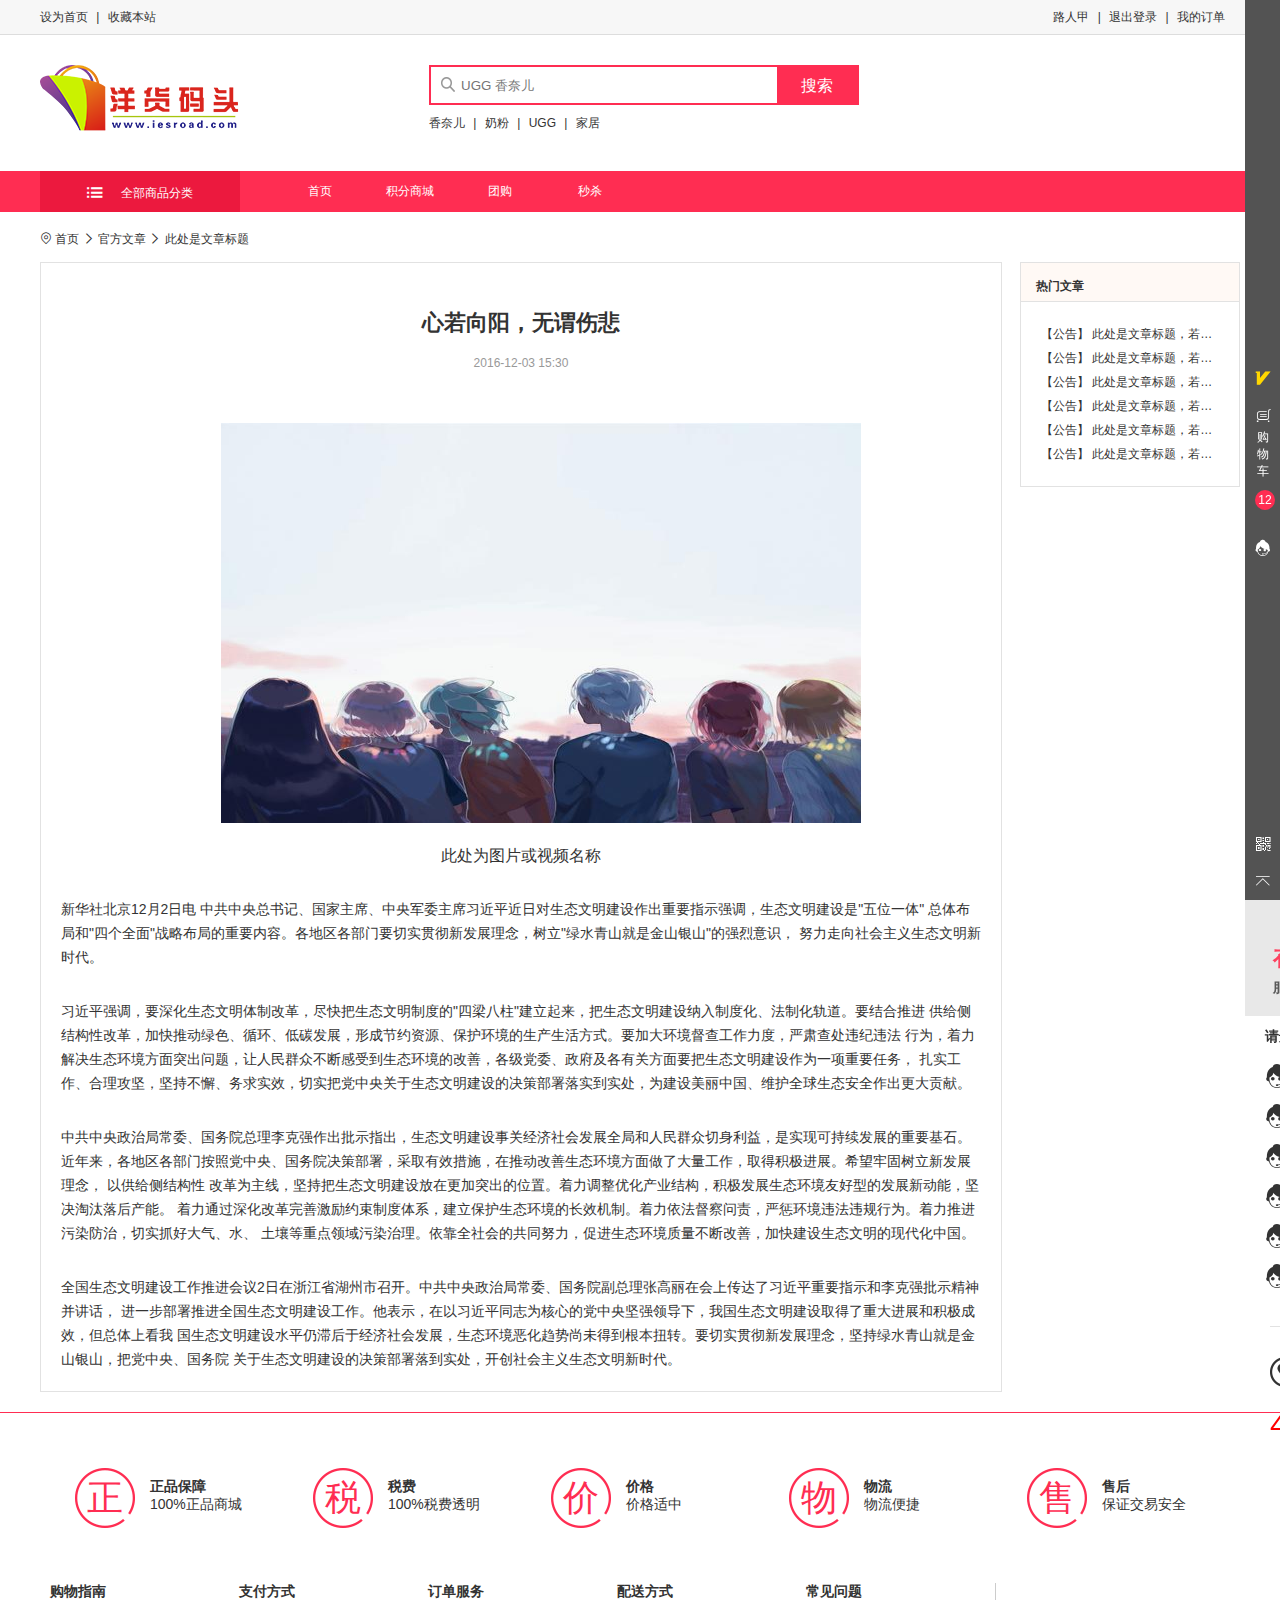
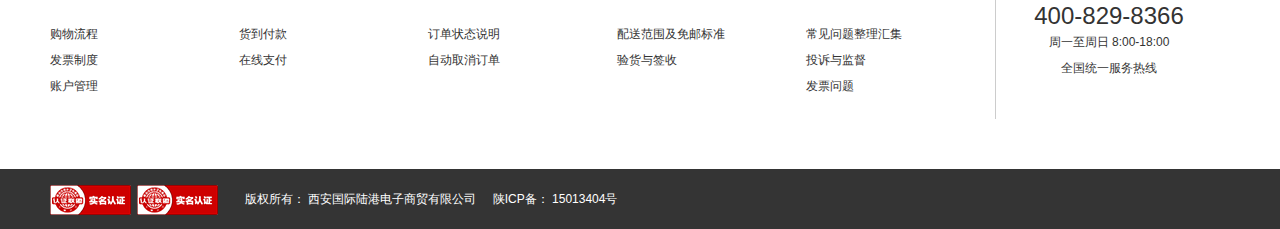
<file: yanghuomatou/artical_detail.html>
<!DOCTYPE html>
<html>
	<head>
		<meta charset="UTF-8">
		<title></title>
		<link rel="stylesheet" type="text/css" href="css/basic.css"/>
		<link rel="stylesheet" type="text/css" href="css/common.css"/>
		<link rel="stylesheet" type="text/css" href="css/public.css"/>
		<link rel="stylesheet" type="text/css" href="css/artical_detail.css"/>
		<link rel="stylesheet" type="text/css" href="icon-font/iconfont.css"/>
	</head>
	<body>
		<!--顶部导航-->
		<div class="header_nav bg_gray">
			<!--顶部导航内容-->
			<div class="content clearFix">
				<div class="float_L">
					<a href="index.html">设为首页</a>
					<span class="margin_LR_5">|</span>
					<a>收藏本站</a>
				</div>
				<div class="float_R rightcont">
					<a>路人甲</a>
					<span class="margin_LR_5">|</span>
					<a>退出登录</a>
					<span class="margin_LR_5">|</span>
					<a>我的订单</a>
				</div>
			</div>
		</div>
		
		<!--搜索-->
		<div class="search content margin_T_30">
			<!--logo-->
			<img class="float_L" src="img/logo.png" alt="加载失败" />
			<!--搜索框和搜索内容-->
			<div class="search_detail float_L">
				<!--搜索框-->
				<div class="search_box">
					<img class="search_ico" src="img/search.png"/>
					<input type="text" placeholder="UGG 香奈儿"/>
					<!--搜索按钮-->
					<a href="goodsLists.html" class="bg_mian textWhite float_R">搜索</a>
				</div>
			
				<!--搜索文字-->
				<div class="search_text margin_T_10">
					<a>香奈儿</a>
					<span class="margin_LR_5">|</span>
					<a>奶粉</a>
					<span class="margin_LR_5">|</span>
					<a>UGG</a>
					<span class="margin_LR_5">|</span>
					<a>家居</a>
				</div>
			</div>
		</div>
	
		<!--导航列表内容-->
		<div class="nav_content textWhite bg_mian margin_T_30">
			<!--全部商品分类-->
			<div class="content clearFix">
				<!--全部分类文本-->
				<div class="nav_classify float_L">
					<div class="main_nav text_center">
						<span class="iconfont icon-fenlei margin_R_15"></span>
						<span>全部商品分类</span>
					</div>
					<!--导航分类列表-->
					<ul class="classify-lists">
						<li>
							母婴用品
							<span class="iconfont icon-yousanjiao float_R"></span>
							
							<!--二级列表-->
							<div class="second_lists">
								<div class="second_content">
									<div class="second_lists_text float_L">
										<div class="lists_text_top">
											<p class="font_16">营养辅食</p>
										</div>
										<div class="lists_text_footer">
											<a>开衫</a>
											<span>|</span>
											<a>皮草</a>
											<span>|</span>
											<a>T恤</a>
											<span>|</span>
											<a>婚纱</a>
											<span>|</span>
											<a>风衣</a>
											<span>|</span>
											<a>毛衣</a>
											<span>|</span>
											<a>卫衣长裙</a>
											<span>|</span>
											<a>牛仔裤</a>
											<span>|</span>
											<a>连体裤</a>
											<span>|</span>
											<a>半身裙</a>
											<span>|</span>
											<a>打底裤休闲裤</a>
											<span>|</span>
											<a>背带裤</a>
										</div>
									</div>
									
										<div class="second_lists_text float_L">
										<div class="lists_text_top">
											<p class="font_16">洗护用品</p>
										</div>
										<div class="lists_text_footer">
											<a>开衫</a>
											<span>|</span>
											<a>皮草</a>
											<span>|</span>
											<a>T恤</a>
											<span>|</span>
											<a>婚纱</a>
											<span>|</span>
											<a>风衣</a>
											<span>|</span>
											<a>毛衣</a>
											<span>|</span>
											<a>卫衣长裙</a>
											<span>|</span>
											<a>牛仔裤</a>
											<span>|</span>
											<a>连体裤</a>
											<span>|</span>
											<a>半身裙</a>
											<span>|</span>
											<a>打底裤休闲裤</a>
											<span>|</span>
											<a>背带裤</a>
										</div>
									</div>
									
									<div class="second_lists_text float_L">
										<div class="lists_text_top">
											<p class="font_16">育儿用品</p>
										</div>
										<div class="lists_text_footer">
											<a>开衫</a>
											<span>|</span>
											<a>皮草</a>
											<span>|</span>
											<a>T恤</a>
											<span>|</span>
											<a>婚纱</a>
											<span>|</span>
											<a>风衣</a>
											<span>|</span>
											<a>毛衣</a>
											<span>|</span>
											<a>卫衣长裙</a>
											<span>|</span>
											<a>牛仔裤</a>
											<span>|</span>
											<a>连体裤</a>
											<span>|</span>
											<a>半身裙</a>
											<span>|</span>
											<a>打底裤休闲裤</a>
											<span>|</span>
											<a>背带裤</a>
										</div>
									</div>
									
									<div class="second_lists_text float_L">
										<div class="lists_text_top">
											<p class="font_16">尿裤湿巾</p>
										</div>
										<div class="lists_text_footer">
											<a>开衫</a>
											<span>|</span>
											<a>皮草</a>
											<span>|</span>
											<a>T恤</a>
											<span>|</span>
											<a>婚纱</a>
											<span>|</span>
											<a>风衣</a>
											<span>|</span>
											<a>毛衣</a>
											<span>|</span>
											<a>卫衣长裙</a>
											<span>|</span>
											<a>牛仔裤</a>
											<span>|</span>
											<a>连体裤</a>
											<span>|</span>
											<a>半身裙</a>
											<span>|</span>
											<a>打底裤休闲裤</a>
											<span>|</span>
											<a>背带裤</a>
										</div>
									</div>
									
									<div class="second_lists_text float_L">
										<div class="lists_text_top">
											<p class="font_16">童装童鞋</p>
										</div>
										<div class="lists_text_footer">
											<a>开衫</a>
											<span>|</span>
											<a>皮草</a>
											<span>|</span>
											<a>T恤</a>
											<span>|</span>
											<a>婚纱</a>
											<span>|</span>
											<a>风衣</a>
											<span>|</span>
											<a>毛衣</a>
											<span>|</span>
											<a>卫衣长裙</a>
											<span>|</span>
											<a>牛仔裤</a>
											<span>|</span>
											<a>连体裤</a>
											<span>|</span>
											<a>半身裙</a>
											<span>|</span>
											<a>打底裤休闲裤</a>
											<span>|</span>
											<a>背带裤</a>
										</div>
									</div>
									
								</div>
							</div>
						</li>
						<li>
							美容护肤
							<span class="iconfont icon-yousanjiao float_R"></span>
							<div class="second_lists">
								<div class="second_content">
									<div class="second_lists_text float_L">
										<div class="lists_text_top">
											<p class="font_16">营养辅食</p>
										</div>
										<div class="lists_text_footer">
											<a>开衫</a>
											<span>|</span>
											<a>皮草</a>
											<span>|</span>
											<a>T恤</a>
											<span>|</span>
											<a>婚纱</a>
											<span>|</span>
											<a>风衣</a>
											<span>|</span>
											<a>毛衣</a>
											<span>|</span>
											<a>卫衣长裙</a>
											<span>|</span>
											<a>牛仔裤</a>
											<span>|</span>
											<a>连体裤</a>
											<span>|</span>
											<a>半身裙</a>
											<span>|</span>
											<a>打底裤休闲裤</a>
											<span>|</span>
											<a>背带裤</a>
										</div>
									</div>
									
										<div class="second_lists_text float_L">
										<div class="lists_text_top">
											<p class="font_16">洗护用品</p>
										</div>
										<div class="lists_text_footer">
											<a>开衫</a>
											<span>|</span>
											<a>皮草</a>
											<span>|</span>
											<a>T恤</a>
											<span>|</span>
											<a>婚纱</a>
											<span>|</span>
											<a>风衣</a>
											<span>|</span>
											<a>毛衣</a>
											<span>|</span>
											<a>卫衣长裙</a>
											<span>|</span>
											<a>牛仔裤</a>
											<span>|</span>
											<a>连体裤</a>
											<span>|</span>
											<a>半身裙</a>
											<span>|</span>
											<a>打底裤休闲裤</a>
											<span>|</span>
											<a>背带裤</a>
										</div>
									</div>
									
									<div class="second_lists_text float_L">
										<div class="lists_text_top">
											<p class="font_16">育儿用品</p>
										</div>
										<div class="lists_text_footer">
											<a>开衫</a>
											<span>|</span>
											<a>皮草</a>
											<span>|</span>
											<a>T恤</a>
											<span>|</span>
											<a>婚纱</a>
											<span>|</span>
											<a>风衣</a>
											<span>|</span>
											<a>毛衣</a>
											<span>|</span>
											<a>卫衣长裙</a>
											<span>|</span>
											<a>牛仔裤</a>
											<span>|</span>
											<a>连体裤</a>
											<span>|</span>
											<a>半身裙</a>
											<span>|</span>
											<a>打底裤休闲裤</a>
											<span>|</span>
											<a>背带裤</a>
										</div>
									</div>
									
									<div class="second_lists_text float_L">
										<div class="lists_text_top">
											<p class="font_16">尿裤湿巾</p>
										</div>
										<div class="lists_text_footer">
											<a>开衫</a>
											<span>|</span>
											<a>皮草</a>
											<span>|</span>
											<a>T恤</a>
											<span>|</span>
											<a>婚纱</a>
											<span>|</span>
											<a>风衣</a>
											<span>|</span>
											<a>毛衣</a>
											<span>|</span>
											<a>卫衣长裙</a>
											<span>|</span>
											<a>牛仔裤</a>
											<span>|</span>
											<a>连体裤</a>
											<span>|</span>
											<a>半身裙</a>
											<span>|</span>
											<a>打底裤休闲裤</a>
											<span>|</span>
											<a>背带裤</a>
										</div>
									</div>
									
									<div class="second_lists_text float_L">
										<div class="lists_text_top">
											<p class="font_16">童装童鞋</p>
										</div>
										<div class="lists_text_footer">
											<a>开衫</a>
											<span>|</span>
											<a>皮草</a>
											<span>|</span>
											<a>T恤</a>
											<span>|</span>
											<a>婚纱</a>
											<span>|</span>
											<a>风衣</a>
											<span>|</span>
											<a>毛衣</a>
											<span>|</span>
											<a>卫衣长裙</a>
											<span>|</span>
											<a>牛仔裤</a>
											<span>|</span>
											<a>连体裤</a>
											<span>|</span>
											<a>半身裙</a>
											<span>|</span>
											<a>打底裤休闲裤</a>
											<span>|</span>
											<a>背带裤</a>
										</div>
									</div>
								</div>
							</div>
						</li>
						<li>
							生活家具
							<span class="iconfont icon-yousanjiao float_R"></span>
							<div class="second_lists">
								<div class="second_content">
									<div class="second_lists_text float_L">
										<div class="lists_text_top">
											<p class="font_16">营养辅食</p>
										</div>
										<div class="lists_text_footer">
											<a>开衫</a>
											<span>|</span>
											<a>皮草</a>
											<span>|</span>
											<a>T恤</a>
											<span>|</span>
											<a>婚纱</a>
											<span>|</span>
											<a>风衣</a>
											<span>|</span>
											<a>毛衣</a>
											<span>|</span>
											<a>卫衣长裙</a>
											<span>|</span>
											<a>牛仔裤</a>
											<span>|</span>
											<a>连体裤</a>
											<span>|</span>
											<a>半身裙</a>
											<span>|</span>
											<a>打底裤休闲裤</a>
											<span>|</span>
											<a>背带裤</a>
										</div>
									</div>
									
										<div class="second_lists_text float_L">
										<div class="lists_text_top">
											<p class="font_16">洗护用品</p>
										</div>
										<div class="lists_text_footer">
											<a>开衫</a>
											<span>|</span>
											<a>皮草</a>
											<span>|</span>
											<a>T恤</a>
											<span>|</span>
											<a>婚纱</a>
											<span>|</span>
											<a>风衣</a>
											<span>|</span>
											<a>毛衣</a>
											<span>|</span>
											<a>卫衣长裙</a>
											<span>|</span>
											<a>牛仔裤</a>
											<span>|</span>
											<a>连体裤</a>
											<span>|</span>
											<a>半身裙</a>
											<span>|</span>
											<a>打底裤休闲裤</a>
											<span>|</span>
											<a>背带裤</a>
										</div>
									</div>
									
									<div class="second_lists_text float_L">
										<div class="lists_text_top">
											<p class="font_16">育儿用品</p>
										</div>
										<div class="lists_text_footer">
											<a>开衫</a>
											<span>|</span>
											<a>皮草</a>
											<span>|</span>
											<a>T恤</a>
											<span>|</span>
											<a>婚纱</a>
											<span>|</span>
											<a>风衣</a>
											<span>|</span>
											<a>毛衣</a>
											<span>|</span>
											<a>卫衣长裙</a>
											<span>|</span>
											<a>牛仔裤</a>
											<span>|</span>
											<a>连体裤</a>
											<span>|</span>
											<a>半身裙</a>
											<span>|</span>
											<a>打底裤休闲裤</a>
											<span>|</span>
											<a>背带裤</a>
										</div>
									</div>
									
									<div class="second_lists_text float_L">
										<div class="lists_text_top">
											<p class="font_16">尿裤湿巾</p>
										</div>
										<div class="lists_text_footer">
											<a>开衫</a>
											<span>|</span>
											<a>皮草</a>
											<span>|</span>
											<a>T恤</a>
											<span>|</span>
											<a>婚纱</a>
											<span>|</span>
											<a>风衣</a>
											<span>|</span>
											<a>毛衣</a>
											<span>|</span>
											<a>卫衣长裙</a>
											<span>|</span>
											<a>牛仔裤</a>
											<span>|</span>
											<a>连体裤</a>
											<span>|</span>
											<a>半身裙</a>
											<span>|</span>
											<a>打底裤休闲裤</a>
											<span>|</span>
											<a>背带裤</a>
										</div>
									</div>
									
									<div class="second_lists_text float_L">
										<div class="lists_text_top">
											<p class="font_16">童装童鞋</p>
										</div>
										<div class="lists_text_footer">
											<a>开衫</a>
											<span>|</span>
											<a>皮草</a>
											<span>|</span>
											<a>T恤</a>
											<span>|</span>
											<a>婚纱</a>
											<span>|</span>
											<a>风衣</a>
											<span>|</span>
											<a>毛衣</a>
											<span>|</span>
											<a>卫衣长裙</a>
											<span>|</span>
											<a>牛仔裤</a>
											<span>|</span>
											<a>连体裤</a>
											<span>|</span>
											<a>半身裙</a>
											<span>|</span>
											<a>打底裤休闲裤</a>
											<span>|</span>
											<a>背带裤</a>
										</div>
									</div>
									
								</div>
							</div>
						</li>
						<li>
							休闲食品
							<span class="iconfont icon-yousanjiao float_R"></span>
							<div class="second_lists">
								<div class="second_content">
									<div class="second_lists_text float_L">
										<div class="lists_text_top">
											<p class="font_16">营养辅食</p>
										</div>
										<div class="lists_text_footer">
											<a>开衫</a>
											<span>|</span>
											<a>皮草</a>
											<span>|</span>
											<a>T恤</a>
											<span>|</span>
											<a>婚纱</a>
											<span>|</span>
											<a>风衣</a>
											<span>|</span>
											<a>毛衣</a>
											<span>|</span>
											<a>卫衣长裙</a>
											<span>|</span>
											<a>牛仔裤</a>
											<span>|</span>
											<a>连体裤</a>
											<span>|</span>
											<a>半身裙</a>
											<span>|</span>
											<a>打底裤休闲裤</a>
											<span>|</span>
											<a>背带裤</a>
										</div>
									</div>
									
										<div class="second_lists_text float_L">
										<div class="lists_text_top">
											<p class="font_16">洗护用品</p>
										</div>
										<div class="lists_text_footer">
											<a>开衫</a>
											<span>|</span>
											<a>皮草</a>
											<span>|</span>
											<a>T恤</a>
											<span>|</span>
											<a>婚纱</a>
											<span>|</span>
											<a>风衣</a>
											<span>|</span>
											<a>毛衣</a>
											<span>|</span>
											<a>卫衣长裙</a>
											<span>|</span>
											<a>牛仔裤</a>
											<span>|</span>
											<a>连体裤</a>
											<span>|</span>
											<a>半身裙</a>
											<span>|</span>
											<a>打底裤休闲裤</a>
											<span>|</span>
											<a>背带裤</a>
										</div>
									</div>
									
									<div class="second_lists_text float_L">
										<div class="lists_text_top">
											<p class="font_16">育儿用品</p>
										</div>
										<div class="lists_text_footer">
											<a>开衫</a>
											<span>|</span>
											<a>皮草</a>
											<span>|</span>
											<a>T恤</a>
											<span>|</span>
											<a>婚纱</a>
											<span>|</span>
											<a>风衣</a>
											<span>|</span>
											<a>毛衣</a>
											<span>|</span>
											<a>卫衣长裙</a>
											<span>|</span>
											<a>牛仔裤</a>
											<span>|</span>
											<a>连体裤</a>
											<span>|</span>
											<a>半身裙</a>
											<span>|</span>
											<a>打底裤休闲裤</a>
											<span>|</span>
											<a>背带裤</a>
										</div>
									</div>
									
									<div class="second_lists_text float_L">
										<div class="lists_text_top">
											<p class="font_16">尿裤湿巾</p>
										</div>
										<div class="lists_text_footer">
											<a>开衫</a>
											<span>|</span>
											<a>皮草</a>
											<span>|</span>
											<a>T恤</a>
											<span>|</span>
											<a>婚纱</a>
											<span>|</span>
											<a>风衣</a>
											<span>|</span>
											<a>毛衣</a>
											<span>|</span>
											<a>卫衣长裙</a>
											<span>|</span>
											<a>牛仔裤</a>
											<span>|</span>
											<a>连体裤</a>
											<span>|</span>
											<a>半身裙</a>
											<span>|</span>
											<a>打底裤休闲裤</a>
											<span>|</span>
											<a>背带裤</a>
										</div>
									</div>
									
									<div class="second_lists_text float_L">
										<div class="lists_text_top">
											<p class="font_16">童装童鞋</p>
										</div>
										<div class="lists_text_footer">
											<a>开衫</a>
											<span>|</span>
											<a>皮草</a>
											<span>|</span>
											<a>T恤</a>
											<span>|</span>
											<a>婚纱</a>
											<span>|</span>
											<a>风衣</a>
											<span>|</span>
											<a>毛衣</a>
											<span>|</span>
											<a>卫衣长裙</a>
											<span>|</span>
											<a>牛仔裤</a>
											<span>|</span>
											<a>连体裤</a>
											<span>|</span>
											<a>半身裙</a>
											<span>|</span>
											<a>打底裤休闲裤</a>
											<span>|</span>
											<a>背带裤</a>
										</div>
									</div>
									
								</div>
							</div>
						</li>
						<li>
							进口食品
							<span class="iconfont icon-yousanjiao float_R"></span>
							<div class="second_lists">
								<div class="second_content">
									<div class="second_lists_text float_L">
										<div class="lists_text_top">
											<p class="font_16">营养辅食</p>
										</div>
										<div class="lists_text_footer">
											<a>开衫</a>
											<span>|</span>
											<a>皮草</a>
											<span>|</span>
											<a>T恤</a>
											<span>|</span>
											<a>婚纱</a>
											<span>|</span>
											<a>风衣</a>
											<span>|</span>
											<a>毛衣</a>
											<span>|</span>
											<a>卫衣长裙</a>
											<span>|</span>
											<a>牛仔裤</a>
											<span>|</span>
											<a>连体裤</a>
											<span>|</span>
											<a>半身裙</a>
											<span>|</span>
											<a>打底裤休闲裤</a>
											<span>|</span>
											<a>背带裤</a>
										</div>
									</div>
									
										<div class="second_lists_text float_L">
										<div class="lists_text_top">
											<p class="font_16">洗护用品</p>
										</div>
										<div class="lists_text_footer">
											<a>开衫</a>
											<span>|</span>
											<a>皮草</a>
											<span>|</span>
											<a>T恤</a>
											<span>|</span>
											<a>婚纱</a>
											<span>|</span>
											<a>风衣</a>
											<span>|</span>
											<a>毛衣</a>
											<span>|</span>
											<a>卫衣长裙</a>
											<span>|</span>
											<a>牛仔裤</a>
											<span>|</span>
											<a>连体裤</a>
											<span>|</span>
											<a>半身裙</a>
											<span>|</span>
											<a>打底裤休闲裤</a>
											<span>|</span>
											<a>背带裤</a>
										</div>
									</div>
									
									<div class="second_lists_text float_L">
										<div class="lists_text_top">
											<p class="font_16">育儿用品</p>
										</div>
										<div class="lists_text_footer">
											<a>开衫</a>
											<span>|</span>
											<a>皮草</a>
											<span>|</span>
											<a>T恤</a>
											<span>|</span>
											<a>婚纱</a>
											<span>|</span>
											<a>风衣</a>
											<span>|</span>
											<a>毛衣</a>
											<span>|</span>
											<a>卫衣长裙</a>
											<span>|</span>
											<a>牛仔裤</a>
											<span>|</span>
											<a>连体裤</a>
											<span>|</span>
											<a>半身裙</a>
											<span>|</span>
											<a>打底裤休闲裤</a>
											<span>|</span>
											<a>背带裤</a>
										</div>
									</div>
									
									<div class="second_lists_text float_L">
										<div class="lists_text_top">
											<p class="font_16">尿裤湿巾</p>
										</div>
										<div class="lists_text_footer">
											<a>开衫</a>
											<span>|</span>
											<a>皮草</a>
											<span>|</span>
											<a>T恤</a>
											<span>|</span>
											<a>婚纱</a>
											<span>|</span>
											<a>风衣</a>
											<span>|</span>
											<a>毛衣</a>
											<span>|</span>
											<a>卫衣长裙</a>
											<span>|</span>
											<a>牛仔裤</a>
											<span>|</span>
											<a>连体裤</a>
											<span>|</span>
											<a>半身裙</a>
											<span>|</span>
											<a>打底裤休闲裤</a>
											<span>|</span>
											<a>背带裤</a>
										</div>
									</div>
									
									<div class="second_lists_text float_L">
										<div class="lists_text_top">
											<p class="font_16">童装童鞋</p>
										</div>
										<div class="lists_text_footer">
											<a>开衫</a>
											<span>|</span>
											<a>皮草</a>
											<span>|</span>
											<a>T恤</a>
											<span>|</span>
											<a>婚纱</a>
											<span>|</span>
											<a>风衣</a>
											<span>|</span>
											<a>毛衣</a>
											<span>|</span>
											<a>卫衣长裙</a>
											<span>|</span>
											<a>牛仔裤</a>
											<span>|</span>
											<a>连体裤</a>
											<span>|</span>
											<a>半身裙</a>
											<span>|</span>
											<a>打底裤休闲裤</a>
											<span>|</span>
											<a>背带裤</a>
										</div>
									</div>
									
								</div>
							</div>
						</li>
						<li>
							轻奢名品
							<span class="iconfont icon-yousanjiao float_R"></span>
							<div class="second_lists">
								<div class="second_content">
									<div class="second_lists_text float_L">
										<div class="lists_text_top">
											<p class="font_16">营养辅食</p>
										</div>
										<div class="lists_text_footer">
											<a>开衫</a>
											<span>|</span>
											<a>皮草</a>
											<span>|</span>
											<a>T恤</a>
											<span>|</span>
											<a>婚纱</a>
											<span>|</span>
											<a>风衣</a>
											<span>|</span>
											<a>毛衣</a>
											<span>|</span>
											<a>卫衣长裙</a>
											<span>|</span>
											<a>牛仔裤</a>
											<span>|</span>
											<a>连体裤</a>
											<span>|</span>
											<a>半身裙</a>
											<span>|</span>
											<a>打底裤休闲裤</a>
											<span>|</span>
											<a>背带裤</a>
										</div>
									</div>
									
										<div class="second_lists_text float_L">
										<div class="lists_text_top">
											<p class="font_16">洗护用品</p>
										</div>
										<div class="lists_text_footer">
											<a>开衫</a>
											<span>|</span>
											<a>皮草</a>
											<span>|</span>
											<a>T恤</a>
											<span>|</span>
											<a>婚纱</a>
											<span>|</span>
											<a>风衣</a>
											<span>|</span>
											<a>毛衣</a>
											<span>|</span>
											<a>卫衣长裙</a>
											<span>|</span>
											<a>牛仔裤</a>
											<span>|</span>
											<a>连体裤</a>
											<span>|</span>
											<a>半身裙</a>
											<span>|</span>
											<a>打底裤休闲裤</a>
											<span>|</span>
											<a>背带裤</a>
										</div>
									</div>
									
									<div class="second_lists_text float_L">
										<div class="lists_text_top">
											<p class="font_16">育儿用品</p>
										</div>
										<div class="lists_text_footer">
											<a>开衫</a>
											<span>|</span>
											<a>皮草</a>
											<span>|</span>
											<a>T恤</a>
											<span>|</span>
											<a>婚纱</a>
											<span>|</span>
											<a>风衣</a>
											<span>|</span>
											<a>毛衣</a>
											<span>|</span>
											<a>卫衣长裙</a>
											<span>|</span>
											<a>牛仔裤</a>
											<span>|</span>
											<a>连体裤</a>
											<span>|</span>
											<a>半身裙</a>
											<span>|</span>
											<a>打底裤休闲裤</a>
											<span>|</span>
											<a>背带裤</a>
										</div>
									</div>
									
									<div class="second_lists_text float_L">
										<div class="lists_text_top">
											<p class="font_16">尿裤湿巾</p>
										</div>
										<div class="lists_text_footer">
											<a>开衫</a>
											<span>|</span>
											<a>皮草</a>
											<span>|</span>
											<a>T恤</a>
											<span>|</span>
											<a>婚纱</a>
											<span>|</span>
											<a>风衣</a>
											<span>|</span>
											<a>毛衣</a>
											<span>|</span>
											<a>卫衣长裙</a>
											<span>|</span>
											<a>牛仔裤</a>
											<span>|</span>
											<a>连体裤</a>
											<span>|</span>
											<a>半身裙</a>
											<span>|</span>
											<a>打底裤休闲裤</a>
											<span>|</span>
											<a>背带裤</a>
										</div>
									</div>
									
									<div class="second_lists_text float_L">
										<div class="lists_text_top">
											<p class="font_16">童装童鞋</p>
										</div>
										<div class="lists_text_footer">
											<a>开衫</a>
											<span>|</span>
											<a>皮草</a>
											<span>|</span>
											<a>T恤</a>
											<span>|</span>
											<a>婚纱</a>
											<span>|</span>
											<a>风衣</a>
											<span>|</span>
											<a>毛衣</a>
											<span>|</span>
											<a>卫衣长裙</a>
											<span>|</span>
											<a>牛仔裤</a>
											<span>|</span>
											<a>连体裤</a>
											<span>|</span>
											<a>半身裙</a>
											<span>|</span>
											<a>打底裤休闲裤</a>
											<span>|</span>
											<a>背带裤</a>
										</div>
									</div>
									
								</div>
							</div>
						</li>
					</ul>
				</div>
				<!--导航列表-->
				<div class="detai_list float_L">
					<ul class="nav_lists">
						<li><a href="index.html">首页</a></li>
						<li><a href="creditsExchange.html">积分商城</a></li>
						<li><a href="#">团购</a></li>
						<li><a href="#">秒杀</a></li>
					</ul>
				</div>
			</div>
		</div>
		
		<!--坐标开始-->
		<div class="coordinates content">
			<span class="iconfont icon-location"></span>
			<span>首页</span>
			<span class="iconfont icon-fenye-xiayiye"></span>
			<span>官方文章</span>
			<span class="iconfont icon-fenye-xiayiye"></span>
			<span>此处是文章标题</span>
		</div>
		<!--坐标结束-->
		
		<!--内容开始-->
		<div class="articalBox content clearFix">
			<!--左开始-->
			<div class="artical_left float_L">
				<div class="artical_title">
					<h3 class="font_22">心若向阳，无谓伤悲</h3>
					<span class="text_lightgray">2016-12-03</span>
					<span class="text_lightgray">15:30</span>
				</div>
				<div class="placeholder">
					<img src="img/l.jpeg" />
					<p class="text-center font_16 margin_T_20">此处为图片或视频名称</p>
				</div>
				<!--文字内容-->
				<ul class="artical_txt">
					<li>
						新华社北京12月2日电  中共中央总书记、国家主席、中央军委主席习近平近日对生态文明建设作出重要指示强调，生态文明建设是"五位一体"
						总体布局和"四个全面"战略布局的重要内容。各地区各部门要切实贯彻新发展理念，树立"绿水青山就是金山银山"的强烈意识，
						努力走向社会主义生态文明新时代。
					</li>
					<li>
						习近平强调，要深化生态文明体制改革，尽快把生态文明制度的"四梁八柱"建立起来，把生态文明建设纳入制度化、法制化轨道。要结合推进
						供给侧结构性改革，加快推动绿色、循环、低碳发展，形成节约资源、保护环境的生产生活方式。要加大环境督查工作力度，严肃查处违纪违法
						行为，着力解决生态环境方面突出问题，让人民群众不断感受到生态环境的改善，各级党委、政府及各有关方面要把生态文明建设作为一项重要任务，
						扎实工作、合理攻坚，坚持不懈、务求实效，切实把党中央关于生态文明建设的决策部署落实到实处，为建设美丽中国、维护全球生态安全作出更大贡献。
					</li>
					<li>
						中共中央政治局常委、国务院总理李克强作出批示指出，生态文明建设事关经济社会发展全局和人民群众切身利益，是实现可持续发展的重要基石。
						近年来，各地区各部门按照党中央、国务院决策部署，采取有效措施，在推动改善生态环境方面做了大量工作，取得积极进展。希望牢固树立新发展理念，
						以供给侧结构性 改革为主线，坚持把生态文明建设放在更加突出的位置。着力调整优化产业结构，积极发展生态环境友好型的发展新动能，坚决淘汰落后产能。
						着力通过深化改革完善激励约束制度体系，建立保护生态环境的长效机制。着力依法督察问责，严惩环境违法违规行为。着力推进污染防治，切实抓好大气、水、
						土壤等重点领域污染治理。依靠全社会的共同努力，促进生态环境质量不断改善，加快建设生态文明的现代化中国。
					</li>
					<li>
						全国生态文明建设工作推进会议2日在浙江省湖州市召开。中共中央政治局常委、国务院副总理张高丽在会上传达了习近平重要指示和李克强批示精神并讲话，
						进一步部署推进全国生态文明建设工作。他表示，在以习近平同志为核心的党中央坚强领导下，我国生态文明建设取得了重大进展和积极成效，但总体上看我
						国生态文明建设水平仍滞后于经济社会发展，生态环境恶化趋势尚未得到根本扭转。要切实贯彻新发展理念，坚持绿水青山就是金山银山，把党中央、国务院
						关于生态文明建设的决策部署落到实处，开创社会主义生态文明新时代。
					</li>
				</ul>
			</div>
			<!--左结束-->
			
			<!--右开始-->
			<div class="artical_right float_R">
				<p class="tetx_weight">热门文章</p>
				<ul class="artical_lists">
					<li>
						<span>【公告】</span>
						<a title="此处是文章标题，若有超出就隐藏此处是文章标题，若有超出就隐藏">此处是文章标题，若有超出就隐藏此处是文章标题，若有超出就隐藏</a>
					</li>
					<li>
						<span>【公告】</span>
						<a title="此处是文章标题，若有超出就隐藏此处是文章标题，若有超出就隐藏">此处是文章标题，若有超出就隐藏此处是文章标题，若有超出就隐藏</a>
					</li>
					<li>
						<span>【公告】</span>
						<a title="此处是文章标题，若有超出就隐藏此处是文章标题，若有超出就隐藏">此处是文章标题，若有超出就隐藏此处是文章标题，若有超出就隐藏</a>
					</li>
					<li>
						<span>【公告】</span>
						<a title="此处是文章标题，若有超出就隐藏此处是文章标题，若有超出就隐藏">此处是文章标题，若有超出就隐藏此处是文章标题，若有超出就隐藏</a>
					</li>
					<li>
						<span>【公告】</span>
						<a title="此处是文章标题，若有超出就隐藏此处是文章标题，若有超出就隐藏">此处是文章标题，若有超出就隐藏此处是文章标题，若有超出就隐藏</a>
					</li>
					<li>
						<span>【公告】</span>
						<a title="此处是文章标题，若有超出就隐藏此处是文章标题，若有超出就隐藏">此处是文章标题，若有超出就隐藏此处是文章标题，若有超出就隐藏</a>
					</li>
				</ul>
			</div>
			<!--右结束-->
		</div>
		<!--内容结束-->
		
		<!--侧边栏-->
		<div class="sidebar">
			
			<!--控件列表-->
			<div class="sidebar sidebar_panel">
				<!--控件位置-->
				<div class="aside_bar">
					
					<ul class="sidebar_detail">
						<li class="members">
							<span class="iconfont icon-huiyuan1"></span>
							<div class="member_center">会员中心</div>
						</li>
						<li class="members slide_cont slide_cont_carts">
							<span class="iconfont icon-icon1"></span>
							<p class="padding_T_5">购</p>
							<p>物</p>
							<p>车</p>
							<div class="select_num">12</div>
						</li>
						<li class="members slide_cont slide_cont_service">
							<span class="iconfont icon-kefu" style="none"></span>
							<div class="member_center" style="none">在线客服</div>
						</li>
					</ul>
				</div>
				
				
				<!--二维码-->
				<ul class="sidebar_detail sidebar_coder">
					<li class="coder">
						<span class="iconfont icon-erweima"></span>
						<div class="coder_img">
							<img src="img/Koala.jpg"/>
						</div>
					</li>
					<li class="sidebar_detail coder">
						<div class="iconfont icon-huidaodingbu scrollTop"></div>
					</li>
				</ul>
			</div>

			<!--滑动效果，比如购物车、客服消息等-->
			<div class="asideslide">
				<!--购物车展开内容-->
				<div class="asideslide_carts">
					<div class="asideslide_shoppingcart">
						<span class="iconfont icon-icon1"></span>
						<span class="buy_goods">购物车</span>
					</div>
				
					<ul class="clearFix">
						<li class="shopping_goods_cont">
							<img src="img/model_img.png" />
							<div class="goods_cont_explain float_L">实物商品标题实物商品标题实物商品标题实物商品标题</div>
							<span class="detail_price">999.00</span>
							<span class="delete_goods"><a>删除</a></span>
						</li>
						<li class="shopping_goods_cont">
							<img src="img/model_img.png" />
							<div class="goods_cont_explain float_L">实物商品标题实物商品标题实物商品标题实物商品标题</div>
							<span class="detail_price">999.00</span>
							<span class="delete_goods"><a>删除</a></span>
						</li>
					</ul>
					<div class="carts_priceplus">
						<div class="going_buy">
							<p>共2件商品，总计：<span>￥520.00</span></p>
							<div class="pay_for">
								<a href="shoppingCart.html">去购物车结算</a>
							</div>
						</div>
					</div>
				</div>
				<!--客服展开内容-->
				<div class="customer_service">
					<div class="customer_service_online">
						<h3 class="font_24">在线客服</h3>
						<h4 class="font_14">服务时间：09:00-18:00</h4>
					</div>
					<ul class="server_num">
						<li>请选择您要咨询的内容</li>
						<li>
							<span class="person iconfont icon-kefu"></span>
							<span class="detail_person">在线客服01</span>
						</li>
						<li>
							<span class="person iconfont icon-kefu"></span>
							<span class="detail_person">在线客服02</span>
						</li>
						<li>
							<span class="person iconfont icon-kefu"></span>
							<span class="detail_person">在线客服03</span>
						</li>
						
						<li>
							<span class="person iconfont icon-kefu"></span>
							<span class="detail_person">在线客服04</span>
						</li>
						<li>
							<span class="person iconfont icon-kefu"></span>
							<span class="detail_person">在线客服05</span>
						</li>
						<li>
							<span class="person iconfont icon-kefu"></span>
							<span class="detail_person">在线客服06</span>
						</li>
					</ul>
					<div class="TelPhone">
						<div class="TelPhone_num clearFix">
							<img class="float_L" src="img/tel.png"/>
							<div class="specialTel float_L margin_L_10">
								<p class="font_18 specialNum">400专线</p>
								<p>周一至周日9:00-18:00</p>
							</div>
						</div>
						<div class="bottomNum">
								400-829-8366
						</div>
					</div>
				</div>
			</div>
		</div>
		
		<!--底部-->
		<div class="footer margin_T_20">
			<div class="footer_content content">
				<!--底部上-->
				<div class="footer_content_top clearFix">
					<ul>
						<li>
							<span class="float_L safety_explain">正</span>
							<!--<img class="float_L" src="img/foot_img1.png"/>-->
							<div class="explain_txt float_L">
								<p>正品保障</p>
								<span class="font_14">100%正品商城</span>
							</div>
						</li>
						<li>
							<span class="float_L safety_explain">税</span>
							<!--<img class="float_L" src="img/foot_img2.png"/>-->
							<div class="explain_txt float_L">
								<p>税费</p>
								<span class="font_14">100%税费透明</span>
							</div>
						</li>
						<li>
							<span class="float_L safety_explain">价</span>
							<!--<img class="float_L" src="img/foot_img3.png"/>-->
							<div class="explain_txt float_L">
								<p>价格</p>
								<span class="font_14">价格适中</span>
							</div>
						</li>
						<li>
							<span class="float_L safety_explain">物</span>
							<!--<img class="float_L" src="img/foot_img4.png"/>-->
							<div class="explain_txt float_L">
								<p>物流</p>
								<span class="font_14">物流便捷</span>
							</div>
						</li>
						<li>
							<span class="float_L safety_explain">售</span>
							<!--<img class="float_L" src="img/foot_img5.png"/>-->
							<div class="explain_txt float_L">
								<p>售后</p>
								<span class="font_14">保证交易安全</span>
							</div>
						</li>
					</ul>
				</div>
				
				<!--底部下-->
				<div class="footer_content_bottom clearFix">
					<!--底部下左部分-->
					<div class="content_bottom_left float_L">
						<ul class="txt_lists">
							<li>
								<p class="first">购物指南</p>
								<div class="txt_lists_space margin_T_20">
									<p class="other">购物流程</p>
									<p class="other">发票制度</p>
									<p class="other">账户管理</p>
								</div>
							</li>
							<li>
								<p class="first">支付方式</p>
								<div class="txt_lists_space margin_T_20">
									<p class="other">货到付款</p>
									<p class="other">在线支付</p>
								</div>	
							</li>
							<li>
								<p class="first">订单服务</p>
								<div class="txt_lists_space margin_T_20">
									<p class="other">订单状态说明</p>
									<p class="other">自动取消订单</p>
								</div>
							</li>
							<li>
								<p class="first">配送方式</p>
								<div class="txt_lists_space margin_T_20">
									<p class="other">配送范围及免邮标准</p>
									<p class="other">验货与签收</p>
								</div>
							</li>
							<li>
								<p class="first">常见问题</p>
								<div class="txt_lists_space margin_T_20">
									<p class="other">常见问题整理汇集</p>
									<p class="other">投诉与监督</p>
									<p class="other">发票问题</p>
								</div>
							</li>
						</ul>
					</div>
					
					<!--底部下右部分-->
					
					<div class="content_bottom_right float_L">
						<div class="bottom_txt margin_T_10">
							<p class="Tel_num">400-829-8366</p>
							<p>周一至周日&nbsp;8:00-18:00</p>
							<p>全国统一服务热线</p>
						</div>
					</div>
				</div>
			</div>
			
			<div class="downmost">
				<div class="content">
					<span class="foot_logo">
						<img src="img/foot_logo.png"/>
						<img src="img/foot_logo.png"/>
					</span>
					<span class="textWhite copyright">版权所有： 西安国际陆港电子商贸有限公司&nbsp;&nbsp;&nbsp;&nbsp;&nbsp;陕ICP备： 15013404号</span>
				</div>
			</div>
		</div>

	</body>
	<script src="js/basic.js"></script>
	<script src="js/jquery-2.1.0.js" ></script>
	<script src="js/vipCenter.js"></script>
</html>
</file>
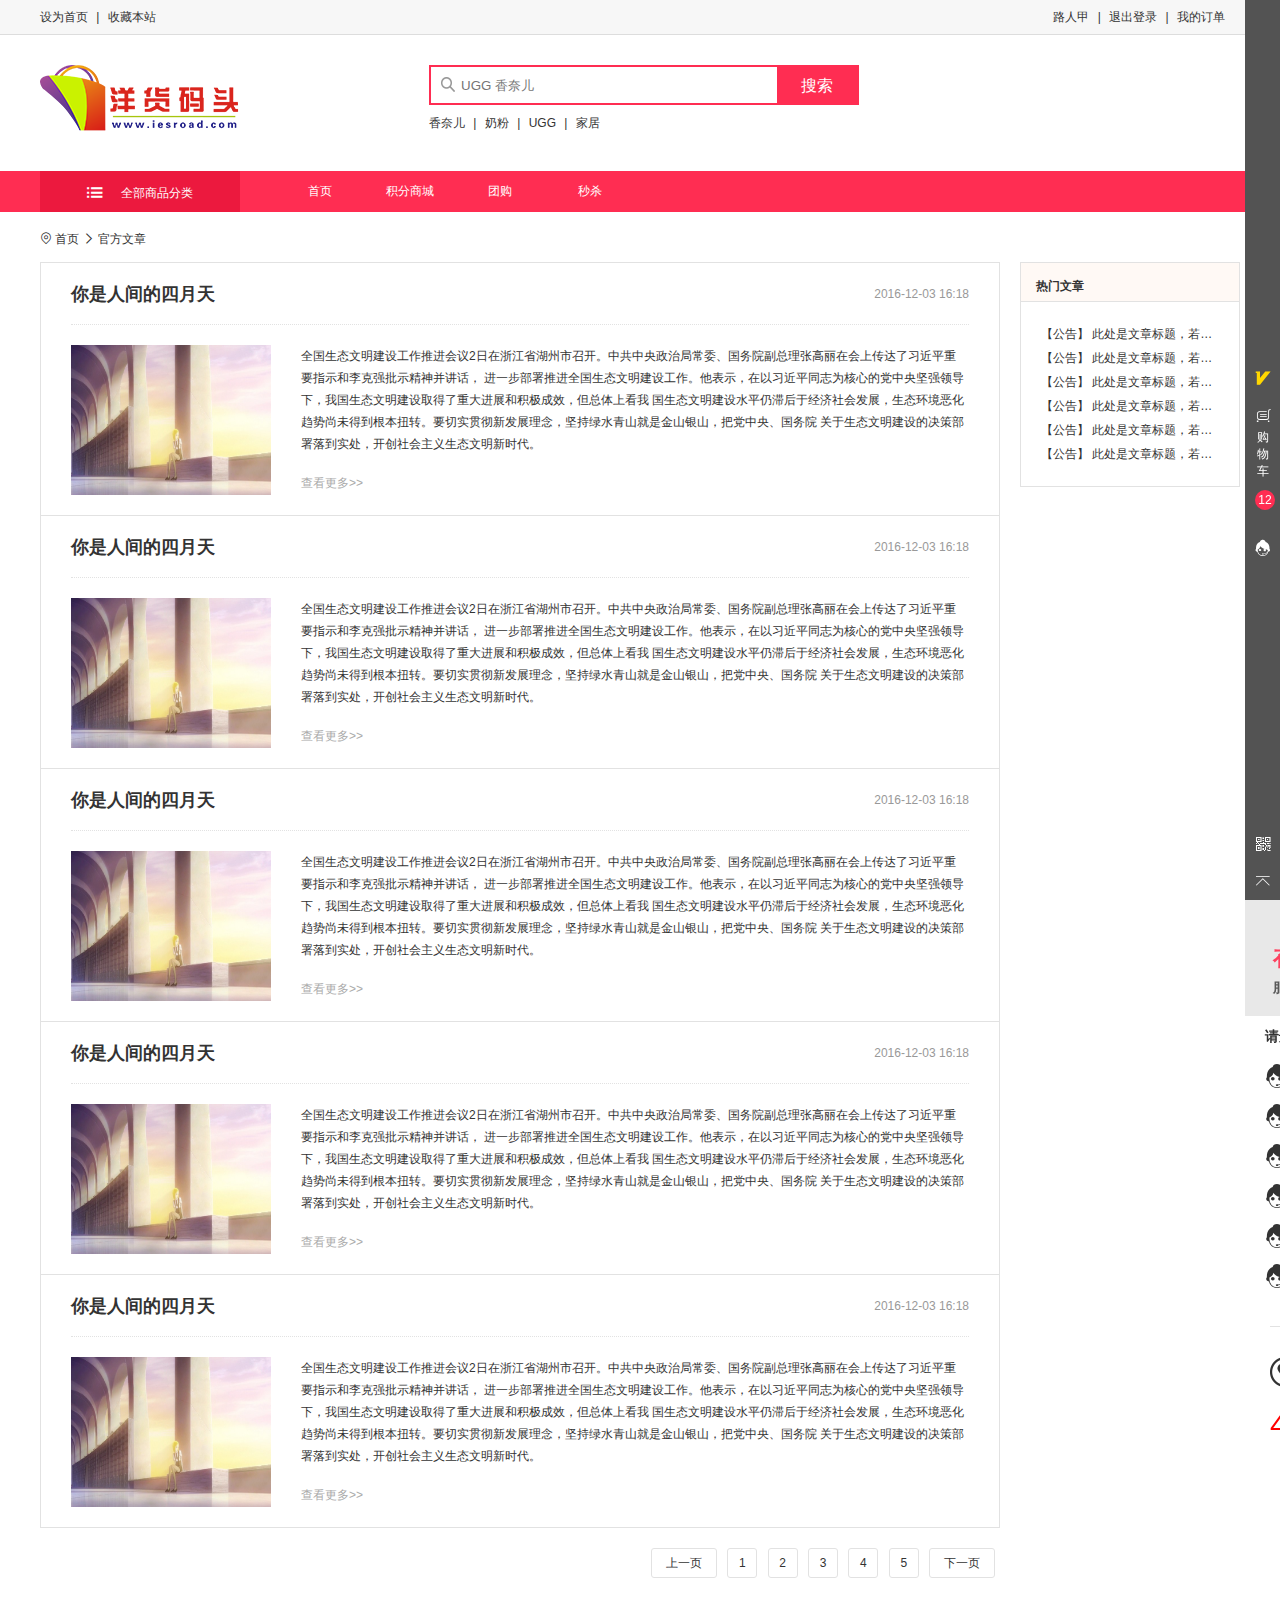
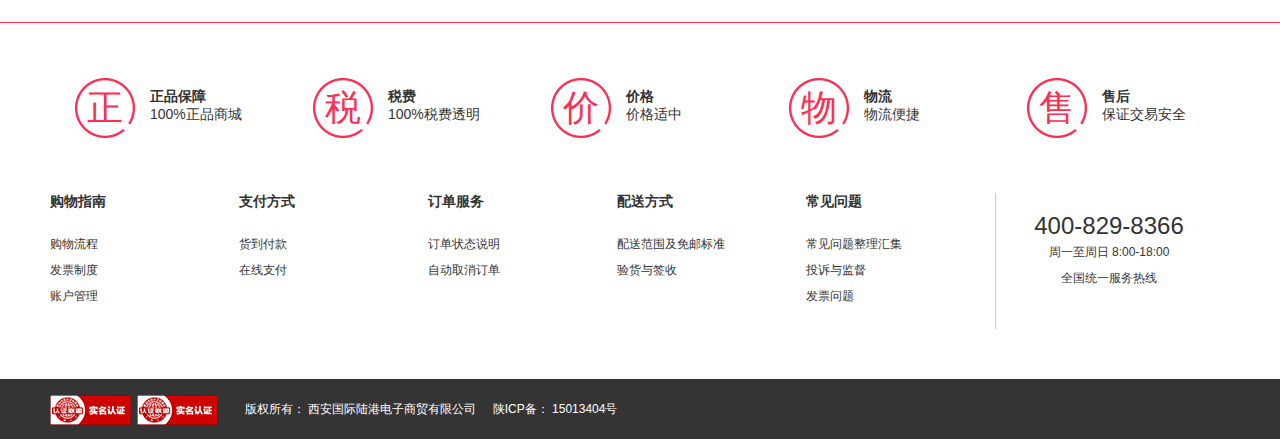
<file: yanghuomatou/artical_lists.html>
<!DOCTYPE html>
<html>
	<head>
		<meta charset="UTF-8">
		<title></title>
		<link rel="stylesheet" type="text/css" href="css/basic.css"/>
		<link rel="stylesheet" type="text/css" href="css/common.css"/>
		<link rel="stylesheet" type="text/css" href="css/public.css"/>
		<link rel="stylesheet" type="text/css" href="css/artical_lists.css"/>
		<link rel="stylesheet" type="text/css" href="icon-font/iconfont.css"/>
	</head>
	<body>
		<!--顶部导航-->
		<div class="header_nav bg_gray">
			<!--顶部导航内容-->
			<div class="content clearFix">
				<div class="float_L">
					<a href="index.html">设为首页</a>
					<span class="margin_LR_5">|</span>
					<a>收藏本站</a>
				</div>
				<div class="float_R rightcont">
					<a>路人甲</a>
					<span class="margin_LR_5">|</span>
					<a>退出登录</a>
					<span class="margin_LR_5">|</span>
					<a>我的订单</a>
				</div>
			</div>
		</div>
		
		<!--搜索-->
		<div class="search content margin_T_30">
			<!--logo-->
			<img class="float_L" src="img/logo.png" alt="加载失败" />
			<!--搜索框和搜索内容-->
			<div class="search_detail float_L">
				<!--搜索框-->
				<div class="search_box">
					<img class="search_ico" src="img/search.png"/>
					<input type="text" placeholder="UGG 香奈儿"/>
					<!--搜索按钮-->
					<a href="goodsLists.html" class="bg_mian textWhite float_R">搜索</a>
				</div>
			
				<!--搜索文字-->
				<div class="search_text margin_T_10">
					<a>香奈儿</a>
					<span class="margin_LR_5">|</span>
					<a>奶粉</a>
					<span class="margin_LR_5">|</span>
					<a>UGG</a>
					<span class="margin_LR_5">|</span>
					<a>家居</a>
				</div>
			</div>
		</div>
	
		<!--导航列表内容-->
		<div class="nav_content textWhite bg_mian margin_T_30">
			<!--全部商品分类-->
			<div class="content clearFix">
				<!--全部分类文本-->
				<div class="nav_classify float_L">
					<div class="main_nav text_center">
						<span class="iconfont icon-fenlei margin_R_15"></span>
						<span>全部商品分类</span>
					</div>
					<!--导航分类列表-->
					<ul class="classify-lists">
						<li>
							母婴用品
							<span class="iconfont icon-yousanjiao float_R"></span>
							
							<!--二级列表-->
							<div class="second_lists">
								<div class="second_content">
									<div class="second_lists_text float_L">
										<div class="lists_text_top">
											<p class="font_16">营养辅食</p>
										</div>
										<div class="lists_text_footer">
											<a>开衫</a>
											<span>|</span>
											<a>皮草</a>
											<span>|</span>
											<a>T恤</a>
											<span>|</span>
											<a>婚纱</a>
											<span>|</span>
											<a>风衣</a>
											<span>|</span>
											<a>毛衣</a>
											<span>|</span>
											<a>卫衣长裙</a>
											<span>|</span>
											<a>牛仔裤</a>
											<span>|</span>
											<a>连体裤</a>
											<span>|</span>
											<a>半身裙</a>
											<span>|</span>
											<a>打底裤休闲裤</a>
											<span>|</span>
											<a>背带裤</a>
										</div>
									</div>
									
										<div class="second_lists_text float_L">
										<div class="lists_text_top">
											<p class="font_16">洗护用品</p>
										</div>
										<div class="lists_text_footer">
											<a>开衫</a>
											<span>|</span>
											<a>皮草</a>
											<span>|</span>
											<a>T恤</a>
											<span>|</span>
											<a>婚纱</a>
											<span>|</span>
											<a>风衣</a>
											<span>|</span>
											<a>毛衣</a>
											<span>|</span>
											<a>卫衣长裙</a>
											<span>|</span>
											<a>牛仔裤</a>
											<span>|</span>
											<a>连体裤</a>
											<span>|</span>
											<a>半身裙</a>
											<span>|</span>
											<a>打底裤休闲裤</a>
											<span>|</span>
											<a>背带裤</a>
										</div>
									</div>
									
									<div class="second_lists_text float_L">
										<div class="lists_text_top">
											<p class="font_16">育儿用品</p>
										</div>
										<div class="lists_text_footer">
											<a>开衫</a>
											<span>|</span>
											<a>皮草</a>
											<span>|</span>
											<a>T恤</a>
											<span>|</span>
											<a>婚纱</a>
											<span>|</span>
											<a>风衣</a>
											<span>|</span>
											<a>毛衣</a>
											<span>|</span>
											<a>卫衣长裙</a>
											<span>|</span>
											<a>牛仔裤</a>
											<span>|</span>
											<a>连体裤</a>
											<span>|</span>
											<a>半身裙</a>
											<span>|</span>
											<a>打底裤休闲裤</a>
											<span>|</span>
											<a>背带裤</a>
										</div>
									</div>
									
									<div class="second_lists_text float_L">
										<div class="lists_text_top">
											<p class="font_16">尿裤湿巾</p>
										</div>
										<div class="lists_text_footer">
											<a>开衫</a>
											<span>|</span>
											<a>皮草</a>
											<span>|</span>
											<a>T恤</a>
											<span>|</span>
											<a>婚纱</a>
											<span>|</span>
											<a>风衣</a>
											<span>|</span>
											<a>毛衣</a>
											<span>|</span>
											<a>卫衣长裙</a>
											<span>|</span>
											<a>牛仔裤</a>
											<span>|</span>
											<a>连体裤</a>
											<span>|</span>
											<a>半身裙</a>
											<span>|</span>
											<a>打底裤休闲裤</a>
											<span>|</span>
											<a>背带裤</a>
										</div>
									</div>
									
									<div class="second_lists_text float_L">
										<div class="lists_text_top">
											<p class="font_16">童装童鞋</p>
										</div>
										<div class="lists_text_footer">
											<a>开衫</a>
											<span>|</span>
											<a>皮草</a>
											<span>|</span>
											<a>T恤</a>
											<span>|</span>
											<a>婚纱</a>
											<span>|</span>
											<a>风衣</a>
											<span>|</span>
											<a>毛衣</a>
											<span>|</span>
											<a>卫衣长裙</a>
											<span>|</span>
											<a>牛仔裤</a>
											<span>|</span>
											<a>连体裤</a>
											<span>|</span>
											<a>半身裙</a>
											<span>|</span>
											<a>打底裤休闲裤</a>
											<span>|</span>
											<a>背带裤</a>
										</div>
									</div>
									
								</div>
							</div>
						</li>
						<li>
							美容护肤
							<span class="iconfont icon-yousanjiao float_R"></span>
							<div class="second_lists">
								<div class="second_content">
									<div class="second_lists_text float_L">
										<div class="lists_text_top">
											<p class="font_16">营养辅食</p>
										</div>
										<div class="lists_text_footer">
											<a>开衫</a>
											<span>|</span>
											<a>皮草</a>
											<span>|</span>
											<a>T恤</a>
											<span>|</span>
											<a>婚纱</a>
											<span>|</span>
											<a>风衣</a>
											<span>|</span>
											<a>毛衣</a>
											<span>|</span>
											<a>卫衣长裙</a>
											<span>|</span>
											<a>牛仔裤</a>
											<span>|</span>
											<a>连体裤</a>
											<span>|</span>
											<a>半身裙</a>
											<span>|</span>
											<a>打底裤休闲裤</a>
											<span>|</span>
											<a>背带裤</a>
										</div>
									</div>
									
										<div class="second_lists_text float_L">
										<div class="lists_text_top">
											<p class="font_16">洗护用品</p>
										</div>
										<div class="lists_text_footer">
											<a>开衫</a>
											<span>|</span>
											<a>皮草</a>
											<span>|</span>
											<a>T恤</a>
											<span>|</span>
											<a>婚纱</a>
											<span>|</span>
											<a>风衣</a>
											<span>|</span>
											<a>毛衣</a>
											<span>|</span>
											<a>卫衣长裙</a>
											<span>|</span>
											<a>牛仔裤</a>
											<span>|</span>
											<a>连体裤</a>
											<span>|</span>
											<a>半身裙</a>
											<span>|</span>
											<a>打底裤休闲裤</a>
											<span>|</span>
											<a>背带裤</a>
										</div>
									</div>
									
									<div class="second_lists_text float_L">
										<div class="lists_text_top">
											<p class="font_16">育儿用品</p>
										</div>
										<div class="lists_text_footer">
											<a>开衫</a>
											<span>|</span>
											<a>皮草</a>
											<span>|</span>
											<a>T恤</a>
											<span>|</span>
											<a>婚纱</a>
											<span>|</span>
											<a>风衣</a>
											<span>|</span>
											<a>毛衣</a>
											<span>|</span>
											<a>卫衣长裙</a>
											<span>|</span>
											<a>牛仔裤</a>
											<span>|</span>
											<a>连体裤</a>
											<span>|</span>
											<a>半身裙</a>
											<span>|</span>
											<a>打底裤休闲裤</a>
											<span>|</span>
											<a>背带裤</a>
										</div>
									</div>
									
									<div class="second_lists_text float_L">
										<div class="lists_text_top">
											<p class="font_16">尿裤湿巾</p>
										</div>
										<div class="lists_text_footer">
											<a>开衫</a>
											<span>|</span>
											<a>皮草</a>
											<span>|</span>
											<a>T恤</a>
											<span>|</span>
											<a>婚纱</a>
											<span>|</span>
											<a>风衣</a>
											<span>|</span>
											<a>毛衣</a>
											<span>|</span>
											<a>卫衣长裙</a>
											<span>|</span>
											<a>牛仔裤</a>
											<span>|</span>
											<a>连体裤</a>
											<span>|</span>
											<a>半身裙</a>
											<span>|</span>
											<a>打底裤休闲裤</a>
											<span>|</span>
											<a>背带裤</a>
										</div>
									</div>
									
									<div class="second_lists_text float_L">
										<div class="lists_text_top">
											<p class="font_16">童装童鞋</p>
										</div>
										<div class="lists_text_footer">
											<a>开衫</a>
											<span>|</span>
											<a>皮草</a>
											<span>|</span>
											<a>T恤</a>
											<span>|</span>
											<a>婚纱</a>
											<span>|</span>
											<a>风衣</a>
											<span>|</span>
											<a>毛衣</a>
											<span>|</span>
											<a>卫衣长裙</a>
											<span>|</span>
											<a>牛仔裤</a>
											<span>|</span>
											<a>连体裤</a>
											<span>|</span>
											<a>半身裙</a>
											<span>|</span>
											<a>打底裤休闲裤</a>
											<span>|</span>
											<a>背带裤</a>
										</div>
									</div>
								</div>
							</div>
						</li>
						<li>
							生活家具
							<span class="iconfont icon-yousanjiao float_R"></span>
							<div class="second_lists">
								<div class="second_content">
									<div class="second_lists_text float_L">
										<div class="lists_text_top">
											<p class="font_16">营养辅食</p>
										</div>
										<div class="lists_text_footer">
											<a>开衫</a>
											<span>|</span>
											<a>皮草</a>
											<span>|</span>
											<a>T恤</a>
											<span>|</span>
											<a>婚纱</a>
											<span>|</span>
											<a>风衣</a>
											<span>|</span>
											<a>毛衣</a>
											<span>|</span>
											<a>卫衣长裙</a>
											<span>|</span>
											<a>牛仔裤</a>
											<span>|</span>
											<a>连体裤</a>
											<span>|</span>
											<a>半身裙</a>
											<span>|</span>
											<a>打底裤休闲裤</a>
											<span>|</span>
											<a>背带裤</a>
										</div>
									</div>
									
										<div class="second_lists_text float_L">
										<div class="lists_text_top">
											<p class="font_16">洗护用品</p>
										</div>
										<div class="lists_text_footer">
											<a>开衫</a>
											<span>|</span>
											<a>皮草</a>
											<span>|</span>
											<a>T恤</a>
											<span>|</span>
											<a>婚纱</a>
											<span>|</span>
											<a>风衣</a>
											<span>|</span>
											<a>毛衣</a>
											<span>|</span>
											<a>卫衣长裙</a>
											<span>|</span>
											<a>牛仔裤</a>
											<span>|</span>
											<a>连体裤</a>
											<span>|</span>
											<a>半身裙</a>
											<span>|</span>
											<a>打底裤休闲裤</a>
											<span>|</span>
											<a>背带裤</a>
										</div>
									</div>
									
									<div class="second_lists_text float_L">
										<div class="lists_text_top">
											<p class="font_16">育儿用品</p>
										</div>
										<div class="lists_text_footer">
											<a>开衫</a>
											<span>|</span>
											<a>皮草</a>
											<span>|</span>
											<a>T恤</a>
											<span>|</span>
											<a>婚纱</a>
											<span>|</span>
											<a>风衣</a>
											<span>|</span>
											<a>毛衣</a>
											<span>|</span>
											<a>卫衣长裙</a>
											<span>|</span>
											<a>牛仔裤</a>
											<span>|</span>
											<a>连体裤</a>
											<span>|</span>
											<a>半身裙</a>
											<span>|</span>
											<a>打底裤休闲裤</a>
											<span>|</span>
											<a>背带裤</a>
										</div>
									</div>
									
									<div class="second_lists_text float_L">
										<div class="lists_text_top">
											<p class="font_16">尿裤湿巾</p>
										</div>
										<div class="lists_text_footer">
											<a>开衫</a>
											<span>|</span>
											<a>皮草</a>
											<span>|</span>
											<a>T恤</a>
											<span>|</span>
											<a>婚纱</a>
											<span>|</span>
											<a>风衣</a>
											<span>|</span>
											<a>毛衣</a>
											<span>|</span>
											<a>卫衣长裙</a>
											<span>|</span>
											<a>牛仔裤</a>
											<span>|</span>
											<a>连体裤</a>
											<span>|</span>
											<a>半身裙</a>
											<span>|</span>
											<a>打底裤休闲裤</a>
											<span>|</span>
											<a>背带裤</a>
										</div>
									</div>
									
									<div class="second_lists_text float_L">
										<div class="lists_text_top">
											<p class="font_16">童装童鞋</p>
										</div>
										<div class="lists_text_footer">
											<a>开衫</a>
											<span>|</span>
											<a>皮草</a>
											<span>|</span>
											<a>T恤</a>
											<span>|</span>
											<a>婚纱</a>
											<span>|</span>
											<a>风衣</a>
											<span>|</span>
											<a>毛衣</a>
											<span>|</span>
											<a>卫衣长裙</a>
											<span>|</span>
											<a>牛仔裤</a>
											<span>|</span>
											<a>连体裤</a>
											<span>|</span>
											<a>半身裙</a>
											<span>|</span>
											<a>打底裤休闲裤</a>
											<span>|</span>
											<a>背带裤</a>
										</div>
									</div>
									
								</div>
							</div>
						</li>
						<li>
							休闲食品
							<span class="iconfont icon-yousanjiao float_R"></span>
							<div class="second_lists">
								<div class="second_content">
									<div class="second_lists_text float_L">
										<div class="lists_text_top">
											<p class="font_16">营养辅食</p>
										</div>
										<div class="lists_text_footer">
											<a>开衫</a>
											<span>|</span>
											<a>皮草</a>
											<span>|</span>
											<a>T恤</a>
											<span>|</span>
											<a>婚纱</a>
											<span>|</span>
											<a>风衣</a>
											<span>|</span>
											<a>毛衣</a>
											<span>|</span>
											<a>卫衣长裙</a>
											<span>|</span>
											<a>牛仔裤</a>
											<span>|</span>
											<a>连体裤</a>
											<span>|</span>
											<a>半身裙</a>
											<span>|</span>
											<a>打底裤休闲裤</a>
											<span>|</span>
											<a>背带裤</a>
										</div>
									</div>
									
										<div class="second_lists_text float_L">
										<div class="lists_text_top">
											<p class="font_16">洗护用品</p>
										</div>
										<div class="lists_text_footer">
											<a>开衫</a>
											<span>|</span>
											<a>皮草</a>
											<span>|</span>
											<a>T恤</a>
											<span>|</span>
											<a>婚纱</a>
											<span>|</span>
											<a>风衣</a>
											<span>|</span>
											<a>毛衣</a>
											<span>|</span>
											<a>卫衣长裙</a>
											<span>|</span>
											<a>牛仔裤</a>
											<span>|</span>
											<a>连体裤</a>
											<span>|</span>
											<a>半身裙</a>
											<span>|</span>
											<a>打底裤休闲裤</a>
											<span>|</span>
											<a>背带裤</a>
										</div>
									</div>
									
									<div class="second_lists_text float_L">
										<div class="lists_text_top">
											<p class="font_16">育儿用品</p>
										</div>
										<div class="lists_text_footer">
											<a>开衫</a>
											<span>|</span>
											<a>皮草</a>
											<span>|</span>
											<a>T恤</a>
											<span>|</span>
											<a>婚纱</a>
											<span>|</span>
											<a>风衣</a>
											<span>|</span>
											<a>毛衣</a>
											<span>|</span>
											<a>卫衣长裙</a>
											<span>|</span>
											<a>牛仔裤</a>
											<span>|</span>
											<a>连体裤</a>
											<span>|</span>
											<a>半身裙</a>
											<span>|</span>
											<a>打底裤休闲裤</a>
											<span>|</span>
											<a>背带裤</a>
										</div>
									</div>
									
									<div class="second_lists_text float_L">
										<div class="lists_text_top">
											<p class="font_16">尿裤湿巾</p>
										</div>
										<div class="lists_text_footer">
											<a>开衫</a>
											<span>|</span>
											<a>皮草</a>
											<span>|</span>
											<a>T恤</a>
											<span>|</span>
											<a>婚纱</a>
											<span>|</span>
											<a>风衣</a>
											<span>|</span>
											<a>毛衣</a>
											<span>|</span>
											<a>卫衣长裙</a>
											<span>|</span>
											<a>牛仔裤</a>
											<span>|</span>
											<a>连体裤</a>
											<span>|</span>
											<a>半身裙</a>
											<span>|</span>
											<a>打底裤休闲裤</a>
											<span>|</span>
											<a>背带裤</a>
										</div>
									</div>
									
									<div class="second_lists_text float_L">
										<div class="lists_text_top">
											<p class="font_16">童装童鞋</p>
										</div>
										<div class="lists_text_footer">
											<a>开衫</a>
											<span>|</span>
											<a>皮草</a>
											<span>|</span>
											<a>T恤</a>
											<span>|</span>
											<a>婚纱</a>
											<span>|</span>
											<a>风衣</a>
											<span>|</span>
											<a>毛衣</a>
											<span>|</span>
											<a>卫衣长裙</a>
											<span>|</span>
											<a>牛仔裤</a>
											<span>|</span>
											<a>连体裤</a>
											<span>|</span>
											<a>半身裙</a>
											<span>|</span>
											<a>打底裤休闲裤</a>
											<span>|</span>
											<a>背带裤</a>
										</div>
									</div>
									
								</div>
							</div>
						</li>
						<li>
							进口食品
							<span class="iconfont icon-yousanjiao float_R"></span>
							<div class="second_lists">
								<div class="second_content">
									<div class="second_lists_text float_L">
										<div class="lists_text_top">
											<p class="font_16">营养辅食</p>
										</div>
										<div class="lists_text_footer">
											<a>开衫</a>
											<span>|</span>
											<a>皮草</a>
											<span>|</span>
											<a>T恤</a>
											<span>|</span>
											<a>婚纱</a>
											<span>|</span>
											<a>风衣</a>
											<span>|</span>
											<a>毛衣</a>
											<span>|</span>
											<a>卫衣长裙</a>
											<span>|</span>
											<a>牛仔裤</a>
											<span>|</span>
											<a>连体裤</a>
											<span>|</span>
											<a>半身裙</a>
											<span>|</span>
											<a>打底裤休闲裤</a>
											<span>|</span>
											<a>背带裤</a>
										</div>
									</div>
									
										<div class="second_lists_text float_L">
										<div class="lists_text_top">
											<p class="font_16">洗护用品</p>
										</div>
										<div class="lists_text_footer">
											<a>开衫</a>
											<span>|</span>
											<a>皮草</a>
											<span>|</span>
											<a>T恤</a>
											<span>|</span>
											<a>婚纱</a>
											<span>|</span>
											<a>风衣</a>
											<span>|</span>
											<a>毛衣</a>
											<span>|</span>
											<a>卫衣长裙</a>
											<span>|</span>
											<a>牛仔裤</a>
											<span>|</span>
											<a>连体裤</a>
											<span>|</span>
											<a>半身裙</a>
											<span>|</span>
											<a>打底裤休闲裤</a>
											<span>|</span>
											<a>背带裤</a>
										</div>
									</div>
									
									<div class="second_lists_text float_L">
										<div class="lists_text_top">
											<p class="font_16">育儿用品</p>
										</div>
										<div class="lists_text_footer">
											<a>开衫</a>
											<span>|</span>
											<a>皮草</a>
											<span>|</span>
											<a>T恤</a>
											<span>|</span>
											<a>婚纱</a>
											<span>|</span>
											<a>风衣</a>
											<span>|</span>
											<a>毛衣</a>
											<span>|</span>
											<a>卫衣长裙</a>
											<span>|</span>
											<a>牛仔裤</a>
											<span>|</span>
											<a>连体裤</a>
											<span>|</span>
											<a>半身裙</a>
											<span>|</span>
											<a>打底裤休闲裤</a>
											<span>|</span>
											<a>背带裤</a>
										</div>
									</div>
									
									<div class="second_lists_text float_L">
										<div class="lists_text_top">
											<p class="font_16">尿裤湿巾</p>
										</div>
										<div class="lists_text_footer">
											<a>开衫</a>
											<span>|</span>
											<a>皮草</a>
											<span>|</span>
											<a>T恤</a>
											<span>|</span>
											<a>婚纱</a>
											<span>|</span>
											<a>风衣</a>
											<span>|</span>
											<a>毛衣</a>
											<span>|</span>
											<a>卫衣长裙</a>
											<span>|</span>
											<a>牛仔裤</a>
											<span>|</span>
											<a>连体裤</a>
											<span>|</span>
											<a>半身裙</a>
											<span>|</span>
											<a>打底裤休闲裤</a>
											<span>|</span>
											<a>背带裤</a>
										</div>
									</div>
									
									<div class="second_lists_text float_L">
										<div class="lists_text_top">
											<p class="font_16">童装童鞋</p>
										</div>
										<div class="lists_text_footer">
											<a>开衫</a>
											<span>|</span>
											<a>皮草</a>
											<span>|</span>
											<a>T恤</a>
											<span>|</span>
											<a>婚纱</a>
											<span>|</span>
											<a>风衣</a>
											<span>|</span>
											<a>毛衣</a>
											<span>|</span>
											<a>卫衣长裙</a>
											<span>|</span>
											<a>牛仔裤</a>
											<span>|</span>
											<a>连体裤</a>
											<span>|</span>
											<a>半身裙</a>
											<span>|</span>
											<a>打底裤休闲裤</a>
											<span>|</span>
											<a>背带裤</a>
										</div>
									</div>
									
								</div>
							</div>
						</li>
						<li>
							轻奢名品
							<span class="iconfont icon-yousanjiao float_R"></span>
							<div class="second_lists">
								<div class="second_content">
									<div class="second_lists_text float_L">
										<div class="lists_text_top">
											<p class="font_16">营养辅食</p>
										</div>
										<div class="lists_text_footer">
											<a>开衫</a>
											<span>|</span>
											<a>皮草</a>
											<span>|</span>
											<a>T恤</a>
											<span>|</span>
											<a>婚纱</a>
											<span>|</span>
											<a>风衣</a>
											<span>|</span>
											<a>毛衣</a>
											<span>|</span>
											<a>卫衣长裙</a>
											<span>|</span>
											<a>牛仔裤</a>
											<span>|</span>
											<a>连体裤</a>
											<span>|</span>
											<a>半身裙</a>
											<span>|</span>
											<a>打底裤休闲裤</a>
											<span>|</span>
											<a>背带裤</a>
										</div>
									</div>
									
										<div class="second_lists_text float_L">
										<div class="lists_text_top">
											<p class="font_16">洗护用品</p>
										</div>
										<div class="lists_text_footer">
											<a>开衫</a>
											<span>|</span>
											<a>皮草</a>
											<span>|</span>
											<a>T恤</a>
											<span>|</span>
											<a>婚纱</a>
											<span>|</span>
											<a>风衣</a>
											<span>|</span>
											<a>毛衣</a>
											<span>|</span>
											<a>卫衣长裙</a>
											<span>|</span>
											<a>牛仔裤</a>
											<span>|</span>
											<a>连体裤</a>
											<span>|</span>
											<a>半身裙</a>
											<span>|</span>
											<a>打底裤休闲裤</a>
											<span>|</span>
											<a>背带裤</a>
										</div>
									</div>
									
									<div class="second_lists_text float_L">
										<div class="lists_text_top">
											<p class="font_16">育儿用品</p>
										</div>
										<div class="lists_text_footer">
											<a>开衫</a>
											<span>|</span>
											<a>皮草</a>
											<span>|</span>
											<a>T恤</a>
											<span>|</span>
											<a>婚纱</a>
											<span>|</span>
											<a>风衣</a>
											<span>|</span>
											<a>毛衣</a>
											<span>|</span>
											<a>卫衣长裙</a>
											<span>|</span>
											<a>牛仔裤</a>
											<span>|</span>
											<a>连体裤</a>
											<span>|</span>
											<a>半身裙</a>
											<span>|</span>
											<a>打底裤休闲裤</a>
											<span>|</span>
											<a>背带裤</a>
										</div>
									</div>
									
									<div class="second_lists_text float_L">
										<div class="lists_text_top">
											<p class="font_16">尿裤湿巾</p>
										</div>
										<div class="lists_text_footer">
											<a>开衫</a>
											<span>|</span>
											<a>皮草</a>
											<span>|</span>
											<a>T恤</a>
											<span>|</span>
											<a>婚纱</a>
											<span>|</span>
											<a>风衣</a>
											<span>|</span>
											<a>毛衣</a>
											<span>|</span>
											<a>卫衣长裙</a>
											<span>|</span>
											<a>牛仔裤</a>
											<span>|</span>
											<a>连体裤</a>
											<span>|</span>
											<a>半身裙</a>
											<span>|</span>
											<a>打底裤休闲裤</a>
											<span>|</span>
											<a>背带裤</a>
										</div>
									</div>
									
									<div class="second_lists_text float_L">
										<div class="lists_text_top">
											<p class="font_16">童装童鞋</p>
										</div>
										<div class="lists_text_footer">
											<a>开衫</a>
											<span>|</span>
											<a>皮草</a>
											<span>|</span>
											<a>T恤</a>
											<span>|</span>
											<a>婚纱</a>
											<span>|</span>
											<a>风衣</a>
											<span>|</span>
											<a>毛衣</a>
											<span>|</span>
											<a>卫衣长裙</a>
											<span>|</span>
											<a>牛仔裤</a>
											<span>|</span>
											<a>连体裤</a>
											<span>|</span>
											<a>半身裙</a>
											<span>|</span>
											<a>打底裤休闲裤</a>
											<span>|</span>
											<a>背带裤</a>
										</div>
									</div>
									
								</div>
							</div>
						</li>
					</ul>
				</div>
				<!--导航列表-->
				<div class="detai_list float_L">
					<ul class="nav_lists">
						<li><a href="index.html">首页</a></li>
						<li><a href="creditsExchange.html">积分商城</a></li>
						<li><a href="#">团购</a></li>
						<li><a href="#">秒杀</a></li>
					</ul>
				</div>
			</div>
		</div>
		
		<!--坐标开始-->
		<div class="coordinates content">
			<span class="iconfont icon-location"></span>
			<span>首页</span>
			<span class="iconfont icon-fenye-xiayiye"></span>
			<span>官方文章</span>
		</div>
		<!--坐标结束-->
		
		<!--内容开始-->
		<div class="articalBox content clearFix">
			<!--左开始-->
			<div class="float_L">
				<div class="list_left">
					<!--artical1-->
					<div class="artical_list">
						<div class="title clearFix">
							<span class="float_L font_18 tetx_weight">你是人间的四月天</span>
							<span class="float_R text_lightgray">2016-12-03 16:18</span>
						</div>
						<div class="list_bottom clearFix padding_TB_20">
							<img src="detImg/e.jpeg"/>
							<p>
								全国生态文明建设工作推进会议2日在浙江省湖州市召开。中共中央政治局常委、国务院副总理张高丽在会上传达了习近平重要指示和李克强批示精神并讲话，
								进一步部署推进全国生态文明建设工作。他表示，在以习近平同志为核心的党中央坚强领导下，我国生态文明建设取得了重大进展和积极成效，但总体上看我
								国生态文明建设水平仍滞后于经济社会发展，生态环境恶化趋势尚未得到根本扭转。要切实贯彻新发展理念，坚持绿水青山就是金山银山，把党中央、国务院
								关于生态文明建设的决策部署落到实处，开创社会主义生态文明新时代。
							</p>
							<a class="text_darkgray">查看更多>></a>
						</div>
					</div>
					
					<!--artical2-->
					<div class="artical_list">
						<div class="title clearFix">
							<span class="float_L font_18 tetx_weight">你是人间的四月天</span>
							<span class="float_R text_lightgray">2016-12-03 16:18</span>
						</div>
						<div class="list_bottom clearFix padding_TB_20">
							<img src="detImg/e.jpeg"/>
							<p>
								全国生态文明建设工作推进会议2日在浙江省湖州市召开。中共中央政治局常委、国务院副总理张高丽在会上传达了习近平重要指示和李克强批示精神并讲话，
								进一步部署推进全国生态文明建设工作。他表示，在以习近平同志为核心的党中央坚强领导下，我国生态文明建设取得了重大进展和积极成效，但总体上看我
								国生态文明建设水平仍滞后于经济社会发展，生态环境恶化趋势尚未得到根本扭转。要切实贯彻新发展理念，坚持绿水青山就是金山银山，把党中央、国务院
								关于生态文明建设的决策部署落到实处，开创社会主义生态文明新时代。
							</p>
							<a class="text_darkgray">查看更多>></a>
						</div>
					</div>
					
					<!--artical3-->
					<div class="artical_list">
						<div class="title clearFix">
							<span class="float_L font_18 tetx_weight">你是人间的四月天</span>
							<span class="float_R text_lightgray">2016-12-03 16:18</span>
						</div>
						<div class="list_bottom clearFix padding_TB_20">
							<img src="detImg/e.jpeg"/>
							<p>
								全国生态文明建设工作推进会议2日在浙江省湖州市召开。中共中央政治局常委、国务院副总理张高丽在会上传达了习近平重要指示和李克强批示精神并讲话，
								进一步部署推进全国生态文明建设工作。他表示，在以习近平同志为核心的党中央坚强领导下，我国生态文明建设取得了重大进展和积极成效，但总体上看我
								国生态文明建设水平仍滞后于经济社会发展，生态环境恶化趋势尚未得到根本扭转。要切实贯彻新发展理念，坚持绿水青山就是金山银山，把党中央、国务院
								关于生态文明建设的决策部署落到实处，开创社会主义生态文明新时代。
							</p>
							<a class="text_darkgray">查看更多>></a>
						</div>
					</div>
					
					<!--artical4-->
					<div class="artical_list">
						<div class="title clearFix">
							<span class="float_L font_18 tetx_weight">你是人间的四月天</span>
							<span class="float_R text_lightgray">2016-12-03 16:18</span>
						</div>
						<div class="list_bottom clearFix padding_TB_20">
							<img src="detImg/e.jpeg"/>
							<p>
								全国生态文明建设工作推进会议2日在浙江省湖州市召开。中共中央政治局常委、国务院副总理张高丽在会上传达了习近平重要指示和李克强批示精神并讲话，
								进一步部署推进全国生态文明建设工作。他表示，在以习近平同志为核心的党中央坚强领导下，我国生态文明建设取得了重大进展和积极成效，但总体上看我
								国生态文明建设水平仍滞后于经济社会发展，生态环境恶化趋势尚未得到根本扭转。要切实贯彻新发展理念，坚持绿水青山就是金山银山，把党中央、国务院
								关于生态文明建设的决策部署落到实处，开创社会主义生态文明新时代。
							</p>
							<a class="text_darkgray">查看更多>></a>
						</div>
					</div>
					
					<!--artical5-->
					<div class="artical_list">
						<div class="title clearFix">
							<span class="float_L font_18 tetx_weight">你是人间的四月天</span>
							<span class="float_R text_lightgray">2016-12-03 16:18</span>
						</div>
						<div class="list_bottom clearFix padding_TB_20">
							<img src="detImg/e.jpeg"/>
							<p>
								全国生态文明建设工作推进会议2日在浙江省湖州市召开。中共中央政治局常委、国务院副总理张高丽在会上传达了习近平重要指示和李克强批示精神并讲话，
								进一步部署推进全国生态文明建设工作。他表示，在以习近平同志为核心的党中央坚强领导下，我国生态文明建设取得了重大进展和积极成效，但总体上看我
								国生态文明建设水平仍滞后于经济社会发展，生态环境恶化趋势尚未得到根本扭转。要切实贯彻新发展理念，坚持绿水青山就是金山银山，把党中央、国务院
								关于生态文明建设的决策部署落到实处，开创社会主义生态文明新时代。
							</p>
							<a class="text_darkgray">查看更多>></a>
						</div>
					</div>
					
				</div>
				
				<!--翻页按钮-->
				<div class="changeButton clearFix">
					<div class="btns float_R">
						<a class="preChange">上一页</a>
						<a>1</a>
						<a>2</a>
						<a>3</a>
						<a>4</a>
						<a>5</a>
						<a class="nextChange">下一页</a>
					</div>
				</div>
			</div>
			<!--左结束-->
			
			<!--右开始-->
			<div class="artical_right float_R">
				<p class="tetx_weight">热门文章</p>
				<ul class="artical_lists">
					<li>
						<span>【公告】</span>
						<a title="此处是文章标题，若有超出就隐藏此处是文章标题，若有超出就隐藏">此处是文章标题，若有超出就隐藏此处是文章标题，若有超出就隐藏</a>
					</li>
					<li>
						<span>【公告】</span>
						<a title="此处是文章标题，若有超出就隐藏此处是文章标题，若有超出就隐藏">此处是文章标题，若有超出就隐藏此处是文章标题，若有超出就隐藏</a>
					</li>
					<li>
						<span>【公告】</span>
						<a title="此处是文章标题，若有超出就隐藏此处是文章标题，若有超出就隐藏">此处是文章标题，若有超出就隐藏此处是文章标题，若有超出就隐藏</a>
					</li>
					<li>
						<span>【公告】</span>
						<a title="此处是文章标题，若有超出就隐藏此处是文章标题，若有超出就隐藏">此处是文章标题，若有超出就隐藏此处是文章标题，若有超出就隐藏</a>
					</li>
					<li>
						<span>【公告】</span>
						<a title="此处是文章标题，若有超出就隐藏此处是文章标题，若有超出就隐藏">此处是文章标题，若有超出就隐藏此处是文章标题，若有超出就隐藏</a>
					</li>
					<li>
						<span>【公告】</span>
						<a title="此处是文章标题，若有超出就隐藏此处是文章标题，若有超出就隐藏">此处是文章标题，若有超出就隐藏此处是文章标题，若有超出就隐藏</a>
					</li>
				</ul>
			</div>
			<!--右结束-->
		</div>
		<!--内容结束-->
		
		<!--侧边栏-->
		<div class="sidebar">
			
			<!--控件列表-->
			<div class="sidebar sidebar_panel">
				<!--控件位置-->
				<div class="aside_bar">
					
					<ul class="sidebar_detail">
						<li class="members">
							<span class="iconfont icon-huiyuan1"></span>
							<div class="member_center">会员中心</div>
						</li>
						<li class="members slide_cont slide_cont_carts">
							<span class="iconfont icon-icon1"></span>
							<p class="padding_T_5">购</p>
							<p>物</p>
							<p>车</p>
							<div class="select_num">12</div>
						</li>
						<li class="members slide_cont slide_cont_service">
							<span class="iconfont icon-kefu" style="none"></span>
							<div class="member_center" style="none">在线客服</div>
						</li>
					</ul>
				</div>
				
				
				<!--二维码-->
				<ul class="sidebar_detail sidebar_coder">
					<li class="coder">
						<span class="iconfont icon-erweima"></span>
						<div class="coder_img">
							<img src="img/Koala.jpg"/>
						</div>
					</li>
					<li class="sidebar_detail coder">
						<div class="iconfont icon-huidaodingbu scrollTop"></div>
					</li>
				</ul>
			</div>

			<!--滑动效果，比如购物车、客服消息等-->
			<div class="asideslide">
				<!--购物车展开内容-->
				<div class="asideslide_carts">
					<div class="asideslide_shoppingcart">
						<span class="iconfont icon-icon1"></span>
						<span class="buy_goods">购物车</span>
					</div>
				
					<ul class="clearFix">
						<li class="shopping_goods_cont">
							<img src="img/model_img.png" />
							<div class="goods_cont_explain float_L">实物商品标题实物商品标题实物商品标题实物商品标题</div>
							<span class="detail_price">999.00</span>
							<span class="delete_goods"><a>删除</a></span>
						</li>
						<li class="shopping_goods_cont">
							<img src="img/model_img.png" />
							<div class="goods_cont_explain float_L">实物商品标题实物商品标题实物商品标题实物商品标题</div>
							<span class="detail_price">999.00</span>
							<span class="delete_goods"><a>删除</a></span>
						</li>
					</ul>
					<div class="carts_priceplus">
						<div class="going_buy">
							<p>共2件商品，总计：<span>￥520.00</span></p>
							<div class="pay_for">
								<a href="shoppingCart.html">去购物车结算</a>
							</div>
						</div>
					</div>
				</div>
				<!--客服展开内容-->
				<div class="customer_service">
					<div class="customer_service_online">
						<h3 class="font_24">在线客服</h3>
						<h4 class="font_14">服务时间：09:00-18:00</h4>
					</div>
					<ul class="server_num">
						<li>请选择您要咨询的内容</li>
						<li>
							<span class="person iconfont icon-kefu"></span>
							<span class="detail_person">在线客服01</span>
						</li>
						<li>
							<span class="person iconfont icon-kefu"></span>
							<span class="detail_person">在线客服02</span>
						</li>
						<li>
							<span class="person iconfont icon-kefu"></span>
							<span class="detail_person">在线客服03</span>
						</li>
						
						<li>
							<span class="person iconfont icon-kefu"></span>
							<span class="detail_person">在线客服04</span>
						</li>
						<li>
							<span class="person iconfont icon-kefu"></span>
							<span class="detail_person">在线客服05</span>
						</li>
						<li>
							<span class="person iconfont icon-kefu"></span>
							<span class="detail_person">在线客服06</span>
						</li>
					</ul>
					<div class="TelPhone">
						<div class="TelPhone_num clearFix">
							<img class="float_L" src="img/tel.png"/>
							<div class="specialTel float_L margin_L_10">
								<p class="font_18 specialNum">400专线</p>
								<p>周一至周日9:00-18:00</p>
							</div>
						</div>
						<div class="bottomNum">
								400-829-8366
						</div>
					</div>
				</div>
			</div>
		</div>
		
		<!--底部-->
		<div class="footer margin_T_20">
			<div class="footer_content content">
				<!--底部上-->
				<div class="footer_content_top clearFix">
					<ul>
						<li>
							<span class="float_L safety_explain">正</span>
							<!--<img class="float_L" src="img/foot_img1.png"/>-->
							<div class="explain_txt float_L">
								<p>正品保障</p>
								<span class="font_14">100%正品商城</span>
							</div>
						</li>
						<li>
							<span class="float_L safety_explain">税</span>
							<!--<img class="float_L" src="img/foot_img2.png"/>-->
							<div class="explain_txt float_L">
								<p>税费</p>
								<span class="font_14">100%税费透明</span>
							</div>
						</li>
						<li>
							<span class="float_L safety_explain">价</span>
							<!--<img class="float_L" src="img/foot_img3.png"/>-->
							<div class="explain_txt float_L">
								<p>价格</p>
								<span class="font_14">价格适中</span>
							</div>
						</li>
						<li>
							<span class="float_L safety_explain">物</span>
							<!--<img class="float_L" src="img/foot_img4.png"/>-->
							<div class="explain_txt float_L">
								<p>物流</p>
								<span class="font_14">物流便捷</span>
							</div>
						</li>
						<li>
							<span class="float_L safety_explain">售</span>
							<!--<img class="float_L" src="img/foot_img5.png"/>-->
							<div class="explain_txt float_L">
								<p>售后</p>
								<span class="font_14">保证交易安全</span>
							</div>
						</li>
					</ul>
				</div>
				
				<!--底部下-->
				<div class="footer_content_bottom clearFix">
					<!--底部下左部分-->
					<div class="content_bottom_left float_L">
						<ul class="txt_lists">
							<li>
								<p class="first">购物指南</p>
								<div class="txt_lists_space margin_T_20">
									<p class="other">购物流程</p>
									<p class="other">发票制度</p>
									<p class="other">账户管理</p>
								</div>
							</li>
							<li>
								<p class="first">支付方式</p>
								<div class="txt_lists_space margin_T_20">
									<p class="other">货到付款</p>
									<p class="other">在线支付</p>
								</div>	
							</li>
							<li>
								<p class="first">订单服务</p>
								<div class="txt_lists_space margin_T_20">
									<p class="other">订单状态说明</p>
									<p class="other">自动取消订单</p>
								</div>
							</li>
							<li>
								<p class="first">配送方式</p>
								<div class="txt_lists_space margin_T_20">
									<p class="other">配送范围及免邮标准</p>
									<p class="other">验货与签收</p>
								</div>
							</li>
							<li>
								<p class="first">常见问题</p>
								<div class="txt_lists_space margin_T_20">
									<p class="other">常见问题整理汇集</p>
									<p class="other">投诉与监督</p>
									<p class="other">发票问题</p>
								</div>
							</li>
						</ul>
					</div>
					
					<!--底部下右部分-->
					
					<div class="content_bottom_right float_L">
						<div class="bottom_txt margin_T_10">
							<p class="Tel_num">400-829-8366</p>
							<p>周一至周日&nbsp;8:00-18:00</p>
							<p>全国统一服务热线</p>
						</div>
					</div>
				</div>
			</div>
			
			<div class="downmost">
				<div class="content">
					<span class="foot_logo">
						<img src="img/foot_logo.png"/>
						<img src="img/foot_logo.png"/>
					</span>
					<span class="textWhite copyright">版权所有： 西安国际陆港电子商贸有限公司&nbsp;&nbsp;&nbsp;&nbsp;&nbsp;陕ICP备： 15013404号</span>
				</div>
			</div>
		</div>

	</body>
	<script src="js/basic.js"></script>
	<script src="js/jquery-2.1.0.js" ></script>
	<script src="js/vipCenter.js"></script>
</html>
</file>
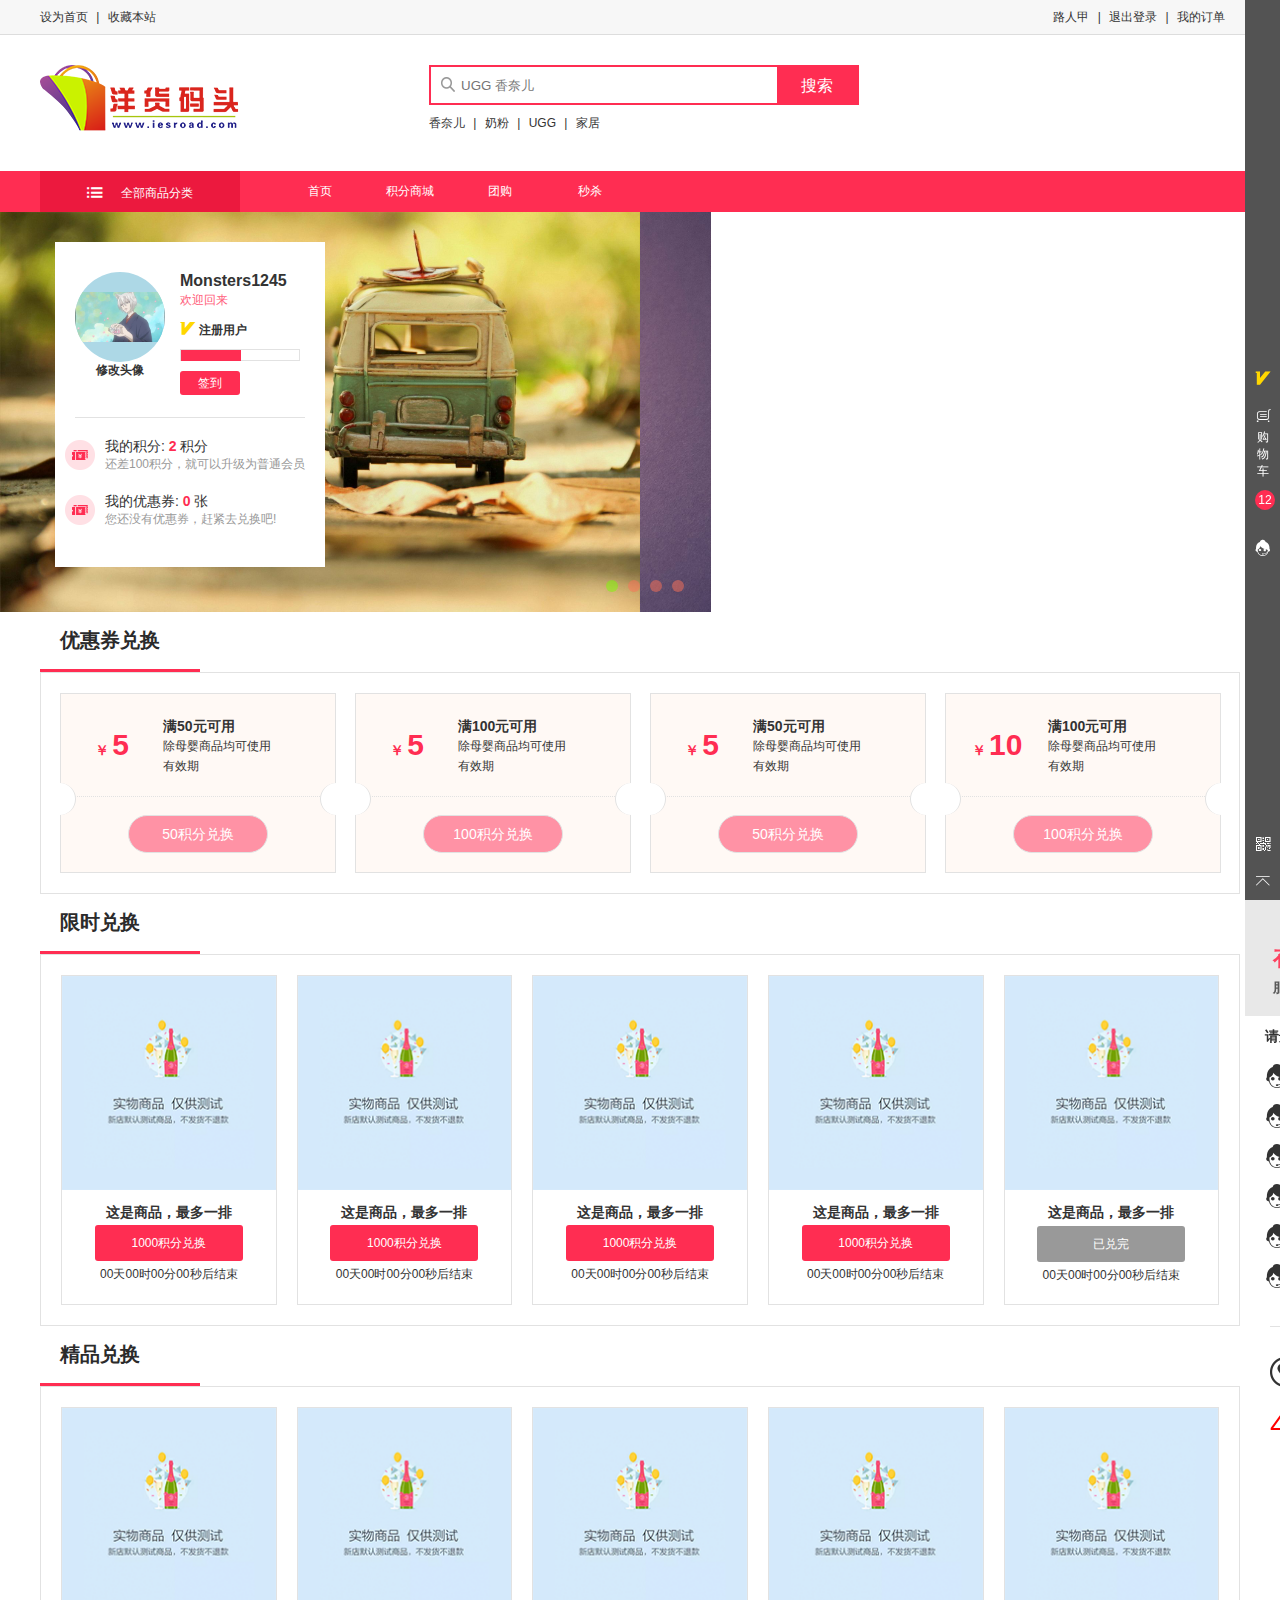
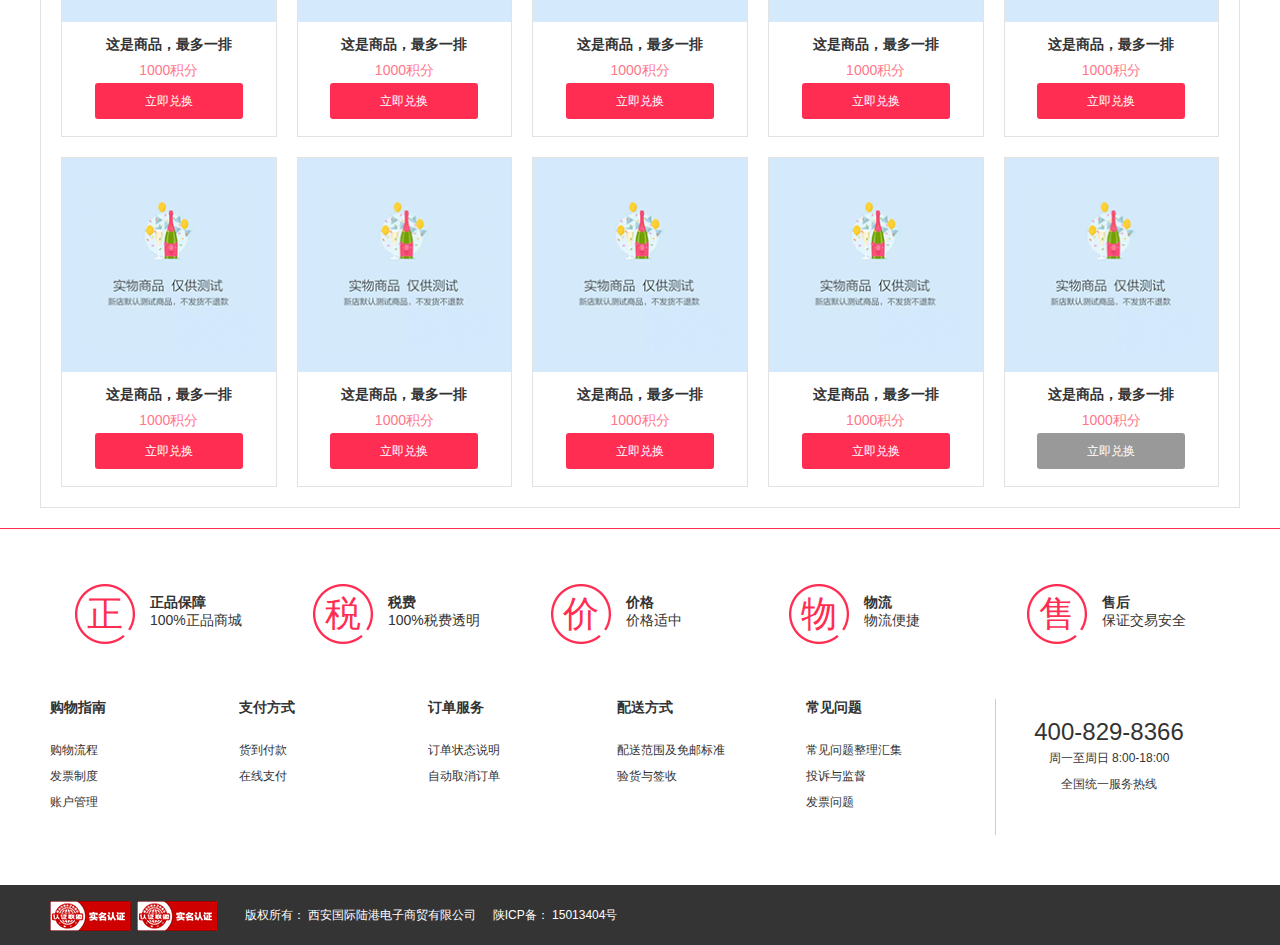
<file: yanghuomatou/creditsExchange.html>
<!DOCTYPE html>
<html>
	<head>
		<meta charset="UTF-8">
		<title></title>
		<link rel="stylesheet" type="text/css" href="css/basic.css"/>
		<link rel="stylesheet" type="text/css" href="css/common.css"/>
		<link rel="stylesheet" type="text/css" href="css/public.css"/>
		<link rel="stylesheet" type="text/css" href="icon-font/iconfont.css"/>
		<link rel="stylesheet" type="text/css" href="css/creditExchange.css"/>
	</head>
	<body>
		<!--顶部导航-->
		<div class="header_nav bg_gray">
			<!--顶部导航内容-->
			<div class="content clearFix">
				<div class="float_L">
					<a>设为首页</a>
					<span class="margin_LR_5">|</span>
					<a>收藏本站</a>
				</div>
				<div class="float_R rightcont">
					<a>路人甲</a>
					<span class="margin_LR_5">|</span>
					<a>退出登录</a>
					<span class="margin_LR_5">|</span>
					<a>我的订单</a>
				</div>
			</div>
		</div>
		
		<!--搜索-->
		<div class="search content margin_T_30">
			<!--logo-->
			<img class="float_L" src="img/logo.png" alt="加载失败" />
			<!--搜索框和搜索内容-->
			<div class="search_detail float_L">
				<!--搜索框-->
				<div class="search_box">
					<img class="search_ico" src="img/search.png"/>
					<input type="text" placeholder="UGG 香奈儿"/>
					<!--搜索按钮-->
					<a href="goodsLists.html" class="bg_mian textWhite float_R">搜索</a>
				</div>
			
				<!--搜索文字-->
				<div class="search_text margin_T_10">
					<a>香奈儿</a>
					<span class="margin_LR_5">|</span>
					<a>奶粉</a>
					<span class="margin_LR_5">|</span>
					<a>UGG</a>
					<span class="margin_LR_5">|</span>
					<a>家居</a>
				</div>
			</div>
		</div>
	
		<!--导航列表内容-->
		<div class="nav_content textWhite bg_mian margin_T_30">
			<!--全部商品分类-->
			<div class="content clearFix">
				<!--全部分类文本-->
				<div class="nav_classify float_L">
					<div class="main_nav text_center">
						<span class="iconfont icon-fenlei margin_R_15"></span>
						<span>全部商品分类</span>
					</div>
					<!--导航分类列表-->
					<ul class="classify-lists">
						<li>
							母婴用品
							<span class="iconfont icon-yousanjiao float_R"></span>
							
							<!--二级列表-->
							<div class="second_lists">
								<div class="second_content">
									<div class="second_lists_text float_L">
										<div class="lists_text_top">
											<p class="font_16">营养辅食</p>
										</div>
										<div class="lists_text_footer">
											<a>开衫</a>
											<span>|</span>
											<a>皮草</a>
											<span>|</span>
											<a>T恤</a>
											<span>|</span>
											<a>婚纱</a>
											<span>|</span>
											<a>风衣</a>
											<span>|</span>
											<a>毛衣</a>
											<span>|</span>
											<a>卫衣长裙</a>
											<span>|</span>
											<a>牛仔裤</a>
											<span>|</span>
											<a>连体裤</a>
											<span>|</span>
											<a>半身裙</a>
											<span>|</span>
											<a>打底裤休闲裤</a>
											<span>|</span>
											<a>背带裤</a>
										</div>
									</div>
									
										<div class="second_lists_text float_L">
										<div class="lists_text_top">
											<p class="font_16">洗护用品</p>
										</div>
										<div class="lists_text_footer">
											<a>开衫</a>
											<span>|</span>
											<a>皮草</a>
											<span>|</span>
											<a>T恤</a>
											<span>|</span>
											<a>婚纱</a>
											<span>|</span>
											<a>风衣</a>
											<span>|</span>
											<a>毛衣</a>
											<span>|</span>
											<a>卫衣长裙</a>
											<span>|</span>
											<a>牛仔裤</a>
											<span>|</span>
											<a>连体裤</a>
											<span>|</span>
											<a>半身裙</a>
											<span>|</span>
											<a>打底裤休闲裤</a>
											<span>|</span>
											<a>背带裤</a>
										</div>
									</div>
									
									<div class="second_lists_text float_L">
										<div class="lists_text_top">
											<p class="font_16">育儿用品</p>
										</div>
										<div class="lists_text_footer">
											<a>开衫</a>
											<span>|</span>
											<a>皮草</a>
											<span>|</span>
											<a>T恤</a>
											<span>|</span>
											<a>婚纱</a>
											<span>|</span>
											<a>风衣</a>
											<span>|</span>
											<a>毛衣</a>
											<span>|</span>
											<a>卫衣长裙</a>
											<span>|</span>
											<a>牛仔裤</a>
											<span>|</span>
											<a>连体裤</a>
											<span>|</span>
											<a>半身裙</a>
											<span>|</span>
											<a>打底裤休闲裤</a>
											<span>|</span>
											<a>背带裤</a>
										</div>
									</div>
									
									<div class="second_lists_text float_L">
										<div class="lists_text_top">
											<p class="font_16">尿裤湿巾</p>
										</div>
										<div class="lists_text_footer">
											<a>开衫</a>
											<span>|</span>
											<a>皮草</a>
											<span>|</span>
											<a>T恤</a>
											<span>|</span>
											<a>婚纱</a>
											<span>|</span>
											<a>风衣</a>
											<span>|</span>
											<a>毛衣</a>
											<span>|</span>
											<a>卫衣长裙</a>
											<span>|</span>
											<a>牛仔裤</a>
											<span>|</span>
											<a>连体裤</a>
											<span>|</span>
											<a>半身裙</a>
											<span>|</span>
											<a>打底裤休闲裤</a>
											<span>|</span>
											<a>背带裤</a>
										</div>
									</div>
									
									<div class="second_lists_text float_L">
										<div class="lists_text_top">
											<p class="font_16">童装童鞋</p>
										</div>
										<div class="lists_text_footer">
											<a>开衫</a>
											<span>|</span>
											<a>皮草</a>
											<span>|</span>
											<a>T恤</a>
											<span>|</span>
											<a>婚纱</a>
											<span>|</span>
											<a>风衣</a>
											<span>|</span>
											<a>毛衣</a>
											<span>|</span>
											<a>卫衣长裙</a>
											<span>|</span>
											<a>牛仔裤</a>
											<span>|</span>
											<a>连体裤</a>
											<span>|</span>
											<a>半身裙</a>
											<span>|</span>
											<a>打底裤休闲裤</a>
											<span>|</span>
											<a>背带裤</a>
										</div>
									</div>
									
								</div>
							</div>
						</li>
						<li>
							美容护肤
							<span class="iconfont icon-yousanjiao float_R"></span>
							<div class="second_lists">
								<div class="second_content">
									<div class="second_lists_text float_L">
										<div class="lists_text_top">
											<p class="font_16">营养辅食</p>
										</div>
										<div class="lists_text_footer">
											<a>开衫</a>
											<span>|</span>
											<a>皮草</a>
											<span>|</span>
											<a>T恤</a>
											<span>|</span>
											<a>婚纱</a>
											<span>|</span>
											<a>风衣</a>
											<span>|</span>
											<a>毛衣</a>
											<span>|</span>
											<a>卫衣长裙</a>
											<span>|</span>
											<a>牛仔裤</a>
											<span>|</span>
											<a>连体裤</a>
											<span>|</span>
											<a>半身裙</a>
											<span>|</span>
											<a>打底裤休闲裤</a>
											<span>|</span>
											<a>背带裤</a>
										</div>
									</div>
									
										<div class="second_lists_text float_L">
										<div class="lists_text_top">
											<p class="font_16">洗护用品</p>
										</div>
										<div class="lists_text_footer">
											<a>开衫</a>
											<span>|</span>
											<a>皮草</a>
											<span>|</span>
											<a>T恤</a>
											<span>|</span>
											<a>婚纱</a>
											<span>|</span>
											<a>风衣</a>
											<span>|</span>
											<a>毛衣</a>
											<span>|</span>
											<a>卫衣长裙</a>
											<span>|</span>
											<a>牛仔裤</a>
											<span>|</span>
											<a>连体裤</a>
											<span>|</span>
											<a>半身裙</a>
											<span>|</span>
											<a>打底裤休闲裤</a>
											<span>|</span>
											<a>背带裤</a>
										</div>
									</div>
									
									<div class="second_lists_text float_L">
										<div class="lists_text_top">
											<p class="font_16">育儿用品</p>
										</div>
										<div class="lists_text_footer">
											<a>开衫</a>
											<span>|</span>
											<a>皮草</a>
											<span>|</span>
											<a>T恤</a>
											<span>|</span>
											<a>婚纱</a>
											<span>|</span>
											<a>风衣</a>
											<span>|</span>
											<a>毛衣</a>
											<span>|</span>
											<a>卫衣长裙</a>
											<span>|</span>
											<a>牛仔裤</a>
											<span>|</span>
											<a>连体裤</a>
											<span>|</span>
											<a>半身裙</a>
											<span>|</span>
											<a>打底裤休闲裤</a>
											<span>|</span>
											<a>背带裤</a>
										</div>
									</div>
									
									<div class="second_lists_text float_L">
										<div class="lists_text_top">
											<p class="font_16">尿裤湿巾</p>
										</div>
										<div class="lists_text_footer">
											<a>开衫</a>
											<span>|</span>
											<a>皮草</a>
											<span>|</span>
											<a>T恤</a>
											<span>|</span>
											<a>婚纱</a>
											<span>|</span>
											<a>风衣</a>
											<span>|</span>
											<a>毛衣</a>
											<span>|</span>
											<a>卫衣长裙</a>
											<span>|</span>
											<a>牛仔裤</a>
											<span>|</span>
											<a>连体裤</a>
											<span>|</span>
											<a>半身裙</a>
											<span>|</span>
											<a>打底裤休闲裤</a>
											<span>|</span>
											<a>背带裤</a>
										</div>
									</div>
									
									<div class="second_lists_text float_L">
										<div class="lists_text_top">
											<p class="font_16">童装童鞋</p>
										</div>
										<div class="lists_text_footer">
											<a>开衫</a>
											<span>|</span>
											<a>皮草</a>
											<span>|</span>
											<a>T恤</a>
											<span>|</span>
											<a>婚纱</a>
											<span>|</span>
											<a>风衣</a>
											<span>|</span>
											<a>毛衣</a>
											<span>|</span>
											<a>卫衣长裙</a>
											<span>|</span>
											<a>牛仔裤</a>
											<span>|</span>
											<a>连体裤</a>
											<span>|</span>
											<a>半身裙</a>
											<span>|</span>
											<a>打底裤休闲裤</a>
											<span>|</span>
											<a>背带裤</a>
										</div>
									</div>
								</div>
							</div>
						</li>
						<li>
							生活家具
							<span class="iconfont icon-yousanjiao float_R"></span>
							<div class="second_lists">
								<div class="second_content">
									<div class="second_lists_text float_L">
										<div class="lists_text_top">
											<p class="font_16">营养辅食</p>
										</div>
										<div class="lists_text_footer">
											<a>开衫</a>
											<span>|</span>
											<a>皮草</a>
											<span>|</span>
											<a>T恤</a>
											<span>|</span>
											<a>婚纱</a>
											<span>|</span>
											<a>风衣</a>
											<span>|</span>
											<a>毛衣</a>
											<span>|</span>
											<a>卫衣长裙</a>
											<span>|</span>
											<a>牛仔裤</a>
											<span>|</span>
											<a>连体裤</a>
											<span>|</span>
											<a>半身裙</a>
											<span>|</span>
											<a>打底裤休闲裤</a>
											<span>|</span>
											<a>背带裤</a>
										</div>
									</div>
									
										<div class="second_lists_text float_L">
										<div class="lists_text_top">
											<p class="font_16">洗护用品</p>
										</div>
										<div class="lists_text_footer">
											<a>开衫</a>
											<span>|</span>
											<a>皮草</a>
											<span>|</span>
											<a>T恤</a>
											<span>|</span>
											<a>婚纱</a>
											<span>|</span>
											<a>风衣</a>
											<span>|</span>
											<a>毛衣</a>
											<span>|</span>
											<a>卫衣长裙</a>
											<span>|</span>
											<a>牛仔裤</a>
											<span>|</span>
											<a>连体裤</a>
											<span>|</span>
											<a>半身裙</a>
											<span>|</span>
											<a>打底裤休闲裤</a>
											<span>|</span>
											<a>背带裤</a>
										</div>
									</div>
									
									<div class="second_lists_text float_L">
										<div class="lists_text_top">
											<p class="font_16">育儿用品</p>
										</div>
										<div class="lists_text_footer">
											<a>开衫</a>
											<span>|</span>
											<a>皮草</a>
											<span>|</span>
											<a>T恤</a>
											<span>|</span>
											<a>婚纱</a>
											<span>|</span>
											<a>风衣</a>
											<span>|</span>
											<a>毛衣</a>
											<span>|</span>
											<a>卫衣长裙</a>
											<span>|</span>
											<a>牛仔裤</a>
											<span>|</span>
											<a>连体裤</a>
											<span>|</span>
											<a>半身裙</a>
											<span>|</span>
											<a>打底裤休闲裤</a>
											<span>|</span>
											<a>背带裤</a>
										</div>
									</div>
									
									<div class="second_lists_text float_L">
										<div class="lists_text_top">
											<p class="font_16">尿裤湿巾</p>
										</div>
										<div class="lists_text_footer">
											<a>开衫</a>
											<span>|</span>
											<a>皮草</a>
											<span>|</span>
											<a>T恤</a>
											<span>|</span>
											<a>婚纱</a>
											<span>|</span>
											<a>风衣</a>
											<span>|</span>
											<a>毛衣</a>
											<span>|</span>
											<a>卫衣长裙</a>
											<span>|</span>
											<a>牛仔裤</a>
											<span>|</span>
											<a>连体裤</a>
											<span>|</span>
											<a>半身裙</a>
											<span>|</span>
											<a>打底裤休闲裤</a>
											<span>|</span>
											<a>背带裤</a>
										</div>
									</div>
									
									<div class="second_lists_text float_L">
										<div class="lists_text_top">
											<p class="font_16">童装童鞋</p>
										</div>
										<div class="lists_text_footer">
											<a>开衫</a>
											<span>|</span>
											<a>皮草</a>
											<span>|</span>
											<a>T恤</a>
											<span>|</span>
											<a>婚纱</a>
											<span>|</span>
											<a>风衣</a>
											<span>|</span>
											<a>毛衣</a>
											<span>|</span>
											<a>卫衣长裙</a>
											<span>|</span>
											<a>牛仔裤</a>
											<span>|</span>
											<a>连体裤</a>
											<span>|</span>
											<a>半身裙</a>
											<span>|</span>
											<a>打底裤休闲裤</a>
											<span>|</span>
											<a>背带裤</a>
										</div>
									</div>
									
								</div>
							</div>
						</li>
						<li>
							休闲食品
							<span class="iconfont icon-yousanjiao float_R"></span>
							<div class="second_lists">
								<div class="second_content">
									<div class="second_lists_text float_L">
										<div class="lists_text_top">
											<p class="font_16">营养辅食</p>
										</div>
										<div class="lists_text_footer">
											<a>开衫</a>
											<span>|</span>
											<a>皮草</a>
											<span>|</span>
											<a>T恤</a>
											<span>|</span>
											<a>婚纱</a>
											<span>|</span>
											<a>风衣</a>
											<span>|</span>
											<a>毛衣</a>
											<span>|</span>
											<a>卫衣长裙</a>
											<span>|</span>
											<a>牛仔裤</a>
											<span>|</span>
											<a>连体裤</a>
											<span>|</span>
											<a>半身裙</a>
											<span>|</span>
											<a>打底裤休闲裤</a>
											<span>|</span>
											<a>背带裤</a>
										</div>
									</div>
									
										<div class="second_lists_text float_L">
										<div class="lists_text_top">
											<p class="font_16">洗护用品</p>
										</div>
										<div class="lists_text_footer">
											<a>开衫</a>
											<span>|</span>
											<a>皮草</a>
											<span>|</span>
											<a>T恤</a>
											<span>|</span>
											<a>婚纱</a>
											<span>|</span>
											<a>风衣</a>
											<span>|</span>
											<a>毛衣</a>
											<span>|</span>
											<a>卫衣长裙</a>
											<span>|</span>
											<a>牛仔裤</a>
											<span>|</span>
											<a>连体裤</a>
											<span>|</span>
											<a>半身裙</a>
											<span>|</span>
											<a>打底裤休闲裤</a>
											<span>|</span>
											<a>背带裤</a>
										</div>
									</div>
									
									<div class="second_lists_text float_L">
										<div class="lists_text_top">
											<p class="font_16">育儿用品</p>
										</div>
										<div class="lists_text_footer">
											<a>开衫</a>
											<span>|</span>
											<a>皮草</a>
											<span>|</span>
											<a>T恤</a>
											<span>|</span>
											<a>婚纱</a>
											<span>|</span>
											<a>风衣</a>
											<span>|</span>
											<a>毛衣</a>
											<span>|</span>
											<a>卫衣长裙</a>
											<span>|</span>
											<a>牛仔裤</a>
											<span>|</span>
											<a>连体裤</a>
											<span>|</span>
											<a>半身裙</a>
											<span>|</span>
											<a>打底裤休闲裤</a>
											<span>|</span>
											<a>背带裤</a>
										</div>
									</div>
									
									<div class="second_lists_text float_L">
										<div class="lists_text_top">
											<p class="font_16">尿裤湿巾</p>
										</div>
										<div class="lists_text_footer">
											<a>开衫</a>
											<span>|</span>
											<a>皮草</a>
											<span>|</span>
											<a>T恤</a>
											<span>|</span>
											<a>婚纱</a>
											<span>|</span>
											<a>风衣</a>
											<span>|</span>
											<a>毛衣</a>
											<span>|</span>
											<a>卫衣长裙</a>
											<span>|</span>
											<a>牛仔裤</a>
											<span>|</span>
											<a>连体裤</a>
											<span>|</span>
											<a>半身裙</a>
											<span>|</span>
											<a>打底裤休闲裤</a>
											<span>|</span>
											<a>背带裤</a>
										</div>
									</div>
									
									<div class="second_lists_text float_L">
										<div class="lists_text_top">
											<p class="font_16">童装童鞋</p>
										</div>
										<div class="lists_text_footer">
											<a>开衫</a>
											<span>|</span>
											<a>皮草</a>
											<span>|</span>
											<a>T恤</a>
											<span>|</span>
											<a>婚纱</a>
											<span>|</span>
											<a>风衣</a>
											<span>|</span>
											<a>毛衣</a>
											<span>|</span>
											<a>卫衣长裙</a>
											<span>|</span>
											<a>牛仔裤</a>
											<span>|</span>
											<a>连体裤</a>
											<span>|</span>
											<a>半身裙</a>
											<span>|</span>
											<a>打底裤休闲裤</a>
											<span>|</span>
											<a>背带裤</a>
										</div>
									</div>
									
								</div>
							</div>
						</li>
						<li>
							进口食品
							<span class="iconfont icon-yousanjiao float_R"></span>
							<div class="second_lists">
								<div class="second_content">
									<div class="second_lists_text float_L">
										<div class="lists_text_top">
											<p class="font_16">营养辅食</p>
										</div>
										<div class="lists_text_footer">
											<a>开衫</a>
											<span>|</span>
											<a>皮草</a>
											<span>|</span>
											<a>T恤</a>
											<span>|</span>
											<a>婚纱</a>
											<span>|</span>
											<a>风衣</a>
											<span>|</span>
											<a>毛衣</a>
											<span>|</span>
											<a>卫衣长裙</a>
											<span>|</span>
											<a>牛仔裤</a>
											<span>|</span>
											<a>连体裤</a>
											<span>|</span>
											<a>半身裙</a>
											<span>|</span>
											<a>打底裤休闲裤</a>
											<span>|</span>
											<a>背带裤</a>
										</div>
									</div>
									
										<div class="second_lists_text float_L">
										<div class="lists_text_top">
											<p class="font_16">洗护用品</p>
										</div>
										<div class="lists_text_footer">
											<a>开衫</a>
											<span>|</span>
											<a>皮草</a>
											<span>|</span>
											<a>T恤</a>
											<span>|</span>
											<a>婚纱</a>
											<span>|</span>
											<a>风衣</a>
											<span>|</span>
											<a>毛衣</a>
											<span>|</span>
											<a>卫衣长裙</a>
											<span>|</span>
											<a>牛仔裤</a>
											<span>|</span>
											<a>连体裤</a>
											<span>|</span>
											<a>半身裙</a>
											<span>|</span>
											<a>打底裤休闲裤</a>
											<span>|</span>
											<a>背带裤</a>
										</div>
									</div>
									
									<div class="second_lists_text float_L">
										<div class="lists_text_top">
											<p class="font_16">育儿用品</p>
										</div>
										<div class="lists_text_footer">
											<a>开衫</a>
											<span>|</span>
											<a>皮草</a>
											<span>|</span>
											<a>T恤</a>
											<span>|</span>
											<a>婚纱</a>
											<span>|</span>
											<a>风衣</a>
											<span>|</span>
											<a>毛衣</a>
											<span>|</span>
											<a>卫衣长裙</a>
											<span>|</span>
											<a>牛仔裤</a>
											<span>|</span>
											<a>连体裤</a>
											<span>|</span>
											<a>半身裙</a>
											<span>|</span>
											<a>打底裤休闲裤</a>
											<span>|</span>
											<a>背带裤</a>
										</div>
									</div>
									
									<div class="second_lists_text float_L">
										<div class="lists_text_top">
											<p class="font_16">尿裤湿巾</p>
										</div>
										<div class="lists_text_footer">
											<a>开衫</a>
											<span>|</span>
											<a>皮草</a>
											<span>|</span>
											<a>T恤</a>
											<span>|</span>
											<a>婚纱</a>
											<span>|</span>
											<a>风衣</a>
											<span>|</span>
											<a>毛衣</a>
											<span>|</span>
											<a>卫衣长裙</a>
											<span>|</span>
											<a>牛仔裤</a>
											<span>|</span>
											<a>连体裤</a>
											<span>|</span>
											<a>半身裙</a>
											<span>|</span>
											<a>打底裤休闲裤</a>
											<span>|</span>
											<a>背带裤</a>
										</div>
									</div>
									
									<div class="second_lists_text float_L">
										<div class="lists_text_top">
											<p class="font_16">童装童鞋</p>
										</div>
										<div class="lists_text_footer">
											<a>开衫</a>
											<span>|</span>
											<a>皮草</a>
											<span>|</span>
											<a>T恤</a>
											<span>|</span>
											<a>婚纱</a>
											<span>|</span>
											<a>风衣</a>
											<span>|</span>
											<a>毛衣</a>
											<span>|</span>
											<a>卫衣长裙</a>
											<span>|</span>
											<a>牛仔裤</a>
											<span>|</span>
											<a>连体裤</a>
											<span>|</span>
											<a>半身裙</a>
											<span>|</span>
											<a>打底裤休闲裤</a>
											<span>|</span>
											<a>背带裤</a>
										</div>
									</div>
									
								</div>
							</div>
						</li>
						<li>
							轻奢名品
							<span class="iconfont icon-yousanjiao float_R"></span>
							<div class="second_lists">
								<div class="second_content">
									<div class="second_lists_text float_L">
										<div class="lists_text_top">
											<p class="font_16">营养辅食</p>
										</div>
										<div class="lists_text_footer">
											<a>开衫</a>
											<span>|</span>
											<a>皮草</a>
											<span>|</span>
											<a>T恤</a>
											<span>|</span>
											<a>婚纱</a>
											<span>|</span>
											<a>风衣</a>
											<span>|</span>
											<a>毛衣</a>
											<span>|</span>
											<a>卫衣长裙</a>
											<span>|</span>
											<a>牛仔裤</a>
											<span>|</span>
											<a>连体裤</a>
											<span>|</span>
											<a>半身裙</a>
											<span>|</span>
											<a>打底裤休闲裤</a>
											<span>|</span>
											<a>背带裤</a>
										</div>
									</div>
									
										<div class="second_lists_text float_L">
										<div class="lists_text_top">
											<p class="font_16">洗护用品</p>
										</div>
										<div class="lists_text_footer">
											<a>开衫</a>
											<span>|</span>
											<a>皮草</a>
											<span>|</span>
											<a>T恤</a>
											<span>|</span>
											<a>婚纱</a>
											<span>|</span>
											<a>风衣</a>
											<span>|</span>
											<a>毛衣</a>
											<span>|</span>
											<a>卫衣长裙</a>
											<span>|</span>
											<a>牛仔裤</a>
											<span>|</span>
											<a>连体裤</a>
											<span>|</span>
											<a>半身裙</a>
											<span>|</span>
											<a>打底裤休闲裤</a>
											<span>|</span>
											<a>背带裤</a>
										</div>
									</div>
									
									<div class="second_lists_text float_L">
										<div class="lists_text_top">
											<p class="font_16">育儿用品</p>
										</div>
										<div class="lists_text_footer">
											<a>开衫</a>
											<span>|</span>
											<a>皮草</a>
											<span>|</span>
											<a>T恤</a>
											<span>|</span>
											<a>婚纱</a>
											<span>|</span>
											<a>风衣</a>
											<span>|</span>
											<a>毛衣</a>
											<span>|</span>
											<a>卫衣长裙</a>
											<span>|</span>
											<a>牛仔裤</a>
											<span>|</span>
											<a>连体裤</a>
											<span>|</span>
											<a>半身裙</a>
											<span>|</span>
											<a>打底裤休闲裤</a>
											<span>|</span>
											<a>背带裤</a>
										</div>
									</div>
									
									<div class="second_lists_text float_L">
										<div class="lists_text_top">
											<p class="font_16">尿裤湿巾</p>
										</div>
										<div class="lists_text_footer">
											<a>开衫</a>
											<span>|</span>
											<a>皮草</a>
											<span>|</span>
											<a>T恤</a>
											<span>|</span>
											<a>婚纱</a>
											<span>|</span>
											<a>风衣</a>
											<span>|</span>
											<a>毛衣</a>
											<span>|</span>
											<a>卫衣长裙</a>
											<span>|</span>
											<a>牛仔裤</a>
											<span>|</span>
											<a>连体裤</a>
											<span>|</span>
											<a>半身裙</a>
											<span>|</span>
											<a>打底裤休闲裤</a>
											<span>|</span>
											<a>背带裤</a>
										</div>
									</div>
									
									<div class="second_lists_text float_L">
										<div class="lists_text_top">
											<p class="font_16">童装童鞋</p>
										</div>
										<div class="lists_text_footer">
											<a>开衫</a>
											<span>|</span>
											<a>皮草</a>
											<span>|</span>
											<a>T恤</a>
											<span>|</span>
											<a>婚纱</a>
											<span>|</span>
											<a>风衣</a>
											<span>|</span>
											<a>毛衣</a>
											<span>|</span>
											<a>卫衣长裙</a>
											<span>|</span>
											<a>牛仔裤</a>
											<span>|</span>
											<a>连体裤</a>
											<span>|</span>
											<a>半身裙</a>
											<span>|</span>
											<a>打底裤休闲裤</a>
											<span>|</span>
											<a>背带裤</a>
										</div>
									</div>
									
								</div>
							</div>
						</li>
					</ul>
				</div>
				<!--导航列表-->
				<div class="detai_list float_L">
					<ul class="nav_lists">
						<li><a href="index.html">首页</a></li>
						<li><a href="#">积分商城</a></li>
						<li><a href="#">团购</a></li>
						<li><a href="#">秒杀</a></li>
					</ul>
				</div>
			</div>
		</div>
	
		<!--轮播部分-->
		<div class="BannerPart clearFix">
			<!--轮盒子-->
			<div class="banner_box">
				<!--banner组图-->
				<ul class="banner_lists">
					<li><img src="img/banner2.jpg"/></li>
					<li><img src="img/banner3.jpg"/></li>
					<li><img src="img/banner4.jpg"/></li>
					<li><img src="img/banner5.jpg"/></li>
				</ul>
				<ul class="slidDdots">
					<li class="onmove"><a></a></li>
					<li><a></a></li>
					<li><a></a></li>
					<li><a></a></li>
				</ul>
			</div>
			
			<!--会员资料-->
			<div class="memberCenter float_L clearFix">
				<div class="memTop clearFix">
					<!--头像-->
					<div class="member_cont float_L">
						<div class="head_img">
							<img src="img/bawei.jpeg"/>
						</div>
						
						<p class="tetx_weight">修改头像</p>
					</div>
					<!--资料-->
					<div class="member_info float_L">
						<b class="font_16">Monsters1245</b>
						<p class="welcomeBack">欢迎回来</p>
						<p class="margin_T_10">
							<span class="iconfont icon-huiyuan1"></span>
							<b>注册用户</b>
						</p>
						<p class="progressBar margin_T_10">
							<span class="bar"></span>
						</p>
						<div class="sign_in margin_T_10">
							<a class="sign">签到</a>
							<a class="signed">已签到</a>
						</div>
					</div>
				</div>
				
				<div class="mycredits clearFix margin_T_20 padding_LR_10">
					<img src="img/youhuiquan.png"/ >
					<div class="txts float_L padding_L_10">
						<p class="font_14">我的积分:&nbsp;<span class="tetx_weight text_Main">2</span>&nbsp;积分</p>
						<p class="text_lightgray">还差100积分，就可以升级为普通会员</p>
					</div>
				</div>
				
				<div class="mycredits clearFix margin_T_20 padding_LR_10">
					<img src="img/youhuiquan.png"/ >
					<div class="txts float_L padding_L_10">
						<p class="font_14">我的优惠券:&nbsp;<span class="tetx_weight text_Main">0</span>&nbsp;张</p>
						<p class="text_lightgray">您还没有优惠券，赶紧去兑换吧!</p>
					</div>
				</div>
				
			</div>
			
		</div>
		
		<!--discount优惠券兑换-->
		<div class="exchange content">
			<!--title标题-->
			<div class="exchangeTitle font_20 tetx_weight">优惠券兑换</div>
			
			<!--content内容-->
			<div class="discont_conts clearFix">
				<!--优惠券1-->
				<div class="discont_cont float_L">
					<!--数额-->
					<div class="valuePrice clearFix">
						<!--券值-->
						<div class="float_L face_value">
							<span class="font_14 tetx_weight text_Main">￥</span>
							<span class="font_30 tetx_weight text_Main">5</span>
						</div>
						<!--券值说明-->
						<div class="face_txt float_L">
							<p class="tetx_weight font_14">满50元可用</p>
							<p>除母婴商品均可使用</p>
							<p>有效期</p>
						</div>
					</div>
					<!--兑换(积分integral)-->
					<div class="By_integral">
						<a class="integral font_14">50积分兑换</a>
					</div>
					<b class="coverLeft"></b>
					<b class="coverRight"></b>
				</div>
				
				<!--优惠券2-->
				<div class="discont_cont float_L">
					<!--数额-->
					<div class="valuePrice clearFix">
						<!--券值-->
						<div class="float_L face_value">
							<span class="font_14 tetx_weight text_Main">￥</span>
							<span class="font_30 tetx_weight text_Main">5</span>
						</div>
						<!--券值说明-->
						<div class="face_txt float_L">
							<p class="tetx_weight font_14">满100元可用</p>
							<p>除母婴商品均可使用</p>
							<p>有效期</p>
						</div>
					</div>
					<!--兑换(积分integral)-->
					<div class="By_integral">
						<a class="integral font_14">100积分兑换</a>
					</div>
					<b class="coverLeft"></b>
					<b class="coverRight"></b>
				</div>
				
				<!--优惠券3-->
				<div class="discont_cont float_L">
					<!--数额-->
					<div class="valuePrice clearFix">
						<!--券值-->
						<div class="float_L face_value">
							<span class="font_14 tetx_weight text_Main">￥</span>
							<span class="font_30 tetx_weight text_Main">5</span>
						</div>
						<!--券值说明-->
						<div class="face_txt float_L">
							<p class="tetx_weight font_14">满50元可用</p>
							<p>除母婴商品均可使用</p>
							<p>有效期</p>
						</div>
					</div>
					<!--兑换(积分integral)-->
					<div class="By_integral">
						<a class="integral font_14">50积分兑换</a>
					</div>
					<b class="coverLeft"></b>
					<b class="coverRight"></b>
				</div>
				
				<!--优惠券4-->
				<div class="discont_cont float_L">
					<!--数额-->
					<div class="valuePrice clearFix">
						<!--券值-->
						<div class="float_L face_value">
							<span class="font_14 tetx_weight text_Main">￥</span>
							<span class="font_30 tetx_weight text_Main">10</span>
						</div>
						<!--券值说明-->
						<div class="face_txt float_L">
							<p class="tetx_weight font_14">满100元可用</p>
							<p>除母婴商品均可使用</p>
							<p>有效期</p>
						</div>
					</div>
					<!--兑换(积分integral)-->
					<div class="By_integral">
						<a class="integral font_14">100积分兑换</a>
					</div>
					<b class="coverLeft"></b>
					<b class="coverRight"></b>
				</div>
				
			</div>
		</div>
		
		<!--限时兑换-->
		<div class="exchange content">
			<!--title-->
			<div class="exchangeTitle font_20 tetx_weight">限时兑换</div>
			
			<!--content-->
			<div class="exchange_conts clearFix">
				<!--商品1-->
				<div class="exchange_cont float_L">
					<img src="img/credit.png"/>
					<p class="tetx_weight FlowHidden font_14">这是商品，最多一排</b>
					<p class="have">1000积分兑换</p>
					<p class="timeBox" data-times="2019/9/30,23:59:20">
						<span class="time day">00</span><span>天</span><span class="time hour">00</span><span>时</span><span class="time minutes">00</span><span>分</span><span class="time seconds">00</span><span>秒</span><span>后结束</span>
					</p>
					<div class="moveEffect"></div>
				</div>
				
				<!--商品2-->
				<div class="exchange_cont float_L">
					<img src="img/credit.png"/>
					<p class="tetx_weight FlowHidden font_14">这是商品，最多一排</b>
					<p class="have">1000积分兑换</p>
					<p class="timeBox" data-times="2019/10/30,23:59:30">
						<span class="time day">00</span><span>天</span><span class="time hour">00</span><span>时</span><span class="time minutes">00</span><span>分</span><span class="time seconds">00</span><span>秒</span><span>后结束</span>
					</p>
					<div class="moveEffect"></div>
				</div>
				
				<!--商品3-->
				<div class="exchange_cont float_L">
					<img src="img/credit.png"/>
					<p class="tetx_weight FlowHidden font_14">这是商品，最多一排</b>
					<p class="have">1000积分兑换</p>
					<p class="timeBox" data-times="2019/11/01,23:59:00">
						<span class="time day">00</span><span>天</span><span class="time hour">00</span><span>时</span><span class="time minutes">00</span><span>分</span><span class="time seconds">00</span><span>秒</span><span>后结束</span>
					</p>
					<div class="moveEffect"></div>
				</div>
				
				<!--商品4-->
				<div class="exchange_cont float_L">
					<img src="img/credit.png"/>
					<p class="tetx_weight FlowHidden font_14">这是商品，最多一排</b>
					<p class="have">1000积分兑换</p>
					<p class="timeBox" data-times="2019/11/20,23:59:10">
						<span class="time day">00</span><span>天</span><span class="time hour">00</span><span>时</span><span class="time minutes">00</span><span>分</span><span class="time seconds">00</span><span>秒</span><span>后结束</span>
					</p>
					<div class="moveEffect"></div>
				</div>
				
				<!--商品5-->
				<div class="exchange_cont float_L">
					<img src="img/credit.png"/>
					<b class="tetx_weight FlowHidden font_14">这是商品，最多一排</b>
					<p class="finished">已兑完</p>
					<p class="timeBox" data-times="2019/9/25,23:59:20">
						<span class="time day">00</span><span>天</span><span class="time hour">00</span><span>时</span><span class="time minutes">00</span><span>分</span><span class="time seconds">00</span><span>秒</span><span>后结束</span>
					</p>
					<div class="finish"></div>
				</div>
				
				
				
			</div>
		</div>
		
		<!--精品兑换-->
		<div class="exchange content">
			<!--title-->
			<div class="exchangeTitle font_20 tetx_weight">精品兑换</div>
			
			<!--content-->
			<div class="exchange_conts clearFix">
				<!--第一排-->
				<!--商品1-->
				<div class="exchange_cont float_L">
					<img src="img/credit.png"/>
					<p class="tetx_weight font_14">这是商品，最多一排</p>
					<p class="font_14 credits">1000积分</p>
					<p class="have">立即兑换</p>
				</div>
				
				<!--商品2-->
				<div class="exchange_cont float_L">
					<img src="img/credit.png"/>
					<p class="tetx_weight font_14">这是商品，最多一排</p>
					<p class="font_14 credits">1000积分</p>
					<p class="have">立即兑换</p>
				</div>
				
				<!--商品3-->
				<div class="exchange_cont float_L">
					<img src="img/credit.png"/>
					<p class="tetx_weight font_14">这是商品，最多一排</p>
					<p class="font_14 credits">1000积分</p>
					<p class="have">立即兑换</p>
				</div>
				
				<!--商品4-->
				<div class="exchange_cont float_L">
					<img src="img/credit.png"/>
					<p class="tetx_weight font_14">这是商品，最多一排</p>
					<p class="font_14 credits">1000积分</p>
					<p class="have">立即兑换</p>
				</div>
				
				<!--商品5-->
				<div class="exchange_cont float_L">
					<img src="img/credit.png"/>
					<p class="tetx_weight font_14">这是商品，最多一排</p>
					<p class="font_14 credits">1000积分</p>
					<p class="have">立即兑换</p>
				</div>
				
				<!--第二排-->
				<!--商品1-->
				<div class="exchange_cont float_L">
					<img src="img/credit.png"/>
					<p class=" tetx_weight font_14">这是商品，最多一排</p>
					<p class="font_14 credits">1000积分</p>
					<p class="have">立即兑换</p>
				</div>
				
				<!--商品2-->
				<div class="exchange_cont float_L">
					<img src="img/credit.png"/>
					<p class=" tetx_weight font_14">这是商品，最多一排</p>
					<p class="font_14 credits">1000积分</p>
					<p class="have">立即兑换</p>
				</div>
				
				<!--商品3-->
				<div class="exchange_cont float_L">
					<img src="img/credit.png"/>
					<p class=" tetx_weight font_14">这是商品，最多一排</p>
					<p class="font_14 credits">1000积分</p>
					<p class="have">立即兑换</p>
				</div>
				
				<!--商品4-->
				<div class="exchange_cont float_L">
					<img src="img/credit.png"/>
					<p class=" tetx_weight font_14">这是商品，最多一排</p>
					<p class="font_14 credits">1000积分</p>
					<p class="have">立即兑换</p>
				</div>
				
				<!--商品5-->
				<div class="exchange_cont float_L">
					<img src="img/credit.png"/>
					<p class="tetx_weight FlowHidden font_14">这是商品，最多一排</p>
					<p class="font_14 credits">1000积分</p>
					<p class="finished">立即兑换</p>
				</div>
				
			</div>
		</div>
		
		<!--底部-->
		<div class="footer margin_T_20">
			<div class="footer_content content">
				<!--底部上-->
				<div class="footer_content_top clearFix">
					<ul>
						<li>
							<span class="float_L safety_explain">正</span>
							<!--<img class="float_L" src="img/foot_img1.png"/>-->
							<div class="explain_txt float_L">
								<p>正品保障</p>
								<span class="font_14">100%正品商城</span>
							</div>
						</li>
						<li>
							<span class="float_L safety_explain">税</span>
							<!--<img class="float_L" src="img/foot_img2.png"/>-->
							<div class="explain_txt float_L">
								<p>税费</p>
								<span class="font_14">100%税费透明</span>
							</div>
						</li>
						<li>
							<span class="float_L safety_explain">价</span>
							<!--<img class="float_L" src="img/foot_img3.png"/>-->
							<div class="explain_txt float_L">
								<p>价格</p>
								<span class="font_14">价格适中</span>
							</div>
						</li>
						<li>
							<span class="float_L safety_explain">物</span>
							<!--<img class="float_L" src="img/foot_img4.png"/>-->
							<div class="explain_txt float_L">
								<p>物流</p>
								<span class="font_14">物流便捷</span>
							</div>
						</li>
						<li>
							<span class="float_L safety_explain">售</span>
							<!--<img class="float_L" src="img/foot_img5.png"/>-->
							<div class="explain_txt float_L">
								<p>售后</p>
								<span class="font_14">保证交易安全</span>
							</div>
						</li>
					</ul>
				</div>
				
				<!--底部下-->
				<div class="footer_content_bottom clearFix">
					<!--底部下左部分-->
					<div class="content_bottom_left float_L">
						<ul class="txt_lists">
							<li>
								<p class="first">购物指南</p>
								<div class="txt_lists_space margin_T_20">
									<p class="other">购物流程</p>
									<p class="other">发票制度</p>
									<p class="other">账户管理</p>
								</div>
							</li>
							<li>
								<p class="first">支付方式</p>
								<div class="txt_lists_space margin_T_20">
									<p class="other">货到付款</p>
									<p class="other">在线支付</p>
								</div>	
							</li>
							<li>
								<p class="first">订单服务</p>
								<div class="txt_lists_space margin_T_20">
									<p class="other">订单状态说明</p>
									<p class="other">自动取消订单</p>
								</div>
							</li>
							<li>
								<p class="first">配送方式</p>
								<div class="txt_lists_space margin_T_20">
									<p class="other">配送范围及免邮标准</p>
									<p class="other">验货与签收</p>
								</div>
							</li>
							<li>
								<p class="first">常见问题</p>
								<div class="txt_lists_space margin_T_20">
									<p class="other">常见问题整理汇集</p>
									<p class="other">投诉与监督</p>
									<p class="other">发票问题</p>
								</div>
							</li>
						</ul>
					</div>
					
					<!--底部下右部分-->
					
					<div class="content_bottom_right float_L">
						<div class="bottom_txt margin_T_10">
							<p class="Tel_num">400-829-8366</p>
							<p>周一至周日&nbsp;8:00-18:00</p>
							<p>全国统一服务热线</p>
						</div>
					</div>
				</div>
			</div>
			
			<div class="downmost">
				<div class="content">
					<span class="foot_logo">
						<img src="img/foot_logo.png"/>
						<img src="img/foot_logo.png"/>
					</span>
					<span class="textWhite copyright">版权所有： 西安国际陆港电子商贸有限公司&nbsp;&nbsp;&nbsp;&nbsp;&nbsp;陕ICP备： 15013404号</span>
				</div>
			</div>
		</div>

		<!--侧边栏-->
		<div class="sidebar">
			
			<!--控件列表-->
			<div class="sidebar sidebar_panel">
				<!--控件位置-->
				<div class="aside_bar">
					
					<ul class="sidebar_detail">
						<li class="members">
							<span class="iconfont icon-huiyuan1"></span>
							<div class="member_center">会员中心</div>
						</li>
						<li class="members slide_cont slide_cont_carts">
							<span class="iconfont icon-icon1"></span>
							<p class="padding_T_5">购</p>
							<p>物</p>
							<p>车</p>
							<div class="select_num">12</div>
						</li>
						<li class="members slide_cont slide_cont_service">
							<span class="iconfont icon-kefu" style="none"></span>
							<div class="member_center" style="none">在线客服</div>
						</li>
					</ul>
				</div>
				
				
				<!--二维码-->
				<ul class="sidebar_detail sidebar_coder">
					<li class="coder">
						<span class="iconfont icon-erweima"></span>
						<div class="coder_img">
							<img src="img/Koala.jpg"/>
						</div>
					</li>
					<li class="sidebar_detail coder">
						<div class="iconfont icon-huidaodingbu scrollTop"></div>
					</li>
				</ul>
			</div>

			<!--滑动效果，比如购物车、客服消息等-->
			<div class="asideslide">
				<!--购物车展开内容-->
				<div class="asideslide_carts">
					<div class="asideslide_shoppingcart">
						<span class="iconfont icon-icon1"></span>
						<span class="buy_goods">购物车</span>
					</div>
				
					<ul class="clearFix">
						<li class="shopping_goods_cont">
							<img src="img/model_img.png" />
							<div class="goods_cont_explain float_L">实物商品标题实物商品标题实物商品标题实物商品标题</div>
							<span class="detail_price">999.00</span>
							<span class="delete_goods"><a>删除</a></span>
						</li>
						<li class="shopping_goods_cont">
							<img src="img/model_img.png" />
							<div class="goods_cont_explain float_L">实物商品标题实物商品标题实物商品标题实物商品标题</div>
							<span class="detail_price">999.00</span>
							<span class="delete_goods"><a>删除</a></span>
						</li>
					</ul>
					<div class="carts_priceplus">
						<div class="going_buy">
							<p>共2件商品，总计：<span>￥520.00</span></p>
							<div class="pay_for">
								<a href="shoppingCart.html">去购物车结算</a>
							</div>
						</div>
					</div>
				</div>
				<!--客服展开内容-->
				<div class="customer_service">
					<div class="customer_service_online">
						<h3 class="font_24">在线客服</h3>
						<h4 class="font_14">服务时间：09:00-18:00</h4>
					</div>
					<ul class="server_num">
						<li>请选择您要咨询的内容</li>
						<li>
							<span class="person iconfont icon-kefu"></span>
							<span class="detail_person">在线客服01</span>
						</li>
						<li>
							<span class="person iconfont icon-kefu"></span>
							<span class="detail_person">在线客服02</span>
						</li>
						<li>
							<span class="person iconfont icon-kefu"></span>
							<span class="detail_person">在线客服03</span>
						</li>
						
						<li>
							<span class="person iconfont icon-kefu"></span>
							<span class="detail_person">在线客服04</span>
						</li>
						<li>
							<span class="person iconfont icon-kefu"></span>
							<span class="detail_person">在线客服05</span>
						</li>
						<li>
							<span class="person iconfont icon-kefu"></span>
							<span class="detail_person">在线客服06</span>
						</li>
					</ul>
					<div class="TelPhone">
						<div class="TelPhone_num clearFix">
							<img class="float_L" src="img/tel.png"/>
							<div class="specialTel float_L margin_L_10">
								<p class="font_18 specialNum">400专线</p>
								<p>周一至周日9:00-18:00</p>
							</div>
						</div>
						<div class="bottomNum">
								400-829-8366
						</div>
					</div>
				</div>
			</div>
		</div>
	</body>
</html>
<script src="js/basic.js"></script>
<script src="js/jquery-2.1.0.js"></script>
<script src="js/creditsExchange.js"></script>
<script src="js/countDown.js" type="text/javascript" charset="utf-8"></script>
<script src="js/deleteGoods.js"></script>
<script src="js/vipCenter.js"></script>
</file>
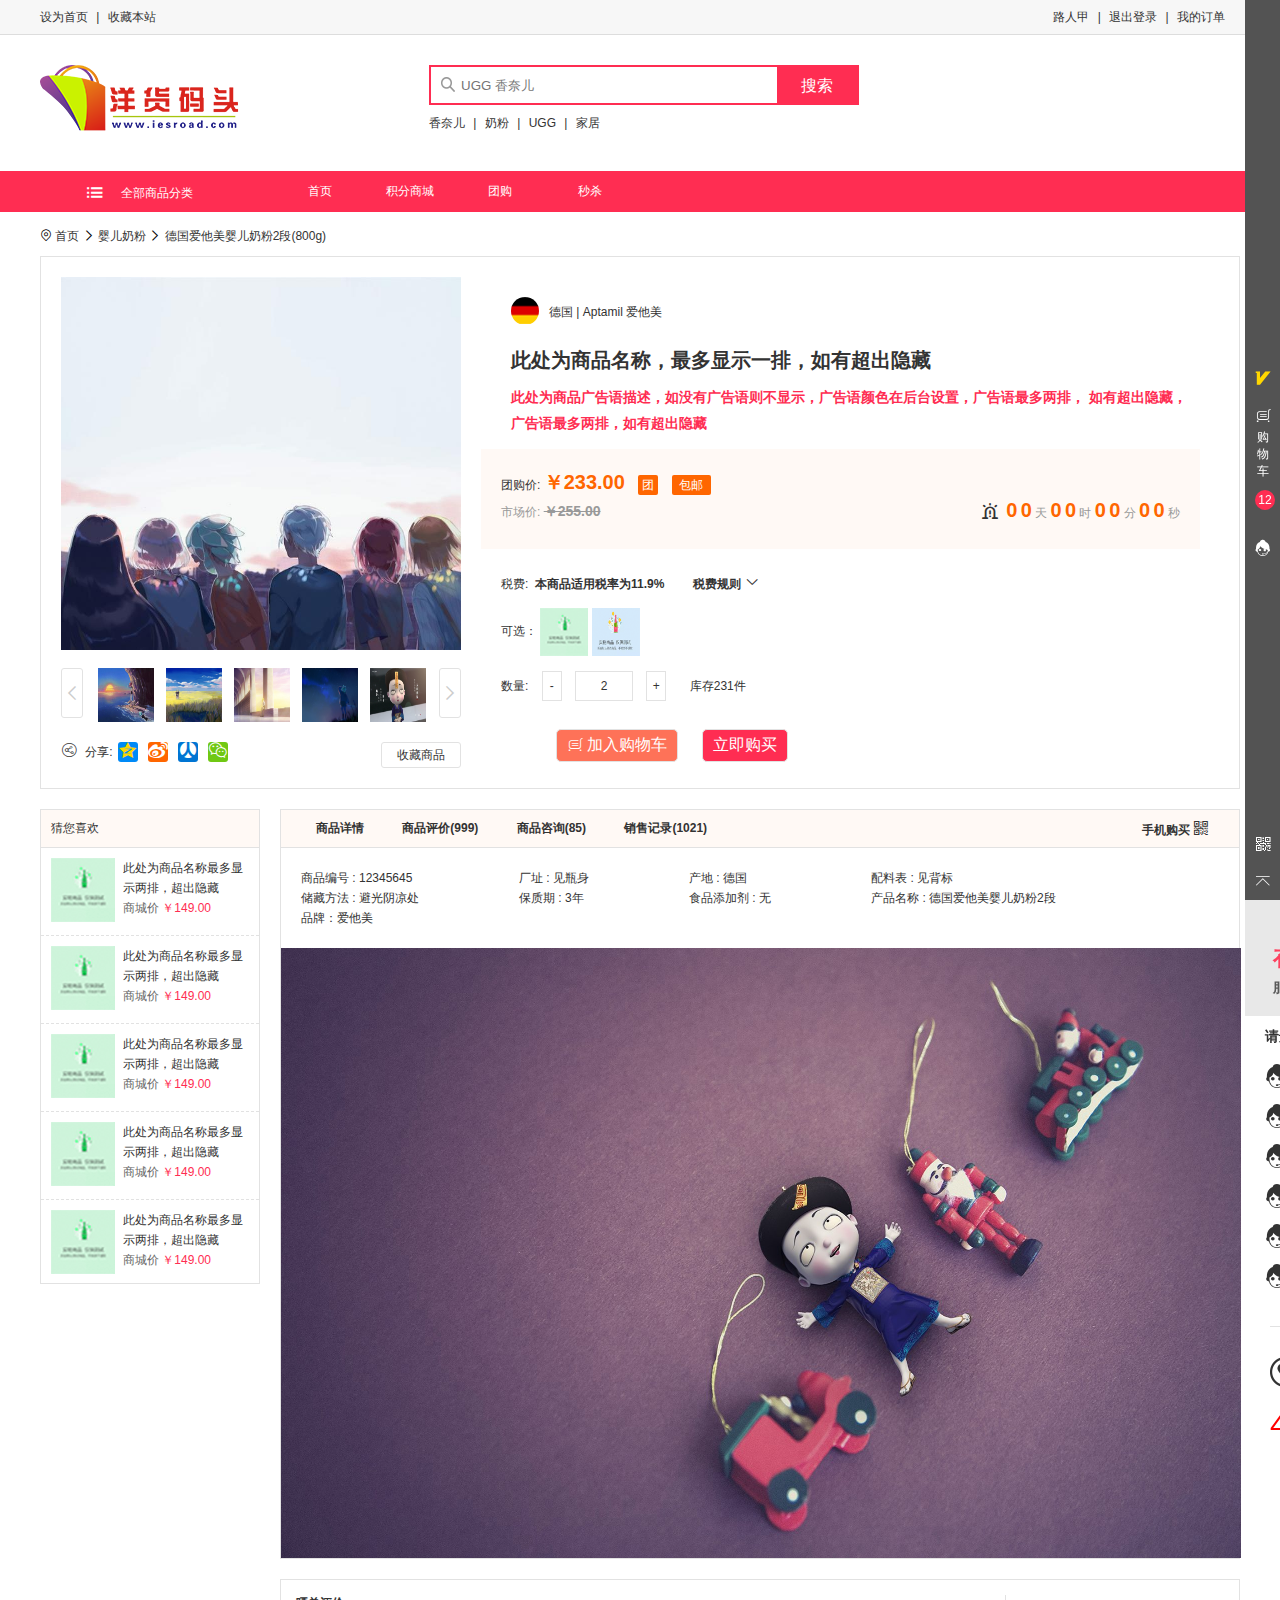
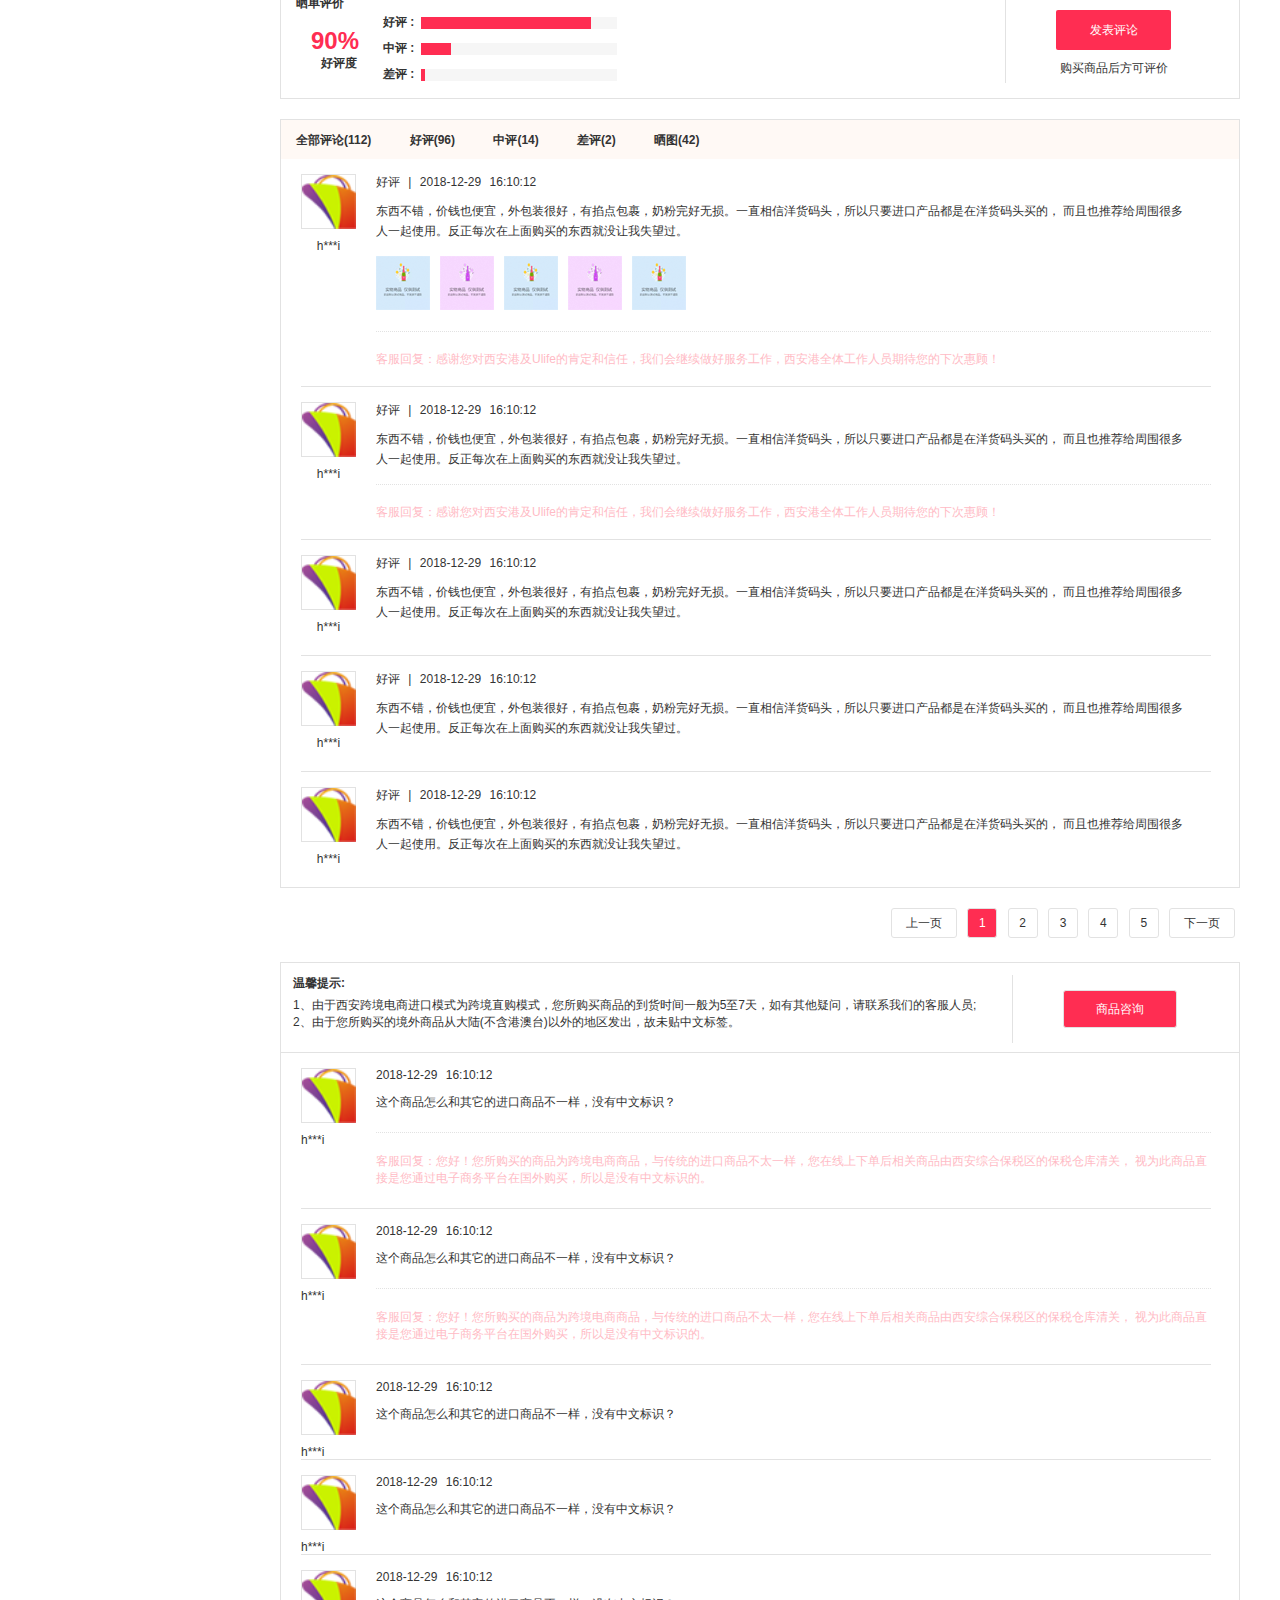
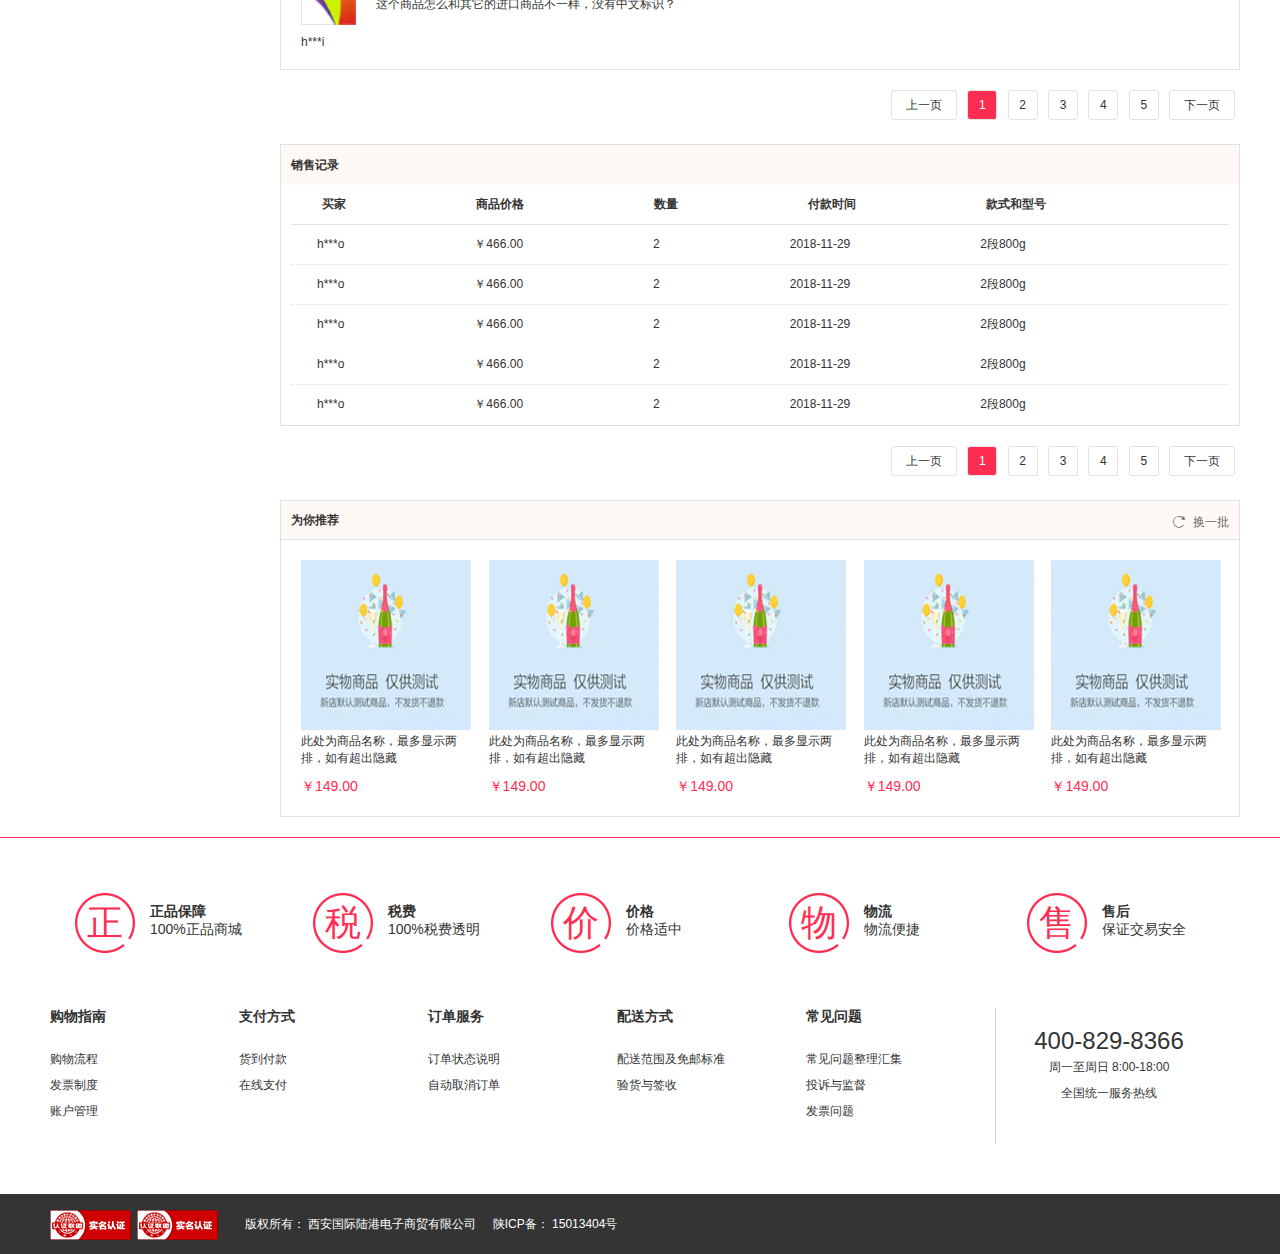
<file: yanghuomatou/detailPage.html>
<!DOCTYPE html>
<html>
	<head>
		<meta charset="UTF-8">
		<title></title>
		<link rel="stylesheet" type="text/css" href="css/basic.css"/>
		<link rel="stylesheet" type="text/css" href="css/common.css"/>
		<link rel="stylesheet" type="text/css" href="css/public.css"/>
		<link rel="stylesheet" type="text/css" href="css/detailIntroduction.css"/>
		<link rel="stylesheet" type="text/css" href="icon-font/iconfont.css"/>
	</head>
	<body>
		<!--顶部导航-->
		<div class="header_nav bg_gray">
			<!--顶部导航内容-->
			<div class="content clearFix">
				<div class="float_L">
					<a>设为首页</a>
					<span class="margin_LR_5">|</span>
					<a>收藏本站</a>
				</div>
				<div class="float_R rightcont">
					<a>路人甲</a>
					<span class="margin_LR_5">|</span>
					<a>退出登录</a>
					<span class="margin_LR_5">|</span>
					<a>我的订单</a>
				</div>
			</div>
		</div>
		
		<!--搜索-->
		<div class="search content margin_T_30">
			<!--logo-->
			<img class="float_L" src="img/logo.png" alt="加载失败" />
			<!--搜索框和搜索内容-->
			<div class="search_detail float_L">
				<!--搜索框-->
				<div class="search_box">
					<img class="search_ico" src="img/search.png"/>
					<input type="text" placeholder="UGG 香奈儿"/>
					<!--搜索按钮-->
					<a href="goodsLists.html" class="bg_mian textWhite float_R">搜索</a>
				</div>
			
				<!--搜索文字-->
				<div class="search_text margin_T_10">
					<a>香奈儿</a>
					<span class="margin_LR_5">|</span>
					<a>奶粉</a>
					<span class="margin_LR_5">|</span>
					<a>UGG</a>
					<span class="margin_LR_5">|</span>
					<a>家居</a>
				</div>
			</div>
		</div>
	
		<!--导航列表内容-->
		<div class="nav_content textWhite bg_mian margin_T_30">
			<!--全部商品分类-->
			<div class="content clearFix">
				<!--全部分类文本-->
				<div class="nav_classify float_L">
					<div class="main_nav text_center">
						<span class="iconfont icon-fenlei margin_R_15"></span>
						<span>全部商品分类</span>
					</div>
					<!--导航分类列表-->
					<ul class="classify-lists">
						<li>
							母婴用品
							<span class="iconfont icon-yousanjiao float_R"></span>
							
							<!--二级列表-->
							<div class="second_lists">
								<div class="second_content">
									<div class="second_lists_text float_L">
										<div class="lists_text_top">
											<p class="font_16">营养辅食</p>
										</div>
										<div class="lists_text_footer">
											<a>开衫</a>
											<span>|</span>
											<a>皮草</a>
											<span>|</span>
											<a>T恤</a>
											<span>|</span>
											<a>婚纱</a>
											<span>|</span>
											<a>风衣</a>
											<span>|</span>
											<a>毛衣</a>
											<span>|</span>
											<a>卫衣长裙</a>
											<span>|</span>
											<a>牛仔裤</a>
											<span>|</span>
											<a>连体裤</a>
											<span>|</span>
											<a>半身裙</a>
											<span>|</span>
											<a>打底裤休闲裤</a>
											<span>|</span>
											<a>背带裤</a>
										</div>
									</div>
									
										<div class="second_lists_text float_L">
										<div class="lists_text_top">
											<p class="font_16">洗护用品</p>
										</div>
										<div class="lists_text_footer">
											<a>开衫</a>
											<span>|</span>
											<a>皮草</a>
											<span>|</span>
											<a>T恤</a>
											<span>|</span>
											<a>婚纱</a>
											<span>|</span>
											<a>风衣</a>
											<span>|</span>
											<a>毛衣</a>
											<span>|</span>
											<a>卫衣长裙</a>
											<span>|</span>
											<a>牛仔裤</a>
											<span>|</span>
											<a>连体裤</a>
											<span>|</span>
											<a>半身裙</a>
											<span>|</span>
											<a>打底裤休闲裤</a>
											<span>|</span>
											<a>背带裤</a>
										</div>
									</div>
									
									<div class="second_lists_text float_L">
										<div class="lists_text_top">
											<p class="font_16">育儿用品</p>
										</div>
										<div class="lists_text_footer">
											<a>开衫</a>
											<span>|</span>
											<a>皮草</a>
											<span>|</span>
											<a>T恤</a>
											<span>|</span>
											<a>婚纱</a>
											<span>|</span>
											<a>风衣</a>
											<span>|</span>
											<a>毛衣</a>
											<span>|</span>
											<a>卫衣长裙</a>
											<span>|</span>
											<a>牛仔裤</a>
											<span>|</span>
											<a>连体裤</a>
											<span>|</span>
											<a>半身裙</a>
											<span>|</span>
											<a>打底裤休闲裤</a>
											<span>|</span>
											<a>背带裤</a>
										</div>
									</div>
									
									<div class="second_lists_text float_L">
										<div class="lists_text_top">
											<p class="font_16">尿裤湿巾</p>
										</div>
										<div class="lists_text_footer">
											<a>开衫</a>
											<span>|</span>
											<a>皮草</a>
											<span>|</span>
											<a>T恤</a>
											<span>|</span>
											<a>婚纱</a>
											<span>|</span>
											<a>风衣</a>
											<span>|</span>
											<a>毛衣</a>
											<span>|</span>
											<a>卫衣长裙</a>
											<span>|</span>
											<a>牛仔裤</a>
											<span>|</span>
											<a>连体裤</a>
											<span>|</span>
											<a>半身裙</a>
											<span>|</span>
											<a>打底裤休闲裤</a>
											<span>|</span>
											<a>背带裤</a>
										</div>
									</div>
									
									<div class="second_lists_text float_L">
										<div class="lists_text_top">
											<p class="font_16">童装童鞋</p>
										</div>
										<div class="lists_text_footer">
											<a>开衫</a>
											<span>|</span>
											<a>皮草</a>
											<span>|</span>
											<a>T恤</a>
											<span>|</span>
											<a>婚纱</a>
											<span>|</span>
											<a>风衣</a>
											<span>|</span>
											<a>毛衣</a>
											<span>|</span>
											<a>卫衣长裙</a>
											<span>|</span>
											<a>牛仔裤</a>
											<span>|</span>
											<a>连体裤</a>
											<span>|</span>
											<a>半身裙</a>
											<span>|</span>
											<a>打底裤休闲裤</a>
											<span>|</span>
											<a>背带裤</a>
										</div>
									</div>
									
								</div>
							</div>
						</li>
						<li>
							美容护肤
							<span class="iconfont icon-yousanjiao float_R"></span>
							<div class="second_lists">
								<div class="second_content">
									<div class="second_lists_text float_L">
										<div class="lists_text_top">
											<p class="font_16">营养辅食</p>
										</div>
										<div class="lists_text_footer">
											<a>开衫</a>
											<span>|</span>
											<a>皮草</a>
											<span>|</span>
											<a>T恤</a>
											<span>|</span>
											<a>婚纱</a>
											<span>|</span>
											<a>风衣</a>
											<span>|</span>
											<a>毛衣</a>
											<span>|</span>
											<a>卫衣长裙</a>
											<span>|</span>
											<a>牛仔裤</a>
											<span>|</span>
											<a>连体裤</a>
											<span>|</span>
											<a>半身裙</a>
											<span>|</span>
											<a>打底裤休闲裤</a>
											<span>|</span>
											<a>背带裤</a>
										</div>
									</div>
									
										<div class="second_lists_text float_L">
										<div class="lists_text_top">
											<p class="font_16">洗护用品</p>
										</div>
										<div class="lists_text_footer">
											<a>开衫</a>
											<span>|</span>
											<a>皮草</a>
											<span>|</span>
											<a>T恤</a>
											<span>|</span>
											<a>婚纱</a>
											<span>|</span>
											<a>风衣</a>
											<span>|</span>
											<a>毛衣</a>
											<span>|</span>
											<a>卫衣长裙</a>
											<span>|</span>
											<a>牛仔裤</a>
											<span>|</span>
											<a>连体裤</a>
											<span>|</span>
											<a>半身裙</a>
											<span>|</span>
											<a>打底裤休闲裤</a>
											<span>|</span>
											<a>背带裤</a>
										</div>
									</div>
									
									<div class="second_lists_text float_L">
										<div class="lists_text_top">
											<p class="font_16">育儿用品</p>
										</div>
										<div class="lists_text_footer">
											<a>开衫</a>
											<span>|</span>
											<a>皮草</a>
											<span>|</span>
											<a>T恤</a>
											<span>|</span>
											<a>婚纱</a>
											<span>|</span>
											<a>风衣</a>
											<span>|</span>
											<a>毛衣</a>
											<span>|</span>
											<a>卫衣长裙</a>
											<span>|</span>
											<a>牛仔裤</a>
											<span>|</span>
											<a>连体裤</a>
											<span>|</span>
											<a>半身裙</a>
											<span>|</span>
											<a>打底裤休闲裤</a>
											<span>|</span>
											<a>背带裤</a>
										</div>
									</div>
									
									<div class="second_lists_text float_L">
										<div class="lists_text_top">
											<p class="font_16">尿裤湿巾</p>
										</div>
										<div class="lists_text_footer">
											<a>开衫</a>
											<span>|</span>
											<a>皮草</a>
											<span>|</span>
											<a>T恤</a>
											<span>|</span>
											<a>婚纱</a>
											<span>|</span>
											<a>风衣</a>
											<span>|</span>
											<a>毛衣</a>
											<span>|</span>
											<a>卫衣长裙</a>
											<span>|</span>
											<a>牛仔裤</a>
											<span>|</span>
											<a>连体裤</a>
											<span>|</span>
											<a>半身裙</a>
											<span>|</span>
											<a>打底裤休闲裤</a>
											<span>|</span>
											<a>背带裤</a>
										</div>
									</div>
									
									<div class="second_lists_text float_L">
										<div class="lists_text_top">
											<p class="font_16">童装童鞋</p>
										</div>
										<div class="lists_text_footer">
											<a>开衫</a>
											<span>|</span>
											<a>皮草</a>
											<span>|</span>
											<a>T恤</a>
											<span>|</span>
											<a>婚纱</a>
											<span>|</span>
											<a>风衣</a>
											<span>|</span>
											<a>毛衣</a>
											<span>|</span>
											<a>卫衣长裙</a>
											<span>|</span>
											<a>牛仔裤</a>
											<span>|</span>
											<a>连体裤</a>
											<span>|</span>
											<a>半身裙</a>
											<span>|</span>
											<a>打底裤休闲裤</a>
											<span>|</span>
											<a>背带裤</a>
										</div>
									</div>
								</div>
							</div>
						</li>
						<li>
							生活家具
							<span class="iconfont icon-yousanjiao float_R"></span>
							<div class="second_lists">
								<div class="second_content">
									<div class="second_lists_text float_L">
										<div class="lists_text_top">
											<p class="font_16">营养辅食</p>
										</div>
										<div class="lists_text_footer">
											<a>开衫</a>
											<span>|</span>
											<a>皮草</a>
											<span>|</span>
											<a>T恤</a>
											<span>|</span>
											<a>婚纱</a>
											<span>|</span>
											<a>风衣</a>
											<span>|</span>
											<a>毛衣</a>
											<span>|</span>
											<a>卫衣长裙</a>
											<span>|</span>
											<a>牛仔裤</a>
											<span>|</span>
											<a>连体裤</a>
											<span>|</span>
											<a>半身裙</a>
											<span>|</span>
											<a>打底裤休闲裤</a>
											<span>|</span>
											<a>背带裤</a>
										</div>
									</div>
									
										<div class="second_lists_text float_L">
										<div class="lists_text_top">
											<p class="font_16">洗护用品</p>
										</div>
										<div class="lists_text_footer">
											<a>开衫</a>
											<span>|</span>
											<a>皮草</a>
											<span>|</span>
											<a>T恤</a>
											<span>|</span>
											<a>婚纱</a>
											<span>|</span>
											<a>风衣</a>
											<span>|</span>
											<a>毛衣</a>
											<span>|</span>
											<a>卫衣长裙</a>
											<span>|</span>
											<a>牛仔裤</a>
											<span>|</span>
											<a>连体裤</a>
											<span>|</span>
											<a>半身裙</a>
											<span>|</span>
											<a>打底裤休闲裤</a>
											<span>|</span>
											<a>背带裤</a>
										</div>
									</div>
									
									<div class="second_lists_text float_L">
										<div class="lists_text_top">
											<p class="font_16">育儿用品</p>
										</div>
										<div class="lists_text_footer">
											<a>开衫</a>
											<span>|</span>
											<a>皮草</a>
											<span>|</span>
											<a>T恤</a>
											<span>|</span>
											<a>婚纱</a>
											<span>|</span>
											<a>风衣</a>
											<span>|</span>
											<a>毛衣</a>
											<span>|</span>
											<a>卫衣长裙</a>
											<span>|</span>
											<a>牛仔裤</a>
											<span>|</span>
											<a>连体裤</a>
											<span>|</span>
											<a>半身裙</a>
											<span>|</span>
											<a>打底裤休闲裤</a>
											<span>|</span>
											<a>背带裤</a>
										</div>
									</div>
									
									<div class="second_lists_text float_L">
										<div class="lists_text_top">
											<p class="font_16">尿裤湿巾</p>
										</div>
										<div class="lists_text_footer">
											<a>开衫</a>
											<span>|</span>
											<a>皮草</a>
											<span>|</span>
											<a>T恤</a>
											<span>|</span>
											<a>婚纱</a>
											<span>|</span>
											<a>风衣</a>
											<span>|</span>
											<a>毛衣</a>
											<span>|</span>
											<a>卫衣长裙</a>
											<span>|</span>
											<a>牛仔裤</a>
											<span>|</span>
											<a>连体裤</a>
											<span>|</span>
											<a>半身裙</a>
											<span>|</span>
											<a>打底裤休闲裤</a>
											<span>|</span>
											<a>背带裤</a>
										</div>
									</div>
									
									<div class="second_lists_text float_L">
										<div class="lists_text_top">
											<p class="font_16">童装童鞋</p>
										</div>
										<div class="lists_text_footer">
											<a>开衫</a>
											<span>|</span>
											<a>皮草</a>
											<span>|</span>
											<a>T恤</a>
											<span>|</span>
											<a>婚纱</a>
											<span>|</span>
											<a>风衣</a>
											<span>|</span>
											<a>毛衣</a>
											<span>|</span>
											<a>卫衣长裙</a>
											<span>|</span>
											<a>牛仔裤</a>
											<span>|</span>
											<a>连体裤</a>
											<span>|</span>
											<a>半身裙</a>
											<span>|</span>
											<a>打底裤休闲裤</a>
											<span>|</span>
											<a>背带裤</a>
										</div>
									</div>
									
								</div>
							</div>
						</li>
						<li>
							休闲食品
							<span class="iconfont icon-yousanjiao float_R"></span>
							<div class="second_lists">
								<div class="second_content">
									<div class="second_lists_text float_L">
										<div class="lists_text_top">
											<p class="font_16">营养辅食</p>
										</div>
										<div class="lists_text_footer">
											<a>开衫</a>
											<span>|</span>
											<a>皮草</a>
											<span>|</span>
											<a>T恤</a>
											<span>|</span>
											<a>婚纱</a>
											<span>|</span>
											<a>风衣</a>
											<span>|</span>
											<a>毛衣</a>
											<span>|</span>
											<a>卫衣长裙</a>
											<span>|</span>
											<a>牛仔裤</a>
											<span>|</span>
											<a>连体裤</a>
											<span>|</span>
											<a>半身裙</a>
											<span>|</span>
											<a>打底裤休闲裤</a>
											<span>|</span>
											<a>背带裤</a>
										</div>
									</div>
									
										<div class="second_lists_text float_L">
										<div class="lists_text_top">
											<p class="font_16">洗护用品</p>
										</div>
										<div class="lists_text_footer">
											<a>开衫</a>
											<span>|</span>
											<a>皮草</a>
											<span>|</span>
											<a>T恤</a>
											<span>|</span>
											<a>婚纱</a>
											<span>|</span>
											<a>风衣</a>
											<span>|</span>
											<a>毛衣</a>
											<span>|</span>
											<a>卫衣长裙</a>
											<span>|</span>
											<a>牛仔裤</a>
											<span>|</span>
											<a>连体裤</a>
											<span>|</span>
											<a>半身裙</a>
											<span>|</span>
											<a>打底裤休闲裤</a>
											<span>|</span>
											<a>背带裤</a>
										</div>
									</div>
									
									<div class="second_lists_text float_L">
										<div class="lists_text_top">
											<p class="font_16">育儿用品</p>
										</div>
										<div class="lists_text_footer">
											<a>开衫</a>
											<span>|</span>
											<a>皮草</a>
											<span>|</span>
											<a>T恤</a>
											<span>|</span>
											<a>婚纱</a>
											<span>|</span>
											<a>风衣</a>
											<span>|</span>
											<a>毛衣</a>
											<span>|</span>
											<a>卫衣长裙</a>
											<span>|</span>
											<a>牛仔裤</a>
											<span>|</span>
											<a>连体裤</a>
											<span>|</span>
											<a>半身裙</a>
											<span>|</span>
											<a>打底裤休闲裤</a>
											<span>|</span>
											<a>背带裤</a>
										</div>
									</div>
									
									<div class="second_lists_text float_L">
										<div class="lists_text_top">
											<p class="font_16">尿裤湿巾</p>
										</div>
										<div class="lists_text_footer">
											<a>开衫</a>
											<span>|</span>
											<a>皮草</a>
											<span>|</span>
											<a>T恤</a>
											<span>|</span>
											<a>婚纱</a>
											<span>|</span>
											<a>风衣</a>
											<span>|</span>
											<a>毛衣</a>
											<span>|</span>
											<a>卫衣长裙</a>
											<span>|</span>
											<a>牛仔裤</a>
											<span>|</span>
											<a>连体裤</a>
											<span>|</span>
											<a>半身裙</a>
											<span>|</span>
											<a>打底裤休闲裤</a>
											<span>|</span>
											<a>背带裤</a>
										</div>
									</div>
									
									<div class="second_lists_text float_L">
										<div class="lists_text_top">
											<p class="font_16">童装童鞋</p>
										</div>
										<div class="lists_text_footer">
											<a>开衫</a>
											<span>|</span>
											<a>皮草</a>
											<span>|</span>
											<a>T恤</a>
											<span>|</span>
											<a>婚纱</a>
											<span>|</span>
											<a>风衣</a>
											<span>|</span>
											<a>毛衣</a>
											<span>|</span>
											<a>卫衣长裙</a>
											<span>|</span>
											<a>牛仔裤</a>
											<span>|</span>
											<a>连体裤</a>
											<span>|</span>
											<a>半身裙</a>
											<span>|</span>
											<a>打底裤休闲裤</a>
											<span>|</span>
											<a>背带裤</a>
										</div>
									</div>
									
								</div>
							</div>
						</li>
						<li>
							进口食品
							<span class="iconfont icon-yousanjiao float_R"></span>
							<div class="second_lists">
								<div class="second_content">
									<div class="second_lists_text float_L">
										<div class="lists_text_top">
											<p class="font_16">营养辅食</p>
										</div>
										<div class="lists_text_footer">
											<a>开衫</a>
											<span>|</span>
											<a>皮草</a>
											<span>|</span>
											<a>T恤</a>
											<span>|</span>
											<a>婚纱</a>
											<span>|</span>
											<a>风衣</a>
											<span>|</span>
											<a>毛衣</a>
											<span>|</span>
											<a>卫衣长裙</a>
											<span>|</span>
											<a>牛仔裤</a>
											<span>|</span>
											<a>连体裤</a>
											<span>|</span>
											<a>半身裙</a>
											<span>|</span>
											<a>打底裤休闲裤</a>
											<span>|</span>
											<a>背带裤</a>
										</div>
									</div>
									
										<div class="second_lists_text float_L">
										<div class="lists_text_top">
											<p class="font_16">洗护用品</p>
										</div>
										<div class="lists_text_footer">
											<a>开衫</a>
											<span>|</span>
											<a>皮草</a>
											<span>|</span>
											<a>T恤</a>
											<span>|</span>
											<a>婚纱</a>
											<span>|</span>
											<a>风衣</a>
											<span>|</span>
											<a>毛衣</a>
											<span>|</span>
											<a>卫衣长裙</a>
											<span>|</span>
											<a>牛仔裤</a>
											<span>|</span>
											<a>连体裤</a>
											<span>|</span>
											<a>半身裙</a>
											<span>|</span>
											<a>打底裤休闲裤</a>
											<span>|</span>
											<a>背带裤</a>
										</div>
									</div>
									
									<div class="second_lists_text float_L">
										<div class="lists_text_top">
											<p class="font_16">育儿用品</p>
										</div>
										<div class="lists_text_footer">
											<a>开衫</a>
											<span>|</span>
											<a>皮草</a>
											<span>|</span>
											<a>T恤</a>
											<span>|</span>
											<a>婚纱</a>
											<span>|</span>
											<a>风衣</a>
											<span>|</span>
											<a>毛衣</a>
											<span>|</span>
											<a>卫衣长裙</a>
											<span>|</span>
											<a>牛仔裤</a>
											<span>|</span>
											<a>连体裤</a>
											<span>|</span>
											<a>半身裙</a>
											<span>|</span>
											<a>打底裤休闲裤</a>
											<span>|</span>
											<a>背带裤</a>
										</div>
									</div>
									
									<div class="second_lists_text float_L">
										<div class="lists_text_top">
											<p class="font_16">尿裤湿巾</p>
										</div>
										<div class="lists_text_footer">
											<a>开衫</a>
											<span>|</span>
											<a>皮草</a>
											<span>|</span>
											<a>T恤</a>
											<span>|</span>
											<a>婚纱</a>
											<span>|</span>
											<a>风衣</a>
											<span>|</span>
											<a>毛衣</a>
											<span>|</span>
											<a>卫衣长裙</a>
											<span>|</span>
											<a>牛仔裤</a>
											<span>|</span>
											<a>连体裤</a>
											<span>|</span>
											<a>半身裙</a>
											<span>|</span>
											<a>打底裤休闲裤</a>
											<span>|</span>
											<a>背带裤</a>
										</div>
									</div>
									
									<div class="second_lists_text float_L">
										<div class="lists_text_top">
											<p class="font_16">童装童鞋</p>
										</div>
										<div class="lists_text_footer">
											<a>开衫</a>
											<span>|</span>
											<a>皮草</a>
											<span>|</span>
											<a>T恤</a>
											<span>|</span>
											<a>婚纱</a>
											<span>|</span>
											<a>风衣</a>
											<span>|</span>
											<a>毛衣</a>
											<span>|</span>
											<a>卫衣长裙</a>
											<span>|</span>
											<a>牛仔裤</a>
											<span>|</span>
											<a>连体裤</a>
											<span>|</span>
											<a>半身裙</a>
											<span>|</span>
											<a>打底裤休闲裤</a>
											<span>|</span>
											<a>背带裤</a>
										</div>
									</div>
									
								</div>
							</div>
						</li>
						<li>
							轻奢名品
							<span class="iconfont icon-yousanjiao float_R"></span>
							<div class="second_lists">
								<div class="second_content">
									<div class="second_lists_text float_L">
										<div class="lists_text_top">
											<p class="font_16">营养辅食</p>
										</div>
										<div class="lists_text_footer">
											<a>开衫</a>
											<span>|</span>
											<a>皮草</a>
											<span>|</span>
											<a>T恤</a>
											<span>|</span>
											<a>婚纱</a>
											<span>|</span>
											<a>风衣</a>
											<span>|</span>
											<a>毛衣</a>
											<span>|</span>
											<a>卫衣长裙</a>
											<span>|</span>
											<a>牛仔裤</a>
											<span>|</span>
											<a>连体裤</a>
											<span>|</span>
											<a>半身裙</a>
											<span>|</span>
											<a>打底裤休闲裤</a>
											<span>|</span>
											<a>背带裤</a>
										</div>
									</div>
									
										<div class="second_lists_text float_L">
										<div class="lists_text_top">
											<p class="font_16">洗护用品</p>
										</div>
										<div class="lists_text_footer">
											<a>开衫</a>
											<span>|</span>
											<a>皮草</a>
											<span>|</span>
											<a>T恤</a>
											<span>|</span>
											<a>婚纱</a>
											<span>|</span>
											<a>风衣</a>
											<span>|</span>
											<a>毛衣</a>
											<span>|</span>
											<a>卫衣长裙</a>
											<span>|</span>
											<a>牛仔裤</a>
											<span>|</span>
											<a>连体裤</a>
											<span>|</span>
											<a>半身裙</a>
											<span>|</span>
											<a>打底裤休闲裤</a>
											<span>|</span>
											<a>背带裤</a>
										</div>
									</div>
									
									<div class="second_lists_text float_L">
										<div class="lists_text_top">
											<p class="font_16">育儿用品</p>
										</div>
										<div class="lists_text_footer">
											<a>开衫</a>
											<span>|</span>
											<a>皮草</a>
											<span>|</span>
											<a>T恤</a>
											<span>|</span>
											<a>婚纱</a>
											<span>|</span>
											<a>风衣</a>
											<span>|</span>
											<a>毛衣</a>
											<span>|</span>
											<a>卫衣长裙</a>
											<span>|</span>
											<a>牛仔裤</a>
											<span>|</span>
											<a>连体裤</a>
											<span>|</span>
											<a>半身裙</a>
											<span>|</span>
											<a>打底裤休闲裤</a>
											<span>|</span>
											<a>背带裤</a>
										</div>
									</div>
									
									<div class="second_lists_text float_L">
										<div class="lists_text_top">
											<p class="font_16">尿裤湿巾</p>
										</div>
										<div class="lists_text_footer">
											<a>开衫</a>
											<span>|</span>
											<a>皮草</a>
											<span>|</span>
											<a>T恤</a>
											<span>|</span>
											<a>婚纱</a>
											<span>|</span>
											<a>风衣</a>
											<span>|</span>
											<a>毛衣</a>
											<span>|</span>
											<a>卫衣长裙</a>
											<span>|</span>
											<a>牛仔裤</a>
											<span>|</span>
											<a>连体裤</a>
											<span>|</span>
											<a>半身裙</a>
											<span>|</span>
											<a>打底裤休闲裤</a>
											<span>|</span>
											<a>背带裤</a>
										</div>
									</div>
									
									<div class="second_lists_text float_L">
										<div class="lists_text_top">
											<p class="font_16">童装童鞋</p>
										</div>
										<div class="lists_text_footer">
											<a>开衫</a>
											<span>|</span>
											<a>皮草</a>
											<span>|</span>
											<a>T恤</a>
											<span>|</span>
											<a>婚纱</a>
											<span>|</span>
											<a>风衣</a>
											<span>|</span>
											<a>毛衣</a>
											<span>|</span>
											<a>卫衣长裙</a>
											<span>|</span>
											<a>牛仔裤</a>
											<span>|</span>
											<a>连体裤</a>
											<span>|</span>
											<a>半身裙</a>
											<span>|</span>
											<a>打底裤休闲裤</a>
											<span>|</span>
											<a>背带裤</a>
										</div>
									</div>
									
								</div>
							</div>
						</li>
					</ul>
				</div>
				<!--导航列表-->
				<div class="detai_list float_L">
					<ul class="nav_lists">
						<li><a href="index.html">首页</a></li>
						<li><a href="#">积分商城</a></li>
						<li><a href="#">团购</a></li>
						<li><a href="#">秒杀</a></li>
					</ul>
				</div>
			</div>
		</div>
	
		<!--坐标(coordinate)-->
		<div class="coordinate content">
			<span class="iconfont icon-location"></span>
			<span><a href="index.html">首页</a></span>
			<span class="iconfont icon-fenye-xiayiye"></span>
			<span><a href="index.html">婴儿奶粉</a></span>
			<span class="iconfont icon-fenye-xiayiye"></span>
			<span><a href="index.html">德国爱他美婴儿奶粉2段(800g)</a></span>
		</div>
		
		<!--商品信息-->
		<div class="detailComm content clearFix">
			<!--左-商品图文-->
			<div class="detailComm_left float_L">
				<div class="jqzoom">
					<img class="small-img" src="detImg/l.jpeg"/>
					<!--<div class="zoom_pop"></div>
					<div class="zoom_bigger">
						<img src="img/banner5.jpg"/>
					</div>-->
				</div>
				
				<div class="margin_T_15">
					<div class="left_bottom clearFix">
						<!--切换图组-->
						<div class="slide_lists">
							<img src="detImg/l.jpeg" class="image" />
							<img src="detImg/o.jpg" class="image" />
							<img src="detImg/v.jpeg" class="image" />
							<img src="detImg/e.jpeg" class="image" />
							<img src="detImg/u.jpeg" class="image" />
							<img src="img/banner2.jpg" class="image" />
							<img src="img/bawei.jpeg" class="image" />
						</div>
					</div>
					<!--左箭头-->
					<a class="leftArrow iconfont icon-fenye-shangyiye"></a>
					<!--右箭头-->
					<a class="rightArrow iconfont icon-fenye-shangyiye1"></a>
				</div>
				
				<!--分享-->
				<div class="commShare margin_T_20 clearFix">
					<div class="float_L">
						<span class="font_20 iconfont icon-fenxiang"></span>
						<span class="margin_L_5">分享:</span>
					</div>
					<ul class="float_L">
						<li class="space"><a href="#" class="font_20 iconfont icon-kongjian"></a></li>
						<li class="sina"><a href="#" class="font_20 iconfont icon-weibo"></a></li>
						<li class="renren"><a href="#" class="font_20 iconfont icon-renren" ></a></li>
						<li class="weChat"><a href="#" class="font_20 iconfont icon-weixin1"></a></li>
					</ul>
					<div class="collect_goods float_R"><a href="#">收藏商品</a></div>
				</div>
			</div>
			<!--左结束-->
			
			<!--右-商品详细介绍-->
			<div class="detailComm_right float_L">
				<!--国家--品牌-->
				<div class="title">
					<div class="title_detail clearFix">
						<div class="title_contry float_L"></div>
						<span class="margin_L_10">德国</span>
						<span>|</span>
						<span>Aptamil&nbsp;爱他美</span>
					</div>
					<div class="goods_adress">
						<h3 class="font_20">此处为商品名称，最多显示一排，如有超出隐藏</h3>
						<h4 class="text_Main font_14">
							此处为商品广告语描述，如没有广告语则不显示，广告语颜色在后台设置，广告语最多两排，
							如有超出隐藏，广告语最多两排，如有超出隐藏
						</h4>
					</div>
				</div>
				<!--团购-->
				<div class="groupbuy clearFix">
					<!--团购价格-->
					<div class="groupbuy_price float_L">
						<p>
							团购价:
							<b class="font_20">￥233.00</b>
							<span class="txt margin_L_10">团</span>
							<span class="txt1 margin_L_10">包邮</span>
						</p>
						<p class="text_lightgray">
							市场价:
							<span class="Line-Through font_14 tetx_weight">￥255.00</span>
						</p>
					</div>
					<!--抢购时间-->
					<div class="groupbuy_time float_R">
						<span class="iconfont icon-jinggao margin_R_5"></span>
						<span class="tetx_weight text_ff6600 font_20">0</span>
						<span class="tetx_weight text_ff6600 font_20">0</span>
						<span class="text_lightgray">天</span>
						<span class="tetx_weight text_ff6600 font_20">0</span>
						<span class="tetx_weight text_ff6600 font_20">0</span>
						<span class="text_lightgray">时</span>
						<span class="tetx_weight text_ff6600 font_20">0</span>
						<span class="tetx_weight text_ff6600 font_20">0</span>
						<span class="text_lightgray">分</span>
						<span class="tetx_weight text_ff6600 font_20">0</span>
						<span class="tetx_weight text_ff6600 font_20">0</span>
						<span class="text_lightgray">秒</span>
					</div>
				</div>
				<ul class="select">
					<li>
						<span>税费:&nbsp;</span>
						<span class="tetx_weight">本商品适用税率为11.9%</span>
						<span class="tetx_weight margin_L_25">税费规则</span>
						<span class="iconfont icon-icon11"></span>
					</li>
					<li>
						<span>可选：</span>
						<span><img src="img/model_pic.png"/></span>
						<span><img src="img/model_img.png"/></span>
					</li>
					<li>
						<span>数量:</span>
						<span class="reduceBox">-</span>
						<span class="numsBox">2</span>
						<span class="addBox">+</span>
						<span class="margin_L_20">库存231件</span>
					</li>
				</ul>
				<div class="button addBtn font_16">
					<span class="iconfont icon-icon1"></span>
					<a>加入购物车</a>
				</div>
				<div class="button buyBtn font_16">
					<a>立即购买</a>
				</div>
			</div>
		
		</div>
		
		<!--商品详情-->
		<div class="goods_detail content clearFix">
			<!--猜您喜欢-->
			<div class="guessGoods float_L">
				<div class="guessGoods_Title">猜您喜欢</div>
				<ul>
					<li>
						<img src="img/model_pic.png"/>
						<div class="FlowHidden goodsTxt float_R">
							<p>此处为商品名称最多显示两排，超出隐藏</p>
							<span class="text_gray">商城价</span>
							<span class="text_Main">￥149.00</span>
						</div>
					</li>
					<li>
						<img src="img/model_pic.png"/>
						<div class="FlowHidden goodsTxt float_R">
							<p>此处为商品名称最多显示两排，超出隐藏</p>
							<span class="text_gray">商城价</span>
							<span class="text_Main">￥149.00</span>
						</div>
					</li>
					<li>
						<img src="img/model_pic.png"/>
						<div class="FlowHidden goodsTxt float_R">
							<p>此处为商品名称最多显示两排，超出隐藏</p>
							<span class="text_gray">商城价</span>
							<span class="text_Main">￥149.00</span>
						</div>
					</li>
					<li>
						<img src="img/model_pic.png"/>
						<div class="FlowHidden goodsTxt float_R">
							<p>此处为商品名称最多显示两排，超出隐藏</p>
							<span class="text_gray">商城价</span>
							<span class="text_Main">￥149.00</span>
						</div>
					</li>
					<li>
						<img src="img/model_pic.png"/>
						<div class="FlowHidden goodsTxt float_R">
							<p>此处为商品名称最多显示两排，超出隐藏</p>
							<span class="text_gray">商城价</span>
							<span class="text_Main">￥149.00</span>
						</div>
					</li>
				</ul>
			</div>
			
			<!--具体详情-->
			<div class="All float_L margin_L_20">
					
				<!--详情头部-->
				<div class="detail_head clearFix">
					<div class="detail_head_left float_L">
						<a>商品详情</a>
						<a>商品评价(999)</a>
						<a>商品咨询(85)</a>
						<a>销售记录(1021)</a>
					</div>
					<div class="detail_head_right float_R padding_R_30">
						<span class="byPhone tetx_weight">手机购买</span>
						<span class="iconfont icon-erweima"></span>
					</div>
					
				</div>
				
				<!--详情细项参数-->
				<div class="inDetail ">
					<ul class="express clearFix">
						<li>
							<p>商品编号&nbsp;:&nbsp;12345645</p>
							<p>储藏方法&nbsp;:&nbsp;避光阴凉处</p>
							<p>品牌：爱他美</p>
						</li>
						<li>
							<p>厂址&nbsp;:&nbsp;见瓶身</p>
							<p>保质期&nbsp;:&nbsp;3年</p>
						</li>
						<li>
							<p>产地&nbsp;:&nbsp;德国</p>
							<p>食品添加剂&nbsp;:&nbsp;无</p>
						</li>
						<li>
							<p>配料表&nbsp;:&nbsp;见背标</p>
							<p>产品名称&nbsp;:&nbsp;德国爱他美婴儿奶粉2段</p>
						</li>
					</ul>
					<div style="font-size:0;"><img src="img/banner4.jpg"/></div>
				</div>
				
				<!--晒单评价evalute-->
				<div class="shareEvalute margin_T_20">
					<div class="shareEvalute_left float_L clearFix">
						<p class="tetx_weight">晒单评价</p>
						<div class="percent float_L">
							<p class="tetx_weight text_Main font_24">90%</p>
							<p class="tetx_weight text-center">好评度</p>
						</div>
						<div class="evalutes float_L">
							<p class="parent tetx_weight">
								好评&nbsp;:&nbsp;
								<span>
									<b class="goodEvalutes"></b>
								</span>
								
							</p>
							<p class="tetx_weight">
								中评&nbsp;:&nbsp;
								<span>
									<b class="normolEvalutes"></b>
								</span>
							</p>
							<p class="tetx_weight">
								差评&nbsp;:&nbsp;
								<span>
									<b class="badEvalutes"></b>
								</span>
							</p>
						</div>
					</div>
					<!--右-->
					<div class="shareEvalute_right float_L">
						<a class="publish">发表评论</a>
						<p class="margin_T_10">购买商品后方可评价</p>
					</div>
					
				</div>
				<!--评论框-->
				<div class="appraiseBox">
					<textarea name="content"></textarea><input type="submit" class="Button" />
				</div>
				<!--商品评价--appraise-->
				<div class="appraise">
					<!--评价头部-->
					<div class="appraise_head">
						<a>全部评论(112)</a>
						<a>好评(96)</a>
						<a>中评(14)</a>
						<a>差评(2)</a>
						<a>晒图(42)</a>
					</div>
					<!--好评-->
					<div class="allAppraises">
						<!--好评1-->
						<div class="good_appraise margin_T_15 clearFix">
							<!--左图-->
							<div class="leftPart float_L">
								<div class="leftImg">
									<img src="img/touxiang.png"/>
								</div>
								<p class="margin_T_10">h***i</p>
							</div>
							<!--右文-->
							<div class="rightText float_L">
								<div>
									<span>好评</span>
									<span class="margin_L_5">|</span>
									<span class="margin_L_5">2018-12-29</span>
									<span class="margin_L_5">16:10:12</span>
								</div>
								<p class="margin_T_10">东西不错，价钱也便宜，外包装很好，有掐点包裹，奶粉完好无损。一直相信洋货码头，所以只要进口产品都是在洋货码头买的，
									而且也推荐给周围很多人一起使用。反正每次在上面购买的东西就没让我失望过。
								</p>
								<ul class="lists padding_T_15">
									<li>
										<img src="img/shaitu.png"/>
									</li>
									<li>
										<img src="img/shaitu1.png"/>
									</li>
									<li>
										<img src="img/shaitu.png"/>
									</li>
									<li>
										<img src="img/shaitu1.png"/>
									</li>
									<li>
										<img src="img/shaitu.png"/>
									</li>
								</ul>
								<div class="reply">
									客服回复：感谢您对西安港及Ulife的肯定和信任，我们会继续做好服务工作，西安港全体工作人员期待您的下次惠顾！
								</div>
							</div>
						</div>
						
						<!--好评2-->
						<div class="good_appraise margin_T_15 clearFix">
							<!--左图-->
							<div class="leftPart float_L">
								<div class="leftImg">
									<img src="img/touxiang.png"/>
								</div>
								<p class="margin_T_10">h***i</p>
							</div>
							<!--右文-->
							<div class="rightText float_L">
								<div>
									<span>好评</span>
									<span class="margin_L_5">|</span>
									<span class="margin_L_5">2018-12-29</span>
									<span class="margin_L_5">16:10:12</span>
								</div>
								<p class="margin_T_10">东西不错，价钱也便宜，外包装很好，有掐点包裹，奶粉完好无损。一直相信洋货码头，所以只要进口产品都是在洋货码头买的，
									而且也推荐给周围很多人一起使用。反正每次在上面购买的东西就没让我失望过。
								</p>
								<div class="reply">
									客服回复：感谢您对西安港及Ulife的肯定和信任，我们会继续做好服务工作，西安港全体工作人员期待您的下次惠顾！
								</div>
							</div>
						</div>
						
						<!--好评3-->
						<div class="good_appraise margin_T_15 clearFix">
							<!--左图-->
							<div class="leftPart float_L">
								<div class="leftImg">
									<img src="img/touxiang.png"/>
								</div>
								<p class="margin_T_10">h***i</p>
							</div>
							<!--右文-->
							<div class="rightText float_L">
								<div>
									<span>好评</span>
									<span class="margin_L_5">|</span>
									<span class="margin_L_5">2018-12-29</span>
									<span class="margin_L_5">16:10:12</span>
								</div>
								<p class="margin_T_10">东西不错，价钱也便宜，外包装很好，有掐点包裹，奶粉完好无损。一直相信洋货码头，所以只要进口产品都是在洋货码头买的，
									而且也推荐给周围很多人一起使用。反正每次在上面购买的东西就没让我失望过。
								</p>
							</div>
						</div>
						
						<!--好评4-->
						<div class="good_appraise margin_T_15 clearFix">
							<!--左图-->
							<div class="leftPart float_L">
								<div class="leftImg">
									<img src="img/touxiang.png"/>
								</div>
								<p class="margin_T_10">h***i</p>
							</div>
							<!--右文-->
							<div class="rightText float_L">
								<div>
									<span>好评</span>
									<span class="margin_L_5">|</span>
									<span class="margin_L_5">2018-12-29</span>
									<span class="margin_L_5">16:10:12</span>
								</div>
								<p class="margin_T_10">东西不错，价钱也便宜，外包装很好，有掐点包裹，奶粉完好无损。一直相信洋货码头，所以只要进口产品都是在洋货码头买的，
									而且也推荐给周围很多人一起使用。反正每次在上面购买的东西就没让我失望过。
								</p>
							</div>
						</div>
						
						<!--好评5-->
						<div class="good_appraise margin_T_15 clearFix">
							<!--左图-->
							<div class="leftPart float_L">
								<div class="leftImg">
									<img src="img/touxiang.png"/>
								</div>
								<p class="margin_T_10">h***i</p>
							</div>
							<!--右文-->
							<div class="rightText float_L">
								<div>
									<span>好评</span>
									<span class="margin_L_5">|</span>
									<span class="margin_L_5">2018-12-29</span>
									<span class="margin_L_5">16:10:12</span>
								</div>
								<p class="margin_T_10">东西不错，价钱也便宜，外包装很好，有掐点包裹，奶粉完好无损。一直相信洋货码头，所以只要进口产品都是在洋货码头买的，
									而且也推荐给周围很多人一起使用。反正每次在上面购买的东西就没让我失望过。
								</p>
							</div>
						</div>	
					</div>
				</div>
				
				<!--翻页按钮-->
				<div class="changeButton clearFix">
					<div class="btns float_R">
						<a class="preChange">上一页</a>
						<a>1</a>
						<a>2</a>
						<a>3</a>
						<a>4</a>
						<a>5</a>
						<a class="nextChange">下一页</a>
					</div>
				</div>
				
				<!--商品咨询-commodityAsk-->
				<div class="commodityAsk">
					<!--咨询头部-->
					<div class="askHead clearFix">
						<!--温馨提示-->
						<div class="askHead_L float_L">
							<p class="tetx_weight">温馨提示:</p>
							<p class="margin_T_5">
								1、由于西安跨境电商进口模式为跨境直购模式，您所购买商品的到货时间一般为5至7天，如有其他疑问，请联系我们的客服人员;
							</p>
							<p>
								2、由于您所购买的境外商品从大陆(不含港澳台)以外的地区发出，故未贴中文标签。
							</p>
						</div>
						<!--咨询按钮-->
						<div class="askHead_R float_L">
							<a class="askButton">商品咨询</a>
						</div>
					</div>
					<!--咨询列表-->
					<div class="askLists padding_L_20 padding_B_20">
						<!--咨询1-->
						<div class="askList margin_T_15 clearFix">
							<!--左图-->
							<div class="leftPart float_L">
								<div class="leftImg">
									<img src="img/touxiang.png"/>
								</div>
								<p class="margin_T_10">h***i</p>
							</div>
							<!--右文-->
							<div class="rightText float_L">
								<div>
									<span>2018-12-29</span>
									<span class="margin_L_5">16:10:12</span>
								</div>
								<p class="margin_T_10">
									这个商品怎么和其它的进口商品不一样，没有中文标识？
								</p>
								<div class="askReply">
									客服回复：您好！您所购买的商品为跨境电商商品，与传统的进口商品不太一样，您在线上下单后相关商品由西安综合保税区的保税仓库清关，
									视为此商品直接是您通过电子商务平台在国外购买，所以是没有中文标识的。
								</div>
							</div>
						</div>
						<!--咨询2-->
						<div class="askList margin_T_15 clearFix">
							<!--左图-->
							<div class="leftPart float_L">
								<div class="leftImg">
									<img src="img/touxiang.png"/>
								</div>
								<p class="margin_T_10">h***i</p>
							</div>
							<!--右文-->
							<div class="rightText float_L">
								<div>
									<span>2018-12-29</span>
									<span class="margin_L_5">16:10:12</span>
								</div>
								<p class="margin_T_10">
									这个商品怎么和其它的进口商品不一样，没有中文标识？
								</p>
								<div class="askReply">
									客服回复：您好！您所购买的商品为跨境电商商品，与传统的进口商品不太一样，您在线上下单后相关商品由西安综合保税区的保税仓库清关，
									视为此商品直接是您通过电子商务平台在国外购买，所以是没有中文标识的。
								</div>
							</div>
						</div>
						<!--咨询3-->
						<div class="askList margin_T_15 clearFix">
							<!--左图-->
							<div class="leftPart float_L">
								<div class="leftImg">
									<img src="img/touxiang.png"/>
								</div>
								<p class="margin_T_10">h***i</p>
							</div>
							<!--右文-->
							<div class="rightText float_L">
								<div>
									<span>2018-12-29</span>
									<span class="margin_L_5">16:10:12</span>
								</div>
								<p class="margin_T_10">
									这个商品怎么和其它的进口商品不一样，没有中文标识？
								</p>
								<!--<div class="askReply"></div>-->
							</div>
						</div>
						<!--咨询4-->
						<div class="askList margin_T_15 clearFix">
							<!--左图-->
							<div class="leftPart float_L">
								<div class="leftImg">
									<img src="img/touxiang.png"/>
								</div>
								<p class="margin_T_10">h***i</p>
							</div>
							<!--右文-->
							<div class="rightText float_L">
								<div>
									<span>2018-12-29</span>
									<span class="margin_L_5">16:10:12</span>
								</div>
								<p class="margin_T_10">
									这个商品怎么和其它的进口商品不一样，没有中文标识？
								</p>
								<!--<div class="askReply"></div>-->
							</div>
						</div>
						<!--咨询5-->
						<div class="askList margin_T_15 clearFix">
							<!--左图-->
							<div class="leftPart float_L">
								<div class="leftImg">
									<img src="img/touxiang.png"/>
								</div>
								<p class="margin_T_10">h***i</p>
							</div>
							<!--右文-->
							<div class="rightText float_L">
								<div>
									<span>2018-12-29</span>
									<span class="margin_L_5">16:10:12</span>
								</div>
								<p class="margin_T_10">
									这个商品怎么和其它的进口商品不一样，没有中文标识？
								</p>
								<!--<div class="askReply"></div>-->
							</div>
						</div>
						
					</div>
				</div>
				
				<!--翻页按钮-->
				<div class="changeButton clearFix">
					<div class="btns float_R">
						<a class="preChange">上一页</a>
						<a>1</a>
						<a>2</a>
						<a>3</a>
						<a>4</a>
						<a>5</a>
						<a class="nextChange">下一页</a>
					</div>
				</div>
				
				<!--销售记录-->
				<div class="salesRecord">
					<!--数据表头部-->
					<div class="sales_head">
						<b>销售记录</b>
					</div>
					<!--数据-->
					<div class="sales_num padding_LR_10">
						<ul class="FirstLists">
							<li class="firstLi">
								<ul class="secondLists">
									<li class="tetx_weight">买家</li>
									<li class="tetx_weight">商品价格</li>
									<li class="tetx_weight">数量</li>
									<li class="tetx_weight">付款时间</li>
									<li class="tetx_weight">款式和型号</li>
								</ul>
							</li>
							<li class="others">
								<ul class="secondLists">
									<li>h***o</li>
									<li>￥466.00</li>
									<li>2</li>
									<li>2018-11-29</li>
									<li>2段800g</li>
								</ul>
							</li>
							<li class="others">
								<ul class="secondLists">
									<li>h***o</li>
									<li>￥466.00</li>
									<li>2</li>
									<li>2018-11-29</li>
									<li>2段800g</li>
								</ul>
							</li>
							<li>
								<ul class="secondLists">
									<li>h***o</li>
									<li>￥466.00</li>
									<li>2</li>
									<li>2018-11-29</li>
									<li>2段800g</li>
								</ul>
							</li>
							<li class="others">
								<ul class="secondLists">
									<li>h***o</li>
									<li>￥466.00</li>
									<li>2</li>
									<li>2018-11-29</li>
									<li>2段800g</li>
								</ul>
							</li>
							<li class="others">
								<ul class="secondLists">
									<li>h***o</li>
									<li>￥466.00</li>
									<li>2</li>
									<li>2018-11-29</li>
									<li>2段800g</li>
								</ul>
							</li>
						</ul>
					</div>
				</div>
				
				<!--翻页按钮-->
				<div class="changeButton clearFix">
					<div class="btns float_R">
						<a class="preChange">上一页</a>
						<a>1</a>
						<a>2</a>
						<a>3</a>
						<a>4</a>
						<a>5</a>
						<a class="nextChange">下一页</a>
					</div>
				</div>
				
				<!--为你推荐recommmend--简reco-->
				<div class="recoComm clearFix">
					<!--头部-->
					<div class="recoComm_head clearFix">
						<b>为你推荐</b>
						<div class="float_R margin_R_10 text_gray">
							<span class="iconfont icon-shuaxin"></span>
						 	<span class="margin_L_5">换一批</span>
						</div>
					</div>
					<!--商品列表-->
					<div class="recoComm_lists clearFix">
						<!--商品1-->
						<div class="recoComm_list float_L">
							<div class="reco_list">
								<img src="img/model_img.png"/>
								<div class="reco_text FlowHidden">
									此处为商品名称，最多显示两排，如有超出隐藏
								</div>
								<span class="text_Main font_14 margin_T_10">￥149.00</span>
							</div>
						</div>
						
						<!--商品2-->
						<div class="recoComm_list float_L">
							<div class="reco_list">
								<img src="img/model_img.png"/>
								<div class="reco_text FlowHidden">
									此处为商品名称，最多显示两排，如有超出隐藏
								</div>
								<span class="text_Main font_14 margin_T_10">￥149.00</span>
							</div>
						</div>
						
						<!--商品3-->
						<div class="recoComm_list float_L">
							<div class="reco_list">
								<img src="img/model_img.png"/>
								<div class="reco_text FlowHidden">
									此处为商品名称，最多显示两排，如有超出隐藏
								</div>
								<span class="text_Main font_14 margin_T_10">￥149.00</span>
							</div>
						</div>
						
						<!--商品4-->
						<div class="recoComm_list float_L">
							<div class="reco_list">
								<img src="img/model_img.png"/>
								<div class="reco_text FlowHidden">
									此处为商品名称，最多显示两排，如有超出隐藏
								</div>
								<span class="text_Main font_14 margin_T_10">￥149.00</span>
							</div>
						</div>
						
						<!--商品5-->
						<div class="recoComm_list float_L">
							<div class="reco_list">
								<img src="img/model_img.png"/>
								<div class="reco_text FlowHidden">
									此处为商品名称，最多显示两排，如有超出隐藏
								</div>
								<span class="text_Main font_14 margin_T_10">￥149.00</span>
							</div>
						</div>
						
					</div>
		
				</div>
			</div>
		</div>
		
		<!--底部-->
		<div class="footer margin_T_20">
			<div class="footer_content content">
				<!--底部上-->
				<div class="footer_content_top clearFix">
					<ul>
						<li>
							<span class="float_L safety_explain">正</span>
							<!--<img class="float_L" src="img/foot_img1.png"/>-->
							<div class="explain_txt float_L">
								<p>正品保障</p>
								<span class="font_14">100%正品商城</span>
							</div>
						</li>
						<li>
							<span class="float_L safety_explain">税</span>
							<!--<img class="float_L" src="img/foot_img2.png"/>-->
							<div class="explain_txt float_L">
								<p>税费</p>
								<span class="font_14">100%税费透明</span>
							</div>
						</li>
						<li>
							<span class="float_L safety_explain">价</span>
							<!--<img class="float_L" src="img/foot_img3.png"/>-->
							<div class="explain_txt float_L">
								<p>价格</p>
								<span class="font_14">价格适中</span>
							</div>
						</li>
						<li>
							<span class="float_L safety_explain">物</span>
							<!--<img class="float_L" src="img/foot_img4.png"/>-->
							<div class="explain_txt float_L">
								<p>物流</p>
								<span class="font_14">物流便捷</span>
							</div>
						</li>
						<li>
							<span class="float_L safety_explain">售</span>
							<!--<img class="float_L" src="img/foot_img5.png"/>-->
							<div class="explain_txt float_L">
								<p>售后</p>
								<span class="font_14">保证交易安全</span>
							</div>
						</li>
					</ul>
				</div>
				
				<!--底部下-->
				<div class="footer_content_bottom clearFix">
					<!--底部下左部分-->
					<div class="content_bottom_left float_L">
						<ul class="txt_lists">
							<li>
								<p class="first">购物指南</p>
								<div class="txt_lists_space margin_T_20">
									<p class="other">购物流程</p>
									<p class="other">发票制度</p>
									<p class="other">账户管理</p>
								</div>
							</li>
							<li>
								<p class="first">支付方式</p>
								<div class="txt_lists_space margin_T_20">
									<p class="other">货到付款</p>
									<p class="other">在线支付</p>
								</div>	
							</li>
							<li>
								<p class="first">订单服务</p>
								<div class="txt_lists_space margin_T_20">
									<p class="other">订单状态说明</p>
									<p class="other">自动取消订单</p>
								</div>
							</li>
							<li>
								<p class="first">配送方式</p>
								<div class="txt_lists_space margin_T_20">
									<p class="other">配送范围及免邮标准</p>
									<p class="other">验货与签收</p>
								</div>
							</li>
							<li>
								<p class="first">常见问题</p>
								<div class="txt_lists_space margin_T_20">
									<p class="other">常见问题整理汇集</p>
									<p class="other">投诉与监督</p>
									<p class="other">发票问题</p>
								</div>
							</li>
						</ul>
					</div>
					
					<!--底部下右部分-->
					
					<div class="content_bottom_right float_L">
						<div class="bottom_txt margin_T_10">
							<p class="Tel_num">400-829-8366</p>
							<p>周一至周日&nbsp;8:00-18:00</p>
							<p>全国统一服务热线</p>
						</div>
					</div>
				</div>
			</div>
			
			<div class="downmost">
				<div class="content">
					<span class="foot_logo">
						<img src="img/foot_logo.png"/>
						<img src="img/foot_logo.png"/>
					</span>
					<span class="textWhite copyright">版权所有： 西安国际陆港电子商贸有限公司&nbsp;&nbsp;&nbsp;&nbsp;&nbsp;陕ICP备： 15013404号</span>
				</div>
			</div>
		</div>
		
		<!--侧边栏-->
		<div class="sidebar">
			
			<!--控件列表-->
			<div class="sidebar sidebar_panel">
				<!--控件位置-->
				<div class="aside_bar">
					
					<ul class="sidebar_detail">
						<li class="members">
							<span class="iconfont icon-huiyuan1"></span>
							<div class="member_center">会员中心</div>
						</li>
						<li class="members slide_cont slide_cont_carts">
							<span class="iconfont icon-icon1"></span>
							<p class="padding_T_5">购</p>
							<p>物</p>
							<p>车</p>
							<div class="select_num">12</div>
						</li>
						<li class="members slide_cont slide_cont_service">
							<span class="iconfont icon-kefu" style="none"></span>
							<div class="member_center" style="none">在线客服</div>
						</li>
					</ul>
				</div>
				
				
				<!--二维码-->
				<ul class="sidebar_detail sidebar_coder">
					<li class="coder">
						<span class="iconfont icon-erweima"></span>
						<div class="coder_img">
							<img src="img/Koala.jpg"/>
						</div>
					</li>
					<li class="sidebar_detail coder">
						<div class="iconfont icon-huidaodingbu scrollTop"></div>
					</li>
				</ul>
			</div>

			<!--滑动效果，比如购物车、客服消息等-->
			<div class="asideslide">
				<!--购物车展开内容-->
				<div class="asideslide_carts">
					<div class="asideslide_shoppingcart">
						<span class="iconfont icon-icon1"></span>
						<span class="buy_goods">购物车</span>
					</div>
				
					<ul class="clearFix">
						<li class="shopping_goods_cont">
							<img src="img/model_img.png" />
							<div class="goods_cont_explain float_L">实物商品标题实物商品标题实物商品标题实物商品标题</div>
							<span class="detail_price">999.00</span>
							<span class="delete_goods"><a>删除</a></span>
						</li>
						<li class="shopping_goods_cont">
							<img src="img/model_img.png" />
							<div class="goods_cont_explain float_L">实物商品标题实物商品标题实物商品标题实物商品标题</div>
							<span class="detail_price">999.00</span>
							<span class="delete_goods"><a>删除</a></span>
						</li>
					</ul>
					<div class="carts_priceplus">
						<div class="going_buy">
							<p>共2件商品，总计：<span>￥520.00</span></p>
							<div class="pay_for">
								<a href="shoppingCart.html">去购物车结算</a>
							</div>
						</div>
					</div>
				</div>
				<!--客服展开内容-->
				<div class="customer_service">
					<div class="customer_service_online">
						<h3 class="font_24">在线客服</h3>
						<h4 class="font_14">服务时间：09:00-18:00</h4>
					</div>
					<ul class="server_num">
						<li>请选择您要咨询的内容</li>
						<li>
							<span class="person iconfont icon-kefu"></span>
							<span class="detail_person">在线客服01</span>
						</li>
						<li>
							<span class="person iconfont icon-kefu"></span>
							<span class="detail_person">在线客服02</span>
						</li>
						<li>
							<span class="person iconfont icon-kefu"></span>
							<span class="detail_person">在线客服03</span>
						</li>
						
						<li>
							<span class="person iconfont icon-kefu"></span>
							<span class="detail_person">在线客服04</span>
						</li>
						<li>
							<span class="person iconfont icon-kefu"></span>
							<span class="detail_person">在线客服05</span>
						</li>
						<li>
							<span class="person iconfont icon-kefu"></span>
							<span class="detail_person">在线客服06</span>
						</li>
					</ul>
					<div class="TelPhone">
						<div class="TelPhone_num clearFix">
							<img class="float_L" src="img/tel.png"/>
							<div class="specialTel float_L margin_L_10">
								<p class="font_18 specialNum">400专线</p>
								<p>周一至周日9:00-18:00</p>
							</div>
						</div>
						<div class="bottomNum">
								400-829-8366
						</div>
					</div>
				</div>
			</div>
		</div>
		
	</body>
	<script src="js/basic.js"></script>
	<script src="js/jquery-2.1.0.js" ></script>
	<script src="js/deleteGoods.js"></script>
	<script src="js/vipCenter.js"></script>
	<script src="js/pakagezoom.js"></script>
	<script src="js/jqzoom.js"></script>
	<script src="js/detailComm.js"></script>
	<script src="js/detailjQuery.js"></script>
	<script>
		$('.slide_lists').slidImg({
			imgs:'.slide_lists img',
			slideList:'.slide_lists',
			leftArrow:'.leftArrow',
			rightArrow:'.rightArrow'
		})
	</script>
</html>
</file>
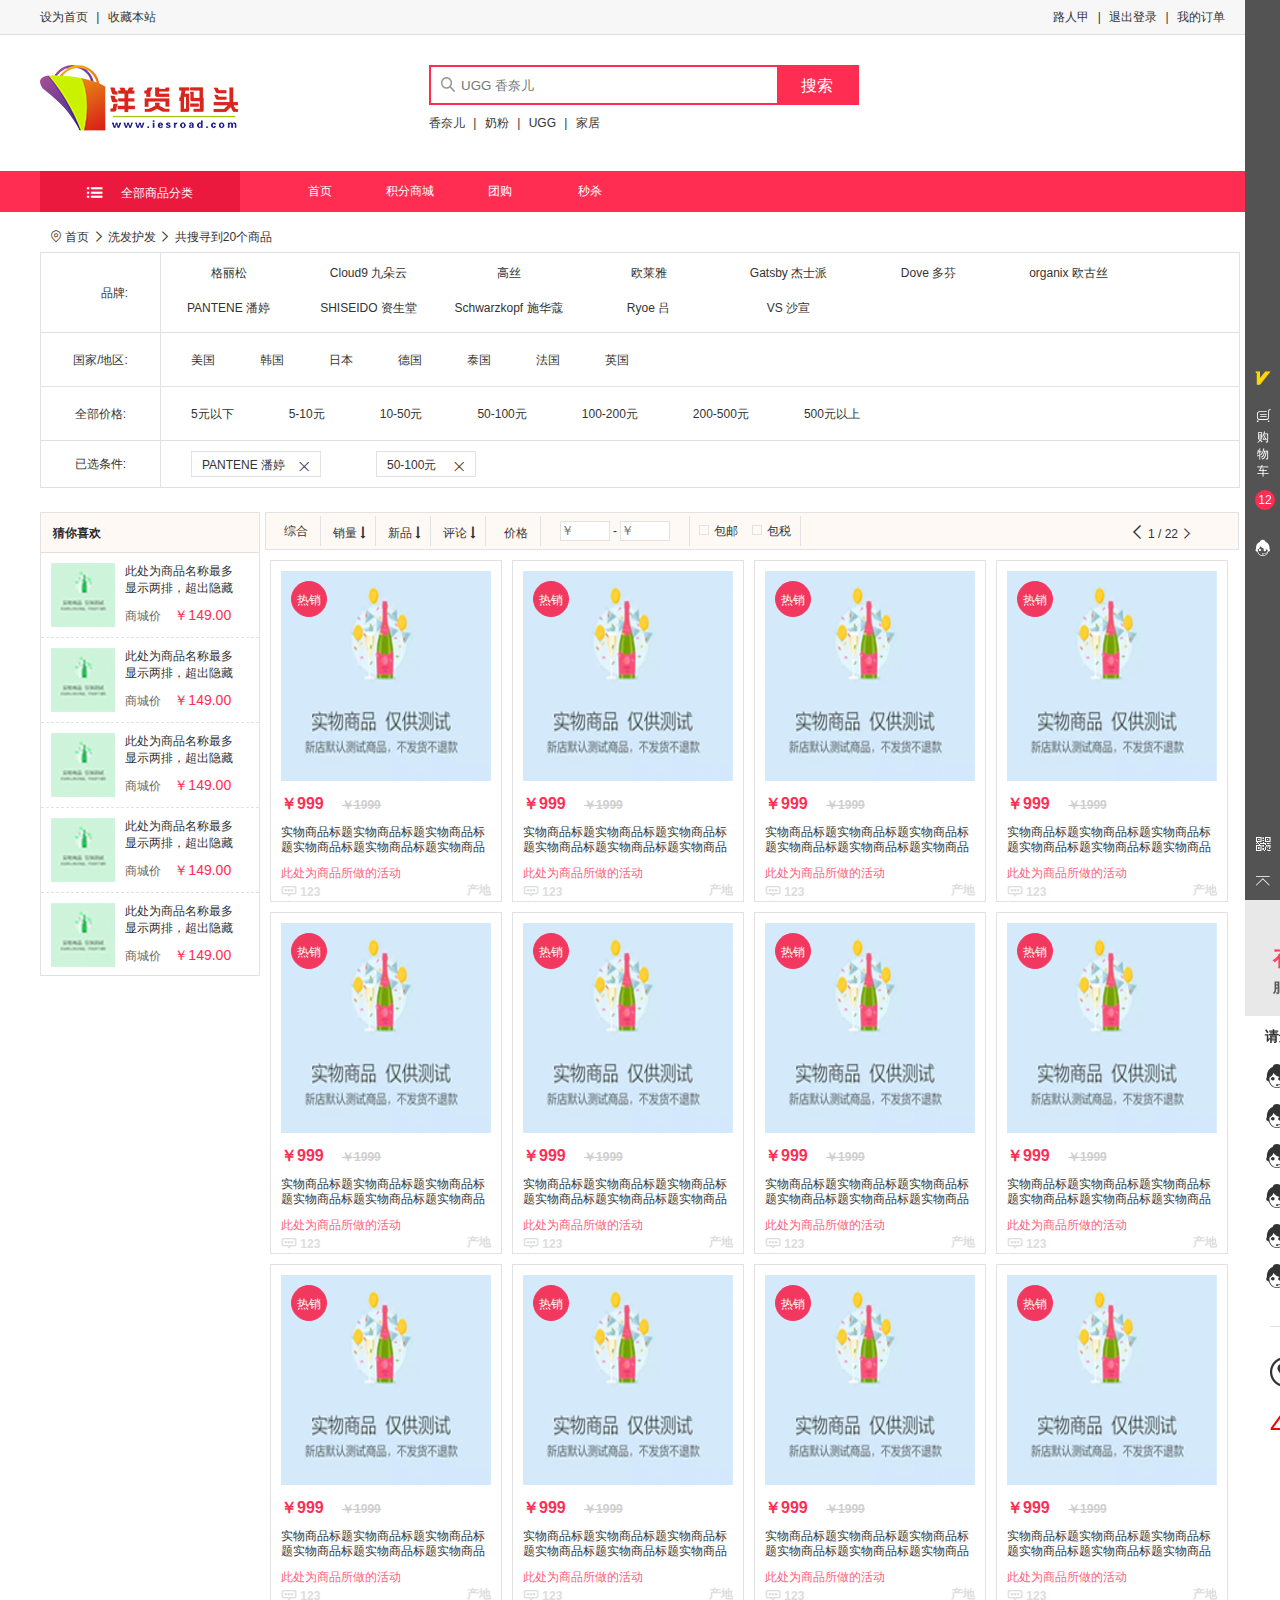
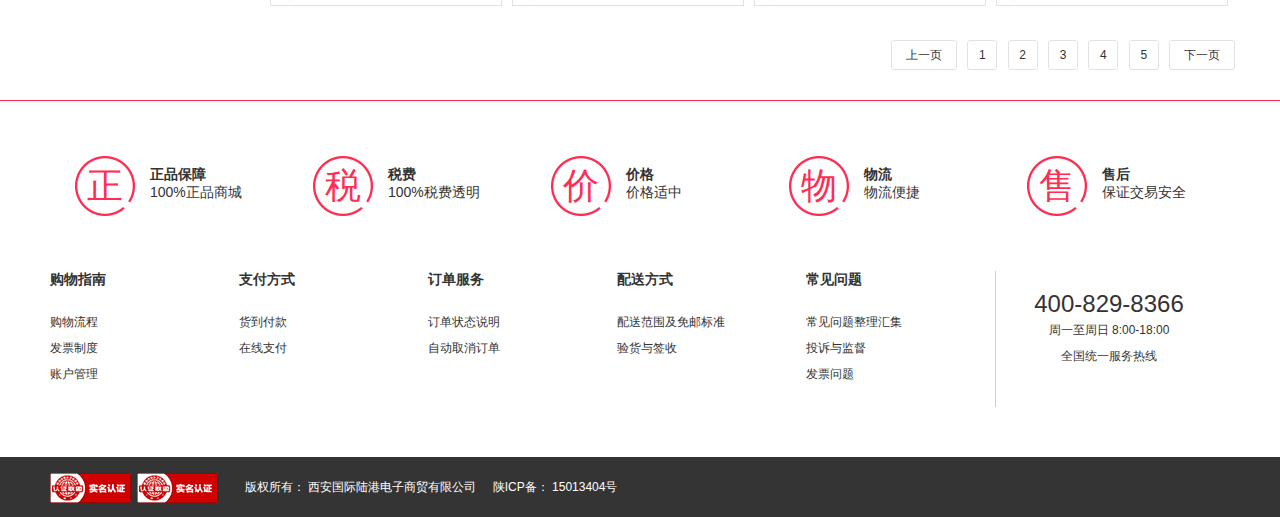
<file: yanghuomatou/goodsLists.html>
<!DOCTYPE html>
<html>
	<head>
		<meta charset="UTF-8">
		<title>爱你所爱</title>
		<link rel="stylesheet" type="text/css" href="css/basic.css"/>
		<link rel="stylesheet" type="text/css" href="css/common.css"/>
		<link rel="stylesheet" type="text/css" href="css/public.css"/>
		<link rel="stylesheet" type="text/css" href="css/goodsLists.css"/>
		<link rel="stylesheet" type="text/css" href="icon-font/iconfont.css"/>
	</head>
	<body>
		<!--顶部导航-->
		<div class="header_nav bg_gray">
			<!--顶部导航内容-->
			<div class="content clearFix">
				<div class="float_L">
					<a href="index.html">设为首页</a>
					<span class="margin_LR_5">|</span>
					<a>收藏本站</a>
				</div>
				<div class="float_R rightcont">
					<a>路人甲</a>
					<span class="margin_LR_5">|</span>
					<a>退出登录</a>
					<span class="margin_LR_5">|</span>
					<a>我的订单</a>
				</div>
			</div>
		</div>
	
		<!--搜索-->
		<div class="search content margin_T_30">
			<!--logo-->
			<img class="float_L" src="img/logo.png" alt="加载失败" />
			<!--搜索框和搜索内容-->
			<div class="search_detail float_L">
				<!--搜索框-->
				<div class="search_box">
					<img class="search_ico" src="img/search.png"/>
					<input type="text" placeholder="UGG 香奈儿"/>
					<!--搜索按钮-->
					<a class="bg_mian textWhite float_R">搜索</a>
				</div>
			
				<!--搜索文字-->
				<div class="search_text margin_T_10">
					<a>香奈儿</a>
					<span class="margin_LR_5">|</span>
					<a>奶粉</a>
					<span class="margin_LR_5">|</span>
					<a>UGG</a>
					<span class="margin_LR_5">|</span>
					<a>家居</a>
				</div>
			</div>
		</div>
		
		<!--导航列表内容-->
		<div class="nav_content textWhite bg_mian margin_T_30">
			<!--全部商品分类-->
			<div class="content clearFix">
				<!--全部分类文本-->
				<div class="nav_classify float_L">
					<div class="main_nav text_center">
						<span class="iconfont icon-fenlei margin_R_15"></span>
						<span>全部商品分类</span>
					</div>
					<!--导航分类列表-->
					<ul class="classify-lists">
						<li>
							母婴用品
							<span class="iconfont icon-yousanjiao float_R"></span>
							
							<!--二级列表-->
							<div class="second_lists">
								<div class="second_content">
									<div class="second_lists_text float_L">
										<div class="lists_text_top">
											<p class="font_16">营养辅食</p>
										</div>
										<div class="lists_text_footer">
											<a>开衫</a>
											<span>|</span>
											<a>皮草</a>
											<span>|</span>
											<a>T恤</a>
											<span>|</span>
											<a>婚纱</a>
											<span>|</span>
											<a>风衣</a>
											<span>|</span>
											<a>毛衣</a>
											<span>|</span>
											<a>卫衣长裙</a>
											<span>|</span>
											<a>牛仔裤</a>
											<span>|</span>
											<a>连体裤</a>
											<span>|</span>
											<a>半身裙</a>
											<span>|</span>
											<a>打底裤休闲裤</a>
											<span>|</span>
											<a>背带裤</a>
										</div>
									</div>
									
										<div class="second_lists_text float_L">
										<div class="lists_text_top">
											<p class="font_16">洗护用品</p>
										</div>
										<div class="lists_text_footer">
											<a>开衫</a>
											<span>|</span>
											<a>皮草</a>
											<span>|</span>
											<a>T恤</a>
											<span>|</span>
											<a>婚纱</a>
											<span>|</span>
											<a>风衣</a>
											<span>|</span>
											<a>毛衣</a>
											<span>|</span>
											<a>卫衣长裙</a>
											<span>|</span>
											<a>牛仔裤</a>
											<span>|</span>
											<a>连体裤</a>
											<span>|</span>
											<a>半身裙</a>
											<span>|</span>
											<a>打底裤休闲裤</a>
											<span>|</span>
											<a>背带裤</a>
										</div>
									</div>
									
									<div class="second_lists_text float_L">
										<div class="lists_text_top">
											<p class="font_16">育儿用品</p>
										</div>
										<div class="lists_text_footer">
											<a>开衫</a>
											<span>|</span>
											<a>皮草</a>
											<span>|</span>
											<a>T恤</a>
											<span>|</span>
											<a>婚纱</a>
											<span>|</span>
											<a>风衣</a>
											<span>|</span>
											<a>毛衣</a>
											<span>|</span>
											<a>卫衣长裙</a>
											<span>|</span>
											<a>牛仔裤</a>
											<span>|</span>
											<a>连体裤</a>
											<span>|</span>
											<a>半身裙</a>
											<span>|</span>
											<a>打底裤休闲裤</a>
											<span>|</span>
											<a>背带裤</a>
										</div>
									</div>
									
									<div class="second_lists_text float_L">
										<div class="lists_text_top">
											<p class="font_16">尿裤湿巾</p>
										</div>
										<div class="lists_text_footer">
											<a>开衫</a>
											<span>|</span>
											<a>皮草</a>
											<span>|</span>
											<a>T恤</a>
											<span>|</span>
											<a>婚纱</a>
											<span>|</span>
											<a>风衣</a>
											<span>|</span>
											<a>毛衣</a>
											<span>|</span>
											<a>卫衣长裙</a>
											<span>|</span>
											<a>牛仔裤</a>
											<span>|</span>
											<a>连体裤</a>
											<span>|</span>
											<a>半身裙</a>
											<span>|</span>
											<a>打底裤休闲裤</a>
											<span>|</span>
											<a>背带裤</a>
										</div>
									</div>
									
									<div class="second_lists_text float_L">
										<div class="lists_text_top">
											<p class="font_16">童装童鞋</p>
										</div>
										<div class="lists_text_footer">
											<a>开衫</a>
											<span>|</span>
											<a>皮草</a>
											<span>|</span>
											<a>T恤</a>
											<span>|</span>
											<a>婚纱</a>
											<span>|</span>
											<a>风衣</a>
											<span>|</span>
											<a>毛衣</a>
											<span>|</span>
											<a>卫衣长裙</a>
											<span>|</span>
											<a>牛仔裤</a>
											<span>|</span>
											<a>连体裤</a>
											<span>|</span>
											<a>半身裙</a>
											<span>|</span>
											<a>打底裤休闲裤</a>
											<span>|</span>
											<a>背带裤</a>
										</div>
									</div>
									
								</div>
							</div>
						</li>
						<li>
							美容护肤
							<span class="iconfont icon-yousanjiao float_R"></span>
							<div class="second_lists">
								<div class="second_content">
									<div class="second_lists_text float_L">
										<div class="lists_text_top">
											<p class="font_16">营养辅食</p>
										</div>
										<div class="lists_text_footer">
											<a>开衫</a>
											<span>|</span>
											<a>皮草</a>
											<span>|</span>
											<a>T恤</a>
											<span>|</span>
											<a>婚纱</a>
											<span>|</span>
											<a>风衣</a>
											<span>|</span>
											<a>毛衣</a>
											<span>|</span>
											<a>卫衣长裙</a>
											<span>|</span>
											<a>牛仔裤</a>
											<span>|</span>
											<a>连体裤</a>
											<span>|</span>
											<a>半身裙</a>
											<span>|</span>
											<a>打底裤休闲裤</a>
											<span>|</span>
											<a>背带裤</a>
										</div>
									</div>
									
										<div class="second_lists_text float_L">
										<div class="lists_text_top">
											<p class="font_16">洗护用品</p>
										</div>
										<div class="lists_text_footer">
											<a>开衫</a>
											<span>|</span>
											<a>皮草</a>
											<span>|</span>
											<a>T恤</a>
											<span>|</span>
											<a>婚纱</a>
											<span>|</span>
											<a>风衣</a>
											<span>|</span>
											<a>毛衣</a>
											<span>|</span>
											<a>卫衣长裙</a>
											<span>|</span>
											<a>牛仔裤</a>
											<span>|</span>
											<a>连体裤</a>
											<span>|</span>
											<a>半身裙</a>
											<span>|</span>
											<a>打底裤休闲裤</a>
											<span>|</span>
											<a>背带裤</a>
										</div>
									</div>
									
									<div class="second_lists_text float_L">
										<div class="lists_text_top">
											<p class="font_16">育儿用品</p>
										</div>
										<div class="lists_text_footer">
											<a>开衫</a>
											<span>|</span>
											<a>皮草</a>
											<span>|</span>
											<a>T恤</a>
											<span>|</span>
											<a>婚纱</a>
											<span>|</span>
											<a>风衣</a>
											<span>|</span>
											<a>毛衣</a>
											<span>|</span>
											<a>卫衣长裙</a>
											<span>|</span>
											<a>牛仔裤</a>
											<span>|</span>
											<a>连体裤</a>
											<span>|</span>
											<a>半身裙</a>
											<span>|</span>
											<a>打底裤休闲裤</a>
											<span>|</span>
											<a>背带裤</a>
										</div>
									</div>
									
									<div class="second_lists_text float_L">
										<div class="lists_text_top">
											<p class="font_16">尿裤湿巾</p>
										</div>
										<div class="lists_text_footer">
											<a>开衫</a>
											<span>|</span>
											<a>皮草</a>
											<span>|</span>
											<a>T恤</a>
											<span>|</span>
											<a>婚纱</a>
											<span>|</span>
											<a>风衣</a>
											<span>|</span>
											<a>毛衣</a>
											<span>|</span>
											<a>卫衣长裙</a>
											<span>|</span>
											<a>牛仔裤</a>
											<span>|</span>
											<a>连体裤</a>
											<span>|</span>
											<a>半身裙</a>
											<span>|</span>
											<a>打底裤休闲裤</a>
											<span>|</span>
											<a>背带裤</a>
										</div>
									</div>
									
									<div class="second_lists_text float_L">
										<div class="lists_text_top">
											<p class="font_16">童装童鞋</p>
										</div>
										<div class="lists_text_footer">
											<a>开衫</a>
											<span>|</span>
											<a>皮草</a>
											<span>|</span>
											<a>T恤</a>
											<span>|</span>
											<a>婚纱</a>
											<span>|</span>
											<a>风衣</a>
											<span>|</span>
											<a>毛衣</a>
											<span>|</span>
											<a>卫衣长裙</a>
											<span>|</span>
											<a>牛仔裤</a>
											<span>|</span>
											<a>连体裤</a>
											<span>|</span>
											<a>半身裙</a>
											<span>|</span>
											<a>打底裤休闲裤</a>
											<span>|</span>
											<a>背带裤</a>
										</div>
									</div>
								</div>
							</div>
						</li>
						<li>
							生活家具
							<span class="iconfont icon-yousanjiao float_R"></span>
							<div class="second_lists">
								<div class="second_content">
									<div class="second_lists_text float_L">
										<div class="lists_text_top">
											<p class="font_16">营养辅食</p>
										</div>
										<div class="lists_text_footer">
											<a>开衫</a>
											<span>|</span>
											<a>皮草</a>
											<span>|</span>
											<a>T恤</a>
											<span>|</span>
											<a>婚纱</a>
											<span>|</span>
											<a>风衣</a>
											<span>|</span>
											<a>毛衣</a>
											<span>|</span>
											<a>卫衣长裙</a>
											<span>|</span>
											<a>牛仔裤</a>
											<span>|</span>
											<a>连体裤</a>
											<span>|</span>
											<a>半身裙</a>
											<span>|</span>
											<a>打底裤休闲裤</a>
											<span>|</span>
											<a>背带裤</a>
										</div>
									</div>
									
										<div class="second_lists_text float_L">
										<div class="lists_text_top">
											<p class="font_16">洗护用品</p>
										</div>
										<div class="lists_text_footer">
											<a>开衫</a>
											<span>|</span>
											<a>皮草</a>
											<span>|</span>
											<a>T恤</a>
											<span>|</span>
											<a>婚纱</a>
											<span>|</span>
											<a>风衣</a>
											<span>|</span>
											<a>毛衣</a>
											<span>|</span>
											<a>卫衣长裙</a>
											<span>|</span>
											<a>牛仔裤</a>
											<span>|</span>
											<a>连体裤</a>
											<span>|</span>
											<a>半身裙</a>
											<span>|</span>
											<a>打底裤休闲裤</a>
											<span>|</span>
											<a>背带裤</a>
										</div>
									</div>
									
									<div class="second_lists_text float_L">
										<div class="lists_text_top">
											<p class="font_16">育儿用品</p>
										</div>
										<div class="lists_text_footer">
											<a>开衫</a>
											<span>|</span>
											<a>皮草</a>
											<span>|</span>
											<a>T恤</a>
											<span>|</span>
											<a>婚纱</a>
											<span>|</span>
											<a>风衣</a>
											<span>|</span>
											<a>毛衣</a>
											<span>|</span>
											<a>卫衣长裙</a>
											<span>|</span>
											<a>牛仔裤</a>
											<span>|</span>
											<a>连体裤</a>
											<span>|</span>
											<a>半身裙</a>
											<span>|</span>
											<a>打底裤休闲裤</a>
											<span>|</span>
											<a>背带裤</a>
										</div>
									</div>
									
									<div class="second_lists_text float_L">
										<div class="lists_text_top">
											<p class="font_16">尿裤湿巾</p>
										</div>
										<div class="lists_text_footer">
											<a>开衫</a>
											<span>|</span>
											<a>皮草</a>
											<span>|</span>
											<a>T恤</a>
											<span>|</span>
											<a>婚纱</a>
											<span>|</span>
											<a>风衣</a>
											<span>|</span>
											<a>毛衣</a>
											<span>|</span>
											<a>卫衣长裙</a>
											<span>|</span>
											<a>牛仔裤</a>
											<span>|</span>
											<a>连体裤</a>
											<span>|</span>
											<a>半身裙</a>
											<span>|</span>
											<a>打底裤休闲裤</a>
											<span>|</span>
											<a>背带裤</a>
										</div>
									</div>
									
									<div class="second_lists_text float_L">
										<div class="lists_text_top">
											<p class="font_16">童装童鞋</p>
										</div>
										<div class="lists_text_footer">
											<a>开衫</a>
											<span>|</span>
											<a>皮草</a>
											<span>|</span>
											<a>T恤</a>
											<span>|</span>
											<a>婚纱</a>
											<span>|</span>
											<a>风衣</a>
											<span>|</span>
											<a>毛衣</a>
											<span>|</span>
											<a>卫衣长裙</a>
											<span>|</span>
											<a>牛仔裤</a>
											<span>|</span>
											<a>连体裤</a>
											<span>|</span>
											<a>半身裙</a>
											<span>|</span>
											<a>打底裤休闲裤</a>
											<span>|</span>
											<a>背带裤</a>
										</div>
									</div>
									
								</div>
							</div>
						</li>
						<li>
							休闲食品
							<span class="iconfont icon-yousanjiao float_R"></span>
							<div class="second_lists">
								<div class="second_content">
									<div class="second_lists_text float_L">
										<div class="lists_text_top">
											<p class="font_16">营养辅食</p>
										</div>
										<div class="lists_text_footer">
											<a>开衫</a>
											<span>|</span>
											<a>皮草</a>
											<span>|</span>
											<a>T恤</a>
											<span>|</span>
											<a>婚纱</a>
											<span>|</span>
											<a>风衣</a>
											<span>|</span>
											<a>毛衣</a>
											<span>|</span>
											<a>卫衣长裙</a>
											<span>|</span>
											<a>牛仔裤</a>
											<span>|</span>
											<a>连体裤</a>
											<span>|</span>
											<a>半身裙</a>
											<span>|</span>
											<a>打底裤休闲裤</a>
											<span>|</span>
											<a>背带裤</a>
										</div>
									</div>
									
										<div class="second_lists_text float_L">
										<div class="lists_text_top">
											<p class="font_16">洗护用品</p>
										</div>
										<div class="lists_text_footer">
											<a>开衫</a>
											<span>|</span>
											<a>皮草</a>
											<span>|</span>
											<a>T恤</a>
											<span>|</span>
											<a>婚纱</a>
											<span>|</span>
											<a>风衣</a>
											<span>|</span>
											<a>毛衣</a>
											<span>|</span>
											<a>卫衣长裙</a>
											<span>|</span>
											<a>牛仔裤</a>
											<span>|</span>
											<a>连体裤</a>
											<span>|</span>
											<a>半身裙</a>
											<span>|</span>
											<a>打底裤休闲裤</a>
											<span>|</span>
											<a>背带裤</a>
										</div>
									</div>
									
									<div class="second_lists_text float_L">
										<div class="lists_text_top">
											<p class="font_16">育儿用品</p>
										</div>
										<div class="lists_text_footer">
											<a>开衫</a>
											<span>|</span>
											<a>皮草</a>
											<span>|</span>
											<a>T恤</a>
											<span>|</span>
											<a>婚纱</a>
											<span>|</span>
											<a>风衣</a>
											<span>|</span>
											<a>毛衣</a>
											<span>|</span>
											<a>卫衣长裙</a>
											<span>|</span>
											<a>牛仔裤</a>
											<span>|</span>
											<a>连体裤</a>
											<span>|</span>
											<a>半身裙</a>
											<span>|</span>
											<a>打底裤休闲裤</a>
											<span>|</span>
											<a>背带裤</a>
										</div>
									</div>
									
									<div class="second_lists_text float_L">
										<div class="lists_text_top">
											<p class="font_16">尿裤湿巾</p>
										</div>
										<div class="lists_text_footer">
											<a>开衫</a>
											<span>|</span>
											<a>皮草</a>
											<span>|</span>
											<a>T恤</a>
											<span>|</span>
											<a>婚纱</a>
											<span>|</span>
											<a>风衣</a>
											<span>|</span>
											<a>毛衣</a>
											<span>|</span>
											<a>卫衣长裙</a>
											<span>|</span>
											<a>牛仔裤</a>
											<span>|</span>
											<a>连体裤</a>
											<span>|</span>
											<a>半身裙</a>
											<span>|</span>
											<a>打底裤休闲裤</a>
											<span>|</span>
											<a>背带裤</a>
										</div>
									</div>
									
									<div class="second_lists_text float_L">
										<div class="lists_text_top">
											<p class="font_16">童装童鞋</p>
										</div>
										<div class="lists_text_footer">
											<a>开衫</a>
											<span>|</span>
											<a>皮草</a>
											<span>|</span>
											<a>T恤</a>
											<span>|</span>
											<a>婚纱</a>
											<span>|</span>
											<a>风衣</a>
											<span>|</span>
											<a>毛衣</a>
											<span>|</span>
											<a>卫衣长裙</a>
											<span>|</span>
											<a>牛仔裤</a>
											<span>|</span>
											<a>连体裤</a>
											<span>|</span>
											<a>半身裙</a>
											<span>|</span>
											<a>打底裤休闲裤</a>
											<span>|</span>
											<a>背带裤</a>
										</div>
									</div>
									
								</div>
							</div>
						</li>
						<li>
							进口食品
							<span class="iconfont icon-yousanjiao float_R"></span>
							<div class="second_lists">
								<div class="second_content">
									<div class="second_lists_text float_L">
										<div class="lists_text_top">
											<p class="font_16">营养辅食</p>
										</div>
										<div class="lists_text_footer">
											<a>开衫</a>
											<span>|</span>
											<a>皮草</a>
											<span>|</span>
											<a>T恤</a>
											<span>|</span>
											<a>婚纱</a>
											<span>|</span>
											<a>风衣</a>
											<span>|</span>
											<a>毛衣</a>
											<span>|</span>
											<a>卫衣长裙</a>
											<span>|</span>
											<a>牛仔裤</a>
											<span>|</span>
											<a>连体裤</a>
											<span>|</span>
											<a>半身裙</a>
											<span>|</span>
											<a>打底裤休闲裤</a>
											<span>|</span>
											<a>背带裤</a>
										</div>
									</div>
									
										<div class="second_lists_text float_L">
										<div class="lists_text_top">
											<p class="font_16">洗护用品</p>
										</div>
										<div class="lists_text_footer">
											<a>开衫</a>
											<span>|</span>
											<a>皮草</a>
											<span>|</span>
											<a>T恤</a>
											<span>|</span>
											<a>婚纱</a>
											<span>|</span>
											<a>风衣</a>
											<span>|</span>
											<a>毛衣</a>
											<span>|</span>
											<a>卫衣长裙</a>
											<span>|</span>
											<a>牛仔裤</a>
											<span>|</span>
											<a>连体裤</a>
											<span>|</span>
											<a>半身裙</a>
											<span>|</span>
											<a>打底裤休闲裤</a>
											<span>|</span>
											<a>背带裤</a>
										</div>
									</div>
									
									<div class="second_lists_text float_L">
										<div class="lists_text_top">
											<p class="font_16">育儿用品</p>
										</div>
										<div class="lists_text_footer">
											<a>开衫</a>
											<span>|</span>
											<a>皮草</a>
											<span>|</span>
											<a>T恤</a>
											<span>|</span>
											<a>婚纱</a>
											<span>|</span>
											<a>风衣</a>
											<span>|</span>
											<a>毛衣</a>
											<span>|</span>
											<a>卫衣长裙</a>
											<span>|</span>
											<a>牛仔裤</a>
											<span>|</span>
											<a>连体裤</a>
											<span>|</span>
											<a>半身裙</a>
											<span>|</span>
											<a>打底裤休闲裤</a>
											<span>|</span>
											<a>背带裤</a>
										</div>
									</div>
									
									<div class="second_lists_text float_L">
										<div class="lists_text_top">
											<p class="font_16">尿裤湿巾</p>
										</div>
										<div class="lists_text_footer">
											<a>开衫</a>
											<span>|</span>
											<a>皮草</a>
											<span>|</span>
											<a>T恤</a>
											<span>|</span>
											<a>婚纱</a>
											<span>|</span>
											<a>风衣</a>
											<span>|</span>
											<a>毛衣</a>
											<span>|</span>
											<a>卫衣长裙</a>
											<span>|</span>
											<a>牛仔裤</a>
											<span>|</span>
											<a>连体裤</a>
											<span>|</span>
											<a>半身裙</a>
											<span>|</span>
											<a>打底裤休闲裤</a>
											<span>|</span>
											<a>背带裤</a>
										</div>
									</div>
									
									<div class="second_lists_text float_L">
										<div class="lists_text_top">
											<p class="font_16">童装童鞋</p>
										</div>
										<div class="lists_text_footer">
											<a>开衫</a>
											<span>|</span>
											<a>皮草</a>
											<span>|</span>
											<a>T恤</a>
											<span>|</span>
											<a>婚纱</a>
											<span>|</span>
											<a>风衣</a>
											<span>|</span>
											<a>毛衣</a>
											<span>|</span>
											<a>卫衣长裙</a>
											<span>|</span>
											<a>牛仔裤</a>
											<span>|</span>
											<a>连体裤</a>
											<span>|</span>
											<a>半身裙</a>
											<span>|</span>
											<a>打底裤休闲裤</a>
											<span>|</span>
											<a>背带裤</a>
										</div>
									</div>
									
								</div>
							</div>
						</li>
						<li>
							轻奢名品
							<span class="iconfont icon-yousanjiao float_R"></span>
							<div class="second_lists">
								<div class="second_content">
									<div class="second_lists_text float_L">
										<div class="lists_text_top">
											<p class="font_16">营养辅食</p>
										</div>
										<div class="lists_text_footer">
											<a>开衫</a>
											<span>|</span>
											<a>皮草</a>
											<span>|</span>
											<a>T恤</a>
											<span>|</span>
											<a>婚纱</a>
											<span>|</span>
											<a>风衣</a>
											<span>|</span>
											<a>毛衣</a>
											<span>|</span>
											<a>卫衣长裙</a>
											<span>|</span>
											<a>牛仔裤</a>
											<span>|</span>
											<a>连体裤</a>
											<span>|</span>
											<a>半身裙</a>
											<span>|</span>
											<a>打底裤休闲裤</a>
											<span>|</span>
											<a>背带裤</a>
										</div>
									</div>
									
										<div class="second_lists_text float_L">
										<div class="lists_text_top">
											<p class="font_16">洗护用品</p>
										</div>
										<div class="lists_text_footer">
											<a>开衫</a>
											<span>|</span>
											<a>皮草</a>
											<span>|</span>
											<a>T恤</a>
											<span>|</span>
											<a>婚纱</a>
											<span>|</span>
											<a>风衣</a>
											<span>|</span>
											<a>毛衣</a>
											<span>|</span>
											<a>卫衣长裙</a>
											<span>|</span>
											<a>牛仔裤</a>
											<span>|</span>
											<a>连体裤</a>
											<span>|</span>
											<a>半身裙</a>
											<span>|</span>
											<a>打底裤休闲裤</a>
											<span>|</span>
											<a>背带裤</a>
										</div>
									</div>
									
									<div class="second_lists_text float_L">
										<div class="lists_text_top">
											<p class="font_16">育儿用品</p>
										</div>
										<div class="lists_text_footer">
											<a>开衫</a>
											<span>|</span>
											<a>皮草</a>
											<span>|</span>
											<a>T恤</a>
											<span>|</span>
											<a>婚纱</a>
											<span>|</span>
											<a>风衣</a>
											<span>|</span>
											<a>毛衣</a>
											<span>|</span>
											<a>卫衣长裙</a>
											<span>|</span>
											<a>牛仔裤</a>
											<span>|</span>
											<a>连体裤</a>
											<span>|</span>
											<a>半身裙</a>
											<span>|</span>
											<a>打底裤休闲裤</a>
											<span>|</span>
											<a>背带裤</a>
										</div>
									</div>
									
									<div class="second_lists_text float_L">
										<div class="lists_text_top">
											<p class="font_16">尿裤湿巾</p>
										</div>
										<div class="lists_text_footer">
											<a>开衫</a>
											<span>|</span>
											<a>皮草</a>
											<span>|</span>
											<a>T恤</a>
											<span>|</span>
											<a>婚纱</a>
											<span>|</span>
											<a>风衣</a>
											<span>|</span>
											<a>毛衣</a>
											<span>|</span>
											<a>卫衣长裙</a>
											<span>|</span>
											<a>牛仔裤</a>
											<span>|</span>
											<a>连体裤</a>
											<span>|</span>
											<a>半身裙</a>
											<span>|</span>
											<a>打底裤休闲裤</a>
											<span>|</span>
											<a>背带裤</a>
										</div>
									</div>
									
									<div class="second_lists_text float_L">
										<div class="lists_text_top">
											<p class="font_16">童装童鞋</p>
										</div>
										<div class="lists_text_footer">
											<a>开衫</a>
											<span>|</span>
											<a>皮草</a>
											<span>|</span>
											<a>T恤</a>
											<span>|</span>
											<a>婚纱</a>
											<span>|</span>
											<a>风衣</a>
											<span>|</span>
											<a>毛衣</a>
											<span>|</span>
											<a>卫衣长裙</a>
											<span>|</span>
											<a>牛仔裤</a>
											<span>|</span>
											<a>连体裤</a>
											<span>|</span>
											<a>半身裙</a>
											<span>|</span>
											<a>打底裤休闲裤</a>
											<span>|</span>
											<a>背带裤</a>
										</div>
									</div>
									
								</div>
							</div>
						</li>
					</ul>
				</div>
				<!--导航列表-->
				<div class="detai_list float_L">
					<ul class="nav_lists">
						<li><a href="index.html">首页</a></li>
						<li><a href="creditsExchange.html">积分商城</a></li>
						<li><a href="#">团购</a></li>
						<li><a href="#">秒杀</a></li>
					</ul>
				</div>
			</div>
		</div>
	
		<!--地区、价格搜索去区-->
		<div class="searchgoods content">
			<!--搜寻商品记录条数-->
			<div class="searchgoods_nums">
				<span class="iconfont icon-location"></span>
				<span><a href="index.html">首页</a></span>
				<span class="iconfont icon-fenye-xiayiye"></span>
				<span>洗发护发</span>
				<span class="iconfont icon-fenye-xiayiye"></span>
				<span>共搜寻到20个商品</span>
			</div>
			<!--地区价格等选择-->
			<div class="search_choices clearFix">
				<!--选项-->
				<div class="goods_choice">
					<span class="float_L cut leftWidth">品牌:</span>
					<!--二级选择-->
					<ul class="gochoice">
						<li><a href="">格丽松</a></li>
						<li><a href="">Cloud9&nbsp;九朵云</a></li>
						<li><a href="">高丝</a></li>
						<li><a href="">欧莱雅</a></li>
						<li><a href="">Gatsby&nbsp;杰士派</a></li>
						<li><a href="">Dove&nbsp;多芬</a></li>
						<li><a href="">organix&nbsp;欧古丝</a></li>
						<li><a href="">PANTENE&nbsp;潘婷</a></li>
						<li><a href="">SHISEIDO&nbsp;资生堂</a></li>
						<li><a href="">Schwarzkopf&nbsp;施华蔻</a></li>
						<li><a href="">Ryoe&nbsp;吕</a></li>
						<li><a href="">VS&nbsp;沙宣</a></li>
					</ul>
				</div>
				
				<div class="area_choice">
					<span class="float_L cut1 leftWidth">国家/地区:</span>
					<ul class="choosecontry">
						<li><a href="">美国</a></li>
						<li><a href="">韩国</a></li>
						<li><a href="">日本</a></li>
						<li><a href="">德国</a></li>
						<li><a href="">泰国</a></li>
						<li><a href="">法国</a></li>
						<li><a href="">英国</a></li>
					</ul>
				</div>
				<div class="price_choice">
					<span class="float_L cut1 leftWidth">全部价格:</span>
					<ul class="pricechoose">
						<li><a href="">5元以下</a></li>
						<li><a href="">5-10元</a></li>
						<li><a href="">10-50元</a></li>
						<li><a href="">50-100元</a></li>
						<li><a href="">100-200元</a></li>
						<li><a href="">200-500元</a></li>
						<li><a href="">500元以上</a></li>
					</ul>
				</div>
				
				<div class="have_choice">
					<span class="float_L cut1 leftWidth">已选条件:</span>
					<ul class="havechoose">
						
						<li>
							<div class="havechoose_goods">
								<span>PANTENE&nbsp;潘婷</span>
								<span class="iconfont icon-quxiao float_R"></span>
							</div>
						</li>
						<li>
							<div class="havechoose_price">
								<span class="price">50-100元</span>
								<span class="iconfont icon-quxiao float_R"></span>
							</div>
							
						</li>
					</ul>
				</div>
			</div>
		</div>

		<!--内容部分-->
		<div class="detaicont content margin_T_20 clearFix">
			<!--leftPart-->
			<div class="detaicont_left float_L">
				<div class="detaicont_left_title">猜你喜欢</div>
				<ul class="detaicont_left_lists">
					<li class="list clearFix">
						<img class="float_L" src="img/model_pic.png"/>
						<div class="left_txt float_L FlowHidden">
							此处为商品名称最多显示两排，超出隐藏
						</div>
						<span class="storeprice">商城价</span>
						<span class="trueprice">￥149.00</span>
					</li>
					<li class="list clearFix">
						<img class="float_L" src="img/model_pic.png"/>
						<div class="left_txt float_L FlowHidden">
							此处为商品名称最多显示两排，超出隐藏
						</div>
						<span class="storeprice">商城价</span>
						<span class="trueprice">￥149.00</span>
					</li>
					<li class="list clearFix">
						<img class="float_L" src="img/model_pic.png"/>
						<div class="left_txt float_L FlowHidden">
							此处为商品名称最多显示两排，超出隐藏
						</div>
						<span class="storeprice">商城价</span>
						<span class="trueprice">￥149.00</span>
					</li>
					<li class="list clearFix">
						<img class="float_L" src="img/model_pic.png"/>
						<div class="left_txt float_L FlowHidden">
							此处为商品名称最多显示两排，超出隐藏
						</div>
						<span class="storeprice">商城价</span>
						<span class="trueprice">￥149.00</span>
					</li>
					<li class="list clearFix">
						<img class="float_L" src="img/model_pic.png"/>
						<div class="left_txt float_L FlowHidden">
							此处为商品名称最多显示两排，超出隐藏
						</div>
						<span class="storeprice">商城价</span>
						<span class="trueprice">￥149.00</span>
					</li>
				</ul>
			</div>
			<!--rightPart-->
			<div class="detaicont_right float_L clearFix">
				<!--head-->
				<div class="detaicont_right_head">
					<ul class="clearFix">
						<li>
							<div class="head_cont">综合</div>
						</li>
						<li>
							<div class="head_cont">
								销量<span class="iconfont icon-xia--jiantou"></span>
							</div>
						</li>
						<li>
							<div class="head_cont">
								新品<span class="iconfont icon-xia--jiantou"></span>
							</div>
						</li>
						<li>
							<div class="head_cont">
								评论<span class="iconfont icon-xia--jiantou"></span>
							</div>	
						</li>
						<li>
							<div class="head_cont">
								价格<span class="iconfont icon-jiageshaixuan"></span>
							</div>	
						<li>
							<div class="poster">
								<input type="text" placeholder="￥"  />
								<span>-</span>
							 	<input type="text" placeholder="￥"  />
							</div>
						</li>
						<li>
							<div class="poster1">
								<b></b>包邮&nbsp;&nbsp;&nbsp;
								<b></b>包税
							</div>
						</li>
						<li>
							<div class="catelog">
								<span class="iconfont icon-fenye-shangyiye"></span>
								<span>1</span>
								<span>/</span>
								<span>22</span>
								<span class="iconfont icon-fenye-xiayiye"></span>
							</div>
							
						</li>
					</ul>
				</div>
				<!--content-->
				
				<div class="detaicont_right_cont clearFix">
					
					<div class="detaicont_right_goods">
						<img src="img/model_img.png"/>
						<span class="nowprice">￥999</span>
						<span class="pastprice">￥1999</span>
						<div class="expalaintxt FlowHidden">
							实物商品标题实物商品标题实物商品标题实物商品标题实物商品标题实物商品标题
						</div>
						<p>此处为商品所做的活动</p>
						<div class="font_icon">
							<span class="iconfont icon-huihua"></span>
							<span>123</span>
							<span class="float_R">产地</span>
						</div>
						<div class="hotsell">热销</div>
						<!--效果-->
						<div class="effect">
							<div class="collect">收藏商品</div>
							<div class="add">加入购物车</div>
						</div>
					</div>
					
					<div class="detaicont_right_goods">
						<img src="img/model_img.png"/>
						<span class="nowprice">￥999</span>
						<span class="pastprice">￥1999</span>
						<div class="expalaintxt FlowHidden">
							实物商品标题实物商品标题实物商品标题实物商品标题实物商品标题实物商品标题
						</div>
						<p>此处为商品所做的活动</p>
						<div class="font_icon">
							<span class="iconfont icon-huihua"></span>
							<span>123</span>
							<span class="float_R">产地</span>
						</div>
						<div class="hotsell">热销</div>
						<!--效果-->
						<div class="effect">
							<div class="collect">收藏商品</div>
							<div class="add">加入购物车</div>
						</div>
					</div>
					
					
					<div class="detaicont_right_goods">
						<img src="img/model_img.png"/>
						<span class="nowprice">￥999</span>
						<span class="pastprice">￥1999</span>
						<div class="expalaintxt FlowHidden">
							实物商品标题实物商品标题实物商品标题实物商品标题实物商品标题实物商品标题
						</div>
						<p>此处为商品所做的活动</p>
						<div class="font_icon">
							<span class="iconfont icon-huihua"></span>
							<span>123</span>
							<span class="float_R">产地</span>
						</div>
						<div class="hotsell">热销</div>
						<!--效果-->
						<div class="effect">
							<div class="collect">收藏商品</div>
							<div class="add">加入购物车</div>
						</div>
					</div>
					
					<div class="detaicont_right_goods">
						<img src="img/model_img.png"/>
						<span class="nowprice">￥999</span>
						<span class="pastprice">￥1999</span>
						<div class="expalaintxt FlowHidden">
							实物商品标题实物商品标题实物商品标题实物商品标题实物商品标题实物商品标题
						</div>
						<p>此处为商品所做的活动</p>
						<div class="font_icon">
							<span class="iconfont icon-huihua"></span>
							<span>123</span>
							<span class="float_R">产地</span>
						</div>
						<div class="hotsell">热销</div>
						<!--效果-->
						<div class="effect">
							<div class="collect">收藏商品</div>
							<div class="add">加入购物车</div>
						</div>
					</div>
					
					<div class="detaicont_right_goods">
						<img src="img/model_img.png"/>
						<span class="nowprice">￥999</span>
						<span class="pastprice">￥1999</span>
						<div class="expalaintxt FlowHidden">
							实物商品标题实物商品标题实物商品标题实物商品标题实物商品标题实物商品标题
						</div>
						<p>此处为商品所做的活动</p>
						<div class="font_icon">
							<span class="iconfont icon-huihua"></span>
							<span>123</span>
							<span class="float_R">产地</span>
						</div>
						<div class="hotsell">热销</div>
						<!--效果-->
						<div class="effect">
							<div class="collect">收藏商品</div>
							<div class="add">加入购物车</div>
						</div>
					</div>
					
					<div class="detaicont_right_goods">
						<img src="img/model_img.png"/>
						<span class="nowprice">￥999</span>
						<span class="pastprice">￥1999</span>
						<div class="expalaintxt FlowHidden">
							实物商品标题实物商品标题实物商品标题实物商品标题实物商品标题实物商品标题
						</div>
						<p>此处为商品所做的活动</p>
						<div class="font_icon">
							<span class="iconfont icon-huihua"></span>
							<span>123</span>
							<span class="float_R">产地</span>
						</div>
						<div class="hotsell">热销</div>
						<!--效果-->
						<div class="effect">
							<div class="collect">收藏商品</div>
							<div class="add">加入购物车</div>
						</div>
					</div>
					
					<div class="detaicont_right_goods">
						<img src="img/model_img.png"/>
						<span class="nowprice">￥999</span>
						<span class="pastprice">￥1999</span>
						<div class="expalaintxt FlowHidden">
							实物商品标题实物商品标题实物商品标题实物商品标题实物商品标题实物商品标题
						</div>
						<p>此处为商品所做的活动</p>
						<div class="font_icon">
							<span class="iconfont icon-huihua"></span>
							<span>123</span>
							<span class="float_R">产地</span>
						</div>
						<div class="hotsell">热销</div>
						<!--效果-->
						<div class="effect">
							<div class="collect">收藏商品</div>
							<div class="add">加入购物车</div>
						</div>
					</div>
					
					<div class="detaicont_right_goods">
						<img src="img/model_img.png"/>
						<span class="nowprice">￥999</span>
						<span class="pastprice">￥1999</span>
						<div class="expalaintxt FlowHidden">
							实物商品标题实物商品标题实物商品标题实物商品标题实物商品标题实物商品标题
						</div>
						<p>此处为商品所做的活动</p>
						<div class="font_icon">
							<span class="iconfont icon-huihua"></span>
							<span>123</span>
							<span class="float_R">产地</span>
						</div>
						<div class="hotsell">热销</div>
						<!--效果-->
						<div class="effect">
							<div class="collect">收藏商品</div>
							<div class="add">加入购物车</div>
						</div>
					</div>
					
					<div class="detaicont_right_goods">
						<img src="img/model_img.png"/>
						<span class="nowprice">￥999</span>
						<span class="pastprice">￥1999</span>
						<div class="expalaintxt FlowHidden">
							实物商品标题实物商品标题实物商品标题实物商品标题实物商品标题实物商品标题
						</div>
						<p>此处为商品所做的活动</p>
						<div class="font_icon">
							<span class="iconfont icon-huihua"></span>
							<span>123</span>
							<span class="float_R">产地</span>
						</div>
						<div class="hotsell">热销</div>
						<!--效果-->
						<div class="effect">
							<div class="collect">收藏商品</div>
							<div class="add">加入购物车</div>
						</div>
					</div>
					<div class="detaicont_right_goods">
						<img src="img/model_img.png"/>
						<span class="nowprice">￥999</span>
						<span class="pastprice">￥1999</span>
						<div class="expalaintxt FlowHidden">
							实物商品标题实物商品标题实物商品标题实物商品标题实物商品标题实物商品标题
						</div>
						<p>此处为商品所做的活动</p>
						<div class="font_icon">
							<span class="iconfont icon-huihua"></span>
							<span>123</span>
							<span class="float_R">产地</span>
						</div>
						<div class="hotsell">热销</div>
						<!--效果-->
						<div class="effect">
							<div class="collect">收藏商品</div>
							<div class="add">加入购物车</div>
						</div>
					</div>
					
					<div class="detaicont_right_goods">
						<img src="img/model_img.png"/>
						<span class="nowprice">￥999</span>
						<span class="pastprice">￥1999</span>
						<div class="expalaintxt FlowHidden">
							实物商品标题实物商品标题实物商品标题实物商品标题实物商品标题实物商品标题
						</div>
						<p>此处为商品所做的活动</p>
						<div class="font_icon">
							<span class="iconfont icon-huihua"></span>
							<span>123</span>
							<span class="float_R">产地</span>
						</div>
						<div class="hotsell">热销</div>
						<!--效果-->
						<div class="effect">
							<div class="collect">收藏商品</div>
							<div class="add">加入购物车</div>
						</div>
					</div>
					
					<div class="detaicont_right_goods">
						<img src="img/model_img.png"/>
						<span class="nowprice">￥999</span>
						<span class="pastprice">￥1999</span>
						<div class="expalaintxt FlowHidden">
							实物商品标题实物商品标题实物商品标题实物商品标题实物商品标题实物商品标题
						</div>
						<p>此处为商品所做的活动</p>
						<div class="font_icon">
							<span class="iconfont icon-huihua"></span>
							<span>123</span>
							<span class="float_R">产地</span>
						</div>
						<div class="hotsell">热销</div>
						<!--效果-->
						<div class="effect">
							<div class="collect">收藏商品</div>
							<div class="add">加入购物车</div>
						</div>
					</div>
					
				</div>
				
			</div>
			
		</div>
		
		<!--翻页-->
		<div class="pages content">
			<div class="changeButton clearFix">
				<div class="btns float_R">
					<a>上一页</a>
					<a>1</a>
					<a>2</a>
					<a>3</a>
					<a>4</a>
					<a>5</a>
					<a>下一页</a>
				</div>
			</div>
		</div>
		
		<!--底部-->
		<div class="footer margin_T_20">
			<div class="footer_content content">
				<!--底部上-->
				<div class="footer_content_top clearFix">
					<ul>
						<li>
							<span class="float_L safety_explain">正</span>
							<!--<img class="float_L" src="img/foot_img1.png"/>-->
							<div class="explain_txt float_L">
								<p>正品保障</p>
								<span class="font_14">100%正品商城</span>
							</div>
						</li>
						<li>
							<span class="float_L safety_explain">税</span>
							<!--<img class="float_L" src="img/foot_img2.png"/>-->
							<div class="explain_txt float_L">
								<p>税费</p>
								<span class="font_14">100%税费透明</span>
							</div>
						</li>
						<li>
							<span class="float_L safety_explain">价</span>
							<!--<img class="float_L" src="img/foot_img3.png"/>-->
							<div class="explain_txt float_L">
								<p>价格</p>
								<span class="font_14">价格适中</span>
							</div>
						</li>
						<li>
							<span class="float_L safety_explain">物</span>
							<!--<img class="float_L" src="img/foot_img4.png"/>-->
							<div class="explain_txt float_L">
								<p>物流</p>
								<span class="font_14">物流便捷</span>
							</div>
						</li>
						<li>
							<span class="float_L safety_explain">售</span>
							<!--<img class="float_L" src="img/foot_img5.png"/>-->
							<div class="explain_txt float_L">
								<p>售后</p>
								<span class="font_14">保证交易安全</span>
							</div>
						</li>
					</ul>
				</div>
				
				<!--底部下-->
				<div class="footer_content_bottom clearFix">
					<!--底部下左部分-->
					<div class="content_bottom_left float_L">
						<ul class="txt_lists">
							<li>
								<p class="first">购物指南</p>
								<div class="txt_lists_space margin_T_20">
									<p class="other">购物流程</p>
									<p class="other">发票制度</p>
									<p class="other">账户管理</p>
								</div>
							</li>
							<li>
								<p class="first">支付方式</p>
								<div class="txt_lists_space margin_T_20">
									<p class="other">货到付款</p>
									<p class="other">在线支付</p>
								</div>	
							</li>
							<li>
								<p class="first">订单服务</p>
								<div class="txt_lists_space margin_T_20">
									<p class="other">订单状态说明</p>
									<p class="other">自动取消订单</p>
								</div>
							</li>
							<li>
								<p class="first">配送方式</p>
								<div class="txt_lists_space margin_T_20">
									<p class="other">配送范围及免邮标准</p>
									<p class="other">验货与签收</p>
								</div>
							</li>
							<li>
								<p class="first">常见问题</p>
								<div class="txt_lists_space margin_T_20">
									<p class="other">常见问题整理汇集</p>
									<p class="other">投诉与监督</p>
									<p class="other">发票问题</p>
								</div>
							</li>
						</ul>
					</div>
					
					<!--底部下右部分-->
					
					<div class="content_bottom_right float_L">
						<div class="bottom_txt margin_T_10">
							<p class="Tel_num">400-829-8366</p>
							<p>周一至周日&nbsp;8:00-18:00</p>
							<p>全国统一服务热线</p>
						</div>
					</div>
				</div>
			</div>
			
			<div class="downmost">
				<div class="content">
					<span class="foot_logo">
						<img src="img/foot_logo.png"/>
						<img src="img/foot_logo.png"/>
					</span>
					<span class="textWhite copyright">版权所有： 西安国际陆港电子商贸有限公司&nbsp;&nbsp;&nbsp;&nbsp;&nbsp;陕ICP备： 15013404号</span>
				</div>
			</div>
		</div>
	
		<!--侧边栏-->
		<div class="sidebar">
			
			<!--控件列表-->
			<div class="sidebar sidebar_panel">
				<!--控件位置-->
				<div class="aside_bar">
					
					<ul class="sidebar_detail">
						<li class="members">
							<span class="iconfont icon-huiyuan1"></span>
							<div class="member_center">会员中心</div>
						</li>
						<li class="members slide_cont slide_cont_carts">
							<span class="iconfont icon-icon1"></span>
							<p class="padding_T_5">购</p>
							<p>物</p>
							<p>车</p>
							<div class="select_num">12</div>
						</li>
						<li class="members slide_cont slide_cont_service">
							<span class="iconfont icon-kefu" style="none"></span>
							<div class="member_center" style="none">在线客服</div>
						</li>
					</ul>
				</div>
				
				
				<!--二维码-->
				<ul class="sidebar_detail sidebar_coder">
					<li class="coder">
						<span class="iconfont icon-erweima"></span>
						<div class="coder_img">
							<img src="img/Koala.jpg"/>
						</div>
					</li>
					<li class="sidebar_detail coder">
						<div class="iconfont icon-huidaodingbu scrollTop"></div>
					</li>
				</ul>
			</div>

			<!--滑动效果，比如购物车、客服消息等-->
			<div class="asideslide">
				<!--购物车展开内容-->
				<div class="asideslide_carts">
					<div class="asideslide_shoppingcart">
						<span class="iconfont icon-icon1"></span>
						<span class="buy_goods">购物车</span>
					</div>
				
					<ul class="clearFix">
						<li class="shopping_goods_cont">
							<img src="img/model_img.png" />
							<div class="goods_cont_explain float_L">实物商品标题实物商品标题实物商品标题实物商品标题</div>
							<span class="detail_price">999.00</span>
							<span class="delete_goods"><a>删除</a></span>
						</li>
						<li class="shopping_goods_cont">
							<img src="img/model_img.png" />
							<div class="goods_cont_explain float_L">实物商品标题实物商品标题实物商品标题实物商品标题</div>
							<span class="detail_price">999.00</span>
							<span class="delete_goods"><a>删除</a></span>
						</li>
					</ul>
					<div class="carts_priceplus">
						<div class="going_buy">
							<p>共2件商品，总计：<span>￥520.00</span></p>
							<div class="pay_for"><a href="shoppingCart.html">去购物车结算</a></div>
						</div>
					</div>
				</div>
				<!--客服展开内容-->
				<div class="customer_service">
					<div class="customer_service_online">
						<h3 class="font_24">在线客服</h3>
						<h4 class="font_14">服务时间：09:00-18:00</h4>
					</div>
					<ul class="server_num">
						<li>请选择您要咨询的内容</li>
						<li>
							<span class="person iconfont icon-kefu"></span>
							<span class="detail_person">在线客服01</span>
						</li>
						<li>
							<span class="person iconfont icon-kefu"></span>
							<span class="detail_person">在线客服02</span>
						</li>
						<li>
							<span class="person iconfont icon-kefu"></span>
							<span class="detail_person">在线客服03</span>
						</li>
						
						<li>
							<span class="person iconfont icon-kefu"></span>
							<span class="detail_person">在线客服04</span>
						</li>
						<li>
							<span class="person iconfont icon-kefu"></span>
							<span class="detail_person">在线客服05</span>
						</li>
						<li>
							<span class="person iconfont icon-kefu"></span>
							<span class="detail_person">在线客服06</span>
						</li>
					</ul>
					<div class="TelPhone">
						<div class="TelPhone_num clearFix">
							<img class="float_L" src="img/tel.png"/>
							<div class="specialTel float_L margin_L_10">
								<p class="font_18 specialNum">400专线</p>
								<p>周一至周日9:00-18:00</p>
							</div>
						</div>
						<div class="bottomNum">
								400-829-8366
						</div>
					</div>
				</div>
			</div>
		</div>

	</body>
	<script src="js/basic.js"></script>
	<script src="js/jquery-2.1.0.js"></script>
	<!--<script src="js/goodsLists.js"></script>-->
	<script src="js/deleteGoods.js"></script>
	<script src="js/vipCenter.js"></script>
</html>
</file>
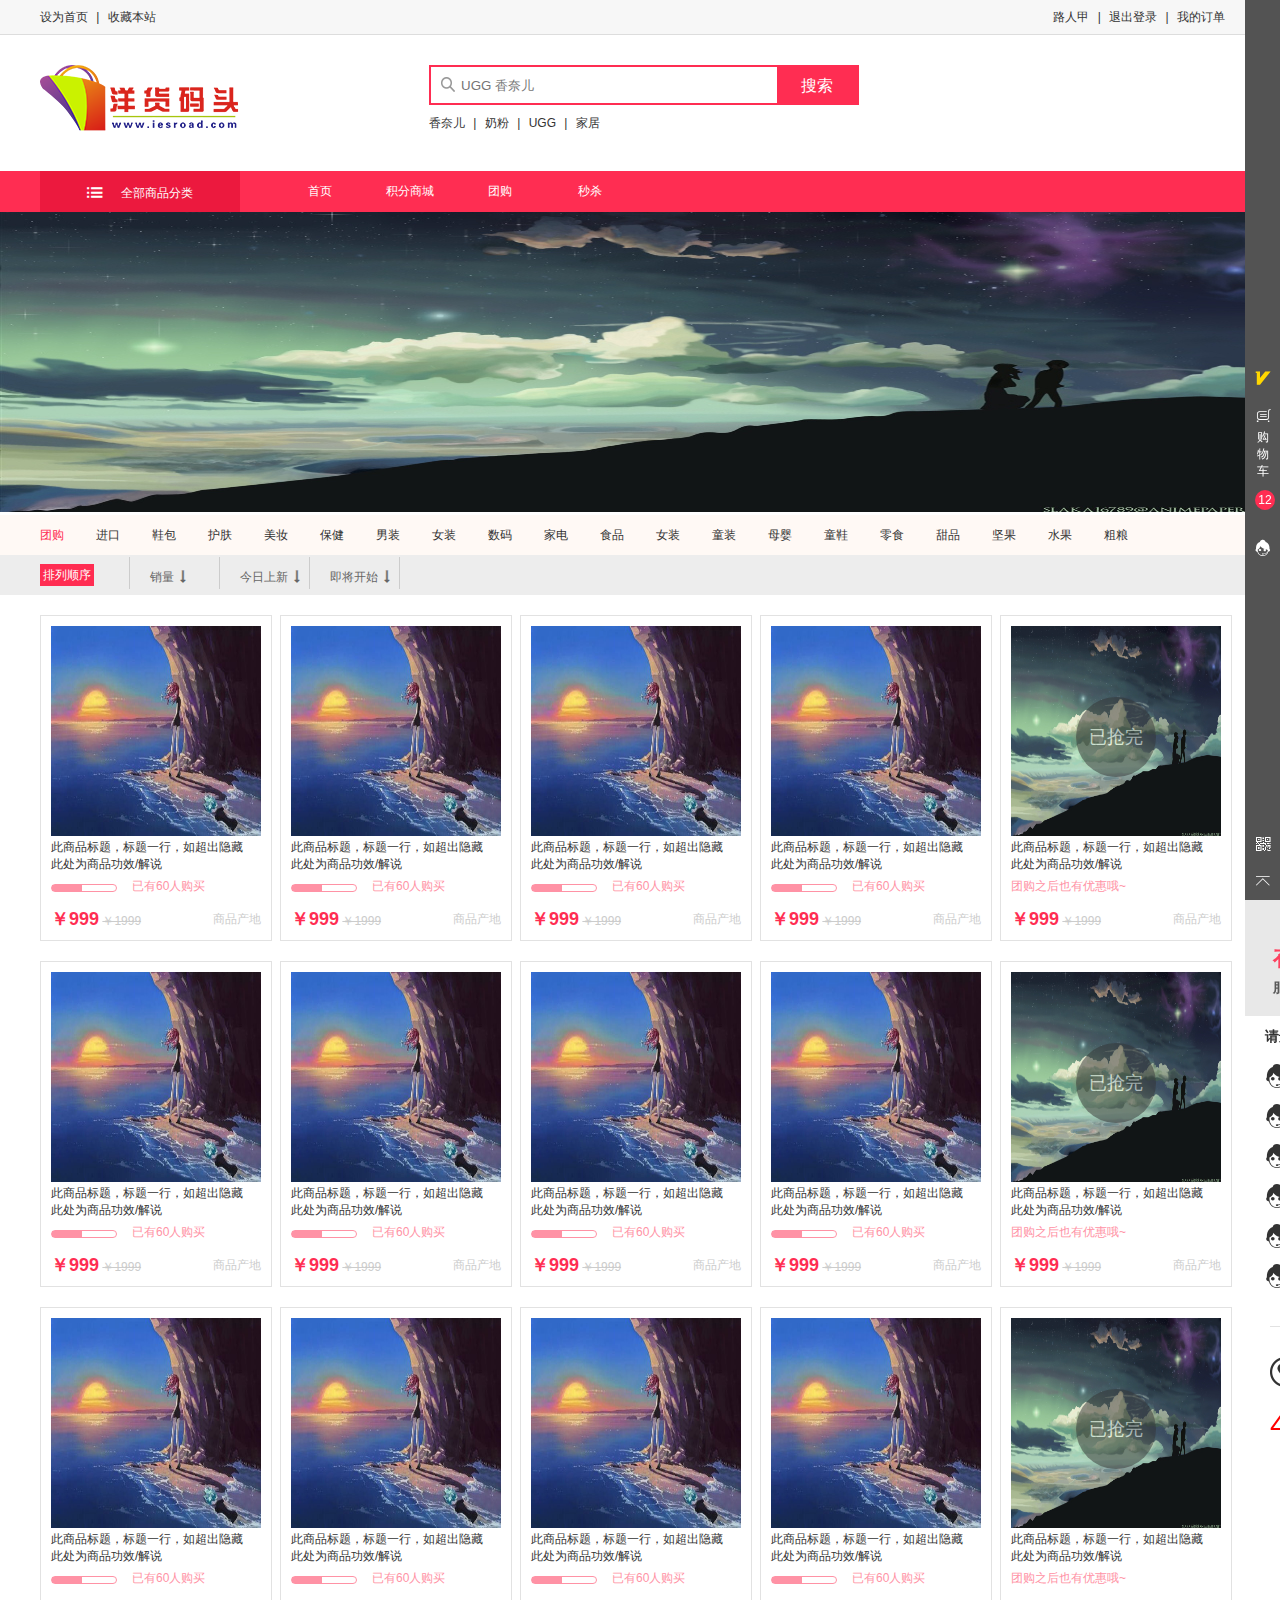
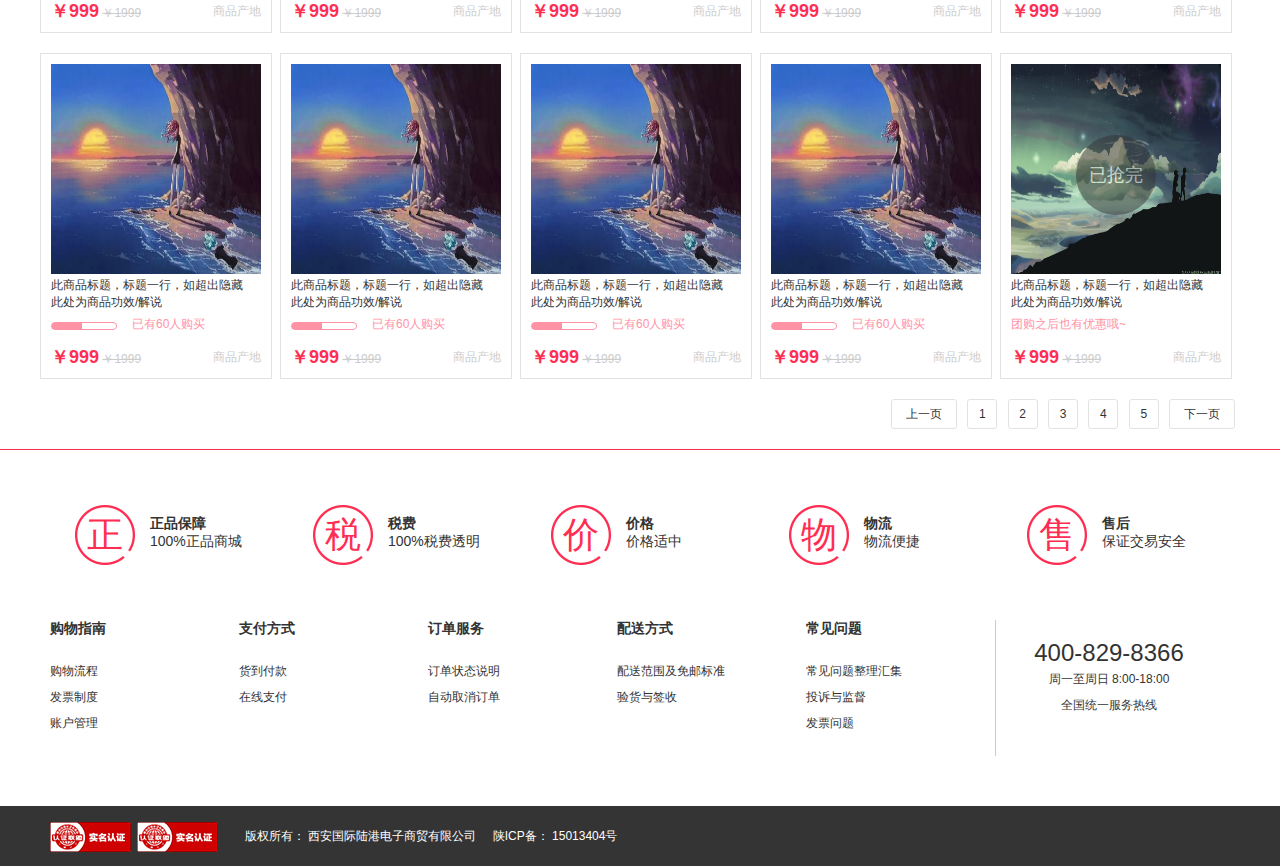
<file: yanghuomatou/groupBuy.html>
<!DOCTYPE html>
<html>
	<head>
		<meta charset="UTF-8">
		<title></title>
		<link rel="stylesheet" type="text/css" href="css/basic.css"/>
		<link rel="stylesheet" type="text/css" href="css/common.css"/>
		<link rel="stylesheet" type="text/css" href="css/public.css"/>
		<link rel="stylesheet" type="text/css" href="css/groupBuy.css"/>
		<link rel="stylesheet" type="text/css" href="icon-font/iconfont.css"/>
	</head>
	<body>
		<!--顶部导航-->
		<div class="header_nav bg_gray">
			<!--顶部导航内容-->
			<div class="content clearFix">
				<div class="float_L">
					<a href="index.html">设为首页</a>
					<span class="margin_LR_5">|</span>
					<a>收藏本站</a>
				</div>
				<div class="float_R rightcont">
					<a>路人甲</a>
					<span class="margin_LR_5">|</span>
					<a>退出登录</a>
					<span class="margin_LR_5">|</span>
					<a>我的订单</a>
				</div>
			</div>
		</div>
		
		<!--搜索-->
		<div class="search content margin_T_30">
			<!--logo-->
			<img class="float_L" src="img/logo.png" alt="加载失败" />
			<!--搜索框和搜索内容-->
			<div class="search_detail float_L">
				<!--搜索框-->
				<div class="search_box">
					<img class="search_ico" src="img/search.png"/>
					<input type="text" placeholder="UGG 香奈儿"/>
					<!--搜索按钮-->
					<a href="goodsLists.html" class="bg_mian textWhite float_R">搜索</a>
				</div>
			
				<!--搜索文字-->
				<div class="search_text margin_T_10">
					<a>香奈儿</a>
					<span class="margin_LR_5">|</span>
					<a>奶粉</a>
					<span class="margin_LR_5">|</span>
					<a>UGG</a>
					<span class="margin_LR_5">|</span>
					<a>家居</a>
				</div>
			</div>
		</div>
	
		<!--导航列表内容-->
		<div class="nav_content textWhite bg_mian margin_T_30">
			<!--全部商品分类-->
			<div class="content clearFix">
				<!--全部分类文本-->
				<div class="nav_classify float_L">
					<div class="main_nav text_center">
						<span class="iconfont icon-fenlei margin_R_15"></span>
						<span>全部商品分类</span>
					</div>
					<!--导航分类列表-->
					<ul class="classify-lists">
						<li>
							母婴用品
							<span class="iconfont icon-yousanjiao float_R"></span>
							
							<!--二级列表-->
							<div class="second_lists">
								<div class="second_content">
									<div class="second_lists_text float_L">
										<div class="lists_text_top">
											<p class="font_16">营养辅食</p>
										</div>
										<div class="lists_text_footer">
											<a>开衫</a>
											<span>|</span>
											<a>皮草</a>
											<span>|</span>
											<a>T恤</a>
											<span>|</span>
											<a>婚纱</a>
											<span>|</span>
											<a>风衣</a>
											<span>|</span>
											<a>毛衣</a>
											<span>|</span>
											<a>卫衣长裙</a>
											<span>|</span>
											<a>牛仔裤</a>
											<span>|</span>
											<a>连体裤</a>
											<span>|</span>
											<a>半身裙</a>
											<span>|</span>
											<a>打底裤休闲裤</a>
											<span>|</span>
											<a>背带裤</a>
										</div>
									</div>
									
										<div class="second_lists_text float_L">
										<div class="lists_text_top">
											<p class="font_16">洗护用品</p>
										</div>
										<div class="lists_text_footer">
											<a>开衫</a>
											<span>|</span>
											<a>皮草</a>
											<span>|</span>
											<a>T恤</a>
											<span>|</span>
											<a>婚纱</a>
											<span>|</span>
											<a>风衣</a>
											<span>|</span>
											<a>毛衣</a>
											<span>|</span>
											<a>卫衣长裙</a>
											<span>|</span>
											<a>牛仔裤</a>
											<span>|</span>
											<a>连体裤</a>
											<span>|</span>
											<a>半身裙</a>
											<span>|</span>
											<a>打底裤休闲裤</a>
											<span>|</span>
											<a>背带裤</a>
										</div>
									</div>
									
									<div class="second_lists_text float_L">
										<div class="lists_text_top">
											<p class="font_16">育儿用品</p>
										</div>
										<div class="lists_text_footer">
											<a>开衫</a>
											<span>|</span>
											<a>皮草</a>
											<span>|</span>
											<a>T恤</a>
											<span>|</span>
											<a>婚纱</a>
											<span>|</span>
											<a>风衣</a>
											<span>|</span>
											<a>毛衣</a>
											<span>|</span>
											<a>卫衣长裙</a>
											<span>|</span>
											<a>牛仔裤</a>
											<span>|</span>
											<a>连体裤</a>
											<span>|</span>
											<a>半身裙</a>
											<span>|</span>
											<a>打底裤休闲裤</a>
											<span>|</span>
											<a>背带裤</a>
										</div>
									</div>
									
									<div class="second_lists_text float_L">
										<div class="lists_text_top">
											<p class="font_16">尿裤湿巾</p>
										</div>
										<div class="lists_text_footer">
											<a>开衫</a>
											<span>|</span>
											<a>皮草</a>
											<span>|</span>
											<a>T恤</a>
											<span>|</span>
											<a>婚纱</a>
											<span>|</span>
											<a>风衣</a>
											<span>|</span>
											<a>毛衣</a>
											<span>|</span>
											<a>卫衣长裙</a>
											<span>|</span>
											<a>牛仔裤</a>
											<span>|</span>
											<a>连体裤</a>
											<span>|</span>
											<a>半身裙</a>
											<span>|</span>
											<a>打底裤休闲裤</a>
											<span>|</span>
											<a>背带裤</a>
										</div>
									</div>
									
									<div class="second_lists_text float_L">
										<div class="lists_text_top">
											<p class="font_16">童装童鞋</p>
										</div>
										<div class="lists_text_footer">
											<a>开衫</a>
											<span>|</span>
											<a>皮草</a>
											<span>|</span>
											<a>T恤</a>
											<span>|</span>
											<a>婚纱</a>
											<span>|</span>
											<a>风衣</a>
											<span>|</span>
											<a>毛衣</a>
											<span>|</span>
											<a>卫衣长裙</a>
											<span>|</span>
											<a>牛仔裤</a>
											<span>|</span>
											<a>连体裤</a>
											<span>|</span>
											<a>半身裙</a>
											<span>|</span>
											<a>打底裤休闲裤</a>
											<span>|</span>
											<a>背带裤</a>
										</div>
									</div>
									
								</div>
							</div>
						</li>
						<li>
							美容护肤
							<span class="iconfont icon-yousanjiao float_R"></span>
							<div class="second_lists">
								<div class="second_content">
									<div class="second_lists_text float_L">
										<div class="lists_text_top">
											<p class="font_16">营养辅食</p>
										</div>
										<div class="lists_text_footer">
											<a>开衫</a>
											<span>|</span>
											<a>皮草</a>
											<span>|</span>
											<a>T恤</a>
											<span>|</span>
											<a>婚纱</a>
											<span>|</span>
											<a>风衣</a>
											<span>|</span>
											<a>毛衣</a>
											<span>|</span>
											<a>卫衣长裙</a>
											<span>|</span>
											<a>牛仔裤</a>
											<span>|</span>
											<a>连体裤</a>
											<span>|</span>
											<a>半身裙</a>
											<span>|</span>
											<a>打底裤休闲裤</a>
											<span>|</span>
											<a>背带裤</a>
										</div>
									</div>
									
										<div class="second_lists_text float_L">
										<div class="lists_text_top">
											<p class="font_16">洗护用品</p>
										</div>
										<div class="lists_text_footer">
											<a>开衫</a>
											<span>|</span>
											<a>皮草</a>
											<span>|</span>
											<a>T恤</a>
											<span>|</span>
											<a>婚纱</a>
											<span>|</span>
											<a>风衣</a>
											<span>|</span>
											<a>毛衣</a>
											<span>|</span>
											<a>卫衣长裙</a>
											<span>|</span>
											<a>牛仔裤</a>
											<span>|</span>
											<a>连体裤</a>
											<span>|</span>
											<a>半身裙</a>
											<span>|</span>
											<a>打底裤休闲裤</a>
											<span>|</span>
											<a>背带裤</a>
										</div>
									</div>
									
									<div class="second_lists_text float_L">
										<div class="lists_text_top">
											<p class="font_16">育儿用品</p>
										</div>
										<div class="lists_text_footer">
											<a>开衫</a>
											<span>|</span>
											<a>皮草</a>
											<span>|</span>
											<a>T恤</a>
											<span>|</span>
											<a>婚纱</a>
											<span>|</span>
											<a>风衣</a>
											<span>|</span>
											<a>毛衣</a>
											<span>|</span>
											<a>卫衣长裙</a>
											<span>|</span>
											<a>牛仔裤</a>
											<span>|</span>
											<a>连体裤</a>
											<span>|</span>
											<a>半身裙</a>
											<span>|</span>
											<a>打底裤休闲裤</a>
											<span>|</span>
											<a>背带裤</a>
										</div>
									</div>
									
									<div class="second_lists_text float_L">
										<div class="lists_text_top">
											<p class="font_16">尿裤湿巾</p>
										</div>
										<div class="lists_text_footer">
											<a>开衫</a>
											<span>|</span>
											<a>皮草</a>
											<span>|</span>
											<a>T恤</a>
											<span>|</span>
											<a>婚纱</a>
											<span>|</span>
											<a>风衣</a>
											<span>|</span>
											<a>毛衣</a>
											<span>|</span>
											<a>卫衣长裙</a>
											<span>|</span>
											<a>牛仔裤</a>
											<span>|</span>
											<a>连体裤</a>
											<span>|</span>
											<a>半身裙</a>
											<span>|</span>
											<a>打底裤休闲裤</a>
											<span>|</span>
											<a>背带裤</a>
										</div>
									</div>
									
									<div class="second_lists_text float_L">
										<div class="lists_text_top">
											<p class="font_16">童装童鞋</p>
										</div>
										<div class="lists_text_footer">
											<a>开衫</a>
											<span>|</span>
											<a>皮草</a>
											<span>|</span>
											<a>T恤</a>
											<span>|</span>
											<a>婚纱</a>
											<span>|</span>
											<a>风衣</a>
											<span>|</span>
											<a>毛衣</a>
											<span>|</span>
											<a>卫衣长裙</a>
											<span>|</span>
											<a>牛仔裤</a>
											<span>|</span>
											<a>连体裤</a>
											<span>|</span>
											<a>半身裙</a>
											<span>|</span>
											<a>打底裤休闲裤</a>
											<span>|</span>
											<a>背带裤</a>
										</div>
									</div>
								</div>
							</div>
						</li>
						<li>
							生活家具
							<span class="iconfont icon-yousanjiao float_R"></span>
							<div class="second_lists">
								<div class="second_content">
									<div class="second_lists_text float_L">
										<div class="lists_text_top">
											<p class="font_16">营养辅食</p>
										</div>
										<div class="lists_text_footer">
											<a>开衫</a>
											<span>|</span>
											<a>皮草</a>
											<span>|</span>
											<a>T恤</a>
											<span>|</span>
											<a>婚纱</a>
											<span>|</span>
											<a>风衣</a>
											<span>|</span>
											<a>毛衣</a>
											<span>|</span>
											<a>卫衣长裙</a>
											<span>|</span>
											<a>牛仔裤</a>
											<span>|</span>
											<a>连体裤</a>
											<span>|</span>
											<a>半身裙</a>
											<span>|</span>
											<a>打底裤休闲裤</a>
											<span>|</span>
											<a>背带裤</a>
										</div>
									</div>
									
										<div class="second_lists_text float_L">
										<div class="lists_text_top">
											<p class="font_16">洗护用品</p>
										</div>
										<div class="lists_text_footer">
											<a>开衫</a>
											<span>|</span>
											<a>皮草</a>
											<span>|</span>
											<a>T恤</a>
											<span>|</span>
											<a>婚纱</a>
											<span>|</span>
											<a>风衣</a>
											<span>|</span>
											<a>毛衣</a>
											<span>|</span>
											<a>卫衣长裙</a>
											<span>|</span>
											<a>牛仔裤</a>
											<span>|</span>
											<a>连体裤</a>
											<span>|</span>
											<a>半身裙</a>
											<span>|</span>
											<a>打底裤休闲裤</a>
											<span>|</span>
											<a>背带裤</a>
										</div>
									</div>
									
									<div class="second_lists_text float_L">
										<div class="lists_text_top">
											<p class="font_16">育儿用品</p>
										</div>
										<div class="lists_text_footer">
											<a>开衫</a>
											<span>|</span>
											<a>皮草</a>
											<span>|</span>
											<a>T恤</a>
											<span>|</span>
											<a>婚纱</a>
											<span>|</span>
											<a>风衣</a>
											<span>|</span>
											<a>毛衣</a>
											<span>|</span>
											<a>卫衣长裙</a>
											<span>|</span>
											<a>牛仔裤</a>
											<span>|</span>
											<a>连体裤</a>
											<span>|</span>
											<a>半身裙</a>
											<span>|</span>
											<a>打底裤休闲裤</a>
											<span>|</span>
											<a>背带裤</a>
										</div>
									</div>
									
									<div class="second_lists_text float_L">
										<div class="lists_text_top">
											<p class="font_16">尿裤湿巾</p>
										</div>
										<div class="lists_text_footer">
											<a>开衫</a>
											<span>|</span>
											<a>皮草</a>
											<span>|</span>
											<a>T恤</a>
											<span>|</span>
											<a>婚纱</a>
											<span>|</span>
											<a>风衣</a>
											<span>|</span>
											<a>毛衣</a>
											<span>|</span>
											<a>卫衣长裙</a>
											<span>|</span>
											<a>牛仔裤</a>
											<span>|</span>
											<a>连体裤</a>
											<span>|</span>
											<a>半身裙</a>
											<span>|</span>
											<a>打底裤休闲裤</a>
											<span>|</span>
											<a>背带裤</a>
										</div>
									</div>
									
									<div class="second_lists_text float_L">
										<div class="lists_text_top">
											<p class="font_16">童装童鞋</p>
										</div>
										<div class="lists_text_footer">
											<a>开衫</a>
											<span>|</span>
											<a>皮草</a>
											<span>|</span>
											<a>T恤</a>
											<span>|</span>
											<a>婚纱</a>
											<span>|</span>
											<a>风衣</a>
											<span>|</span>
											<a>毛衣</a>
											<span>|</span>
											<a>卫衣长裙</a>
											<span>|</span>
											<a>牛仔裤</a>
											<span>|</span>
											<a>连体裤</a>
											<span>|</span>
											<a>半身裙</a>
											<span>|</span>
											<a>打底裤休闲裤</a>
											<span>|</span>
											<a>背带裤</a>
										</div>
									</div>
									
								</div>
							</div>
						</li>
						<li>
							休闲食品
							<span class="iconfont icon-yousanjiao float_R"></span>
							<div class="second_lists">
								<div class="second_content">
									<div class="second_lists_text float_L">
										<div class="lists_text_top">
											<p class="font_16">营养辅食</p>
										</div>
										<div class="lists_text_footer">
											<a>开衫</a>
											<span>|</span>
											<a>皮草</a>
											<span>|</span>
											<a>T恤</a>
											<span>|</span>
											<a>婚纱</a>
											<span>|</span>
											<a>风衣</a>
											<span>|</span>
											<a>毛衣</a>
											<span>|</span>
											<a>卫衣长裙</a>
											<span>|</span>
											<a>牛仔裤</a>
											<span>|</span>
											<a>连体裤</a>
											<span>|</span>
											<a>半身裙</a>
											<span>|</span>
											<a>打底裤休闲裤</a>
											<span>|</span>
											<a>背带裤</a>
										</div>
									</div>
									
										<div class="second_lists_text float_L">
										<div class="lists_text_top">
											<p class="font_16">洗护用品</p>
										</div>
										<div class="lists_text_footer">
											<a>开衫</a>
											<span>|</span>
											<a>皮草</a>
											<span>|</span>
											<a>T恤</a>
											<span>|</span>
											<a>婚纱</a>
											<span>|</span>
											<a>风衣</a>
											<span>|</span>
											<a>毛衣</a>
											<span>|</span>
											<a>卫衣长裙</a>
											<span>|</span>
											<a>牛仔裤</a>
											<span>|</span>
											<a>连体裤</a>
											<span>|</span>
											<a>半身裙</a>
											<span>|</span>
											<a>打底裤休闲裤</a>
											<span>|</span>
											<a>背带裤</a>
										</div>
									</div>
									
									<div class="second_lists_text float_L">
										<div class="lists_text_top">
											<p class="font_16">育儿用品</p>
										</div>
										<div class="lists_text_footer">
											<a>开衫</a>
											<span>|</span>
											<a>皮草</a>
											<span>|</span>
											<a>T恤</a>
											<span>|</span>
											<a>婚纱</a>
											<span>|</span>
											<a>风衣</a>
											<span>|</span>
											<a>毛衣</a>
											<span>|</span>
											<a>卫衣长裙</a>
											<span>|</span>
											<a>牛仔裤</a>
											<span>|</span>
											<a>连体裤</a>
											<span>|</span>
											<a>半身裙</a>
											<span>|</span>
											<a>打底裤休闲裤</a>
											<span>|</span>
											<a>背带裤</a>
										</div>
									</div>
									
									<div class="second_lists_text float_L">
										<div class="lists_text_top">
											<p class="font_16">尿裤湿巾</p>
										</div>
										<div class="lists_text_footer">
											<a>开衫</a>
											<span>|</span>
											<a>皮草</a>
											<span>|</span>
											<a>T恤</a>
											<span>|</span>
											<a>婚纱</a>
											<span>|</span>
											<a>风衣</a>
											<span>|</span>
											<a>毛衣</a>
											<span>|</span>
											<a>卫衣长裙</a>
											<span>|</span>
											<a>牛仔裤</a>
											<span>|</span>
											<a>连体裤</a>
											<span>|</span>
											<a>半身裙</a>
											<span>|</span>
											<a>打底裤休闲裤</a>
											<span>|</span>
											<a>背带裤</a>
										</div>
									</div>
									
									<div class="second_lists_text float_L">
										<div class="lists_text_top">
											<p class="font_16">童装童鞋</p>
										</div>
										<div class="lists_text_footer">
											<a>开衫</a>
											<span>|</span>
											<a>皮草</a>
											<span>|</span>
											<a>T恤</a>
											<span>|</span>
											<a>婚纱</a>
											<span>|</span>
											<a>风衣</a>
											<span>|</span>
											<a>毛衣</a>
											<span>|</span>
											<a>卫衣长裙</a>
											<span>|</span>
											<a>牛仔裤</a>
											<span>|</span>
											<a>连体裤</a>
											<span>|</span>
											<a>半身裙</a>
											<span>|</span>
											<a>打底裤休闲裤</a>
											<span>|</span>
											<a>背带裤</a>
										</div>
									</div>
									
								</div>
							</div>
						</li>
						<li>
							进口食品
							<span class="iconfont icon-yousanjiao float_R"></span>
							<div class="second_lists">
								<div class="second_content">
									<div class="second_lists_text float_L">
										<div class="lists_text_top">
											<p class="font_16">营养辅食</p>
										</div>
										<div class="lists_text_footer">
											<a>开衫</a>
											<span>|</span>
											<a>皮草</a>
											<span>|</span>
											<a>T恤</a>
											<span>|</span>
											<a>婚纱</a>
											<span>|</span>
											<a>风衣</a>
											<span>|</span>
											<a>毛衣</a>
											<span>|</span>
											<a>卫衣长裙</a>
											<span>|</span>
											<a>牛仔裤</a>
											<span>|</span>
											<a>连体裤</a>
											<span>|</span>
											<a>半身裙</a>
											<span>|</span>
											<a>打底裤休闲裤</a>
											<span>|</span>
											<a>背带裤</a>
										</div>
									</div>
									
										<div class="second_lists_text float_L">
										<div class="lists_text_top">
											<p class="font_16">洗护用品</p>
										</div>
										<div class="lists_text_footer">
											<a>开衫</a>
											<span>|</span>
											<a>皮草</a>
											<span>|</span>
											<a>T恤</a>
											<span>|</span>
											<a>婚纱</a>
											<span>|</span>
											<a>风衣</a>
											<span>|</span>
											<a>毛衣</a>
											<span>|</span>
											<a>卫衣长裙</a>
											<span>|</span>
											<a>牛仔裤</a>
											<span>|</span>
											<a>连体裤</a>
											<span>|</span>
											<a>半身裙</a>
											<span>|</span>
											<a>打底裤休闲裤</a>
											<span>|</span>
											<a>背带裤</a>
										</div>
									</div>
									
									<div class="second_lists_text float_L">
										<div class="lists_text_top">
											<p class="font_16">育儿用品</p>
										</div>
										<div class="lists_text_footer">
											<a>开衫</a>
											<span>|</span>
											<a>皮草</a>
											<span>|</span>
											<a>T恤</a>
											<span>|</span>
											<a>婚纱</a>
											<span>|</span>
											<a>风衣</a>
											<span>|</span>
											<a>毛衣</a>
											<span>|</span>
											<a>卫衣长裙</a>
											<span>|</span>
											<a>牛仔裤</a>
											<span>|</span>
											<a>连体裤</a>
											<span>|</span>
											<a>半身裙</a>
											<span>|</span>
											<a>打底裤休闲裤</a>
											<span>|</span>
											<a>背带裤</a>
										</div>
									</div>
									
									<div class="second_lists_text float_L">
										<div class="lists_text_top">
											<p class="font_16">尿裤湿巾</p>
										</div>
										<div class="lists_text_footer">
											<a>开衫</a>
											<span>|</span>
											<a>皮草</a>
											<span>|</span>
											<a>T恤</a>
											<span>|</span>
											<a>婚纱</a>
											<span>|</span>
											<a>风衣</a>
											<span>|</span>
											<a>毛衣</a>
											<span>|</span>
											<a>卫衣长裙</a>
											<span>|</span>
											<a>牛仔裤</a>
											<span>|</span>
											<a>连体裤</a>
											<span>|</span>
											<a>半身裙</a>
											<span>|</span>
											<a>打底裤休闲裤</a>
											<span>|</span>
											<a>背带裤</a>
										</div>
									</div>
									
									<div class="second_lists_text float_L">
										<div class="lists_text_top">
											<p class="font_16">童装童鞋</p>
										</div>
										<div class="lists_text_footer">
											<a>开衫</a>
											<span>|</span>
											<a>皮草</a>
											<span>|</span>
											<a>T恤</a>
											<span>|</span>
											<a>婚纱</a>
											<span>|</span>
											<a>风衣</a>
											<span>|</span>
											<a>毛衣</a>
											<span>|</span>
											<a>卫衣长裙</a>
											<span>|</span>
											<a>牛仔裤</a>
											<span>|</span>
											<a>连体裤</a>
											<span>|</span>
											<a>半身裙</a>
											<span>|</span>
											<a>打底裤休闲裤</a>
											<span>|</span>
											<a>背带裤</a>
										</div>
									</div>
									
								</div>
							</div>
						</li>
						<li>
							轻奢名品
							<span class="iconfont icon-yousanjiao float_R"></span>
							<div class="second_lists">
								<div class="second_content">
									<div class="second_lists_text float_L">
										<div class="lists_text_top">
											<p class="font_16">营养辅食</p>
										</div>
										<div class="lists_text_footer">
											<a>开衫</a>
											<span>|</span>
											<a>皮草</a>
											<span>|</span>
											<a>T恤</a>
											<span>|</span>
											<a>婚纱</a>
											<span>|</span>
											<a>风衣</a>
											<span>|</span>
											<a>毛衣</a>
											<span>|</span>
											<a>卫衣长裙</a>
											<span>|</span>
											<a>牛仔裤</a>
											<span>|</span>
											<a>连体裤</a>
											<span>|</span>
											<a>半身裙</a>
											<span>|</span>
											<a>打底裤休闲裤</a>
											<span>|</span>
											<a>背带裤</a>
										</div>
									</div>
									
										<div class="second_lists_text float_L">
										<div class="lists_text_top">
											<p class="font_16">洗护用品</p>
										</div>
										<div class="lists_text_footer">
											<a>开衫</a>
											<span>|</span>
											<a>皮草</a>
											<span>|</span>
											<a>T恤</a>
											<span>|</span>
											<a>婚纱</a>
											<span>|</span>
											<a>风衣</a>
											<span>|</span>
											<a>毛衣</a>
											<span>|</span>
											<a>卫衣长裙</a>
											<span>|</span>
											<a>牛仔裤</a>
											<span>|</span>
											<a>连体裤</a>
											<span>|</span>
											<a>半身裙</a>
											<span>|</span>
											<a>打底裤休闲裤</a>
											<span>|</span>
											<a>背带裤</a>
										</div>
									</div>
									
									<div class="second_lists_text float_L">
										<div class="lists_text_top">
											<p class="font_16">育儿用品</p>
										</div>
										<div class="lists_text_footer">
											<a>开衫</a>
											<span>|</span>
											<a>皮草</a>
											<span>|</span>
											<a>T恤</a>
											<span>|</span>
											<a>婚纱</a>
											<span>|</span>
											<a>风衣</a>
											<span>|</span>
											<a>毛衣</a>
											<span>|</span>
											<a>卫衣长裙</a>
											<span>|</span>
											<a>牛仔裤</a>
											<span>|</span>
											<a>连体裤</a>
											<span>|</span>
											<a>半身裙</a>
											<span>|</span>
											<a>打底裤休闲裤</a>
											<span>|</span>
											<a>背带裤</a>
										</div>
									</div>
									
									<div class="second_lists_text float_L">
										<div class="lists_text_top">
											<p class="font_16">尿裤湿巾</p>
										</div>
										<div class="lists_text_footer">
											<a>开衫</a>
											<span>|</span>
											<a>皮草</a>
											<span>|</span>
											<a>T恤</a>
											<span>|</span>
											<a>婚纱</a>
											<span>|</span>
											<a>风衣</a>
											<span>|</span>
											<a>毛衣</a>
											<span>|</span>
											<a>卫衣长裙</a>
											<span>|</span>
											<a>牛仔裤</a>
											<span>|</span>
											<a>连体裤</a>
											<span>|</span>
											<a>半身裙</a>
											<span>|</span>
											<a>打底裤休闲裤</a>
											<span>|</span>
											<a>背带裤</a>
										</div>
									</div>
									
									<div class="second_lists_text float_L">
										<div class="lists_text_top">
											<p class="font_16">童装童鞋</p>
										</div>
										<div class="lists_text_footer">
											<a>开衫</a>
											<span>|</span>
											<a>皮草</a>
											<span>|</span>
											<a>T恤</a>
											<span>|</span>
											<a>婚纱</a>
											<span>|</span>
											<a>风衣</a>
											<span>|</span>
											<a>毛衣</a>
											<span>|</span>
											<a>卫衣长裙</a>
											<span>|</span>
											<a>牛仔裤</a>
											<span>|</span>
											<a>连体裤</a>
											<span>|</span>
											<a>半身裙</a>
											<span>|</span>
											<a>打底裤休闲裤</a>
											<span>|</span>
											<a>背带裤</a>
										</div>
									</div>
									
								</div>
							</div>
						</li>
					</ul>
				</div>
				<!--导航列表-->
				<div class="detai_list float_L">
					<ul class="nav_lists">
						<li><a href="index.html">首页</a></li>
						<li><a href="creditsExchange.html">积分商城</a></li>
						<li><a href="#">团购</a></li>
						<li><a href="secondsKill.html">秒杀</a></li>
					</ul>
				</div>
			</div>
		</div>
		
		<!--内容开始-->
		<!--背景图-->
		<div class="bgImg">
			<img src="img/four.jpg"/>
		</div>
		
		<!--商品导航列表开始-->
		<div class="buylist">
			<ul class="content nav-Lists clearFix">
				<li class="nav-list"><a href="#">团购</a></li>
				<li><a href="#">进口</a></li>
				<li><a href="#">鞋包</a></li>
				<li><a href="#">护肤</a></li>
				<li><a href="#">美妆</a></li>
				<li><a href="#">保健</a></li>
				<li><a href="#">男装</a></li>
				<li><a href="#">女装</a></li>
				<li><a href="#">数码</a></li>
				<li><a href="#">家电</a></li>
				<li><a href="#">食品</a></li>
				<li><a href="#">女装</a></li>
				<li><a href="#">童装</a></li>
				<li><a href="#">母婴</a></li>
				<li><a href="#">童鞋</a></li>
				<li><a href="#">零食</a></li>
				<li><a href="#">甜品</a></li>
				<li><a href="#">坚果</a></li>
				<li><a href="#">水果</a></li>
				<li><a href="#">粗粮</a></li>
			</ul>
		</div>	
		<!--商品导航列表结束-->
		
		<!--上新提示开始-->
		<div class="refreshList">
			<div class="newRecom content">
				<!--左-->
				<ul class="newTips">
					<li>
						<a>排列顺序</a>
					</li>
					<li>
						销量
						<span class="iconfont icon-xia--jiantou tetx_weight"></span>
					</li>
					<li>
						今日上新
						<span class="iconfont icon-xia--jiantou tetx_weight"></span>
					</li>
					<li>
						即将开始
						<span class="iconfont icon-xia--jiantou tetx_weight"></span>
					</li>
				</ul>
				<!--右-->
			</div>
		</div>
		<!--上新提示结束-->
		
		<!--商品开始-->
		<div class="gtoup_lists content clearFix">
			<!--商品1-->
			<div class="group_list float_L">
				<div class="group_list_Img">
					<img src="detImg/o.jpg"/>
				</div>
				<div class="text_ellipsis">此商品标题，标题一行，如超出隐藏</div>
				<div>此处为商品功效/解说</div>
				<div class="buyExp clearFix">
					<div class="buyPro float_L">
						<div class="innerPro"></div>
					</div>
					<div class="float_L padding_L_5">已有60人购买</div>
				</div>
				<div class="detailPrice">
					<span class="tetx_weight text_Main font_18">￥999</span>
					<span class="text-ccc Line-Through">￥1999</span>
					<span class="text-ccc float_R">商品产地</span>
				</div>
				<!--鼠标移动效果-->
				<div class="mouveCover"></div>
				<div class="groupNow">立即团购</div>
			</div>
			<!--商品2-->
			<div class="group_list float_L">
				<div class="group_list_Img">
					<img src="detImg/o.jpg"/>
				</div>
				<div class="text_ellipsis">此商品标题，标题一行，如超出隐藏</div>
				<div>此处为商品功效/解说</div>
				<div class="buyExp clearFix">
					<div class="buyPro float_L">
						<div class="innerPro"></div>
					</div>
					<div class="float_L padding_L_5">已有60人购买</div>
				</div>
				<div class="detailPrice">
					<span class="tetx_weight text_Main font_18">￥999</span>
					<span class="text-ccc Line-Through">￥1999</span>
					<span class="text-ccc float_R">商品产地</span>
				</div>
				<!--鼠标移动效果-->
				<div class="mouveCover"></div>
				<div class="groupNow">立即团购</div>
			</div>
			<!--商品3-->
			<div class="group_list float_L">
				<div class="group_list_Img">
					<img src="detImg/o.jpg"/>
				</div>
				<div class="text_ellipsis">此商品标题，标题一行，如超出隐藏</div>
				<div>此处为商品功效/解说</div>
				<div class="buyExp clearFix">
					<div class="buyPro float_L">
						<div class="innerPro"></div>
					</div>
					<div class="float_L padding_L_5">已有60人购买</div>
				</div>
				<div class="detailPrice">
					<span class="tetx_weight text_Main font_18">￥999</span>
					<span class="text-ccc Line-Through">￥1999</span>
					<span class="text-ccc float_R">商品产地</span>
				</div>
				<!--鼠标移动效果-->
				<div class="mouveCover"></div>
				<div class="groupNow">立即团购</div>
			</div>
			<!--商品4-->
			<div class="group_list float_L">
				<div class="group_list_Img">
					<img src="detImg/o.jpg"/>
				</div>
				<div class="text_ellipsis">此商品标题，标题一行，如超出隐藏</div>
				<div>此处为商品功效/解说</div>
				<div class="buyExp clearFix">
					<div class="buyPro float_L">
						<div class="innerPro"></div>
					</div>
					<div class="float_L padding_L_5">已有60人购买</div>
				</div>
				<div class="detailPrice">
					<span class="tetx_weight text_Main font_18">￥999</span>
					<span class="text-ccc Line-Through">￥1999</span>
					<span class="text-ccc float_R">商品产地</span>
				</div>
				<!--鼠标移动效果-->
				<div class="mouveCover"></div>
				<div class="groupNow">立即团购</div>
			</div>
			<!--商品5-->
			<div class="group_list float_L">
				<div class="group_list_Img">
					<img src="img/four.jpg"/>
				</div>
				<div class="text_ellipsis">此商品标题，标题一行，如超出隐藏</div>
				<div>此处为商品功效/解说</div>
				<div class="buyExp">团购之后也有优惠哦~</div>
				<div class="detailPrice">
					<span class="tetx_weight text_Main font_18">￥999</span>
					<span class="text-ccc Line-Through">￥1999</span>
					<span class="text-ccc float_R">商品产地</span>
				</div>
				<div class="overGroup font_18">已抢完</div>
			</div>
			
			<!--商品1-->
			<div class="group_list float_L">
				<div class="group_list_Img">
					<img src="detImg/o.jpg"/>
				</div>
				<div class="text_ellipsis">此商品标题，标题一行，如超出隐藏</div>
				<div>此处为商品功效/解说</div>
				<div class="buyExp clearFix">
					<div class="buyPro float_L">
						<div class="innerPro"></div>
					</div>
					<div class="float_L padding_L_5">已有60人购买</div>
				</div>
				<div class="detailPrice">
					<span class="tetx_weight text_Main font_18">￥999</span>
					<span class="text-ccc Line-Through">￥1999</span>
					<span class="text-ccc float_R">商品产地</span>
				</div>
				<!--鼠标移动效果-->
				<div class="mouveCover"></div>
				<div class="groupNow">立即团购</div>
			</div>
			<!--商品2-->
			<div class="group_list float_L">
				<div class="group_list_Img">
					<img src="detImg/o.jpg"/>
				</div>
				<div class="text_ellipsis">此商品标题，标题一行，如超出隐藏</div>
				<div>此处为商品功效/解说</div>
				<div class="buyExp clearFix">
					<div class="buyPro float_L">
						<div class="innerPro"></div>
					</div>
					<div class="float_L padding_L_5">已有60人购买</div>
				</div>
				<div class="detailPrice">
					<span class="tetx_weight text_Main font_18">￥999</span>
					<span class="text-ccc Line-Through">￥1999</span>
					<span class="text-ccc float_R">商品产地</span>
				</div>
				<!--鼠标移动效果-->
				<div class="mouveCover"></div>
				<div class="groupNow">立即团购</div>
			</div>
			<!--商品3-->
			<div class="group_list float_L">
				<div class="group_list_Img">
					<img src="detImg/o.jpg"/>
				</div>
				<div class="text_ellipsis">此商品标题，标题一行，如超出隐藏</div>
				<div>此处为商品功效/解说</div>
				<div class="buyExp clearFix">
					<div class="buyPro float_L">
						<div class="innerPro"></div>
					</div>
					<div class="float_L padding_L_5">已有60人购买</div>
				</div>
				<div class="detailPrice">
					<span class="tetx_weight text_Main font_18">￥999</span>
					<span class="text-ccc Line-Through">￥1999</span>
					<span class="text-ccc float_R">商品产地</span>
				</div>
				<!--鼠标移动效果-->
				<div class="mouveCover"></div>
				<div class="groupNow">立即团购</div>
			</div>
			<!--商品4-->
			<div class="group_list float_L">
				<div class="group_list_Img">
					<img src="detImg/o.jpg"/>
				</div>
				<div class="text_ellipsis">此商品标题，标题一行，如超出隐藏</div>
				<div>此处为商品功效/解说</div>
				<div class="buyExp clearFix">
					<div class="buyPro float_L">
						<div class="innerPro"></div>
					</div>
					<div class="float_L padding_L_5">已有60人购买</div>
				</div>
				<div class="detailPrice">
					<span class="tetx_weight text_Main font_18">￥999</span>
					<span class="text-ccc Line-Through">￥1999</span>
					<span class="text-ccc float_R">商品产地</span>
				</div>
				<!--鼠标移动效果-->
				<div class="mouveCover"></div>
				<div class="groupNow">立即团购</div>
			</div>
			<!--商品5-->
			<div class="group_list float_L">
				<div class="group_list_Img">
					<img src="img/four.jpg"/>
				</div>
				<div class="text_ellipsis">此商品标题，标题一行，如超出隐藏</div>
				<div>此处为商品功效/解说</div>
				<div class="buyExp">团购之后也有优惠哦~</div>
				<div class="detailPrice">
					<span class="tetx_weight text_Main font_18">￥999</span>
					<span class="text-ccc Line-Through">￥1999</span>
					<span class="text-ccc float_R">商品产地</span>
				</div>
				<div class="overGroup font_18">已抢完</div>
			</div>
			
			<!--商品1-->
			<div class="group_list float_L">
				<div class="group_list_Img">
					<img src="detImg/o.jpg"/>
				</div>
				<div class="text_ellipsis">此商品标题，标题一行，如超出隐藏</div>
				<div>此处为商品功效/解说</div>
				<div class="buyExp clearFix">
					<div class="buyPro float_L">
						<div class="innerPro"></div>
					</div>
					<div class="float_L padding_L_5">已有60人购买</div>
				</div>
				<div class="detailPrice">
					<span class="tetx_weight text_Main font_18">￥999</span>
					<span class="text-ccc Line-Through">￥1999</span>
					<span class="text-ccc float_R">商品产地</span>
				</div>
				<!--鼠标移动效果-->
				<div class="mouveCover"></div>
				<div class="groupNow">立即团购</div>
			</div>
			<!--商品2-->
			<div class="group_list float_L">
				<div class="group_list_Img">
					<img src="detImg/o.jpg"/>
				</div>
				<div class="text_ellipsis">此商品标题，标题一行，如超出隐藏</div>
				<div>此处为商品功效/解说</div>
				<div class="buyExp clearFix">
					<div class="buyPro float_L">
						<div class="innerPro"></div>
					</div>
					<div class="float_L padding_L_5">已有60人购买</div>
				</div>
				<div class="detailPrice">
					<span class="tetx_weight text_Main font_18">￥999</span>
					<span class="text-ccc Line-Through">￥1999</span>
					<span class="text-ccc float_R">商品产地</span>
				</div>
				<!--鼠标移动效果-->
				<div class="mouveCover"></div>
				<div class="groupNow">立即团购</div>
			</div>
			<!--商品3-->
			<div class="group_list float_L">
				<div class="group_list_Img">
					<img src="detImg/o.jpg"/>
				</div>
				<div class="text_ellipsis">此商品标题，标题一行，如超出隐藏</div>
				<div>此处为商品功效/解说</div>
				<div class="buyExp clearFix">
					<div class="buyPro float_L">
						<div class="innerPro"></div>
					</div>
					<div class="float_L padding_L_5">已有60人购买</div>
				</div>
				<div class="detailPrice">
					<span class="tetx_weight text_Main font_18">￥999</span>
					<span class="text-ccc Line-Through">￥1999</span>
					<span class="text-ccc float_R">商品产地</span>
				</div>
				<!--鼠标移动效果-->
				<div class="mouveCover"></div>
				<div class="groupNow">立即团购</div>
			</div>
			<!--商品4-->
			<div class="group_list float_L">
				<div class="group_list_Img">
					<img src="detImg/o.jpg"/>
				</div>
				<div class="text_ellipsis">此商品标题，标题一行，如超出隐藏</div>
				<div>此处为商品功效/解说</div>
				<div class="buyExp clearFix">
					<div class="buyPro float_L">
						<div class="innerPro"></div>
					</div>
					<div class="float_L padding_L_5">已有60人购买</div>
				</div>
				<div class="detailPrice">
					<span class="tetx_weight text_Main font_18">￥999</span>
					<span class="text-ccc Line-Through">￥1999</span>
					<span class="text-ccc float_R">商品产地</span>
				</div>
				<!--鼠标移动效果-->
				<div class="mouveCover"></div>
				<div class="groupNow">立即团购</div>
			</div>
			<!--商品5-->
			<div class="group_list float_L">
				<div class="group_list_Img">
					<img src="img/four.jpg"/>
				</div>
				<div class="text_ellipsis">此商品标题，标题一行，如超出隐藏</div>
				<div>此处为商品功效/解说</div>
				<div class="buyExp">团购之后也有优惠哦~</div>
				<div class="detailPrice">
					<span class="tetx_weight text_Main font_18">￥999</span>
					<span class="text-ccc Line-Through">￥1999</span>
					<span class="text-ccc float_R">商品产地</span>
				</div>
				<div class="overGroup font_18">已抢完</div>
			</div>
			
			<!--商品1-->
			<div class="group_list float_L">
				<div class="group_list_Img">
					<img src="detImg/o.jpg"/>
				</div>
				<div class="text_ellipsis">此商品标题，标题一行，如超出隐藏</div>
				<div>此处为商品功效/解说</div>
				<div class="buyExp clearFix">
					<div class="buyPro float_L">
						<div class="innerPro"></div>
					</div>
					<div class="float_L padding_L_5">已有60人购买</div>
				</div>
				<div class="detailPrice">
					<span class="tetx_weight text_Main font_18">￥999</span>
					<span class="text-ccc Line-Through">￥1999</span>
					<span class="text-ccc float_R">商品产地</span>
				</div>
				<!--鼠标移动效果-->
				<div class="mouveCover"></div>
				<div class="groupNow">立即团购</div>
			</div>
			<!--商品2-->
			<div class="group_list float_L">
				<div class="group_list_Img">
					<img src="detImg/o.jpg"/>
				</div>
				<div class="text_ellipsis">此商品标题，标题一行，如超出隐藏</div>
				<div>此处为商品功效/解说</div>
				<div class="buyExp clearFix">
					<div class="buyPro float_L">
						<div class="innerPro"></div>
					</div>
					<div class="float_L padding_L_5">已有60人购买</div>
				</div>
				<div class="detailPrice">
					<span class="tetx_weight text_Main font_18">￥999</span>
					<span class="text-ccc Line-Through">￥1999</span>
					<span class="text-ccc float_R">商品产地</span>
				</div>
				<!--鼠标移动效果-->
				<div class="mouveCover"></div>
				<div class="groupNow">立即团购</div>
			</div>
			<!--商品3-->
			<div class="group_list float_L">
				<div class="group_list_Img">
					<img src="detImg/o.jpg"/>
				</div>
				<div class="text_ellipsis">此商品标题，标题一行，如超出隐藏</div>
				<div>此处为商品功效/解说</div>
				<div class="buyExp clearFix">
					<div class="buyPro float_L">
						<div class="innerPro"></div>
					</div>
					<div class="float_L padding_L_5">已有60人购买</div>
				</div>
				<div class="detailPrice">
					<span class="tetx_weight text_Main font_18">￥999</span>
					<span class="text-ccc Line-Through">￥1999</span>
					<span class="text-ccc float_R">商品产地</span>
				</div>
				<!--鼠标移动效果-->
				<div class="mouveCover"></div>
				<div class="groupNow">立即团购</div>
			</div>
			<!--商品4-->
			<div class="group_list float_L">
				<div class="group_list_Img">
					<img src="detImg/o.jpg"/>
				</div>
				<div class="text_ellipsis">此商品标题，标题一行，如超出隐藏</div>
				<div>此处为商品功效/解说</div>
				<div class="buyExp clearFix">
					<div class="buyPro float_L">
						<div class="innerPro"></div>
					</div>
					<div class="float_L padding_L_5">已有60人购买</div>
				</div>
				<div class="detailPrice">
					<span class="tetx_weight text_Main font_18">￥999</span>
					<span class="text-ccc Line-Through">￥1999</span>
					<span class="text-ccc float_R">商品产地</span>
				</div>
				<!--鼠标移动效果-->
				<div class="mouveCover"></div>
				<div class="groupNow">立即团购</div>
			</div>
			<!--商品5-->
			<div class="group_list float_L">
				<div class="group_list_Img">
					<img src="img/four.jpg"/>
				</div>
				<div class="text_ellipsis">此商品标题，标题一行，如超出隐藏</div>
				<div>此处为商品功效/解说</div>
				<div class="buyExp">团购之后也有优惠哦~</div>
				<div class="detailPrice">
					<span class="tetx_weight text_Main font_18">￥999</span>
					<span class="text-ccc Line-Through">￥1999</span>
					<span class="text-ccc float_R">商品产地</span>
				</div>
				<div class="overGroup font_18">已抢完</div>
			</div>
			<!--翻页按钮-->
			<div class="btns float_R">
				<a class="preChange">上一页</a>
				<a>1</a>
				<a>2</a>
				<a>3</a>
				<a>4</a>
				<a>5</a>
				<a class="nextChange">下一页</a>
			</div>
		</div>
		<!--商品结束-->
			
		<!--内容结束-->
		
		<!--侧边栏-->
		<div class="sidebar">
			
			<!--控件列表-->
			<div class="sidebar sidebar_panel">
				<!--控件位置-->
				<div class="aside_bar">
					
					<ul class="sidebar_detail">
						<li class="members">
							<span class="iconfont icon-huiyuan1"></span>
							<div class="member_center">会员中心</div>
						</li>
						<li class="members slide_cont slide_cont_carts">
							<span class="iconfont icon-icon1"></span>
							<p class="padding_T_5">购</p>
							<p>物</p>
							<p>车</p>
							<div class="select_num">12</div>
						</li>
						<li class="members slide_cont slide_cont_service">
							<span class="iconfont icon-kefu" style="none"></span>
							<div class="member_center" style="none">在线客服</div>
						</li>
					</ul>
				</div>
				
				
				<!--二维码-->
				<ul class="sidebar_detail sidebar_coder">
					<li class="coder">
						<span class="iconfont icon-erweima"></span>
						<div class="coder_img">
							<img src="img/Koala.jpg"/>
						</div>
					</li>
					<li class="sidebar_detail coder">
						<div class="iconfont icon-huidaodingbu scrollTop"></div>
					</li>
				</ul>
			</div>

			<!--滑动效果，比如购物车、客服消息等-->
			<div class="asideslide">
				<!--购物车展开内容-->
				<div class="asideslide_carts">
					<div class="asideslide_shoppingcart">
						<span class="iconfont icon-icon1"></span>
						<span class="buy_goods">购物车</span>
					</div>
				
					<ul class="clearFix">
						<li class="shopping_goods_cont">
							<img src="img/model_img.png" />
							<div class="goods_cont_explain float_L">实物商品标题实物商品标题实物商品标题实物商品标题</div>
							<span class="detail_price">999.00</span>
							<span class="delete_goods"><a>删除</a></span>
						</li>
						<li class="shopping_goods_cont">
							<img src="img/model_img.png" />
							<div class="goods_cont_explain float_L">实物商品标题实物商品标题实物商品标题实物商品标题</div>
							<span class="detail_price">999.00</span>
							<span class="delete_goods"><a>删除</a></span>
						</li>
					</ul>
					<div class="carts_priceplus">
						<div class="going_buy">
							<p>共2件商品，总计：<span>￥520.00</span></p>
							<div class="pay_for">
								<a href="shoppingCart.html">去购物车结算</a>
							</div>
						</div>
					</div>
				</div>
				<!--客服展开内容-->
				<div class="customer_service">
					<div class="customer_service_online">
						<h3 class="font_24">在线客服</h3>
						<h4 class="font_14">服务时间：09:00-18:00</h4>
					</div>
					<ul class="server_num">
						<li>请选择您要咨询的内容</li>
						<li>
							<span class="person iconfont icon-kefu"></span>
							<span class="detail_person">在线客服01</span>
						</li>
						<li>
							<span class="person iconfont icon-kefu"></span>
							<span class="detail_person">在线客服02</span>
						</li>
						<li>
							<span class="person iconfont icon-kefu"></span>
							<span class="detail_person">在线客服03</span>
						</li>
						
						<li>
							<span class="person iconfont icon-kefu"></span>
							<span class="detail_person">在线客服04</span>
						</li>
						<li>
							<span class="person iconfont icon-kefu"></span>
							<span class="detail_person">在线客服05</span>
						</li>
						<li>
							<span class="person iconfont icon-kefu"></span>
							<span class="detail_person">在线客服06</span>
						</li>
					</ul>
					<div class="TelPhone">
						<div class="TelPhone_num clearFix">
							<img class="float_L" src="img/tel.png"/>
							<div class="specialTel float_L margin_L_10">
								<p class="font_18 specialNum">400专线</p>
								<p>周一至周日9:00-18:00</p>
							</div>
						</div>
						<div class="bottomNum">
								400-829-8366
						</div>
					</div>
				</div>
			</div>
		</div>
		
		<!--底部-->
		<div class="footer margin_T_20">
			<div class="footer_content content">
				<!--底部上-->
				<div class="footer_content_top clearFix">
					<ul>
						<li>
							<span class="float_L safety_explain">正</span>
							<!--<img class="float_L" src="img/foot_img1.png"/>-->
							<div class="explain_txt float_L">
								<p>正品保障</p>
								<span class="font_14">100%正品商城</span>
							</div>
						</li>
						<li>
							<span class="float_L safety_explain">税</span>
							<!--<img class="float_L" src="img/foot_img2.png"/>-->
							<div class="explain_txt float_L">
								<p>税费</p>
								<span class="font_14">100%税费透明</span>
							</div>
						</li>
						<li>
							<span class="float_L safety_explain">价</span>
							<!--<img class="float_L" src="img/foot_img3.png"/>-->
							<div class="explain_txt float_L">
								<p>价格</p>
								<span class="font_14">价格适中</span>
							</div>
						</li>
						<li>
							<span class="float_L safety_explain">物</span>
							<!--<img class="float_L" src="img/foot_img4.png"/>-->
							<div class="explain_txt float_L">
								<p>物流</p>
								<span class="font_14">物流便捷</span>
							</div>
						</li>
						<li>
							<span class="float_L safety_explain">售</span>
							<!--<img class="float_L" src="img/foot_img5.png"/>-->
							<div class="explain_txt float_L">
								<p>售后</p>
								<span class="font_14">保证交易安全</span>
							</div>
						</li>
					</ul>
				</div>
				
				<!--底部下-->
				<div class="footer_content_bottom clearFix">
					<!--底部下左部分-->
					<div class="content_bottom_left float_L">
						<ul class="txt_lists">
							<li>
								<p class="first">购物指南</p>
								<div class="txt_lists_space margin_T_20">
									<p class="other">购物流程</p>
									<p class="other">发票制度</p>
									<p class="other">账户管理</p>
								</div>
							</li>
							<li>
								<p class="first">支付方式</p>
								<div class="txt_lists_space margin_T_20">
									<p class="other">货到付款</p>
									<p class="other">在线支付</p>
								</div>	
							</li>
							<li>
								<p class="first">订单服务</p>
								<div class="txt_lists_space margin_T_20">
									<p class="other">订单状态说明</p>
									<p class="other">自动取消订单</p>
								</div>
							</li>
							<li>
								<p class="first">配送方式</p>
								<div class="txt_lists_space margin_T_20">
									<p class="other">配送范围及免邮标准</p>
									<p class="other">验货与签收</p>
								</div>
							</li>
							<li>
								<p class="first">常见问题</p>
								<div class="txt_lists_space margin_T_20">
									<p class="other">常见问题整理汇集</p>
									<p class="other">投诉与监督</p>
									<p class="other">发票问题</p>
								</div>
							</li>
						</ul>
					</div>
					
					<!--底部下右部分-->
					
					<div class="content_bottom_right float_L">
						<div class="bottom_txt margin_T_10">
							<p class="Tel_num">400-829-8366</p>
							<p>周一至周日&nbsp;8:00-18:00</p>
							<p>全国统一服务热线</p>
						</div>
					</div>
				</div>
			</div>
			
			<div class="downmost">
				<div class="content">
					<span class="foot_logo">
						<img src="img/foot_logo.png"/>
						<img src="img/foot_logo.png"/>
					</span>
					<span class="textWhite copyright">版权所有： 西安国际陆港电子商贸有限公司&nbsp;&nbsp;&nbsp;&nbsp;&nbsp;陕ICP备： 15013404号</span>
				</div>
			</div>
		</div>

	</body>
	<script src="js/basic.js"></script>
	<script src="js/jquery-2.1.0.js" ></script>
	<script src="js/vipCenter.js"></script>
</html>
</file>
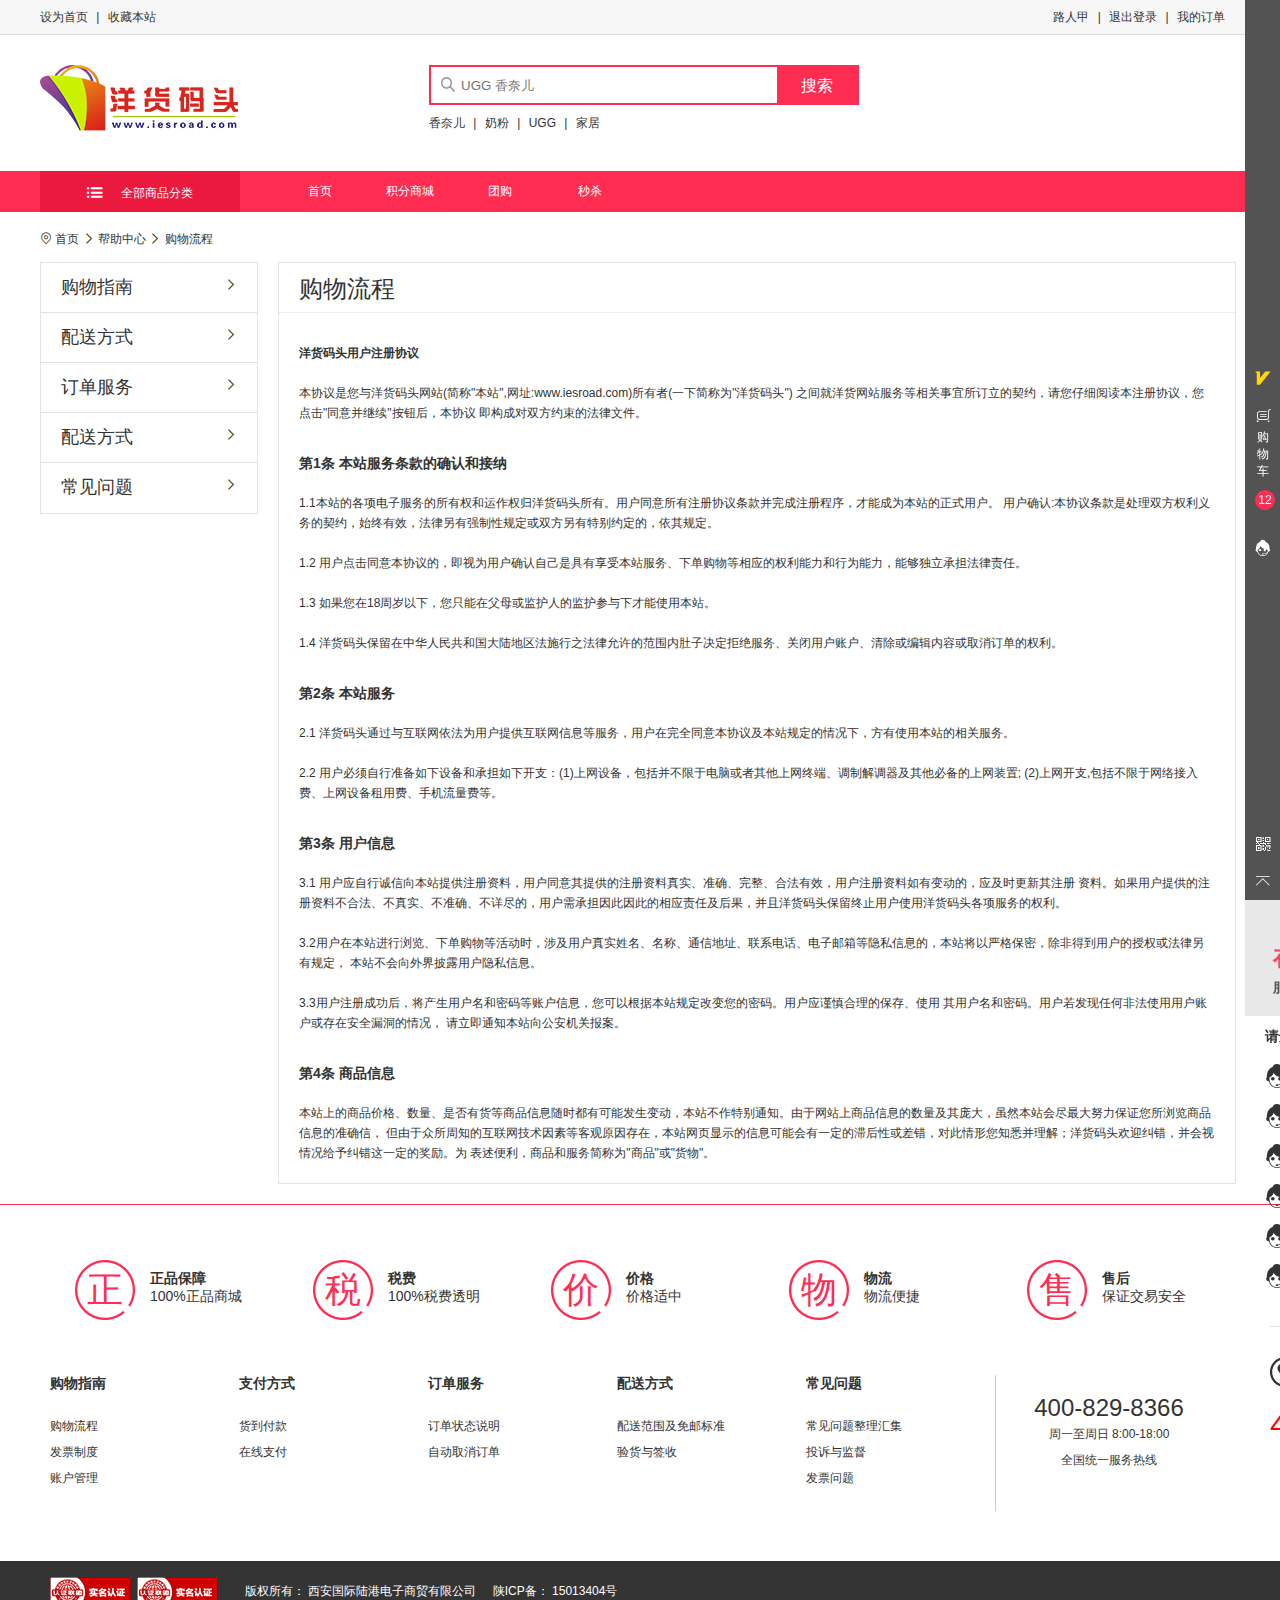
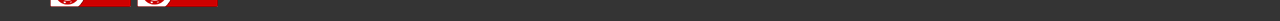
<file: yanghuomatou/helpCenter.html>
<!DOCTYPE html>
<html>
	<head>
		<meta charset="UTF-8">
		<title></title>
		<link rel="stylesheet" type="text/css" href="css/basic.css"/>
		<link rel="stylesheet" type="text/css" href="css/common.css"/>
		<link rel="stylesheet" type="text/css" href="css/public.css"/>
		<link rel="stylesheet" type="text/css" href="css/helpCenter.css"/>
		<link rel="stylesheet" type="text/css" href="icon-font/iconfont.css"/>
	</head>
	<body>
		<!--顶部导航-->
		<div class="header_nav bg_gray">
			<!--顶部导航内容-->
			<div class="content clearFix">
				<div class="float_L">
					<a href="index.html">设为首页</a>
					<span class="margin_LR_5">|</span>
					<a>收藏本站</a>
				</div>
				<div class="float_R rightcont">
					<a>路人甲</a>
					<span class="margin_LR_5">|</span>
					<a>退出登录</a>
					<span class="margin_LR_5">|</span>
					<a>我的订单</a>
				</div>
			</div>
		</div>
		
		<!--搜索-->
		<div class="search content margin_T_30">
			<!--logo-->
			<img class="float_L" src="img/logo.png" alt="加载失败" />
			<!--搜索框和搜索内容-->
			<div class="search_detail float_L">
				<!--搜索框-->
				<div class="search_box">
					<img class="search_ico" src="img/search.png"/>
					<input type="text" placeholder="UGG 香奈儿"/>
					<!--搜索按钮-->
					<a href="goodsLists.html" class="bg_mian textWhite float_R">搜索</a>
				</div>
			
				<!--搜索文字-->
				<div class="search_text margin_T_10">
					<a>香奈儿</a>
					<span class="margin_LR_5">|</span>
					<a>奶粉</a>
					<span class="margin_LR_5">|</span>
					<a>UGG</a>
					<span class="margin_LR_5">|</span>
					<a>家居</a>
				</div>
			</div>
		</div>
	
		<!--导航列表内容-->
		<div class="nav_content textWhite bg_mian margin_T_30">
			<!--全部商品分类-->
			<div class="content clearFix">
				<!--全部分类文本-->
				<div class="nav_classify float_L">
					<div class="main_nav text_center">
						<span class="iconfont icon-fenlei margin_R_15"></span>
						<span>全部商品分类</span>
					</div>
					<!--导航分类列表-->
					<ul class="classify-lists">
						<li>
							母婴用品
							<span class="iconfont icon-yousanjiao float_R"></span>
							
							<!--二级列表-->
							<div class="second_lists">
								<div class="second_content">
									<div class="second_lists_text float_L">
										<div class="lists_text_top">
											<p class="font_16">营养辅食</p>
										</div>
										<div class="lists_text_footer">
											<a>开衫</a>
											<span>|</span>
											<a>皮草</a>
											<span>|</span>
											<a>T恤</a>
											<span>|</span>
											<a>婚纱</a>
											<span>|</span>
											<a>风衣</a>
											<span>|</span>
											<a>毛衣</a>
											<span>|</span>
											<a>卫衣长裙</a>
											<span>|</span>
											<a>牛仔裤</a>
											<span>|</span>
											<a>连体裤</a>
											<span>|</span>
											<a>半身裙</a>
											<span>|</span>
											<a>打底裤休闲裤</a>
											<span>|</span>
											<a>背带裤</a>
										</div>
									</div>
									
										<div class="second_lists_text float_L">
										<div class="lists_text_top">
											<p class="font_16">洗护用品</p>
										</div>
										<div class="lists_text_footer">
											<a>开衫</a>
											<span>|</span>
											<a>皮草</a>
											<span>|</span>
											<a>T恤</a>
											<span>|</span>
											<a>婚纱</a>
											<span>|</span>
											<a>风衣</a>
											<span>|</span>
											<a>毛衣</a>
											<span>|</span>
											<a>卫衣长裙</a>
											<span>|</span>
											<a>牛仔裤</a>
											<span>|</span>
											<a>连体裤</a>
											<span>|</span>
											<a>半身裙</a>
											<span>|</span>
											<a>打底裤休闲裤</a>
											<span>|</span>
											<a>背带裤</a>
										</div>
									</div>
									
									<div class="second_lists_text float_L">
										<div class="lists_text_top">
											<p class="font_16">育儿用品</p>
										</div>
										<div class="lists_text_footer">
											<a>开衫</a>
											<span>|</span>
											<a>皮草</a>
											<span>|</span>
											<a>T恤</a>
											<span>|</span>
											<a>婚纱</a>
											<span>|</span>
											<a>风衣</a>
											<span>|</span>
											<a>毛衣</a>
											<span>|</span>
											<a>卫衣长裙</a>
											<span>|</span>
											<a>牛仔裤</a>
											<span>|</span>
											<a>连体裤</a>
											<span>|</span>
											<a>半身裙</a>
											<span>|</span>
											<a>打底裤休闲裤</a>
											<span>|</span>
											<a>背带裤</a>
										</div>
									</div>
									
									<div class="second_lists_text float_L">
										<div class="lists_text_top">
											<p class="font_16">尿裤湿巾</p>
										</div>
										<div class="lists_text_footer">
											<a>开衫</a>
											<span>|</span>
											<a>皮草</a>
											<span>|</span>
											<a>T恤</a>
											<span>|</span>
											<a>婚纱</a>
											<span>|</span>
											<a>风衣</a>
											<span>|</span>
											<a>毛衣</a>
											<span>|</span>
											<a>卫衣长裙</a>
											<span>|</span>
											<a>牛仔裤</a>
											<span>|</span>
											<a>连体裤</a>
											<span>|</span>
											<a>半身裙</a>
											<span>|</span>
											<a>打底裤休闲裤</a>
											<span>|</span>
											<a>背带裤</a>
										</div>
									</div>
									
									<div class="second_lists_text float_L">
										<div class="lists_text_top">
											<p class="font_16">童装童鞋</p>
										</div>
										<div class="lists_text_footer">
											<a>开衫</a>
											<span>|</span>
											<a>皮草</a>
											<span>|</span>
											<a>T恤</a>
											<span>|</span>
											<a>婚纱</a>
											<span>|</span>
											<a>风衣</a>
											<span>|</span>
											<a>毛衣</a>
											<span>|</span>
											<a>卫衣长裙</a>
											<span>|</span>
											<a>牛仔裤</a>
											<span>|</span>
											<a>连体裤</a>
											<span>|</span>
											<a>半身裙</a>
											<span>|</span>
											<a>打底裤休闲裤</a>
											<span>|</span>
											<a>背带裤</a>
										</div>
									</div>
									
								</div>
							</div>
						</li>
						<li>
							美容护肤
							<span class="iconfont icon-yousanjiao float_R"></span>
							<div class="second_lists">
								<div class="second_content">
									<div class="second_lists_text float_L">
										<div class="lists_text_top">
											<p class="font_16">营养辅食</p>
										</div>
										<div class="lists_text_footer">
											<a>开衫</a>
											<span>|</span>
											<a>皮草</a>
											<span>|</span>
											<a>T恤</a>
											<span>|</span>
											<a>婚纱</a>
											<span>|</span>
											<a>风衣</a>
											<span>|</span>
											<a>毛衣</a>
											<span>|</span>
											<a>卫衣长裙</a>
											<span>|</span>
											<a>牛仔裤</a>
											<span>|</span>
											<a>连体裤</a>
											<span>|</span>
											<a>半身裙</a>
											<span>|</span>
											<a>打底裤休闲裤</a>
											<span>|</span>
											<a>背带裤</a>
										</div>
									</div>
									
										<div class="second_lists_text float_L">
										<div class="lists_text_top">
											<p class="font_16">洗护用品</p>
										</div>
										<div class="lists_text_footer">
											<a>开衫</a>
											<span>|</span>
											<a>皮草</a>
											<span>|</span>
											<a>T恤</a>
											<span>|</span>
											<a>婚纱</a>
											<span>|</span>
											<a>风衣</a>
											<span>|</span>
											<a>毛衣</a>
											<span>|</span>
											<a>卫衣长裙</a>
											<span>|</span>
											<a>牛仔裤</a>
											<span>|</span>
											<a>连体裤</a>
											<span>|</span>
											<a>半身裙</a>
											<span>|</span>
											<a>打底裤休闲裤</a>
											<span>|</span>
											<a>背带裤</a>
										</div>
									</div>
									
									<div class="second_lists_text float_L">
										<div class="lists_text_top">
											<p class="font_16">育儿用品</p>
										</div>
										<div class="lists_text_footer">
											<a>开衫</a>
											<span>|</span>
											<a>皮草</a>
											<span>|</span>
											<a>T恤</a>
											<span>|</span>
											<a>婚纱</a>
											<span>|</span>
											<a>风衣</a>
											<span>|</span>
											<a>毛衣</a>
											<span>|</span>
											<a>卫衣长裙</a>
											<span>|</span>
											<a>牛仔裤</a>
											<span>|</span>
											<a>连体裤</a>
											<span>|</span>
											<a>半身裙</a>
											<span>|</span>
											<a>打底裤休闲裤</a>
											<span>|</span>
											<a>背带裤</a>
										</div>
									</div>
									
									<div class="second_lists_text float_L">
										<div class="lists_text_top">
											<p class="font_16">尿裤湿巾</p>
										</div>
										<div class="lists_text_footer">
											<a>开衫</a>
											<span>|</span>
											<a>皮草</a>
											<span>|</span>
											<a>T恤</a>
											<span>|</span>
											<a>婚纱</a>
											<span>|</span>
											<a>风衣</a>
											<span>|</span>
											<a>毛衣</a>
											<span>|</span>
											<a>卫衣长裙</a>
											<span>|</span>
											<a>牛仔裤</a>
											<span>|</span>
											<a>连体裤</a>
											<span>|</span>
											<a>半身裙</a>
											<span>|</span>
											<a>打底裤休闲裤</a>
											<span>|</span>
											<a>背带裤</a>
										</div>
									</div>
									
									<div class="second_lists_text float_L">
										<div class="lists_text_top">
											<p class="font_16">童装童鞋</p>
										</div>
										<div class="lists_text_footer">
											<a>开衫</a>
											<span>|</span>
											<a>皮草</a>
											<span>|</span>
											<a>T恤</a>
											<span>|</span>
											<a>婚纱</a>
											<span>|</span>
											<a>风衣</a>
											<span>|</span>
											<a>毛衣</a>
											<span>|</span>
											<a>卫衣长裙</a>
											<span>|</span>
											<a>牛仔裤</a>
											<span>|</span>
											<a>连体裤</a>
											<span>|</span>
											<a>半身裙</a>
											<span>|</span>
											<a>打底裤休闲裤</a>
											<span>|</span>
											<a>背带裤</a>
										</div>
									</div>
								</div>
							</div>
						</li>
						<li>
							生活家具
							<span class="iconfont icon-yousanjiao float_R"></span>
							<div class="second_lists">
								<div class="second_content">
									<div class="second_lists_text float_L">
										<div class="lists_text_top">
											<p class="font_16">营养辅食</p>
										</div>
										<div class="lists_text_footer">
											<a>开衫</a>
											<span>|</span>
											<a>皮草</a>
											<span>|</span>
											<a>T恤</a>
											<span>|</span>
											<a>婚纱</a>
											<span>|</span>
											<a>风衣</a>
											<span>|</span>
											<a>毛衣</a>
											<span>|</span>
											<a>卫衣长裙</a>
											<span>|</span>
											<a>牛仔裤</a>
											<span>|</span>
											<a>连体裤</a>
											<span>|</span>
											<a>半身裙</a>
											<span>|</span>
											<a>打底裤休闲裤</a>
											<span>|</span>
											<a>背带裤</a>
										</div>
									</div>
									
										<div class="second_lists_text float_L">
										<div class="lists_text_top">
											<p class="font_16">洗护用品</p>
										</div>
										<div class="lists_text_footer">
											<a>开衫</a>
											<span>|</span>
											<a>皮草</a>
											<span>|</span>
											<a>T恤</a>
											<span>|</span>
											<a>婚纱</a>
											<span>|</span>
											<a>风衣</a>
											<span>|</span>
											<a>毛衣</a>
											<span>|</span>
											<a>卫衣长裙</a>
											<span>|</span>
											<a>牛仔裤</a>
											<span>|</span>
											<a>连体裤</a>
											<span>|</span>
											<a>半身裙</a>
											<span>|</span>
											<a>打底裤休闲裤</a>
											<span>|</span>
											<a>背带裤</a>
										</div>
									</div>
									
									<div class="second_lists_text float_L">
										<div class="lists_text_top">
											<p class="font_16">育儿用品</p>
										</div>
										<div class="lists_text_footer">
											<a>开衫</a>
											<span>|</span>
											<a>皮草</a>
											<span>|</span>
											<a>T恤</a>
											<span>|</span>
											<a>婚纱</a>
											<span>|</span>
											<a>风衣</a>
											<span>|</span>
											<a>毛衣</a>
											<span>|</span>
											<a>卫衣长裙</a>
											<span>|</span>
											<a>牛仔裤</a>
											<span>|</span>
											<a>连体裤</a>
											<span>|</span>
											<a>半身裙</a>
											<span>|</span>
											<a>打底裤休闲裤</a>
											<span>|</span>
											<a>背带裤</a>
										</div>
									</div>
									
									<div class="second_lists_text float_L">
										<div class="lists_text_top">
											<p class="font_16">尿裤湿巾</p>
										</div>
										<div class="lists_text_footer">
											<a>开衫</a>
											<span>|</span>
											<a>皮草</a>
											<span>|</span>
											<a>T恤</a>
											<span>|</span>
											<a>婚纱</a>
											<span>|</span>
											<a>风衣</a>
											<span>|</span>
											<a>毛衣</a>
											<span>|</span>
											<a>卫衣长裙</a>
											<span>|</span>
											<a>牛仔裤</a>
											<span>|</span>
											<a>连体裤</a>
											<span>|</span>
											<a>半身裙</a>
											<span>|</span>
											<a>打底裤休闲裤</a>
											<span>|</span>
											<a>背带裤</a>
										</div>
									</div>
									
									<div class="second_lists_text float_L">
										<div class="lists_text_top">
											<p class="font_16">童装童鞋</p>
										</div>
										<div class="lists_text_footer">
											<a>开衫</a>
											<span>|</span>
											<a>皮草</a>
											<span>|</span>
											<a>T恤</a>
											<span>|</span>
											<a>婚纱</a>
											<span>|</span>
											<a>风衣</a>
											<span>|</span>
											<a>毛衣</a>
											<span>|</span>
											<a>卫衣长裙</a>
											<span>|</span>
											<a>牛仔裤</a>
											<span>|</span>
											<a>连体裤</a>
											<span>|</span>
											<a>半身裙</a>
											<span>|</span>
											<a>打底裤休闲裤</a>
											<span>|</span>
											<a>背带裤</a>
										</div>
									</div>
									
								</div>
							</div>
						</li>
						<li>
							休闲食品
							<span class="iconfont icon-yousanjiao float_R"></span>
							<div class="second_lists">
								<div class="second_content">
									<div class="second_lists_text float_L">
										<div class="lists_text_top">
											<p class="font_16">营养辅食</p>
										</div>
										<div class="lists_text_footer">
											<a>开衫</a>
											<span>|</span>
											<a>皮草</a>
											<span>|</span>
											<a>T恤</a>
											<span>|</span>
											<a>婚纱</a>
											<span>|</span>
											<a>风衣</a>
											<span>|</span>
											<a>毛衣</a>
											<span>|</span>
											<a>卫衣长裙</a>
											<span>|</span>
											<a>牛仔裤</a>
											<span>|</span>
											<a>连体裤</a>
											<span>|</span>
											<a>半身裙</a>
											<span>|</span>
											<a>打底裤休闲裤</a>
											<span>|</span>
											<a>背带裤</a>
										</div>
									</div>
									
										<div class="second_lists_text float_L">
										<div class="lists_text_top">
											<p class="font_16">洗护用品</p>
										</div>
										<div class="lists_text_footer">
											<a>开衫</a>
											<span>|</span>
											<a>皮草</a>
											<span>|</span>
											<a>T恤</a>
											<span>|</span>
											<a>婚纱</a>
											<span>|</span>
											<a>风衣</a>
											<span>|</span>
											<a>毛衣</a>
											<span>|</span>
											<a>卫衣长裙</a>
											<span>|</span>
											<a>牛仔裤</a>
											<span>|</span>
											<a>连体裤</a>
											<span>|</span>
											<a>半身裙</a>
											<span>|</span>
											<a>打底裤休闲裤</a>
											<span>|</span>
											<a>背带裤</a>
										</div>
									</div>
									
									<div class="second_lists_text float_L">
										<div class="lists_text_top">
											<p class="font_16">育儿用品</p>
										</div>
										<div class="lists_text_footer">
											<a>开衫</a>
											<span>|</span>
											<a>皮草</a>
											<span>|</span>
											<a>T恤</a>
											<span>|</span>
											<a>婚纱</a>
											<span>|</span>
											<a>风衣</a>
											<span>|</span>
											<a>毛衣</a>
											<span>|</span>
											<a>卫衣长裙</a>
											<span>|</span>
											<a>牛仔裤</a>
											<span>|</span>
											<a>连体裤</a>
											<span>|</span>
											<a>半身裙</a>
											<span>|</span>
											<a>打底裤休闲裤</a>
											<span>|</span>
											<a>背带裤</a>
										</div>
									</div>
									
									<div class="second_lists_text float_L">
										<div class="lists_text_top">
											<p class="font_16">尿裤湿巾</p>
										</div>
										<div class="lists_text_footer">
											<a>开衫</a>
											<span>|</span>
											<a>皮草</a>
											<span>|</span>
											<a>T恤</a>
											<span>|</span>
											<a>婚纱</a>
											<span>|</span>
											<a>风衣</a>
											<span>|</span>
											<a>毛衣</a>
											<span>|</span>
											<a>卫衣长裙</a>
											<span>|</span>
											<a>牛仔裤</a>
											<span>|</span>
											<a>连体裤</a>
											<span>|</span>
											<a>半身裙</a>
											<span>|</span>
											<a>打底裤休闲裤</a>
											<span>|</span>
											<a>背带裤</a>
										</div>
									</div>
									
									<div class="second_lists_text float_L">
										<div class="lists_text_top">
											<p class="font_16">童装童鞋</p>
										</div>
										<div class="lists_text_footer">
											<a>开衫</a>
											<span>|</span>
											<a>皮草</a>
											<span>|</span>
											<a>T恤</a>
											<span>|</span>
											<a>婚纱</a>
											<span>|</span>
											<a>风衣</a>
											<span>|</span>
											<a>毛衣</a>
											<span>|</span>
											<a>卫衣长裙</a>
											<span>|</span>
											<a>牛仔裤</a>
											<span>|</span>
											<a>连体裤</a>
											<span>|</span>
											<a>半身裙</a>
											<span>|</span>
											<a>打底裤休闲裤</a>
											<span>|</span>
											<a>背带裤</a>
										</div>
									</div>
									
								</div>
							</div>
						</li>
						<li>
							进口食品
							<span class="iconfont icon-yousanjiao float_R"></span>
							<div class="second_lists">
								<div class="second_content">
									<div class="second_lists_text float_L">
										<div class="lists_text_top">
											<p class="font_16">营养辅食</p>
										</div>
										<div class="lists_text_footer">
											<a>开衫</a>
											<span>|</span>
											<a>皮草</a>
											<span>|</span>
											<a>T恤</a>
											<span>|</span>
											<a>婚纱</a>
											<span>|</span>
											<a>风衣</a>
											<span>|</span>
											<a>毛衣</a>
											<span>|</span>
											<a>卫衣长裙</a>
											<span>|</span>
											<a>牛仔裤</a>
											<span>|</span>
											<a>连体裤</a>
											<span>|</span>
											<a>半身裙</a>
											<span>|</span>
											<a>打底裤休闲裤</a>
											<span>|</span>
											<a>背带裤</a>
										</div>
									</div>
									
										<div class="second_lists_text float_L">
										<div class="lists_text_top">
											<p class="font_16">洗护用品</p>
										</div>
										<div class="lists_text_footer">
											<a>开衫</a>
											<span>|</span>
											<a>皮草</a>
											<span>|</span>
											<a>T恤</a>
											<span>|</span>
											<a>婚纱</a>
											<span>|</span>
											<a>风衣</a>
											<span>|</span>
											<a>毛衣</a>
											<span>|</span>
											<a>卫衣长裙</a>
											<span>|</span>
											<a>牛仔裤</a>
											<span>|</span>
											<a>连体裤</a>
											<span>|</span>
											<a>半身裙</a>
											<span>|</span>
											<a>打底裤休闲裤</a>
											<span>|</span>
											<a>背带裤</a>
										</div>
									</div>
									
									<div class="second_lists_text float_L">
										<div class="lists_text_top">
											<p class="font_16">育儿用品</p>
										</div>
										<div class="lists_text_footer">
											<a>开衫</a>
											<span>|</span>
											<a>皮草</a>
											<span>|</span>
											<a>T恤</a>
											<span>|</span>
											<a>婚纱</a>
											<span>|</span>
											<a>风衣</a>
											<span>|</span>
											<a>毛衣</a>
											<span>|</span>
											<a>卫衣长裙</a>
											<span>|</span>
											<a>牛仔裤</a>
											<span>|</span>
											<a>连体裤</a>
											<span>|</span>
											<a>半身裙</a>
											<span>|</span>
											<a>打底裤休闲裤</a>
											<span>|</span>
											<a>背带裤</a>
										</div>
									</div>
									
									<div class="second_lists_text float_L">
										<div class="lists_text_top">
											<p class="font_16">尿裤湿巾</p>
										</div>
										<div class="lists_text_footer">
											<a>开衫</a>
											<span>|</span>
											<a>皮草</a>
											<span>|</span>
											<a>T恤</a>
											<span>|</span>
											<a>婚纱</a>
											<span>|</span>
											<a>风衣</a>
											<span>|</span>
											<a>毛衣</a>
											<span>|</span>
											<a>卫衣长裙</a>
											<span>|</span>
											<a>牛仔裤</a>
											<span>|</span>
											<a>连体裤</a>
											<span>|</span>
											<a>半身裙</a>
											<span>|</span>
											<a>打底裤休闲裤</a>
											<span>|</span>
											<a>背带裤</a>
										</div>
									</div>
									
									<div class="second_lists_text float_L">
										<div class="lists_text_top">
											<p class="font_16">童装童鞋</p>
										</div>
										<div class="lists_text_footer">
											<a>开衫</a>
											<span>|</span>
											<a>皮草</a>
											<span>|</span>
											<a>T恤</a>
											<span>|</span>
											<a>婚纱</a>
											<span>|</span>
											<a>风衣</a>
											<span>|</span>
											<a>毛衣</a>
											<span>|</span>
											<a>卫衣长裙</a>
											<span>|</span>
											<a>牛仔裤</a>
											<span>|</span>
											<a>连体裤</a>
											<span>|</span>
											<a>半身裙</a>
											<span>|</span>
											<a>打底裤休闲裤</a>
											<span>|</span>
											<a>背带裤</a>
										</div>
									</div>
									
								</div>
							</div>
						</li>
						<li>
							轻奢名品
							<span class="iconfont icon-yousanjiao float_R"></span>
							<div class="second_lists">
								<div class="second_content">
									<div class="second_lists_text float_L">
										<div class="lists_text_top">
											<p class="font_16">营养辅食</p>
										</div>
										<div class="lists_text_footer">
											<a>开衫</a>
											<span>|</span>
											<a>皮草</a>
											<span>|</span>
											<a>T恤</a>
											<span>|</span>
											<a>婚纱</a>
											<span>|</span>
											<a>风衣</a>
											<span>|</span>
											<a>毛衣</a>
											<span>|</span>
											<a>卫衣长裙</a>
											<span>|</span>
											<a>牛仔裤</a>
											<span>|</span>
											<a>连体裤</a>
											<span>|</span>
											<a>半身裙</a>
											<span>|</span>
											<a>打底裤休闲裤</a>
											<span>|</span>
											<a>背带裤</a>
										</div>
									</div>
									
										<div class="second_lists_text float_L">
										<div class="lists_text_top">
											<p class="font_16">洗护用品</p>
										</div>
										<div class="lists_text_footer">
											<a>开衫</a>
											<span>|</span>
											<a>皮草</a>
											<span>|</span>
											<a>T恤</a>
											<span>|</span>
											<a>婚纱</a>
											<span>|</span>
											<a>风衣</a>
											<span>|</span>
											<a>毛衣</a>
											<span>|</span>
											<a>卫衣长裙</a>
											<span>|</span>
											<a>牛仔裤</a>
											<span>|</span>
											<a>连体裤</a>
											<span>|</span>
											<a>半身裙</a>
											<span>|</span>
											<a>打底裤休闲裤</a>
											<span>|</span>
											<a>背带裤</a>
										</div>
									</div>
									
									<div class="second_lists_text float_L">
										<div class="lists_text_top">
											<p class="font_16">育儿用品</p>
										</div>
										<div class="lists_text_footer">
											<a>开衫</a>
											<span>|</span>
											<a>皮草</a>
											<span>|</span>
											<a>T恤</a>
											<span>|</span>
											<a>婚纱</a>
											<span>|</span>
											<a>风衣</a>
											<span>|</span>
											<a>毛衣</a>
											<span>|</span>
											<a>卫衣长裙</a>
											<span>|</span>
											<a>牛仔裤</a>
											<span>|</span>
											<a>连体裤</a>
											<span>|</span>
											<a>半身裙</a>
											<span>|</span>
											<a>打底裤休闲裤</a>
											<span>|</span>
											<a>背带裤</a>
										</div>
									</div>
									
									<div class="second_lists_text float_L">
										<div class="lists_text_top">
											<p class="font_16">尿裤湿巾</p>
										</div>
										<div class="lists_text_footer">
											<a>开衫</a>
											<span>|</span>
											<a>皮草</a>
											<span>|</span>
											<a>T恤</a>
											<span>|</span>
											<a>婚纱</a>
											<span>|</span>
											<a>风衣</a>
											<span>|</span>
											<a>毛衣</a>
											<span>|</span>
											<a>卫衣长裙</a>
											<span>|</span>
											<a>牛仔裤</a>
											<span>|</span>
											<a>连体裤</a>
											<span>|</span>
											<a>半身裙</a>
											<span>|</span>
											<a>打底裤休闲裤</a>
											<span>|</span>
											<a>背带裤</a>
										</div>
									</div>
									
									<div class="second_lists_text float_L">
										<div class="lists_text_top">
											<p class="font_16">童装童鞋</p>
										</div>
										<div class="lists_text_footer">
											<a>开衫</a>
											<span>|</span>
											<a>皮草</a>
											<span>|</span>
											<a>T恤</a>
											<span>|</span>
											<a>婚纱</a>
											<span>|</span>
											<a>风衣</a>
											<span>|</span>
											<a>毛衣</a>
											<span>|</span>
											<a>卫衣长裙</a>
											<span>|</span>
											<a>牛仔裤</a>
											<span>|</span>
											<a>连体裤</a>
											<span>|</span>
											<a>半身裙</a>
											<span>|</span>
											<a>打底裤休闲裤</a>
											<span>|</span>
											<a>背带裤</a>
										</div>
									</div>
									
								</div>
							</div>
						</li>
					</ul>
				</div>
				<!--导航列表-->
				<div class="detai_list float_L">
					<ul class="nav_lists">
						<li><a href="index.html">首页</a></li>
						<li><a href="creditsExchange.html">积分商城</a></li>
						<li><a href="#">团购</a></li>
						<li><a href="#">秒杀</a></li>
					</ul>
				</div>
			</div>
		</div>
		
		<!--坐标开始-->
		<div class="coordinates content">
			<span class="iconfont icon-location"></span>
			<span>首页</span>
			<span class="iconfont icon-fenye-xiayiye"></span>
			<span>帮助中心</span>
			<span class="iconfont icon-fenye-xiayiye"></span>
			<span>购物流程</span>
		</div>
		<!--坐标结束-->
		
		<!--内容开始-->
		<div class="helpExplain content clearFix">
			<!--帮助列表开始-->
			<ul class="helpTips float_L">
				<li class="clearFix">
					<span class="font_18">购物指南</span>
					<span class="iconfont icon-fenye-xiayiye float_R"></span>
				</li>
				<li>
					<span class="font_18">配送方式</span>
					<span class="iconfont icon-fenye-xiayiye float_R"></span>
				</li>
				<li>
					<span class="font_18">订单服务</span>
					<span class="iconfont icon-fenye-xiayiye float_R"></span>
				</li>
				<li>
					<span class="font_18">配送方式</span>
					<span class="iconfont icon-fenye-xiayiye float_R"></span>
				</li>
				<li>
					<span class="font_18">常见问题</span>
					<span class="iconfont icon-fenye-xiayiye float_R"></span>
				</li>
			</ul>
			<!--帮助列表结束-->
			
			<!--详细指南开始-->
			<div class="helpGuides float_L">
				<!--指南标题-->
				<div class="guidTitle">
					<p class="font_24">购物流程</p>
				</div>
				<!--购物流程开始-->
				<div class="guideBegin">
					<ul class="guideList">
						<li class="tetx_weight">洋货码头用户注册协议</li>
						<li>
							本协议是您与洋货码头网站(简称"本站",网址:www.iesroad.com)所有者(一下简称为"洋货码头")
							之间就洋货网站服务等相关事宜所订立的契约，请您仔细阅读本注册协议，您点击"同意并继续"按钮后，本协议
							即构成对双方约束的法律文件。
						</li>
					</ul>
					<ul class="guideList">
						<li class="tetx_weight font_14">第1条  本站服务条款的确认和接纳</li>
						<li>
							1.1本站的各项电子服务的所有权和运作权归洋货码头所有。用户同意所有注册协议条款并完成注册程序，才能成为本站的正式用户。
							用户确认:本协议条款是处理双方权利义务的契约，始终有效，法律另有强制性规定或双方另有特别约定的，依其规定。
						</li>
						<li class="margin_T_20">
							1.2 用户点击同意本协议的，即视为用户确认自己是具有享受本站服务、下单购物等相应的权利能力和行为能力，能够独立承担法律责任。
						</li>
						<li class="margin_T_20">
							1.3 如果您在18周岁以下，您只能在父母或监护人的监护参与下才能使用本站。
						</li>
						<li class="margin_T_20">
							1.4 洋货码头保留在中华人民共和国大陆地区法施行之法律允许的范围内肚子决定拒绝服务、关闭用户账户、清除或编辑内容或取消订单的权利。
						</li>
					</ul>
					<!--第2条 本站服务-->
					<ul class="guideList">
						<li class="tetx_weight font_14">第2条 本站服务</li>
						<li>
							2.1 洋货码头通过与互联网依法为用户提供互联网信息等服务，用户在完全同意本协议及本站规定的情况下，方有使用本站的相关服务。
						</li>
						<li class="margin_T_20">
							2.2 用户必须自行准备如下设备和承担如下开支：(1)上网设备，包括并不限于电脑或者其他上网终端、调制解调器及其他必备的上网装置;
							(2)上网开支,包括不限于网络接入费、上网设备租用费、手机流量费等。
						</li>
					</ul>
					<!--第3条用户信息-->
					<ul class="guideList">
						<li class="tetx_weight font_14">第3条 用户信息</li>
						<li>
							3.1 用户应自行诚信向本站提供注册资料，用户同意其提供的注册资料真实、准确、完整、合法有效，用户注册资料如有变动的，应及时更新其注册
							资料。如果用户提供的注册资料不合法、不真实、不准确、不详尽的，用户需承担因此因此的相应责任及后果，并且洋货码头保留终止用户使用洋货码头各项服务的权利。
						</li>
						<li class="margin_T_20">
							3.2用户在本站进行浏览、下单购物等活动时，涉及用户真实姓名、名称、通信地址、联系电话、电子邮箱等隐私信息的，本站将以严格保密，除非得到用户的授权或法律另有规定，
							本站不会向外界披露用户隐私信息。
						</li>
						<li class="margin_T_20">
							3.3用户注册成功后，将产生用户名和密码等账户信息，您可以根据本站规定改变您的密码。用户应谨慎合理的保存、使用 其用户名和密码。用户若发现任何非法使用用户账户或存在安全漏洞的情况，
							请立即通知本站向公安机关报案。
						</li>
					</ul>
					<!--第4条 商品信息-->
					<ul class="guideList">
						<li class="tetx_weight font_14">第4条 商品信息</li>
						<li>
							本站上的商品价格、数量、是否有货等商品信息随时都有可能发生变动，本站不作特别通知。由于网站上商品信息的数量及其庞大，虽然本站会尽最大努力保证您所浏览商品信息的准确信，
							但由于众所周知的互联网技术因素等客观原因存在，本站网页显示的信息可能会有一定的滞后性或差错，对此情形您知悉并理解；洋货码头欢迎纠错，并会视情况给予纠错这一定的奖励。为
							表述便利，商品和服务简称为"商品"或"货物"。
						</li>
					</ul>
				</div>
				<!--购物流程结束-->
			</div>
			<!--详细指南结束-->
		</div>
		<!--内容结束-->
		
		<!--侧边栏-->
		<div class="sidebar">
			
			<!--控件列表-->
			<div class="sidebar sidebar_panel">
				<!--控件位置-->
				<div class="aside_bar">
					
					<ul class="sidebar_detail">
						<li class="members">
							<span class="iconfont icon-huiyuan1"></span>
							<div class="member_center">会员中心</div>
						</li>
						<li class="members slide_cont slide_cont_carts">
							<span class="iconfont icon-icon1"></span>
							<p class="padding_T_5">购</p>
							<p>物</p>
							<p>车</p>
							<div class="select_num">12</div>
						</li>
						<li class="members slide_cont slide_cont_service">
							<span class="iconfont icon-kefu" style="none"></span>
							<div class="member_center" style="none">在线客服</div>
						</li>
					</ul>
				</div>
				
				
				<!--二维码-->
				<ul class="sidebar_detail sidebar_coder">
					<li class="coder">
						<span class="iconfont icon-erweima"></span>
						<div class="coder_img">
							<img src="img/Koala.jpg"/>
						</div>
					</li>
					<li class="sidebar_detail coder">
						<div class="iconfont icon-huidaodingbu scrollTop"></div>
					</li>
				</ul>
			</div>

			<!--滑动效果，比如购物车、客服消息等-->
			<div class="asideslide">
				<!--购物车展开内容-->
				<div class="asideslide_carts">
					<div class="asideslide_shoppingcart">
						<span class="iconfont icon-icon1"></span>
						<span class="buy_goods">购物车</span>
					</div>
				
					<ul class="clearFix">
						<li class="shopping_goods_cont">
							<img src="img/model_img.png" />
							<div class="goods_cont_explain float_L">实物商品标题实物商品标题实物商品标题实物商品标题</div>
							<span class="detail_price">999.00</span>
							<span class="delete_goods"><a>删除</a></span>
						</li>
						<li class="shopping_goods_cont">
							<img src="img/model_img.png" />
							<div class="goods_cont_explain float_L">实物商品标题实物商品标题实物商品标题实物商品标题</div>
							<span class="detail_price">999.00</span>
							<span class="delete_goods"><a>删除</a></span>
						</li>
					</ul>
					<div class="carts_priceplus">
						<div class="going_buy">
							<p>共2件商品，总计：<span>￥520.00</span></p>
							<div class="pay_for">
								<a href="shoppingCart.html">去购物车结算</a>
							</div>
						</div>
					</div>
				</div>
				<!--客服展开内容-->
				<div class="customer_service">
					<div class="customer_service_online">
						<h3 class="font_24">在线客服</h3>
						<h4 class="font_14">服务时间：09:00-18:00</h4>
					</div>
					<ul class="server_num">
						<li>请选择您要咨询的内容</li>
						<li>
							<span class="person iconfont icon-kefu"></span>
							<span class="detail_person">在线客服01</span>
						</li>
						<li>
							<span class="person iconfont icon-kefu"></span>
							<span class="detail_person">在线客服02</span>
						</li>
						<li>
							<span class="person iconfont icon-kefu"></span>
							<span class="detail_person">在线客服03</span>
						</li>
						
						<li>
							<span class="person iconfont icon-kefu"></span>
							<span class="detail_person">在线客服04</span>
						</li>
						<li>
							<span class="person iconfont icon-kefu"></span>
							<span class="detail_person">在线客服05</span>
						</li>
						<li>
							<span class="person iconfont icon-kefu"></span>
							<span class="detail_person">在线客服06</span>
						</li>
					</ul>
					<div class="TelPhone">
						<div class="TelPhone_num clearFix">
							<img class="float_L" src="img/tel.png"/>
							<div class="specialTel float_L margin_L_10">
								<p class="font_18 specialNum">400专线</p>
								<p>周一至周日9:00-18:00</p>
							</div>
						</div>
						<div class="bottomNum">
								400-829-8366
						</div>
					</div>
				</div>
			</div>
		</div>
		
		<!--底部-->
		<div class="footer margin_T_20">
			<div class="footer_content content">
				<!--底部上-->
				<div class="footer_content_top clearFix">
					<ul>
						<li>
							<span class="float_L safety_explain">正</span>
							<!--<img class="float_L" src="img/foot_img1.png"/>-->
							<div class="explain_txt float_L">
								<p>正品保障</p>
								<span class="font_14">100%正品商城</span>
							</div>
						</li>
						<li>
							<span class="float_L safety_explain">税</span>
							<!--<img class="float_L" src="img/foot_img2.png"/>-->
							<div class="explain_txt float_L">
								<p>税费</p>
								<span class="font_14">100%税费透明</span>
							</div>
						</li>
						<li>
							<span class="float_L safety_explain">价</span>
							<!--<img class="float_L" src="img/foot_img3.png"/>-->
							<div class="explain_txt float_L">
								<p>价格</p>
								<span class="font_14">价格适中</span>
							</div>
						</li>
						<li>
							<span class="float_L safety_explain">物</span>
							<!--<img class="float_L" src="img/foot_img4.png"/>-->
							<div class="explain_txt float_L">
								<p>物流</p>
								<span class="font_14">物流便捷</span>
							</div>
						</li>
						<li>
							<span class="float_L safety_explain">售</span>
							<!--<img class="float_L" src="img/foot_img5.png"/>-->
							<div class="explain_txt float_L">
								<p>售后</p>
								<span class="font_14">保证交易安全</span>
							</div>
						</li>
					</ul>
				</div>
				
				<!--底部下-->
				<div class="footer_content_bottom clearFix">
					<!--底部下左部分-->
					<div class="content_bottom_left float_L">
						<ul class="txt_lists">
							<li>
								<p class="first">购物指南</p>
								<div class="txt_lists_space margin_T_20">
									<p class="other">购物流程</p>
									<p class="other">发票制度</p>
									<p class="other">账户管理</p>
								</div>
							</li>
							<li>
								<p class="first">支付方式</p>
								<div class="txt_lists_space margin_T_20">
									<p class="other">货到付款</p>
									<p class="other">在线支付</p>
								</div>	
							</li>
							<li>
								<p class="first">订单服务</p>
								<div class="txt_lists_space margin_T_20">
									<p class="other">订单状态说明</p>
									<p class="other">自动取消订单</p>
								</div>
							</li>
							<li>
								<p class="first">配送方式</p>
								<div class="txt_lists_space margin_T_20">
									<p class="other">配送范围及免邮标准</p>
									<p class="other">验货与签收</p>
								</div>
							</li>
							<li>
								<p class="first">常见问题</p>
								<div class="txt_lists_space margin_T_20">
									<p class="other">常见问题整理汇集</p>
									<p class="other">投诉与监督</p>
									<p class="other">发票问题</p>
								</div>
							</li>
						</ul>
					</div>
					
					<!--底部下右部分-->
					
					<div class="content_bottom_right float_L">
						<div class="bottom_txt margin_T_10">
							<p class="Tel_num">400-829-8366</p>
							<p>周一至周日&nbsp;8:00-18:00</p>
							<p>全国统一服务热线</p>
						</div>
					</div>
				</div>
			</div>
			
			<div class="downmost">
				<div class="content">
					<span class="foot_logo">
						<img src="img/foot_logo.png"/>
						<img src="img/foot_logo.png"/>
					</span>
					<span class="textWhite copyright">版权所有： 西安国际陆港电子商贸有限公司&nbsp;&nbsp;&nbsp;&nbsp;&nbsp;陕ICP备： 15013404号</span>
				</div>
			</div>
		</div>

	</body>
	<script src="js/basic.js"></script>
	<script type="text/javascript" src="js/jquery-2.1.0.js" ></script>
	<script src="js/vipCenter.js" type="text/javascript" charset="utf-8"></script>
</html>
</file>
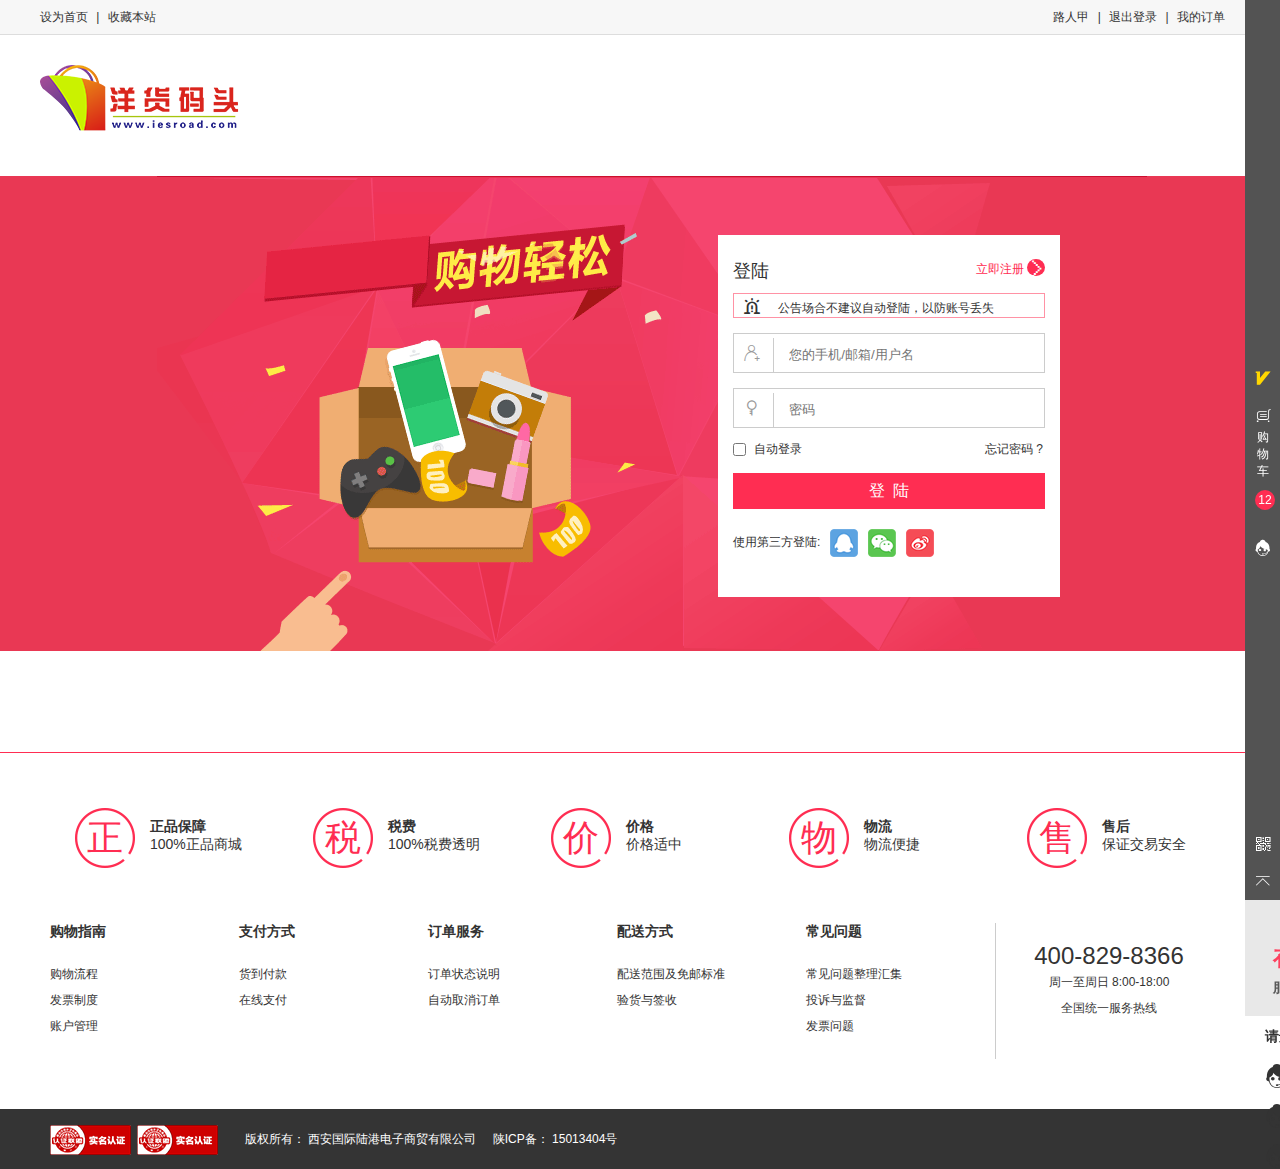
<file: yanghuomatou/Login.html>
<!DOCTYPE html>
<html>
	<head>
		<meta charset="UTF-8">
		<title></title>
		<link rel="stylesheet" type="text/css" href="css/basic.css"/>
		<link rel="stylesheet" type="text/css" href="css/common.css"/>
		<link rel="stylesheet" type="text/css" href="css/public.css"/>
		<link rel="stylesheet" type="text/css" href="css/loginIndex.css"/>
		<link rel="stylesheet" type="text/css" href="icon-font/iconfont.css"/>
	</head>
	<body>
		<!--顶部导航-->
		<div class="header_nav bg_gray">
			<!--顶部导航内容-->
			<div class="content clearFix">
				<div class="float_L">
					<a href="index.html">设为首页</a>
					<span class="margin_LR_5">|</span>
					<a>收藏本站</a>
				</div>
				<div class="rightcont float_R">
					<a>路人甲</a>
					<span class="margin_LR_5">|</span>
					<a>退出登录</a>
					<span class="margin_LR_5">|</span>
					<a>我的订单</a>
				</div>
			</div>
		</div>
	
		<!--logo-->
		<div class="search content margin_T_30">
			<!--logo-->
			<img class="float_L" src="img/logo.png" alt="加载失败" />
		</div>
		
		<!--登录&注册-->
		<div class="LoginRegs">
			<!--登陆开始-->
			<div class="Login_outer changePage on">
				<!--登陆抬头-->
				<div class="Login_title">
					<span class="font_18">登陆</span>
					<span class="float_R">
						<a class="gorgst">立即注册</a>
						<a class="right_arrow"><span class="iconfont icon-youjiantou"></span></a>
					</span>
				</div>
				<!--登陆警告-->
				<div class="Login_worn margin_T_10">
					<span class="iconfont icon-jinggao margin_L_10"></span>
					<span class="margin_L_15">公告场合不建议自动登陆，以防账号丢失</span>
				</div>
				<!--用户名-->
				<div class="Login_userName">
					<span class="iconfont icon-denglu margin_LR_10"></span>
					<input type="text" id="usersname" placeholder="您的手机/邮箱/用户名" />
				</div>
				<!--密码-->
				<div class="Login_pwd">
					<span class="iconfont icon-mima margin_LR_10"></span>
					<input type="text" id="password" placeholder="密码" />
				</div>
				<!--自动登陆-->
				<div class="automaticLogin clearFix">
					<input type="checkbox" />
					<span class="margin_L_5 auto_login">自动登录</span>
					<span class="forget_pwd"><a href="retrievePwd.html">忘记密码&nbsp;?</a></span>
				</div>
				<!--登陆按钮-->
				<div class="login_btn">
					<a class="font_16">登&nbsp;&nbsp;陆</a>
				</div>
				<!--第三方登陆-->
				<div class="others_login margin_T_20 clearFix">
					<div class="txt float_L margin_T_5">使用第三方登陆:</div>
					<div class="qq float_L margin_L_10">
						<a><img src="img/qq.png"/></a>
					</div>
					<div class="wechat float_L margin_L_10">
						<a><img src="img/wechat.png"/></a>
					</div>
					<div class="sina float_L margin_L_10">
						<a><img src="img/sina.png"/></a>
					</div>
				</div>
			</div>
			<!--登陆结束-->
			
			<!--注册开始-->
			<form class="valitateform">
				<div class="Register changePage">
				<!--注册抬头-->
					<div class="Login_title">
						<span class="font_18">注册账户</span>
						<a class="float_R">
							<span>已有账号?</span>
							<span class="gorgst">立即登陆</span>
						</a>
					</div>
					<!--手机号-->
					<div class="Tel margin_T_30 valitate">
						<span class="iconfont icon-denglu margin_LR_10"></span>
						<input type="text" name="tel" placeholder="请输入您的手机号" />
					</div>
					<div class="verifyCode clearFix valitate">
						<!--获取验证码-->
						<div class="getVerify margin_T_20 float_L">
							<span class="iconfont icon-jinggao margin_LR_10"></span>
							<input type="text" placeholder="请输入验证码" />
						</div>
						<!--验证码-->
						<div class="verify margin_T_20 float_L">
							<span>获取验证码</span>
						</div>
					</div>
					
					<!--输入密码-->
					<div class="pwd margin_T_20 valitate">
						<span class="iconfont icon-mima margin_LR_10"></span>
						<input type="password" name="password" placeholder="请输入登陆密码，最少6个字符" />
					</div>
					<!--确认密码-->
					<div class="confirm margin_T_20 valitate">
						<span class="iconfont icon-mima margin_LR_10"></span>
						<input type="password" name="repassword" placeholder="请确认密码" />
					</div>
					<!--阅读协议(协议protocol)-->
					<div class="read">
						<input type="checkbox" />
						<span>我已阅读并同意<span class="protocol">《洋货码头用户注册协议》</span></span>
					</div>
					<!--立即(immediately)注册-->
					<div class="immediately">
						<a class="font_16">立即注册</a>
					</div>
				</div>
				<!--注册结束-->
			</form>
			
			
		
		</div>
		
		<!--侧边栏-->
		<div class="sidebar">
			
			<!--控件列表-->
			<div class="sidebar sidebar_panel">
				<!--控件位置-->
				<div class="aside_bar">
					
					<ul class="sidebar_detail">
						<li class="members">
							<span class="iconfont icon-huiyuan1"></span>
							<div class="member_center">会员中心</div>
						</li>
						<li class="members slide_cont slide_cont_carts">
							<span class="iconfont icon-icon1"></span>
							<p class="padding_T_5">购</p>
							<p>物</p>
							<p>车</p>
							<div class="select_num">12</div>
						</li>
						<li class="members slide_cont slide_cont_service">
							<span class="iconfont icon-kefu" style="none"></span>
							<div class="member_center" style="none">在线客服</div>
						</li>
					</ul>
				</div>
				
				
				<!--二维码-->
				<ul class="sidebar_detail sidebar_coder">
					<li class="coder">
						<span class="iconfont icon-erweima"></span>
						<div class="coder_img">
							<img src="img/Koala.jpg"/>
						</div>
					</li>
					<li class="sidebar_detail coder">
						<div class="iconfont icon-huidaodingbu scrollTop"></div>
					</li>
				</ul>
			</div>

			<!--滑动效果，比如购物车、客服消息等-->
			<div class="asideslide">
				<!--购物车展开内容-->
				<div class="asideslide_carts">
					<div class="asideslide_shoppingcart">
						<span class="iconfont icon-icon1"></span>
						<span class="buy_goods">购物车</span>
					</div>
				
					<ul class="clearFix">
						<li class="shopping_goods_cont">
							<img src="img/model_img.png" />
							<div class="goods_cont_explain float_L">实物商品标题实物商品标题实物商品标题实物商品标题</div>
							<span class="detail_price">999.00</span>
							<span class="delete_goods"><a>删除</a></span>
						</li>
						<li class="shopping_goods_cont">
							<img src="img/model_img.png" />
							<div class="goods_cont_explain float_L">实物商品标题实物商品标题实物商品标题实物商品标题</div>
							<span class="detail_price">999.00</span>
							<span class="delete_goods"><a>删除</a></span>
						</li>
					</ul>
					<div class="carts_priceplus">
						<div class="going_buy">
							<p>共2件商品，总计：<span>￥520.00</span></p>
							<div class="pay_for">
								<a href="shoppingCart.html">去购物车结算</a>
							</div>
						</div>
					</div>
				</div>
				<!--客服展开内容-->
				<div class="customer_service">
					<div class="customer_service_online">
						<h3 class="font_24">在线客服</h3>
						<h4 class="font_14">服务时间：09:00-18:00</h4>
					</div>
					<ul class="server_num">
						<li>请选择您要咨询的内容</li>
						<li>
							<span class="person iconfont icon-kefu"></span>
							<span class="detail_person">在线客服01</span>
						</li>
						<li>
							<span class="person iconfont icon-kefu"></span>
							<span class="detail_person">在线客服02</span>
						</li>
						<li>
							<span class="person iconfont icon-kefu"></span>
							<span class="detail_person">在线客服03</span>
						</li>
						
						<li>
							<span class="person iconfont icon-kefu"></span>
							<span class="detail_person">在线客服04</span>
						</li>
						<li>
							<span class="person iconfont icon-kefu"></span>
							<span class="detail_person">在线客服05</span>
						</li>
						<li>
							<span class="person iconfont icon-kefu"></span>
							<span class="detail_person">在线客服06</span>
						</li>
					</ul>
					<div class="TelPhone">
						<div class="TelPhone_num clearFix">
							<img class="float_L" src="img/tel.png"/>
							<div class="specialTel float_L margin_L_10">
								<p class="font_18 specialNum">400专线</p>
								<p>周一至周日9:00-18:00</p>
							</div>
						</div>
						<div class="bottomNum">
								400-829-8366
						</div>
					</div>
				</div>
			</div>
		</div>
		
		<!--底部-->
		<div class="footer margin_T_20">
			<div class="footer_content content">
				<!--底部上-->
				<div class="footer_content_top clearFix">
					<ul>
						<li>
							<span class="float_L safety_explain">正</span>
							<!--<img class="float_L" src="img/foot_img1.png"/>-->
							<div class="explain_txt float_L">
								<p>正品保障</p>
								<span class="font_14">100%正品商城</span>
							</div>
						</li>
						<li>
							<span class="float_L safety_explain">税</span>
							<!--<img class="float_L" src="img/foot_img2.png"/>-->
							<div class="explain_txt float_L">
								<p>税费</p>
								<span class="font_14">100%税费透明</span>
							</div>
						</li>
						<li>
							<span class="float_L safety_explain">价</span>
							<!--<img class="float_L" src="img/foot_img3.png"/>-->
							<div class="explain_txt float_L">
								<p>价格</p>
								<span class="font_14">价格适中</span>
							</div>
						</li>
						<li>
							<span class="float_L safety_explain">物</span>
							<!--<img class="float_L" src="img/foot_img4.png"/>-->
							<div class="explain_txt float_L">
								<p>物流</p>
								<span class="font_14">物流便捷</span>
							</div>
						</li>
						<li>
							<span class="float_L safety_explain">售</span>
							<!--<img class="float_L" src="img/foot_img5.png"/>-->
							<div class="explain_txt float_L">
								<p>售后</p>
								<span class="font_14">保证交易安全</span>
							</div>
						</li>
					</ul>
				</div>
				
				<!--底部下-->
				<div class="footer_content_bottom clearFix">
					<!--底部下左部分-->
					<div class="content_bottom_left float_L">
						<ul class="txt_lists">
							<li>
								<p class="first">购物指南</p>
								<div class="txt_lists_space margin_T_20">
									<p class="other">购物流程</p>
									<p class="other">发票制度</p>
									<p class="other">账户管理</p>
								</div>
							</li>
							<li>
								<p class="first">支付方式</p>
								<div class="txt_lists_space margin_T_20">
									<p class="other">货到付款</p>
									<p class="other">在线支付</p>
								</div>	
							</li>
							<li>
								<p class="first">订单服务</p>
								<div class="txt_lists_space margin_T_20">
									<p class="other">订单状态说明</p>
									<p class="other">自动取消订单</p>
								</div>
							</li>
							<li>
								<p class="first">配送方式</p>
								<div class="txt_lists_space margin_T_20">
									<p class="other">配送范围及免邮标准</p>
									<p class="other">验货与签收</p>
								</div>
							</li>
							<li>
								<p class="first">常见问题</p>
								<div class="txt_lists_space margin_T_20">
									<p class="other">常见问题整理汇集</p>
									<p class="other">投诉与监督</p>
									<p class="other">发票问题</p>
								</div>
							</li>
						</ul>
					</div>
					
					<!--底部下右部分-->
					
					<div class="content_bottom_right float_L">
						<div class="bottom_txt margin_T_10">
							<p class="Tel_num">400-829-8366</p>
							<p>周一至周日&nbsp;8:00-18:00</p>
							<p>全国统一服务热线</p>
						</div>
					</div>
				</div>
			</div>
			
			<div class="downmost">
				<div class="content">
					<span class="foot_logo">
						<img src="img/foot_logo.png"/>
						<img src="img/foot_logo.png"/>
					</span>
					<span class="textWhite copyright">版权所有： 西安国际陆港电子商贸有限公司&nbsp;&nbsp;&nbsp;&nbsp;&nbsp;陕ICP备： 15013404号</span>
				</div>
			</div>
		</div>
	</body>
	<script src="js/basic.js"></script>
	<script src="js/jquery-2.1.0.js"></script>
	<script src="js/deleteGoods.js"></script>
	<script src="js/vipCenter.js"></script>
	<script src="js/jquery.validate.js"></script>
	<script  src="js/login-reg.js"></script>
	<script src="js/jquery.cookie.js" type="text/javascript" charset="utf-8"></script>
	<script src="js/reg.js"></script>
</html>
</file>
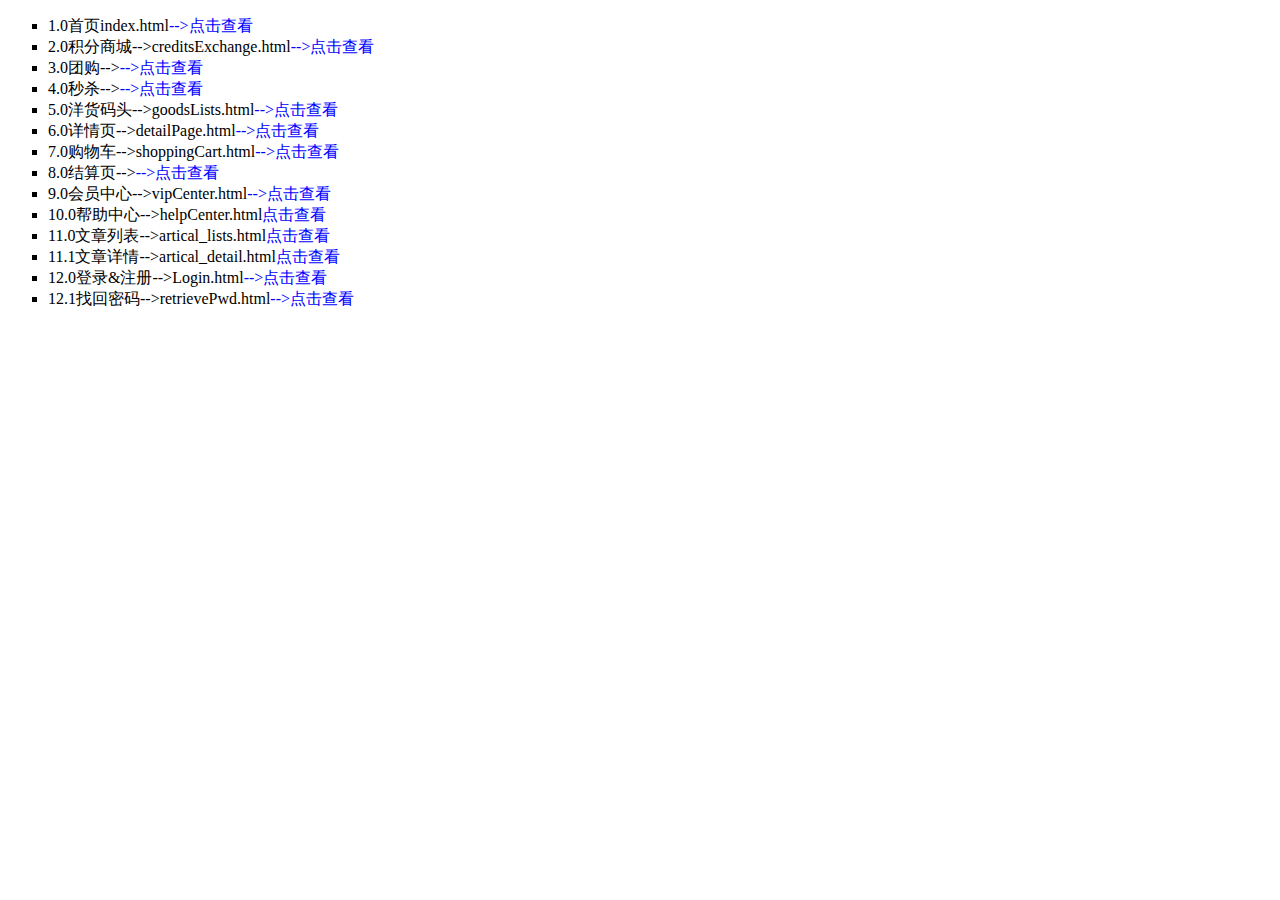
<file: yanghuomatou/readGuide.html>
<!DOCTYPE html>
<html>
	<head>
		<meta charset="UTF-8">
		<title>项目页面指南</title>
		<style type="text/css">
			li{
				list-style-type: square;
			}
			a{
				text-decoration: none;
				color: blue;
			}
			a:active {
				color: gray;
			}
		</style>
	</head>
	<body>
		<div>
			<ul>
				<li>1.0首页index.html<a href="index.html">-->点击查看</a></li>
				<li>2.0积分商城-->creditsExchange.html<a href="creditsExchange.html">-->点击查看</a></li>
				<li>3.0团购--><a href="">-->点击查看</a></li>
				<li>4.0秒杀--><a href="">-->点击查看</a></li>
				<li>5.0洋货码头-->goodsLists.html<a href="goodsLists.html">-->点击查看</a></li>
				<li>6.0详情页-->detailPage.html<a href="detailPage.html">-->点击查看</a></li>
				<li>7.0购物车-->shoppingCart.html<a href="shoppingCart.html">-->点击查看</a></li>
				<li>8.0结算页--><a href="">-->点击查看</a></li>
				<li>9.0会员中心-->vipCenter.html<a href="vipCenter.html">-->点击查看</a></li>
				<li>10.0帮助中心-->helpCenter.html<a href="helpCenter.html">点击查看</a></li>
				<li>11.0文章列表-->artical_lists.html<a href="artical_lists.html">点击查看</a></li>
				<li>11.1文章详情-->artical_detail.html<a href="artical_detail.html">点击查看</a></li>
				<li>12.0登录&注册-->Login.html<a href="Login.html">-->点击查看</a></li>
				<li>12.1找回密码-->retrievePwd.html<a href="retrievePwd.html">-->点击查看</a></li>
			</ul>
		</div>
	</body>
</html>
</file>
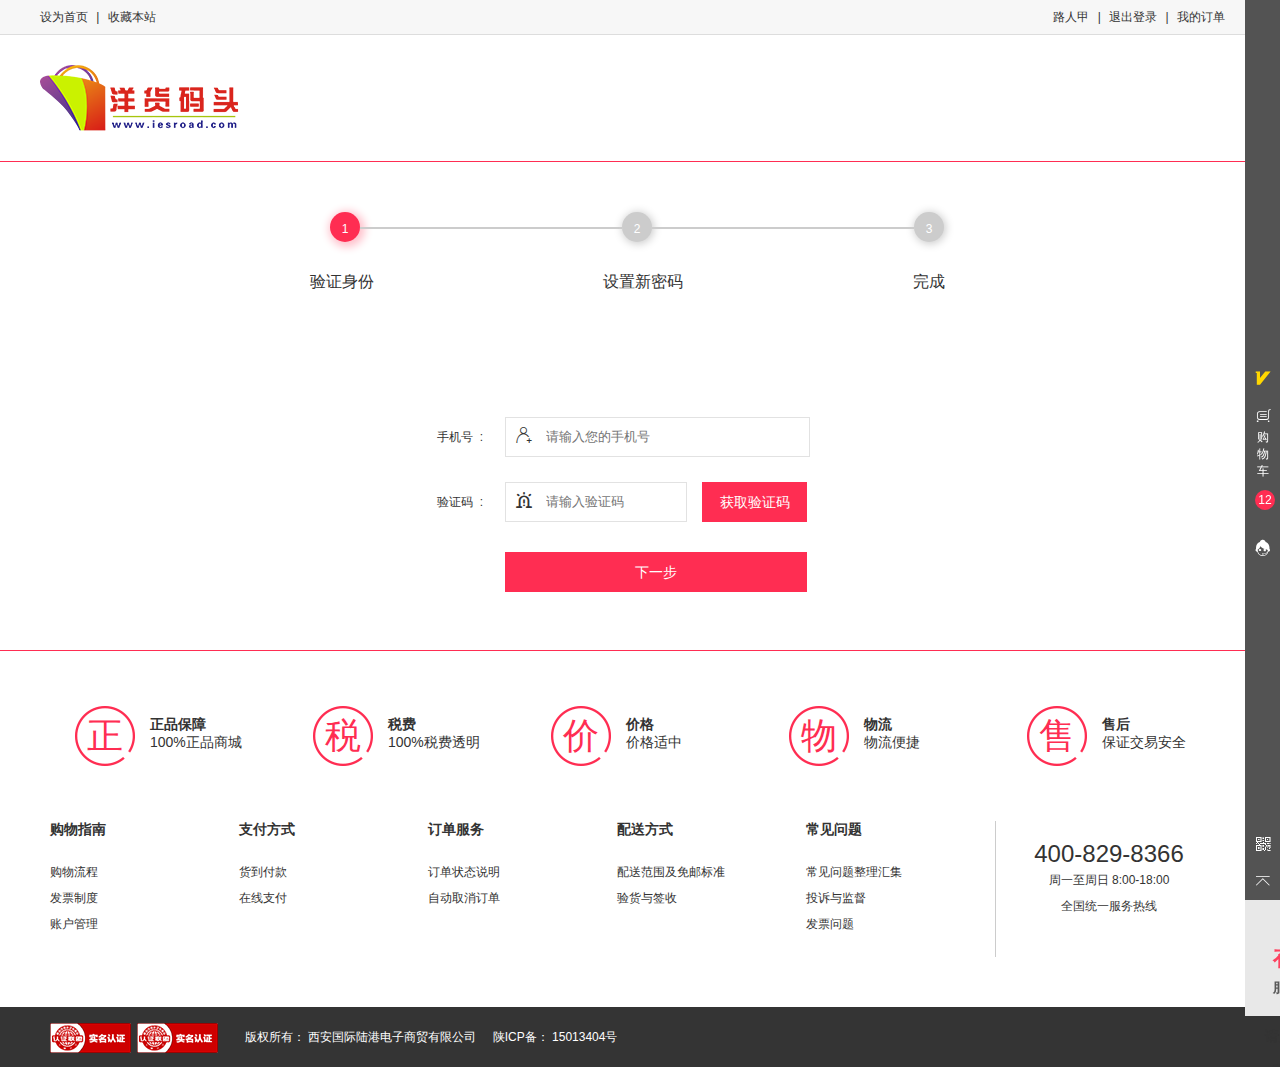
<file: yanghuomatou/retrievePwd.html>
<!DOCTYPE html>
<html>
	<head>
		<meta charset="UTF-8">
		<title>找回密码</title>
		<!--Retrieve(取回，找回)-->
		<link rel="stylesheet" type="text/css" href="css/basic.css"/>
		<link rel="stylesheet" type="text/css" href="css/common.css"/>
		<link rel="stylesheet" type="text/css" href="css/public.css"/>
		<link rel="stylesheet" href="css/retrievePwd.css" />
		<link rel="stylesheet" type="text/css" href="icon-font/iconfont.css"/>
	</head>
	<body>
		<!--顶部导航-->
		<div class="header_nav bg_gray">
			<!--顶部导航内容-->
			<div class="content clearFix">
				<div class="float_L">
					<a href="index.html">设为首页</a>
					<span class="margin_LR_5">|</span>
					<a>收藏本站</a>
				</div>
				<div class="rightcont float_R">
					<a>路人甲</a>
					<span class="margin_LR_5">|</span>
					<a>退出登录</a>
					<span class="margin_LR_5">|</span>
					<a>我的订单</a>
				</div>
			</div>
		</div>
		
		<!--logo-->
		<div class="search content margin_T_30">
			<!--logo-->
			<img class="float_L" src="img/logo.png" alt="加载失败" />
		</div>
		
		<!--内容部分-->
		<div class="rePwd margin_T_20">
			<div class="content">
				<!--验证步骤-->
				<div class="step">
					<!--头部-->
					<div class="header">
						<div class="round padding_L_20 clearFix">
							<div class="serial on float_L">1</div>
							<div class="linkline float_L margin_T_15" data-index = "1"></div>
							<div class="serial float_L">2</div>
							<div class="linkline float_L margin_T_15" data-index = "2"></div>
							<div class="serial float_L" >3</div>
						</div>
						<div class="steptip">
							<span class="font_16 margin_T_10 like">验证身份</span>
							<span class="font_16 margin_T_10 like">设置新密码</span>
							<span class="font_16 margin_T_10">完成</span>
						</div>
					</div>
					<!--步骤1验证身份-->
					<div class="information on">
						<!--验证手机号-->
						<div class="verifyTel clearFix">
							<div class="left float_L">手机号&nbsp;&nbsp;:</div>
							<div class="center float_L margin_L_15">
								<span class="iconfont icon-denglu margin_LR_10"></span>
								<input type="text" placeholder="请输入您的手机号" />
							</div>
							<!--<span></span>-->
						</div>
						<!--获取验证码-->
						<div class="verifyNum margin_T_15 clearFix">
							<div class="left float_L">验证码&nbsp;&nbsp;:</div>
							<div class="center float_L margin_L_15">
								<span class="iconfont icon-jinggao margin_LR_10"></span>
								<input type="text" placeholder="请输入验证码" />
							</div>
							<div class="getIt float_L margin_L_15">
								<a class="font_14">获取验证码</a>
							</div>
						</div>
						<!--下一步-->
						<div class="nextStep margin_T_30" data-index = "1">
							<a class="font_14">下一步</a>
						</div>
					</div>
					
					<!--步骤2设置新密码-->
					<div class="information">
						<!--新密码-->
						<div class="newPwd clearFix">
							<p class="float_L pwdtxt font_14">新密码&nbsp;&nbsp;:</p>
							<p class="inputPwd float_L">
								<span class="iconfont icon-mima margin_LR_10"></span>
								<input type="text" placeholder="请输入新的登陆密码" />
							</p>
						</div>
						<!--确认密码-->
						<div class="confirmPwd clearFix margin_T_20">
							<p class="float_L pwdtxt font_14">确认密码&nbsp;&nbsp;:</p>
							<p class="inputPwd float_L">
								<span class="iconfont icon-mima margin_LR_10"></span>
								<input type="text" placeholder="请再次输入新的登陆密码" />
							</p>
						</div>
						<div class="nextStep margin_T_30" data-index = "2">
							<a class="font_14">立即修改</a>
						</div>
					</div>
					
					<!--步骤3完成修改-->
					<div class="information clearFix">
						<div class="leftHook float_L">
							<img src="img/right.png"/>
						</div>
						<div class="rightSuccess float_L margin_L_20">
							<p class="font_24">恭喜您成功找回密码!</p>
							<p class="font_14 margin_T_10">为了保障您的账号安全,请妥善保管您的密码!</p>
							<p class="font_14 margin_T_20">
								<span class="tetx_weight text_Main">5S</span>
								<span>后自动跳转到登陆页</span>
							</p>
						</div>
					</div>
				</div>
			</div>
		</div>
		
			
		<!--侧边栏-->
		<div class="sidebar">
			
			<!--控件列表-->
			<div class="sidebar sidebar_panel">
				<!--控件位置-->
				<div class="aside_bar">
					
					<ul class="sidebar_detail">
						<li class="members">
							<span class="iconfont icon-huiyuan1"></span>
							<div class="member_center">会员中心</div>
						</li>
						<li class="members slide_cont slide_cont_carts">
							<span class="iconfont icon-icon1"></span>
							<p class="padding_T_5">购</p>
							<p>物</p>
							<p>车</p>
							<div class="select_num">12</div>
						</li>
						<li class="members slide_cont slide_cont_service">
							<span class="iconfont icon-kefu" style="none"></span>
							<div class="member_center" style="none">在线客服</div>
						</li>
					</ul>
				</div>
				
				
				<!--二维码-->
				<ul class="sidebar_detail sidebar_coder">
					<li class="coder">
						<span class="iconfont icon-erweima"></span>
						<div class="coder_img">
							<img src="img/Koala.jpg"/>
						</div>
					</li>
					<li class="sidebar_detail coder">
						<div class="iconfont icon-huidaodingbu scrollTop"></div>
					</li>
				</ul>
			</div>

			<!--滑动效果，比如购物车、客服消息等-->
			<div class="asideslide">
				<!--购物车展开内容-->
				<div class="asideslide_carts">
					<div class="asideslide_shoppingcart">
						<span class="iconfont icon-icon1"></span>
						<span class="buy_goods">购物车</span>
					</div>
				
					<ul class="clearFix">
						<li class="shopping_goods_cont">
							<img src="img/model_img.png" />
							<div class="goods_cont_explain float_L">实物商品标题实物商品标题实物商品标题实物商品标题</div>
							<span class="detail_price">999.00</span>
							<span class="delete_goods"><a>删除</a></span>
						</li>
						<li class="shopping_goods_cont">
							<img src="img/model_img.png" />
							<div class="goods_cont_explain float_L">实物商品标题实物商品标题实物商品标题实物商品标题</div>
							<span class="detail_price">999.00</span>
							<span class="delete_goods"><a>删除</a></span>
						</li>
					</ul>
					<div class="carts_priceplus">
						<div class="going_buy">
							<p>共2件商品，总计：<span>￥520.00</span></p>
							<div class="pay_for">
								<a href="shoppingCart.html">去购物车结算</a>
							</div>
						</div>
					</div>
				</div>
				<!--客服展开内容-->
				<div class="customer_service">
					<div class="customer_service_online">
						<h3 class="font_24">在线客服</h3>
						<h4 class="font_14">服务时间：09:00-18:00</h4>
					</div>
					<ul class="server_num">
						<li>请选择您要咨询的内容</li>
						<li>
							<span class="person iconfont icon-kefu"></span>
							<span class="detail_person">在线客服01</span>
						</li>
						<li>
							<span class="person iconfont icon-kefu"></span>
							<span class="detail_person">在线客服02</span>
						</li>
						<li>
							<span class="person iconfont icon-kefu"></span>
							<span class="detail_person">在线客服03</span>
						</li>
						
						<li>
							<span class="person iconfont icon-kefu"></span>
							<span class="detail_person">在线客服04</span>
						</li>
						<li>
							<span class="person iconfont icon-kefu"></span>
							<span class="detail_person">在线客服05</span>
						</li>
						<li>
							<span class="person iconfont icon-kefu"></span>
							<span class="detail_person">在线客服06</span>
						</li>
					</ul>
					<div class="TelPhone">
						<div class="TelPhone_num clearFix">
							<img class="float_L" src="img/tel.png"/>
							<div class="specialTel float_L margin_L_10">
								<p class="font_18 specialNum">400专线</p>
								<p>周一至周日9:00-18:00</p>
							</div>
						</div>
						<div class="bottomNum">
								400-829-8366
						</div>
					</div>
				</div>
			</div>
		</div>
		
		<!--底部-->
		<div class="footer margin_T_20">
			<div class="footer_content content">
				<!--底部上-->
				<div class="footer_content_top clearFix">
					<ul>
						<li>
							<span class="float_L safety_explain">正</span>
							<!--<img class="float_L" src="img/foot_img1.png"/>-->
							<div class="explain_txt float_L">
								<p>正品保障</p>
								<span class="font_14">100%正品商城</span>
							</div>
						</li>
						<li>
							<span class="float_L safety_explain">税</span>
							<!--<img class="float_L" src="img/foot_img2.png"/>-->
							<div class="explain_txt float_L">
								<p>税费</p>
								<span class="font_14">100%税费透明</span>
							</div>
						</li>
						<li>
							<span class="float_L safety_explain">价</span>
							<!--<img class="float_L" src="img/foot_img3.png"/>-->
							<div class="explain_txt float_L">
								<p>价格</p>
								<span class="font_14">价格适中</span>
							</div>
						</li>
						<li>
							<span class="float_L safety_explain">物</span>
							<!--<img class="float_L" src="img/foot_img4.png"/>-->
							<div class="explain_txt float_L">
								<p>物流</p>
								<span class="font_14">物流便捷</span>
							</div>
						</li>
						<li>
							<span class="float_L safety_explain">售</span>
							<!--<img class="float_L" src="img/foot_img5.png"/>-->
							<div class="explain_txt float_L">
								<p>售后</p>
								<span class="font_14">保证交易安全</span>
							</div>
						</li>
					</ul>
				</div>
				
				<!--底部下-->
				<div class="footer_content_bottom clearFix">
					<!--底部下左部分-->
					<div class="content_bottom_left float_L">
						<ul class="txt_lists">
							<li>
								<p class="first">购物指南</p>
								<div class="txt_lists_space margin_T_20">
									<p class="other">购物流程</p>
									<p class="other">发票制度</p>
									<p class="other">账户管理</p>
								</div>
							</li>
							<li>
								<p class="first">支付方式</p>
								<div class="txt_lists_space margin_T_20">
									<p class="other">货到付款</p>
									<p class="other">在线支付</p>
								</div>	
							</li>
							<li>
								<p class="first">订单服务</p>
								<div class="txt_lists_space margin_T_20">
									<p class="other">订单状态说明</p>
									<p class="other">自动取消订单</p>
								</div>
							</li>
							<li>
								<p class="first">配送方式</p>
								<div class="txt_lists_space margin_T_20">
									<p class="other">配送范围及免邮标准</p>
									<p class="other">验货与签收</p>
								</div>
							</li>
							<li>
								<p class="first">常见问题</p>
								<div class="txt_lists_space margin_T_20">
									<p class="other">常见问题整理汇集</p>
									<p class="other">投诉与监督</p>
									<p class="other">发票问题</p>
								</div>
							</li>
						</ul>
					</div>
					
					<!--底部下右部分-->
					
					<div class="content_bottom_right float_L">
						<div class="bottom_txt margin_T_10">
							<p class="Tel_num">400-829-8366</p>
							<p>周一至周日&nbsp;8:00-18:00</p>
							<p>全国统一服务热线</p>
						</div>
					</div>
				</div>
			</div>
			
			<div class="downmost">
				<div class="content">
					<span class="foot_logo">
						<img src="img/foot_logo.png"/>
						<img src="img/foot_logo.png"/>
					</span>
					<span class="textWhite copyright">版权所有： 西安国际陆港电子商贸有限公司&nbsp;&nbsp;&nbsp;&nbsp;&nbsp;陕ICP备： 15013404号</span>
				</div>
			</div>
		</div>
		
	</body>
	<script src="js/basic.js"></script>
	<script src="js/jquery-2.1.0.js"></script>
	<script src="js/retrievePwd.js"></script>
	<script src="js/deleteGoods.js" type="text/javascript" charset="utf-8"></script>
	<script src="js/vipCenter.js" type="text/javascript" charset="utf-8"></script>
</html>
</file>
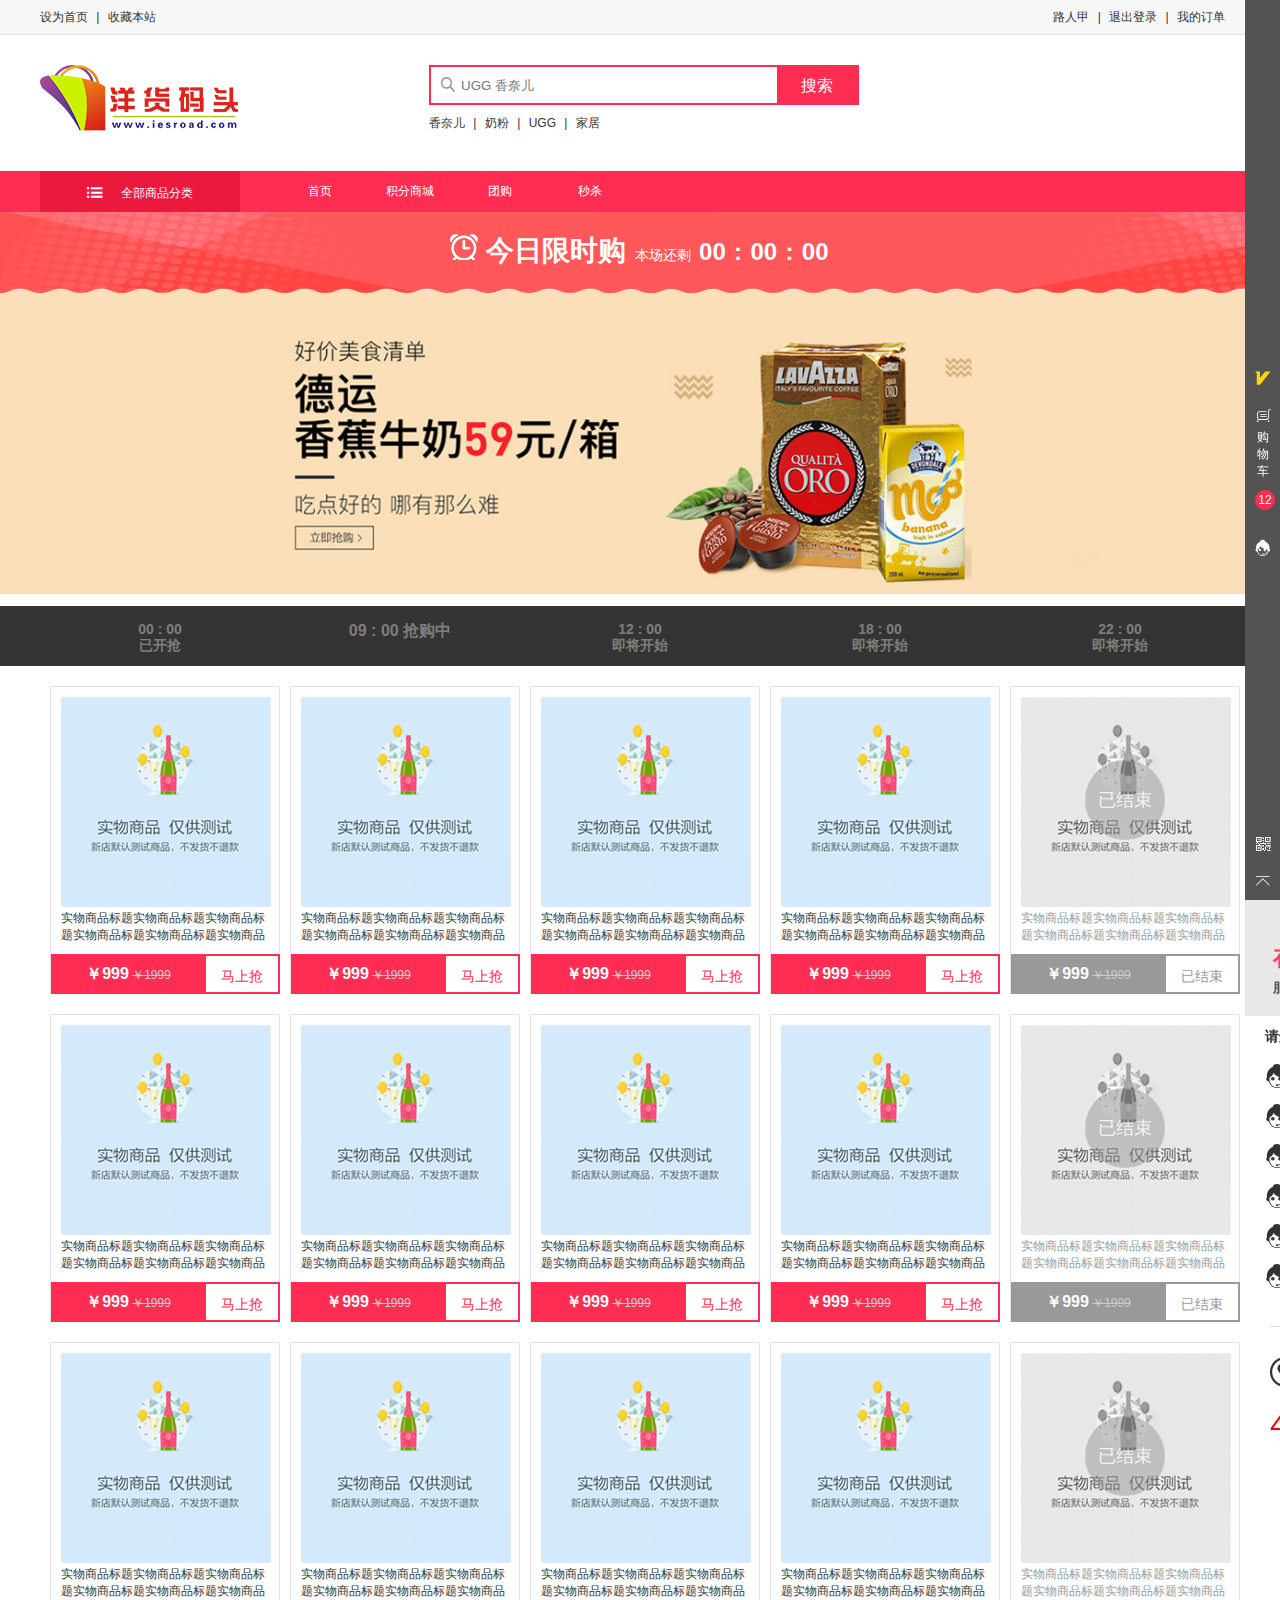
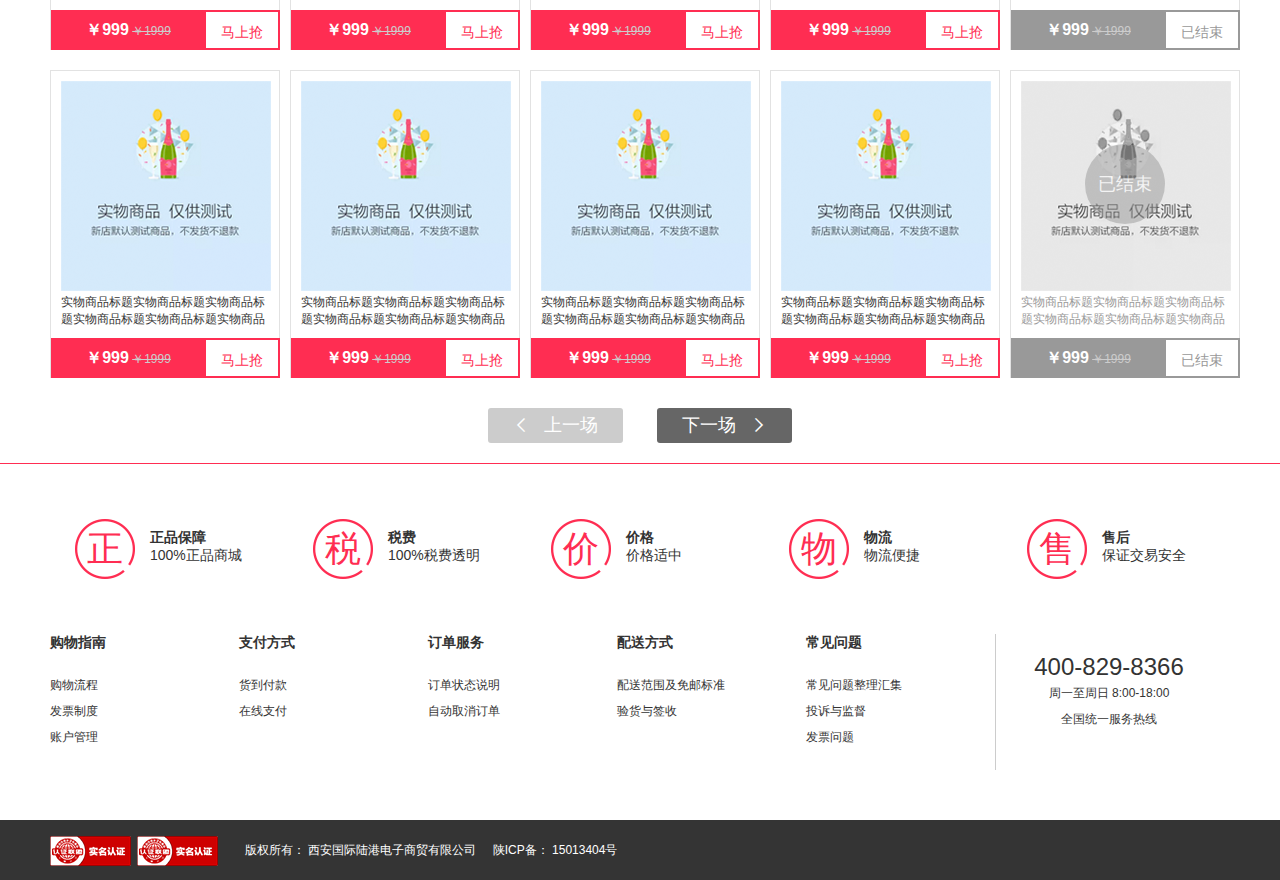
<file: yanghuomatou/secondsKill.html>
<!DOCTYPE html>
<html>
	<head>
		<meta charset="UTF-8">
		<title></title>
		<link rel="stylesheet" type="text/css" href="css/basic.css"/>
		<link rel="stylesheet" type="text/css" href="css/common.css"/>
		<link rel="stylesheet" type="text/css" href="css/public.css"/>
		<link rel="stylesheet" type="text/css" href="css/secondsKill.css"/>
		<link rel="stylesheet" type="text/css" href="icon-font/iconfont.css"/>
	</head>
	<body>
		<!--顶部导航-->
		<div class="header_nav bg_gray">
			<!--顶部导航内容-->
			<div class="content clearFix">
				<div class="float_L">
					<a href="index.html">设为首页</a>
					<span class="margin_LR_5">|</span>
					<a>收藏本站</a>
				</div>
				<div class="float_R rightcont">
					<a>路人甲</a>
					<span class="margin_LR_5">|</span>
					<a>退出登录</a>
					<span class="margin_LR_5">|</span>
					<a>我的订单</a>
				</div>
			</div>
		</div>
		
		<!--搜索-->
		<div class="search content margin_T_30">
			<!--logo-->
			<img class="float_L" src="img/logo.png" alt="加载失败" />
			<!--搜索框和搜索内容-->
			<div class="search_detail float_L">
				<!--搜索框-->
				<div class="search_box">
					<img class="search_ico" src="img/search.png"/>
					<input type="text" placeholder="UGG 香奈儿"/>
					<!--搜索按钮-->
					<a href="goodsLists.html" class="bg_mian textWhite float_R">搜索</a>
				</div>
			
				<!--搜索文字-->
				<div class="search_text margin_T_10">
					<a>香奈儿</a>
					<span class="margin_LR_5">|</span>
					<a>奶粉</a>
					<span class="margin_LR_5">|</span>
					<a>UGG</a>
					<span class="margin_LR_5">|</span>
					<a>家居</a>
				</div>
			</div>
		</div>
	
		<!--导航列表内容-->
		<div class="nav_content textWhite bg_mian margin_T_30">
			<!--全部商品分类-->
			<div class="content clearFix">
				<!--全部分类文本-->
				<div class="nav_classify float_L">
					<div class="main_nav text_center">
						<span class="iconfont icon-fenlei margin_R_15"></span>
						<span>全部商品分类</span>
					</div>
					<!--导航分类列表-->
					<ul class="classify-lists">
						<li>
							母婴用品
							<span class="iconfont icon-yousanjiao float_R"></span>
							
							<!--二级列表-->
							<div class="second_lists">
								<div class="second_content">
									<div class="second_lists_text float_L">
										<div class="lists_text_top">
											<p class="font_16">营养辅食</p>
										</div>
										<div class="lists_text_footer">
											<a>开衫</a>
											<span>|</span>
											<a>皮草</a>
											<span>|</span>
											<a>T恤</a>
											<span>|</span>
											<a>婚纱</a>
											<span>|</span>
											<a>风衣</a>
											<span>|</span>
											<a>毛衣</a>
											<span>|</span>
											<a>卫衣长裙</a>
											<span>|</span>
											<a>牛仔裤</a>
											<span>|</span>
											<a>连体裤</a>
											<span>|</span>
											<a>半身裙</a>
											<span>|</span>
											<a>打底裤休闲裤</a>
											<span>|</span>
											<a>背带裤</a>
										</div>
									</div>
									
										<div class="second_lists_text float_L">
										<div class="lists_text_top">
											<p class="font_16">洗护用品</p>
										</div>
										<div class="lists_text_footer">
											<a>开衫</a>
											<span>|</span>
											<a>皮草</a>
											<span>|</span>
											<a>T恤</a>
											<span>|</span>
											<a>婚纱</a>
											<span>|</span>
											<a>风衣</a>
											<span>|</span>
											<a>毛衣</a>
											<span>|</span>
											<a>卫衣长裙</a>
											<span>|</span>
											<a>牛仔裤</a>
											<span>|</span>
											<a>连体裤</a>
											<span>|</span>
											<a>半身裙</a>
											<span>|</span>
											<a>打底裤休闲裤</a>
											<span>|</span>
											<a>背带裤</a>
										</div>
									</div>
									
									<div class="second_lists_text float_L">
										<div class="lists_text_top">
											<p class="font_16">育儿用品</p>
										</div>
										<div class="lists_text_footer">
											<a>开衫</a>
											<span>|</span>
											<a>皮草</a>
											<span>|</span>
											<a>T恤</a>
											<span>|</span>
											<a>婚纱</a>
											<span>|</span>
											<a>风衣</a>
											<span>|</span>
											<a>毛衣</a>
											<span>|</span>
											<a>卫衣长裙</a>
											<span>|</span>
											<a>牛仔裤</a>
											<span>|</span>
											<a>连体裤</a>
											<span>|</span>
											<a>半身裙</a>
											<span>|</span>
											<a>打底裤休闲裤</a>
											<span>|</span>
											<a>背带裤</a>
										</div>
									</div>
									
									<div class="second_lists_text float_L">
										<div class="lists_text_top">
											<p class="font_16">尿裤湿巾</p>
										</div>
										<div class="lists_text_footer">
											<a>开衫</a>
											<span>|</span>
											<a>皮草</a>
											<span>|</span>
											<a>T恤</a>
											<span>|</span>
											<a>婚纱</a>
											<span>|</span>
											<a>风衣</a>
											<span>|</span>
											<a>毛衣</a>
											<span>|</span>
											<a>卫衣长裙</a>
											<span>|</span>
											<a>牛仔裤</a>
											<span>|</span>
											<a>连体裤</a>
											<span>|</span>
											<a>半身裙</a>
											<span>|</span>
											<a>打底裤休闲裤</a>
											<span>|</span>
											<a>背带裤</a>
										</div>
									</div>
									
									<div class="second_lists_text float_L">
										<div class="lists_text_top">
											<p class="font_16">童装童鞋</p>
										</div>
										<div class="lists_text_footer">
											<a>开衫</a>
											<span>|</span>
											<a>皮草</a>
											<span>|</span>
											<a>T恤</a>
											<span>|</span>
											<a>婚纱</a>
											<span>|</span>
											<a>风衣</a>
											<span>|</span>
											<a>毛衣</a>
											<span>|</span>
											<a>卫衣长裙</a>
											<span>|</span>
											<a>牛仔裤</a>
											<span>|</span>
											<a>连体裤</a>
											<span>|</span>
											<a>半身裙</a>
											<span>|</span>
											<a>打底裤休闲裤</a>
											<span>|</span>
											<a>背带裤</a>
										</div>
									</div>
									
								</div>
							</div>
						</li>
						<li>
							美容护肤
							<span class="iconfont icon-yousanjiao float_R"></span>
							<div class="second_lists">
								<div class="second_content">
									<div class="second_lists_text float_L">
										<div class="lists_text_top">
											<p class="font_16">营养辅食</p>
										</div>
										<div class="lists_text_footer">
											<a>开衫</a>
											<span>|</span>
											<a>皮草</a>
											<span>|</span>
											<a>T恤</a>
											<span>|</span>
											<a>婚纱</a>
											<span>|</span>
											<a>风衣</a>
											<span>|</span>
											<a>毛衣</a>
											<span>|</span>
											<a>卫衣长裙</a>
											<span>|</span>
											<a>牛仔裤</a>
											<span>|</span>
											<a>连体裤</a>
											<span>|</span>
											<a>半身裙</a>
											<span>|</span>
											<a>打底裤休闲裤</a>
											<span>|</span>
											<a>背带裤</a>
										</div>
									</div>
									
										<div class="second_lists_text float_L">
										<div class="lists_text_top">
											<p class="font_16">洗护用品</p>
										</div>
										<div class="lists_text_footer">
											<a>开衫</a>
											<span>|</span>
											<a>皮草</a>
											<span>|</span>
											<a>T恤</a>
											<span>|</span>
											<a>婚纱</a>
											<span>|</span>
											<a>风衣</a>
											<span>|</span>
											<a>毛衣</a>
											<span>|</span>
											<a>卫衣长裙</a>
											<span>|</span>
											<a>牛仔裤</a>
											<span>|</span>
											<a>连体裤</a>
											<span>|</span>
											<a>半身裙</a>
											<span>|</span>
											<a>打底裤休闲裤</a>
											<span>|</span>
											<a>背带裤</a>
										</div>
									</div>
									
									<div class="second_lists_text float_L">
										<div class="lists_text_top">
											<p class="font_16">育儿用品</p>
										</div>
										<div class="lists_text_footer">
											<a>开衫</a>
											<span>|</span>
											<a>皮草</a>
											<span>|</span>
											<a>T恤</a>
											<span>|</span>
											<a>婚纱</a>
											<span>|</span>
											<a>风衣</a>
											<span>|</span>
											<a>毛衣</a>
											<span>|</span>
											<a>卫衣长裙</a>
											<span>|</span>
											<a>牛仔裤</a>
											<span>|</span>
											<a>连体裤</a>
											<span>|</span>
											<a>半身裙</a>
											<span>|</span>
											<a>打底裤休闲裤</a>
											<span>|</span>
											<a>背带裤</a>
										</div>
									</div>
									
									<div class="second_lists_text float_L">
										<div class="lists_text_top">
											<p class="font_16">尿裤湿巾</p>
										</div>
										<div class="lists_text_footer">
											<a>开衫</a>
											<span>|</span>
											<a>皮草</a>
											<span>|</span>
											<a>T恤</a>
											<span>|</span>
											<a>婚纱</a>
											<span>|</span>
											<a>风衣</a>
											<span>|</span>
											<a>毛衣</a>
											<span>|</span>
											<a>卫衣长裙</a>
											<span>|</span>
											<a>牛仔裤</a>
											<span>|</span>
											<a>连体裤</a>
											<span>|</span>
											<a>半身裙</a>
											<span>|</span>
											<a>打底裤休闲裤</a>
											<span>|</span>
											<a>背带裤</a>
										</div>
									</div>
									
									<div class="second_lists_text float_L">
										<div class="lists_text_top">
											<p class="font_16">童装童鞋</p>
										</div>
										<div class="lists_text_footer">
											<a>开衫</a>
											<span>|</span>
											<a>皮草</a>
											<span>|</span>
											<a>T恤</a>
											<span>|</span>
											<a>婚纱</a>
											<span>|</span>
											<a>风衣</a>
											<span>|</span>
											<a>毛衣</a>
											<span>|</span>
											<a>卫衣长裙</a>
											<span>|</span>
											<a>牛仔裤</a>
											<span>|</span>
											<a>连体裤</a>
											<span>|</span>
											<a>半身裙</a>
											<span>|</span>
											<a>打底裤休闲裤</a>
											<span>|</span>
											<a>背带裤</a>
										</div>
									</div>
								</div>
							</div>
						</li>
						<li>
							生活家具
							<span class="iconfont icon-yousanjiao float_R"></span>
							<div class="second_lists">
								<div class="second_content">
									<div class="second_lists_text float_L">
										<div class="lists_text_top">
											<p class="font_16">营养辅食</p>
										</div>
										<div class="lists_text_footer">
											<a>开衫</a>
											<span>|</span>
											<a>皮草</a>
											<span>|</span>
											<a>T恤</a>
											<span>|</span>
											<a>婚纱</a>
											<span>|</span>
											<a>风衣</a>
											<span>|</span>
											<a>毛衣</a>
											<span>|</span>
											<a>卫衣长裙</a>
											<span>|</span>
											<a>牛仔裤</a>
											<span>|</span>
											<a>连体裤</a>
											<span>|</span>
											<a>半身裙</a>
											<span>|</span>
											<a>打底裤休闲裤</a>
											<span>|</span>
											<a>背带裤</a>
										</div>
									</div>
									
										<div class="second_lists_text float_L">
										<div class="lists_text_top">
											<p class="font_16">洗护用品</p>
										</div>
										<div class="lists_text_footer">
											<a>开衫</a>
											<span>|</span>
											<a>皮草</a>
											<span>|</span>
											<a>T恤</a>
											<span>|</span>
											<a>婚纱</a>
											<span>|</span>
											<a>风衣</a>
											<span>|</span>
											<a>毛衣</a>
											<span>|</span>
											<a>卫衣长裙</a>
											<span>|</span>
											<a>牛仔裤</a>
											<span>|</span>
											<a>连体裤</a>
											<span>|</span>
											<a>半身裙</a>
											<span>|</span>
											<a>打底裤休闲裤</a>
											<span>|</span>
											<a>背带裤</a>
										</div>
									</div>
									
									<div class="second_lists_text float_L">
										<div class="lists_text_top">
											<p class="font_16">育儿用品</p>
										</div>
										<div class="lists_text_footer">
											<a>开衫</a>
											<span>|</span>
											<a>皮草</a>
											<span>|</span>
											<a>T恤</a>
											<span>|</span>
											<a>婚纱</a>
											<span>|</span>
											<a>风衣</a>
											<span>|</span>
											<a>毛衣</a>
											<span>|</span>
											<a>卫衣长裙</a>
											<span>|</span>
											<a>牛仔裤</a>
											<span>|</span>
											<a>连体裤</a>
											<span>|</span>
											<a>半身裙</a>
											<span>|</span>
											<a>打底裤休闲裤</a>
											<span>|</span>
											<a>背带裤</a>
										</div>
									</div>
									
									<div class="second_lists_text float_L">
										<div class="lists_text_top">
											<p class="font_16">尿裤湿巾</p>
										</div>
										<div class="lists_text_footer">
											<a>开衫</a>
											<span>|</span>
											<a>皮草</a>
											<span>|</span>
											<a>T恤</a>
											<span>|</span>
											<a>婚纱</a>
											<span>|</span>
											<a>风衣</a>
											<span>|</span>
											<a>毛衣</a>
											<span>|</span>
											<a>卫衣长裙</a>
											<span>|</span>
											<a>牛仔裤</a>
											<span>|</span>
											<a>连体裤</a>
											<span>|</span>
											<a>半身裙</a>
											<span>|</span>
											<a>打底裤休闲裤</a>
											<span>|</span>
											<a>背带裤</a>
										</div>
									</div>
									
									<div class="second_lists_text float_L">
										<div class="lists_text_top">
											<p class="font_16">童装童鞋</p>
										</div>
										<div class="lists_text_footer">
											<a>开衫</a>
											<span>|</span>
											<a>皮草</a>
											<span>|</span>
											<a>T恤</a>
											<span>|</span>
											<a>婚纱</a>
											<span>|</span>
											<a>风衣</a>
											<span>|</span>
											<a>毛衣</a>
											<span>|</span>
											<a>卫衣长裙</a>
											<span>|</span>
											<a>牛仔裤</a>
											<span>|</span>
											<a>连体裤</a>
											<span>|</span>
											<a>半身裙</a>
											<span>|</span>
											<a>打底裤休闲裤</a>
											<span>|</span>
											<a>背带裤</a>
										</div>
									</div>
									
								</div>
							</div>
						</li>
						<li>
							休闲食品
							<span class="iconfont icon-yousanjiao float_R"></span>
							<div class="second_lists">
								<div class="second_content">
									<div class="second_lists_text float_L">
										<div class="lists_text_top">
											<p class="font_16">营养辅食</p>
										</div>
										<div class="lists_text_footer">
											<a>开衫</a>
											<span>|</span>
											<a>皮草</a>
											<span>|</span>
											<a>T恤</a>
											<span>|</span>
											<a>婚纱</a>
											<span>|</span>
											<a>风衣</a>
											<span>|</span>
											<a>毛衣</a>
											<span>|</span>
											<a>卫衣长裙</a>
											<span>|</span>
											<a>牛仔裤</a>
											<span>|</span>
											<a>连体裤</a>
											<span>|</span>
											<a>半身裙</a>
											<span>|</span>
											<a>打底裤休闲裤</a>
											<span>|</span>
											<a>背带裤</a>
										</div>
									</div>
									
										<div class="second_lists_text float_L">
										<div class="lists_text_top">
											<p class="font_16">洗护用品</p>
										</div>
										<div class="lists_text_footer">
											<a>开衫</a>
											<span>|</span>
											<a>皮草</a>
											<span>|</span>
											<a>T恤</a>
											<span>|</span>
											<a>婚纱</a>
											<span>|</span>
											<a>风衣</a>
											<span>|</span>
											<a>毛衣</a>
											<span>|</span>
											<a>卫衣长裙</a>
											<span>|</span>
											<a>牛仔裤</a>
											<span>|</span>
											<a>连体裤</a>
											<span>|</span>
											<a>半身裙</a>
											<span>|</span>
											<a>打底裤休闲裤</a>
											<span>|</span>
											<a>背带裤</a>
										</div>
									</div>
									
									<div class="second_lists_text float_L">
										<div class="lists_text_top">
											<p class="font_16">育儿用品</p>
										</div>
										<div class="lists_text_footer">
											<a>开衫</a>
											<span>|</span>
											<a>皮草</a>
											<span>|</span>
											<a>T恤</a>
											<span>|</span>
											<a>婚纱</a>
											<span>|</span>
											<a>风衣</a>
											<span>|</span>
											<a>毛衣</a>
											<span>|</span>
											<a>卫衣长裙</a>
											<span>|</span>
											<a>牛仔裤</a>
											<span>|</span>
											<a>连体裤</a>
											<span>|</span>
											<a>半身裙</a>
											<span>|</span>
											<a>打底裤休闲裤</a>
											<span>|</span>
											<a>背带裤</a>
										</div>
									</div>
									
									<div class="second_lists_text float_L">
										<div class="lists_text_top">
											<p class="font_16">尿裤湿巾</p>
										</div>
										<div class="lists_text_footer">
											<a>开衫</a>
											<span>|</span>
											<a>皮草</a>
											<span>|</span>
											<a>T恤</a>
											<span>|</span>
											<a>婚纱</a>
											<span>|</span>
											<a>风衣</a>
											<span>|</span>
											<a>毛衣</a>
											<span>|</span>
											<a>卫衣长裙</a>
											<span>|</span>
											<a>牛仔裤</a>
											<span>|</span>
											<a>连体裤</a>
											<span>|</span>
											<a>半身裙</a>
											<span>|</span>
											<a>打底裤休闲裤</a>
											<span>|</span>
											<a>背带裤</a>
										</div>
									</div>
									
									<div class="second_lists_text float_L">
										<div class="lists_text_top">
											<p class="font_16">童装童鞋</p>
										</div>
										<div class="lists_text_footer">
											<a>开衫</a>
											<span>|</span>
											<a>皮草</a>
											<span>|</span>
											<a>T恤</a>
											<span>|</span>
											<a>婚纱</a>
											<span>|</span>
											<a>风衣</a>
											<span>|</span>
											<a>毛衣</a>
											<span>|</span>
											<a>卫衣长裙</a>
											<span>|</span>
											<a>牛仔裤</a>
											<span>|</span>
											<a>连体裤</a>
											<span>|</span>
											<a>半身裙</a>
											<span>|</span>
											<a>打底裤休闲裤</a>
											<span>|</span>
											<a>背带裤</a>
										</div>
									</div>
									
								</div>
							</div>
						</li>
						<li>
							进口食品
							<span class="iconfont icon-yousanjiao float_R"></span>
							<div class="second_lists">
								<div class="second_content">
									<div class="second_lists_text float_L">
										<div class="lists_text_top">
											<p class="font_16">营养辅食</p>
										</div>
										<div class="lists_text_footer">
											<a>开衫</a>
											<span>|</span>
											<a>皮草</a>
											<span>|</span>
											<a>T恤</a>
											<span>|</span>
											<a>婚纱</a>
											<span>|</span>
											<a>风衣</a>
											<span>|</span>
											<a>毛衣</a>
											<span>|</span>
											<a>卫衣长裙</a>
											<span>|</span>
											<a>牛仔裤</a>
											<span>|</span>
											<a>连体裤</a>
											<span>|</span>
											<a>半身裙</a>
											<span>|</span>
											<a>打底裤休闲裤</a>
											<span>|</span>
											<a>背带裤</a>
										</div>
									</div>
									
										<div class="second_lists_text float_L">
										<div class="lists_text_top">
											<p class="font_16">洗护用品</p>
										</div>
										<div class="lists_text_footer">
											<a>开衫</a>
											<span>|</span>
											<a>皮草</a>
											<span>|</span>
											<a>T恤</a>
											<span>|</span>
											<a>婚纱</a>
											<span>|</span>
											<a>风衣</a>
											<span>|</span>
											<a>毛衣</a>
											<span>|</span>
											<a>卫衣长裙</a>
											<span>|</span>
											<a>牛仔裤</a>
											<span>|</span>
											<a>连体裤</a>
											<span>|</span>
											<a>半身裙</a>
											<span>|</span>
											<a>打底裤休闲裤</a>
											<span>|</span>
											<a>背带裤</a>
										</div>
									</div>
									
									<div class="second_lists_text float_L">
										<div class="lists_text_top">
											<p class="font_16">育儿用品</p>
										</div>
										<div class="lists_text_footer">
											<a>开衫</a>
											<span>|</span>
											<a>皮草</a>
											<span>|</span>
											<a>T恤</a>
											<span>|</span>
											<a>婚纱</a>
											<span>|</span>
											<a>风衣</a>
											<span>|</span>
											<a>毛衣</a>
											<span>|</span>
											<a>卫衣长裙</a>
											<span>|</span>
											<a>牛仔裤</a>
											<span>|</span>
											<a>连体裤</a>
											<span>|</span>
											<a>半身裙</a>
											<span>|</span>
											<a>打底裤休闲裤</a>
											<span>|</span>
											<a>背带裤</a>
										</div>
									</div>
									
									<div class="second_lists_text float_L">
										<div class="lists_text_top">
											<p class="font_16">尿裤湿巾</p>
										</div>
										<div class="lists_text_footer">
											<a>开衫</a>
											<span>|</span>
											<a>皮草</a>
											<span>|</span>
											<a>T恤</a>
											<span>|</span>
											<a>婚纱</a>
											<span>|</span>
											<a>风衣</a>
											<span>|</span>
											<a>毛衣</a>
											<span>|</span>
											<a>卫衣长裙</a>
											<span>|</span>
											<a>牛仔裤</a>
											<span>|</span>
											<a>连体裤</a>
											<span>|</span>
											<a>半身裙</a>
											<span>|</span>
											<a>打底裤休闲裤</a>
											<span>|</span>
											<a>背带裤</a>
										</div>
									</div>
									
									<div class="second_lists_text float_L">
										<div class="lists_text_top">
											<p class="font_16">童装童鞋</p>
										</div>
										<div class="lists_text_footer">
											<a>开衫</a>
											<span>|</span>
											<a>皮草</a>
											<span>|</span>
											<a>T恤</a>
											<span>|</span>
											<a>婚纱</a>
											<span>|</span>
											<a>风衣</a>
											<span>|</span>
											<a>毛衣</a>
											<span>|</span>
											<a>卫衣长裙</a>
											<span>|</span>
											<a>牛仔裤</a>
											<span>|</span>
											<a>连体裤</a>
											<span>|</span>
											<a>半身裙</a>
											<span>|</span>
											<a>打底裤休闲裤</a>
											<span>|</span>
											<a>背带裤</a>
										</div>
									</div>
									
								</div>
							</div>
						</li>
						<li>
							轻奢名品
							<span class="iconfont icon-yousanjiao float_R"></span>
							<div class="second_lists">
								<div class="second_content">
									<div class="second_lists_text float_L">
										<div class="lists_text_top">
											<p class="font_16">营养辅食</p>
										</div>
										<div class="lists_text_footer">
											<a>开衫</a>
											<span>|</span>
											<a>皮草</a>
											<span>|</span>
											<a>T恤</a>
											<span>|</span>
											<a>婚纱</a>
											<span>|</span>
											<a>风衣</a>
											<span>|</span>
											<a>毛衣</a>
											<span>|</span>
											<a>卫衣长裙</a>
											<span>|</span>
											<a>牛仔裤</a>
											<span>|</span>
											<a>连体裤</a>
											<span>|</span>
											<a>半身裙</a>
											<span>|</span>
											<a>打底裤休闲裤</a>
											<span>|</span>
											<a>背带裤</a>
										</div>
									</div>
									
										<div class="second_lists_text float_L">
										<div class="lists_text_top">
											<p class="font_16">洗护用品</p>
										</div>
										<div class="lists_text_footer">
											<a>开衫</a>
											<span>|</span>
											<a>皮草</a>
											<span>|</span>
											<a>T恤</a>
											<span>|</span>
											<a>婚纱</a>
											<span>|</span>
											<a>风衣</a>
											<span>|</span>
											<a>毛衣</a>
											<span>|</span>
											<a>卫衣长裙</a>
											<span>|</span>
											<a>牛仔裤</a>
											<span>|</span>
											<a>连体裤</a>
											<span>|</span>
											<a>半身裙</a>
											<span>|</span>
											<a>打底裤休闲裤</a>
											<span>|</span>
											<a>背带裤</a>
										</div>
									</div>
									
									<div class="second_lists_text float_L">
										<div class="lists_text_top">
											<p class="font_16">育儿用品</p>
										</div>
										<div class="lists_text_footer">
											<a>开衫</a>
											<span>|</span>
											<a>皮草</a>
											<span>|</span>
											<a>T恤</a>
											<span>|</span>
											<a>婚纱</a>
											<span>|</span>
											<a>风衣</a>
											<span>|</span>
											<a>毛衣</a>
											<span>|</span>
											<a>卫衣长裙</a>
											<span>|</span>
											<a>牛仔裤</a>
											<span>|</span>
											<a>连体裤</a>
											<span>|</span>
											<a>半身裙</a>
											<span>|</span>
											<a>打底裤休闲裤</a>
											<span>|</span>
											<a>背带裤</a>
										</div>
									</div>
									
									<div class="second_lists_text float_L">
										<div class="lists_text_top">
											<p class="font_16">尿裤湿巾</p>
										</div>
										<div class="lists_text_footer">
											<a>开衫</a>
											<span>|</span>
											<a>皮草</a>
											<span>|</span>
											<a>T恤</a>
											<span>|</span>
											<a>婚纱</a>
											<span>|</span>
											<a>风衣</a>
											<span>|</span>
											<a>毛衣</a>
											<span>|</span>
											<a>卫衣长裙</a>
											<span>|</span>
											<a>牛仔裤</a>
											<span>|</span>
											<a>连体裤</a>
											<span>|</span>
											<a>半身裙</a>
											<span>|</span>
											<a>打底裤休闲裤</a>
											<span>|</span>
											<a>背带裤</a>
										</div>
									</div>
									
									<div class="second_lists_text float_L">
										<div class="lists_text_top">
											<p class="font_16">童装童鞋</p>
										</div>
										<div class="lists_text_footer">
											<a>开衫</a>
											<span>|</span>
											<a>皮草</a>
											<span>|</span>
											<a>T恤</a>
											<span>|</span>
											<a>婚纱</a>
											<span>|</span>
											<a>风衣</a>
											<span>|</span>
											<a>毛衣</a>
											<span>|</span>
											<a>卫衣长裙</a>
											<span>|</span>
											<a>牛仔裤</a>
											<span>|</span>
											<a>连体裤</a>
											<span>|</span>
											<a>半身裙</a>
											<span>|</span>
											<a>打底裤休闲裤</a>
											<span>|</span>
											<a>背带裤</a>
										</div>
									</div>
									
								</div>
							</div>
						</li>
					</ul>
				</div>
				<!--导航列表-->
				<div class="detai_list float_L">
					<ul class="nav_lists">
						<li><a href="index.html">首页</a></li>
						<li><a href="creditsExchange.html">积分商城</a></li>
						<li><a href="#">团购</a></li>
						<li><a href="secondsKill.html">秒杀</a></li>
					</ul>
				</div>
			</div>
		</div>
		
		
		<!--限时抬头-->
		<div class="rise">
			<div class="limitTime">
				<div class="killHead">
					<img src="seKillImg/1.png"/>
					<span class="tetx_weight font_28">今日限时购</span>
					<span class="font_14">本场还剩</span>
					<span class="tetx_weight font_24">00</span>
					<span class="tetx_weight font_24">:</span>
					<span class="tetx_weight font_24">00</span>
					<span class="tetx_weight font_24">:</span>
					<span class="tetx_weight font_24">00</span>
				</div>
			</div>
			<!--商品图-->
			<div class="goodImg">
				<img src="seKillImg/3.png"/>
			</div>
			<!--抢购时间表-->
			<div class="killLists">
				<ul class="content clearFix">
					<li class="text-center font_14">
						<span>00</span>
						<span>:</span>
						<span>00</span>
						<p>已开抢</p>
					</li>
					<li class="font_16">
						<span>09</span>
						<span>:</span>
						<span>00</span>
						<span>抢购中</span>
					</li>
					<li class="font_14">
						<span>12</span>
						<span>:</span>
						<span>00</span>
						<p>即将开始</p>
					</li>
					<li class="font_14">
						<span>18</span>
						<span>:</span>
						<span>00</span>
						<p>即将开始</p>
					</li>
					<li class="font_14">
						<span>22</span>
						<span>:</span>
						<span>00</span>
						<p>即将开始</p>
					</li>
				</ul>
			</div>
		</div>
		<!--抬头结束-->
		
		<!--抢购商品列表-->
		<div class="killgoods content clearFix">
			<!--商品组1-->
			<!--商品1-->
			<div class="goodslist margin_T_20 float_L">
				<div class="listtop">
					<img src="seKillImg/goods.png"/>
					<p class="goodstitle">
						实物商品标题实物商品标题实物商品标题实物商品标题实物商品标题实物商品标题
					</p>
				</div>
				<div class="listBottom">
					<div class="buyprice">
						<span class="font_16 tetx_weight newPrice">￥999</span>
						<span class="Line-Through oldPrice">￥1999</span>
					</div>
					<div class="font_14 gobuy">马上抢</div>
				</div>
				<!--鼠标移动效果-->
				<div class="coverIt"></div>
			</div>
			<!--商品2-->
			<div class="goodslist margin_T_20 float_L">
				<div class="listtop">
					<img src="seKillImg/goods.png"/>
					<p class="goodstitle">
						实物商品标题实物商品标题实物商品标题实物商品标题实物商品标题实物商品标题
					</p>
				</div>
				<div class="listBottom">
					<div class="buyprice">
						<span class="font_16 tetx_weight newPrice">￥999</span>
						<span class="Line-Through oldPrice">￥1999</span>
					</div>
					<div class="font_14 gobuy">马上抢</div>
				</div>
				<!--鼠标移动效果-->
				<div class="coverIt"></div>
			</div>
			<!--商品3-->
			<div class="goodslist margin_T_20 float_L">
				<div class="listtop">
					<img src="seKillImg/goods.png"/>
					<p class="goodstitle">
						实物商品标题实物商品标题实物商品标题实物商品标题实物商品标题实物商品标题
					</p>
				</div>
				<div class="listBottom">
					<div class="buyprice">
						<span class="font_16 tetx_weight newPrice">￥999</span>
						<span class="Line-Through oldPrice">￥1999</span>
					</div>
					<div class="font_14 gobuy">马上抢</div>
				</div>
				<!--鼠标移动效果-->
				<div class="coverIt"></div>
			</div>
			<!--商品4-->
			<div class="goodslist margin_T_20 float_L">
				<div class="listtop">
					<img src="seKillImg/goods.png"/>
					<p class="goodstitle">
						实物商品标题实物商品标题实物商品标题实物商品标题实物商品标题实物商品标题
					</p>
				</div>
				<div class="listBottom">
					<div class="buyprice">
						<span class="font_16 tetx_weight newPrice">￥999</span>
						<span class="Line-Through oldPrice">￥1999</span>
					</div>
					<div class="font_14 gobuy">马上抢</div>
				</div>
				<!--鼠标移动效果-->
				<div class="coverIt"></div>
			</div>
			<!--商品5-->
			<div class="goodslist margin_T_20 float_L">
				<div class="listtop">
					<img src="seKillImg/sales.png"/>
					<p class="goodstitle text_lightgray">
						实物商品标题实物商品标题实物商品标题实物商品标题实物商品标题实物商品标题
					</p>
				</div>
				<div class="listBottom clearFix">
					<div class="over float_L">
						<span class="font_16 tetx_weight newPrice">￥999</span>
						<span class="Line-Through oldPrice">￥1999</span>
					</div>
					<div class="font_14 float_L nogoods">已结束</div>
				</div>
				<!--鼠标移动效果(ellipse椭圆)-->
				<div class="ellipse font_18">已结束</div>
			</div>
			
			<!--商品组2-->
			<!--商品1-->
			<div class="goodslist margin_T_20 float_L">
				<div class="listtop">
					<img src="seKillImg/goods.png"/>
					<p class="goodstitle">
						实物商品标题实物商品标题实物商品标题实物商品标题实物商品标题实物商品标题
					</p>
				</div>
				<div class="listBottom">
					<div class="buyprice">
						<span class="font_16 tetx_weight newPrice">￥999</span>
						<span class="Line-Through oldPrice">￥1999</span>
					</div>
					<div class="font_14 gobuy">马上抢</div>
				</div>
				<!--鼠标移动效果-->
				<div class="coverIt"></div>
			</div>
			<!--商品2-->
			<div class="goodslist margin_T_20 float_L">
				<div class="listtop">
					<img src="seKillImg/goods.png"/>
					<p class="goodstitle">
						实物商品标题实物商品标题实物商品标题实物商品标题实物商品标题实物商品标题
					</p>
				</div>
				<div class="listBottom">
					<div class="buyprice">
						<span class="font_16 tetx_weight newPrice">￥999</span>
						<span class="Line-Through oldPrice">￥1999</span>
					</div>
					<div class="font_14 gobuy">马上抢</div>
				</div>
				<!--鼠标移动效果-->
				<div class="coverIt"></div>
			</div>
			<!--商品3-->
			<div class="goodslist margin_T_20 float_L">
				<div class="listtop">
					<img src="seKillImg/goods.png"/>
					<p class="goodstitle">
						实物商品标题实物商品标题实物商品标题实物商品标题实物商品标题实物商品标题
					</p>
				</div>
				<div class="listBottom">
					<div class="buyprice">
						<span class="font_16 tetx_weight newPrice">￥999</span>
						<span class="Line-Through oldPrice">￥1999</span>
					</div>
					<div class="font_14 gobuy">马上抢</div>
				</div>
				<!--鼠标移动效果-->
				<div class="coverIt"></div>
			</div>
			<!--商品4-->
			<div class="goodslist margin_T_20 float_L">
				<div class="listtop">
					<img src="seKillImg/goods.png"/>
					<p class="goodstitle">
						实物商品标题实物商品标题实物商品标题实物商品标题实物商品标题实物商品标题
					</p>
				</div>
				<div class="listBottom">
					<div class="buyprice">
						<span class="font_16 tetx_weight newPrice">￥999</span>
						<span class="Line-Through oldPrice">￥1999</span>
					</div>
					<div class="font_14 gobuy">马上抢</div>
				</div>
				<!--鼠标移动效果-->
				<div class="coverIt"></div>
			</div>
			<!--商品5-->
			<div class="goodslist margin_T_20 float_L">
				<div class="listtop">
					<img src="seKillImg/sales.png"/>
					<p class="goodstitle text_lightgray">
						实物商品标题实物商品标题实物商品标题实物商品标题实物商品标题实物商品标题
					</p>
				</div>
				<div class="listBottom clearFix">
					<div class="over float_L">
						<span class="font_16 tetx_weight newPrice">￥999</span>
						<span class="Line-Through oldPrice">￥1999</span>
					</div>
					<div class="font_14 float_L nogoods">已结束</div>
				</div>
				<!--鼠标移动效果(ellipse椭圆)-->
				<div class="ellipse font_18">已结束</div>
			</div>
			
			<!--商品组3-->
			<!--商品1-->
			<div class="goodslist margin_T_20 float_L">
				<div class="listtop">
					<img src="seKillImg/goods.png"/>
					<p class="goodstitle">
						实物商品标题实物商品标题实物商品标题实物商品标题实物商品标题实物商品标题
					</p>
				</div>
				<div class="listBottom">
					<div class="buyprice">
						<span class="font_16 tetx_weight newPrice">￥999</span>
						<span class="Line-Through oldPrice">￥1999</span>
					</div>
					<div class="font_14 gobuy">马上抢</div>
				</div>
				<!--鼠标移动效果-->
				<div class="coverIt"></div>
			</div>
			<!--商品2-->
			<div class="goodslist margin_T_20 float_L">
				<div class="listtop">
					<img src="seKillImg/goods.png"/>
					<p class="goodstitle">
						实物商品标题实物商品标题实物商品标题实物商品标题实物商品标题实物商品标题
					</p>
				</div>
				<div class="listBottom">
					<div class="buyprice">
						<span class="font_16 tetx_weight newPrice">￥999</span>
						<span class="Line-Through oldPrice">￥1999</span>
					</div>
					<div class="font_14 gobuy">马上抢</div>
				</div>
				<!--鼠标移动效果-->
				<div class="coverIt"></div>
			</div>
			<!--商品3-->
			<div class="goodslist margin_T_20 float_L">
				<div class="listtop">
					<img src="seKillImg/goods.png"/>
					<p class="goodstitle">
						实物商品标题实物商品标题实物商品标题实物商品标题实物商品标题实物商品标题
					</p>
				</div>
				<div class="listBottom">
					<div class="buyprice">
						<span class="font_16 tetx_weight newPrice">￥999</span>
						<span class="Line-Through oldPrice">￥1999</span>
					</div>
					<div class="font_14 gobuy">马上抢</div>
				</div>
				<!--鼠标移动效果-->
				<div class="coverIt"></div>
			</div>
			<!--商品4-->
			<div class="goodslist margin_T_20 float_L">
				<div class="listtop">
					<img src="seKillImg/goods.png"/>
					<p class="goodstitle">
						实物商品标题实物商品标题实物商品标题实物商品标题实物商品标题实物商品标题
					</p>
				</div>
				<div class="listBottom">
					<div class="buyprice">
						<span class="font_16 tetx_weight newPrice">￥999</span>
						<span class="Line-Through oldPrice">￥1999</span>
					</div>
					<div class="font_14 gobuy">马上抢</div>
				</div>
				<!--鼠标移动效果-->
				<div class="coverIt"></div>
			</div>
			<!--商品5-->
			<div class="goodslist margin_T_20 float_L">
				<div class="listtop">
					<img src="seKillImg/sales.png"/>
					<p class="goodstitle text_lightgray">
						实物商品标题实物商品标题实物商品标题实物商品标题实物商品标题实物商品标题
					</p>
				</div>
				<div class="listBottom clearFix">
					<div class="over float_L">
						<span class="font_16 tetx_weight newPrice">￥999</span>
						<span class="Line-Through oldPrice">￥1999</span>
					</div>
					<div class="font_14 float_L nogoods">已结束</div>
				</div>
				<!--鼠标移动效果(ellipse椭圆)-->
				<div class="ellipse font_18">已结束</div>
			</div>
			<!--商品组4-->
			<!--商品1-->
			<div class="goodslist margin_T_20 float_L">
				<div class="listtop">
					<img src="seKillImg/goods.png"/>
					<p class="goodstitle">
						实物商品标题实物商品标题实物商品标题实物商品标题实物商品标题实物商品标题
					</p>
				</div>
				<div class="listBottom">
					<div class="buyprice">
						<span class="font_16 tetx_weight newPrice">￥999</span>
						<span class="Line-Through oldPrice">￥1999</span>
					</div>
					<div class="font_14 gobuy">马上抢</div>
				</div>
				<!--鼠标移动效果-->
				<div class="coverIt"></div>
			</div>
			<!--商品2-->
			<div class="goodslist margin_T_20 float_L">
				<div class="listtop">
					<img src="seKillImg/goods.png"/>
					<p class="goodstitle">
						实物商品标题实物商品标题实物商品标题实物商品标题实物商品标题实物商品标题
					</p>
				</div>
				<div class="listBottom">
					<div class="buyprice">
						<span class="font_16 tetx_weight newPrice">￥999</span>
						<span class="Line-Through oldPrice">￥1999</span>
					</div>
					<div class="font_14 gobuy">马上抢</div>
				</div>
				<!--鼠标移动效果-->
				<div class="coverIt"></div>
			</div>
			<!--商品3-->
			<div class="goodslist margin_T_20 float_L">
				<div class="listtop">
					<img src="seKillImg/goods.png"/>
					<p class="goodstitle">
						实物商品标题实物商品标题实物商品标题实物商品标题实物商品标题实物商品标题
					</p>
				</div>
				<div class="listBottom">
					<div class="buyprice">
						<span class="font_16 tetx_weight newPrice">￥999</span>
						<span class="Line-Through oldPrice">￥1999</span>
					</div>
					<div class="font_14 gobuy">马上抢</div>
				</div>
				<!--鼠标移动效果-->
				<div class="coverIt"></div>
			</div>
			<!--商品4-->
			<div class="goodslist margin_T_20 float_L">
				<div class="listtop">
					<img src="seKillImg/goods.png"/>
					<p class="goodstitle">
						实物商品标题实物商品标题实物商品标题实物商品标题实物商品标题实物商品标题
					</p>
				</div>
				<div class="listBottom">
					<div class="buyprice">
						<span class="font_16 tetx_weight newPrice">￥999</span>
						<span class="Line-Through oldPrice">￥1999</span>
					</div>
					<div class="font_14 gobuy">马上抢</div>
				</div>
				<!--鼠标移动效果-->
				<div class="coverIt"></div>
			</div>
			<!--商品5-->
			<div class="goodslist margin_T_20 float_L">
				<div class="listtop">
					<img src="seKillImg/sales.png"/>
					<p class="goodstitle text_lightgray">
						实物商品标题实物商品标题实物商品标题实物商品标题实物商品标题实物商品标题
					</p>
				</div>
				<div class="listBottom clearFix">
					<div class="over float_L">
						<span class="font_16 tetx_weight newPrice">￥999</span>
						<span class="Line-Through oldPrice">￥1999</span>
					</div>
					<div class="font_14 float_L nogoods">已结束</div>
				</div>
				<!--鼠标移动效果(ellipse椭圆)-->
				<div class="ellipse font_18">已结束</div>
			</div>
			
		</div>
		<!--抢购商品列表结束-->
		<!--场次-->
		<div class="session content clearFix">
			<!--上一场-->
			<div class="lastSession float_L">
				<span class="iconfont icon-fenye-shangyiye"></span>
				<span class="margin_L_10">上一场</span>
			</div>
			<!--下一场-->
			<div class="nextSession float_L">
				<span class="margin_R_10">下一场</span>
				<span class="iconfont icon-fenye-shangyiye1"></span>
			</div>
		</div>
		<!--侧边栏-->
		<div class="sidebar">
			
			<!--控件列表-->
			<div class="sidebar sidebar_panel">
				<!--控件位置-->
				<div class="aside_bar">
					
					<ul class="sidebar_detail">
						<li class="members">
							<span class="iconfont icon-huiyuan1"></span>
							<div class="member_center">会员中心</div>
						</li>
						<li class="members slide_cont slide_cont_carts">
							<span class="iconfont icon-icon1"></span>
							<p class="padding_T_5">购</p>
							<p>物</p>
							<p>车</p>
							<div class="select_num">12</div>
						</li>
						<li class="members slide_cont slide_cont_service">
							<span class="iconfont icon-kefu" style="none"></span>
							<div class="member_center" style="none">在线客服</div>
						</li>
					</ul>
				</div>
				
				
				<!--二维码-->
				<ul class="sidebar_detail sidebar_coder">
					<li class="coder">
						<span class="iconfont icon-erweima"></span>
						<div class="coder_img">
							<img src="img/Koala.jpg"/>
						</div>
					</li>
					<li class="sidebar_detail coder">
						<div class="iconfont icon-huidaodingbu scrollTop"></div>
					</li>
				</ul>
			</div>

			<!--滑动效果，比如购物车、客服消息等-->
			<div class="asideslide">
				<!--购物车展开内容-->
				<div class="asideslide_carts">
					<div class="asideslide_shoppingcart">
						<span class="iconfont icon-icon1"></span>
						<span class="buy_goods">购物车</span>
					</div>
				
					<ul class="clearFix">
						<li class="shopping_goods_cont">
							<img src="img/model_img.png" />
							<div class="goods_cont_explain float_L">实物商品标题实物商品标题实物商品标题实物商品标题</div>
							<span class="detail_price">999.00</span>
							<span class="delete_goods"><a>删除</a></span>
						</li>
						<li class="shopping_goods_cont">
							<img src="img/model_img.png" />
							<div class="goods_cont_explain float_L">实物商品标题实物商品标题实物商品标题实物商品标题</div>
							<span class="detail_price">999.00</span>
							<span class="delete_goods"><a>删除</a></span>
						</li>
					</ul>
					<div class="carts_priceplus">
						<div class="going_buy">
							<p>共2件商品，总计：<span>￥520.00</span></p>
							<div class="pay_for">
								<a href="shoppingCart.html">去购物车结算</a>
							</div>
						</div>
					</div>
				</div>
				<!--客服展开内容-->
				<div class="customer_service">
					<div class="customer_service_online">
						<h3 class="font_24">在线客服</h3>
						<h4 class="font_14">服务时间：09:00-18:00</h4>
					</div>
					<ul class="server_num">
						<li>请选择您要咨询的内容</li>
						<li>
							<span class="person iconfont icon-kefu"></span>
							<span class="detail_person">在线客服01</span>
						</li>
						<li>
							<span class="person iconfont icon-kefu"></span>
							<span class="detail_person">在线客服02</span>
						</li>
						<li>
							<span class="person iconfont icon-kefu"></span>
							<span class="detail_person">在线客服03</span>
						</li>
						
						<li>
							<span class="person iconfont icon-kefu"></span>
							<span class="detail_person">在线客服04</span>
						</li>
						<li>
							<span class="person iconfont icon-kefu"></span>
							<span class="detail_person">在线客服05</span>
						</li>
						<li>
							<span class="person iconfont icon-kefu"></span>
							<span class="detail_person">在线客服06</span>
						</li>
					</ul>
					<div class="TelPhone">
						<div class="TelPhone_num clearFix">
							<img class="float_L" src="img/tel.png"/>
							<div class="specialTel float_L margin_L_10">
								<p class="font_18 specialNum">400专线</p>
								<p>周一至周日9:00-18:00</p>
							</div>
						</div>
						<div class="bottomNum">
								400-829-8366
						</div>
					</div>
				</div>
			</div>
		</div>
		
		<!--底部-->
		<div class="footer margin_T_20">
			<div class="footer_content content">
				<!--底部上-->
				<div class="footer_content_top clearFix">
					<ul>
						<li>
							<span class="float_L safety_explain">正</span>
							<!--<img class="float_L" src="img/foot_img1.png"/>-->
							<div class="explain_txt float_L">
								<p>正品保障</p>
								<span class="font_14">100%正品商城</span>
							</div>
						</li>
						<li>
							<span class="float_L safety_explain">税</span>
							<!--<img class="float_L" src="img/foot_img2.png"/>-->
							<div class="explain_txt float_L">
								<p>税费</p>
								<span class="font_14">100%税费透明</span>
							</div>
						</li>
						<li>
							<span class="float_L safety_explain">价</span>
							<!--<img class="float_L" src="img/foot_img3.png"/>-->
							<div class="explain_txt float_L">
								<p>价格</p>
								<span class="font_14">价格适中</span>
							</div>
						</li>
						<li>
							<span class="float_L safety_explain">物</span>
							<!--<img class="float_L" src="img/foot_img4.png"/>-->
							<div class="explain_txt float_L">
								<p>物流</p>
								<span class="font_14">物流便捷</span>
							</div>
						</li>
						<li>
							<span class="float_L safety_explain">售</span>
							<!--<img class="float_L" src="img/foot_img5.png"/>-->
							<div class="explain_txt float_L">
								<p>售后</p>
								<span class="font_14">保证交易安全</span>
							</div>
						</li>
					</ul>
				</div>
				
				<!--底部下-->
				<div class="footer_content_bottom clearFix">
					<!--底部下左部分-->
					<div class="content_bottom_left float_L">
						<ul class="txt_lists">
							<li>
								<p class="first">购物指南</p>
								<div class="txt_lists_space margin_T_20">
									<p class="other">购物流程</p>
									<p class="other">发票制度</p>
									<p class="other">账户管理</p>
								</div>
							</li>
							<li>
								<p class="first">支付方式</p>
								<div class="txt_lists_space margin_T_20">
									<p class="other">货到付款</p>
									<p class="other">在线支付</p>
								</div>	
							</li>
							<li>
								<p class="first">订单服务</p>
								<div class="txt_lists_space margin_T_20">
									<p class="other">订单状态说明</p>
									<p class="other">自动取消订单</p>
								</div>
							</li>
							<li>
								<p class="first">配送方式</p>
								<div class="txt_lists_space margin_T_20">
									<p class="other">配送范围及免邮标准</p>
									<p class="other">验货与签收</p>
								</div>
							</li>
							<li>
								<p class="first">常见问题</p>
								<div class="txt_lists_space margin_T_20">
									<p class="other">常见问题整理汇集</p>
									<p class="other">投诉与监督</p>
									<p class="other">发票问题</p>
								</div>
							</li>
						</ul>
					</div>
					
					<!--底部下右部分-->
					
					<div class="content_bottom_right float_L">
						<div class="bottom_txt margin_T_10">
							<p class="Tel_num">400-829-8366</p>
							<p>周一至周日&nbsp;8:00-18:00</p>
							<p>全国统一服务热线</p>
						</div>
					</div>
				</div>
			</div>
			
			<div class="downmost">
				<div class="content">
					<span class="foot_logo">
						<img src="img/foot_logo.png"/>
						<img src="img/foot_logo.png"/>
					</span>
					<span class="textWhite copyright">版权所有： 西安国际陆港电子商贸有限公司&nbsp;&nbsp;&nbsp;&nbsp;&nbsp;陕ICP备： 15013404号</span>
				</div>
			</div>
		</div>

	</body>
	<script src="js/basic.js"></script>
	<script src="js/jquery-2.1.0.js" ></script>
	<script src="js/vipCenter.js"></script>
</html>
</file>
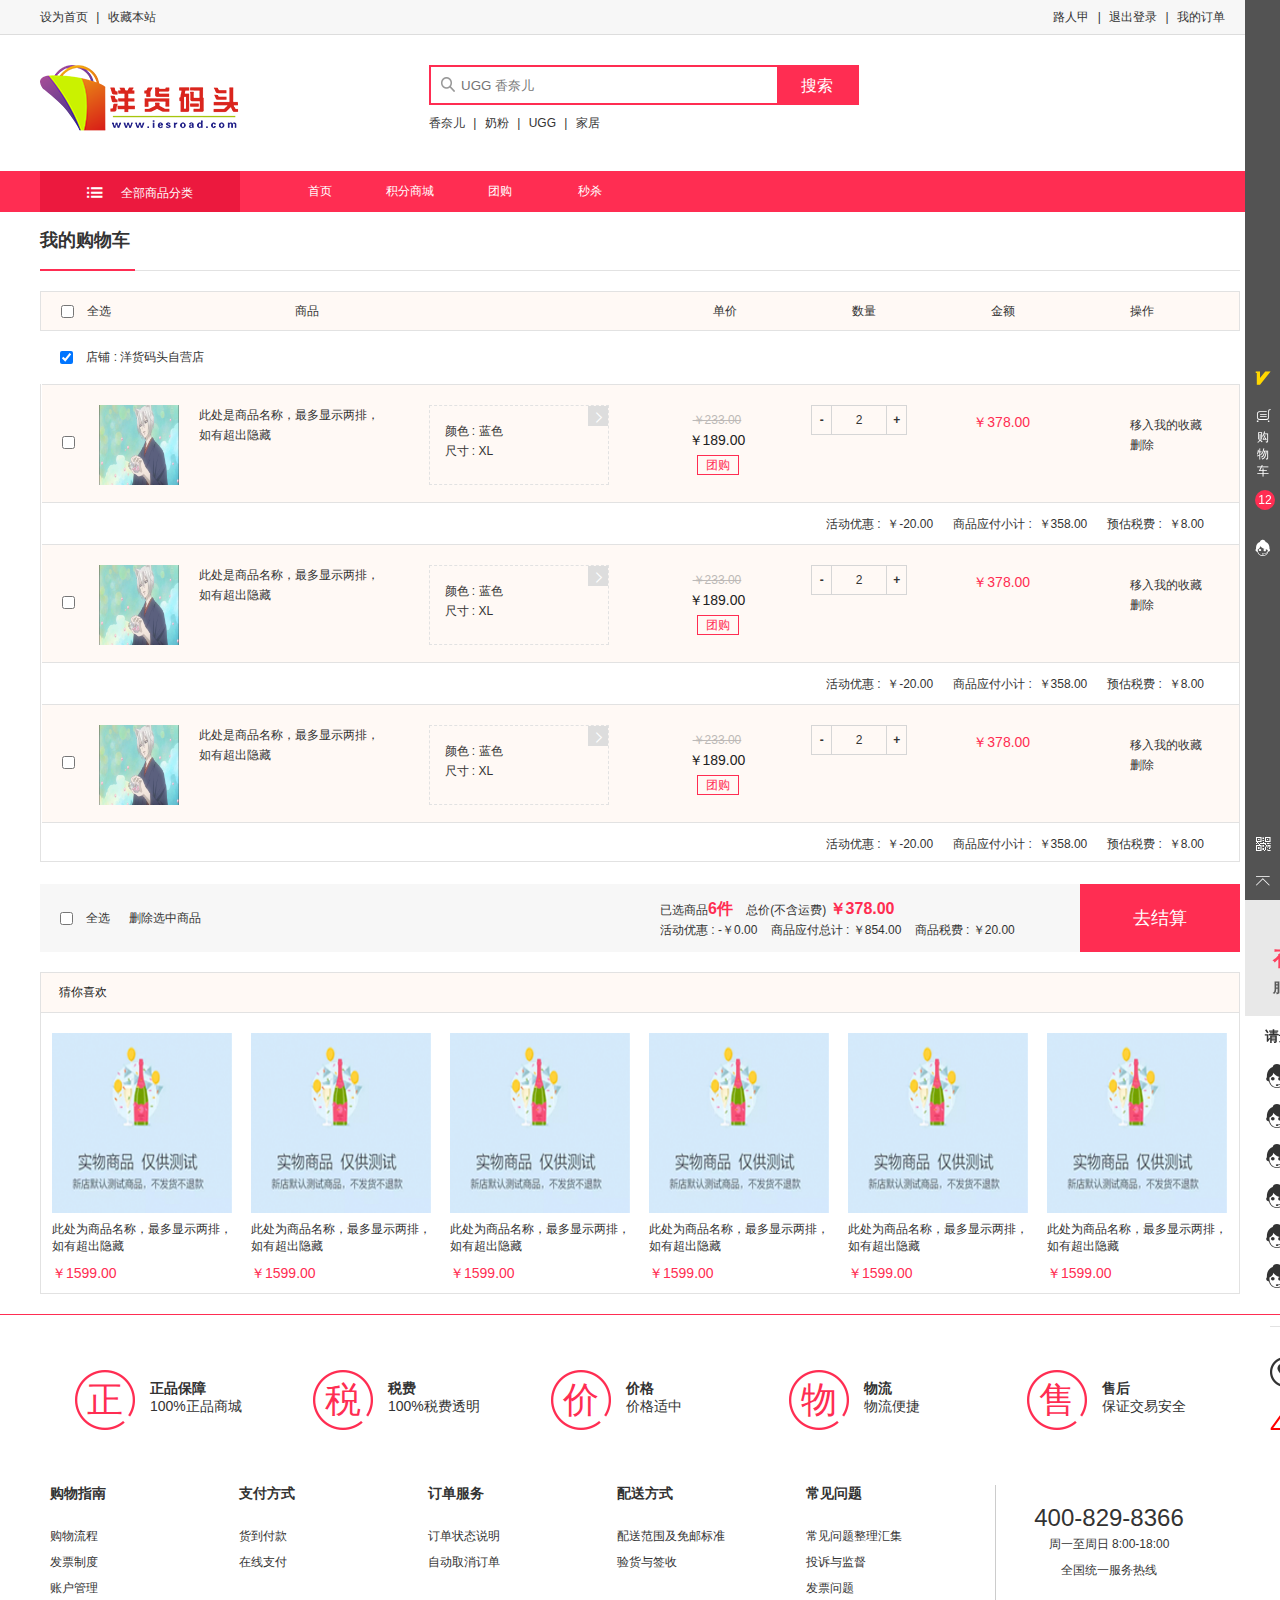
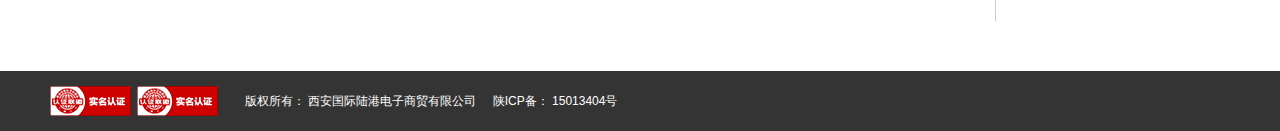
<file: yanghuomatou/shoppingCart.html>
<!DOCTYPE html>
<html>
	<head>
		<meta charset="UTF-8">
		<title></title>
		<link rel="stylesheet" type="text/css" href="css/basic.css"/>
		<link rel="stylesheet" type="text/css" href="css/common.css"/>
		<link rel="stylesheet" type="text/css" href="css/public.css"/>
		<link rel="stylesheet" type="text/css" href="css/cartIndex.css"/>
		<link rel="stylesheet" type="text/css" href="icon-font/iconfont.css"/>
	</head>
	<body>
		<!--顶部导航-->
		<div class="header_nav bg_gray">
			<!--顶部导航内容-->
			<div class="content clearFix">
				<div class="float_L">
					<a href="index.html">设为首页</a>
					<span class="margin_LR_5">|</span>
					<a>收藏本站</a>
				</div>
				<div class="float_R rightcont">
					<a>路人甲</a>
					<span class="margin_LR_5">|</span>
					<a>退出登录</a>
					<span class="margin_LR_5">|</span>
					<a>我的订单</a>
				</div>
			</div>
		</div>
		
		<!--搜索-->
		<div class="search content margin_T_30">
			<!--logo-->
			<img class="float_L" src="img/logo.png" alt="加载失败" />
			<!--搜索框和搜索内容-->
			<div class="search_detail float_L">
				<!--搜索框-->
				<div class="search_box">
					<img class="search_ico" src="img/search.png"/>
					<input type="text" placeholder="UGG 香奈儿"/>
					<!--搜索按钮-->
					<a href="goodsLists.html" class="bg_mian textWhite float_R">搜索</a>
				</div>
			
				<!--搜索文字-->
				<div class="search_text margin_T_10">
					<a>香奈儿</a>
					<span class="margin_LR_5">|</span>
					<a>奶粉</a>
					<span class="margin_LR_5">|</span>
					<a>UGG</a>
					<span class="margin_LR_5">|</span>
					<a>家居</a>
				</div>
			</div>
		</div>
	
		<!--导航列表内容-->
		<div class="nav_content textWhite bg_mian margin_T_30">
			<!--全部商品分类-->
			<div class="content clearFix">
				<!--全部分类文本-->
				<div class="nav_classify float_L">
					<div class="main_nav text_center">
						<span class="iconfont icon-fenlei margin_R_15"></span>
						<span>全部商品分类</span>
					</div>
					<!--导航分类列表-->
					<ul class="classify-lists">
						<li>
							母婴用品
							<span class="iconfont icon-yousanjiao float_R"></span>
							
							<!--二级列表-->
							<div class="second_lists">
								<div class="second_content">
									<div class="second_lists_text float_L">
										<div class="lists_text_top">
											<p class="font_16">营养辅食</p>
										</div>
										<div class="lists_text_footer">
											<a>开衫</a>
											<span>|</span>
											<a>皮草</a>
											<span>|</span>
											<a>T恤</a>
											<span>|</span>
											<a>婚纱</a>
											<span>|</span>
											<a>风衣</a>
											<span>|</span>
											<a>毛衣</a>
											<span>|</span>
											<a>卫衣长裙</a>
											<span>|</span>
											<a>牛仔裤</a>
											<span>|</span>
											<a>连体裤</a>
											<span>|</span>
											<a>半身裙</a>
											<span>|</span>
											<a>打底裤休闲裤</a>
											<span>|</span>
											<a>背带裤</a>
										</div>
									</div>
									
										<div class="second_lists_text float_L">
										<div class="lists_text_top">
											<p class="font_16">洗护用品</p>
										</div>
										<div class="lists_text_footer">
											<a>开衫</a>
											<span>|</span>
											<a>皮草</a>
											<span>|</span>
											<a>T恤</a>
											<span>|</span>
											<a>婚纱</a>
											<span>|</span>
											<a>风衣</a>
											<span>|</span>
											<a>毛衣</a>
											<span>|</span>
											<a>卫衣长裙</a>
											<span>|</span>
											<a>牛仔裤</a>
											<span>|</span>
											<a>连体裤</a>
											<span>|</span>
											<a>半身裙</a>
											<span>|</span>
											<a>打底裤休闲裤</a>
											<span>|</span>
											<a>背带裤</a>
										</div>
									</div>
									
									<div class="second_lists_text float_L">
										<div class="lists_text_top">
											<p class="font_16">育儿用品</p>
										</div>
										<div class="lists_text_footer">
											<a>开衫</a>
											<span>|</span>
											<a>皮草</a>
											<span>|</span>
											<a>T恤</a>
											<span>|</span>
											<a>婚纱</a>
											<span>|</span>
											<a>风衣</a>
											<span>|</span>
											<a>毛衣</a>
											<span>|</span>
											<a>卫衣长裙</a>
											<span>|</span>
											<a>牛仔裤</a>
											<span>|</span>
											<a>连体裤</a>
											<span>|</span>
											<a>半身裙</a>
											<span>|</span>
											<a>打底裤休闲裤</a>
											<span>|</span>
											<a>背带裤</a>
										</div>
									</div>
									
									<div class="second_lists_text float_L">
										<div class="lists_text_top">
											<p class="font_16">尿裤湿巾</p>
										</div>
										<div class="lists_text_footer">
											<a>开衫</a>
											<span>|</span>
											<a>皮草</a>
											<span>|</span>
											<a>T恤</a>
											<span>|</span>
											<a>婚纱</a>
											<span>|</span>
											<a>风衣</a>
											<span>|</span>
											<a>毛衣</a>
											<span>|</span>
											<a>卫衣长裙</a>
											<span>|</span>
											<a>牛仔裤</a>
											<span>|</span>
											<a>连体裤</a>
											<span>|</span>
											<a>半身裙</a>
											<span>|</span>
											<a>打底裤休闲裤</a>
											<span>|</span>
											<a>背带裤</a>
										</div>
									</div>
									
									<div class="second_lists_text float_L">
										<div class="lists_text_top">
											<p class="font_16">童装童鞋</p>
										</div>
										<div class="lists_text_footer">
											<a>开衫</a>
											<span>|</span>
											<a>皮草</a>
											<span>|</span>
											<a>T恤</a>
											<span>|</span>
											<a>婚纱</a>
											<span>|</span>
											<a>风衣</a>
											<span>|</span>
											<a>毛衣</a>
											<span>|</span>
											<a>卫衣长裙</a>
											<span>|</span>
											<a>牛仔裤</a>
											<span>|</span>
											<a>连体裤</a>
											<span>|</span>
											<a>半身裙</a>
											<span>|</span>
											<a>打底裤休闲裤</a>
											<span>|</span>
											<a>背带裤</a>
										</div>
									</div>
									
								</div>
							</div>
						</li>
						<li>
							美容护肤
							<span class="iconfont icon-yousanjiao float_R"></span>
							<div class="second_lists">
								<div class="second_content">
									<div class="second_lists_text float_L">
										<div class="lists_text_top">
											<p class="font_16">营养辅食</p>
										</div>
										<div class="lists_text_footer">
											<a>开衫</a>
											<span>|</span>
											<a>皮草</a>
											<span>|</span>
											<a>T恤</a>
											<span>|</span>
											<a>婚纱</a>
											<span>|</span>
											<a>风衣</a>
											<span>|</span>
											<a>毛衣</a>
											<span>|</span>
											<a>卫衣长裙</a>
											<span>|</span>
											<a>牛仔裤</a>
											<span>|</span>
											<a>连体裤</a>
											<span>|</span>
											<a>半身裙</a>
											<span>|</span>
											<a>打底裤休闲裤</a>
											<span>|</span>
											<a>背带裤</a>
										</div>
									</div>
									
										<div class="second_lists_text float_L">
										<div class="lists_text_top">
											<p class="font_16">洗护用品</p>
										</div>
										<div class="lists_text_footer">
											<a>开衫</a>
											<span>|</span>
											<a>皮草</a>
											<span>|</span>
											<a>T恤</a>
											<span>|</span>
											<a>婚纱</a>
											<span>|</span>
											<a>风衣</a>
											<span>|</span>
											<a>毛衣</a>
											<span>|</span>
											<a>卫衣长裙</a>
											<span>|</span>
											<a>牛仔裤</a>
											<span>|</span>
											<a>连体裤</a>
											<span>|</span>
											<a>半身裙</a>
											<span>|</span>
											<a>打底裤休闲裤</a>
											<span>|</span>
											<a>背带裤</a>
										</div>
									</div>
									
									<div class="second_lists_text float_L">
										<div class="lists_text_top">
											<p class="font_16">育儿用品</p>
										</div>
										<div class="lists_text_footer">
											<a>开衫</a>
											<span>|</span>
											<a>皮草</a>
											<span>|</span>
											<a>T恤</a>
											<span>|</span>
											<a>婚纱</a>
											<span>|</span>
											<a>风衣</a>
											<span>|</span>
											<a>毛衣</a>
											<span>|</span>
											<a>卫衣长裙</a>
											<span>|</span>
											<a>牛仔裤</a>
											<span>|</span>
											<a>连体裤</a>
											<span>|</span>
											<a>半身裙</a>
											<span>|</span>
											<a>打底裤休闲裤</a>
											<span>|</span>
											<a>背带裤</a>
										</div>
									</div>
									
									<div class="second_lists_text float_L">
										<div class="lists_text_top">
											<p class="font_16">尿裤湿巾</p>
										</div>
										<div class="lists_text_footer">
											<a>开衫</a>
											<span>|</span>
											<a>皮草</a>
											<span>|</span>
											<a>T恤</a>
											<span>|</span>
											<a>婚纱</a>
											<span>|</span>
											<a>风衣</a>
											<span>|</span>
											<a>毛衣</a>
											<span>|</span>
											<a>卫衣长裙</a>
											<span>|</span>
											<a>牛仔裤</a>
											<span>|</span>
											<a>连体裤</a>
											<span>|</span>
											<a>半身裙</a>
											<span>|</span>
											<a>打底裤休闲裤</a>
											<span>|</span>
											<a>背带裤</a>
										</div>
									</div>
									
									<div class="second_lists_text float_L">
										<div class="lists_text_top">
											<p class="font_16">童装童鞋</p>
										</div>
										<div class="lists_text_footer">
											<a>开衫</a>
											<span>|</span>
											<a>皮草</a>
											<span>|</span>
											<a>T恤</a>
											<span>|</span>
											<a>婚纱</a>
											<span>|</span>
											<a>风衣</a>
											<span>|</span>
											<a>毛衣</a>
											<span>|</span>
											<a>卫衣长裙</a>
											<span>|</span>
											<a>牛仔裤</a>
											<span>|</span>
											<a>连体裤</a>
											<span>|</span>
											<a>半身裙</a>
											<span>|</span>
											<a>打底裤休闲裤</a>
											<span>|</span>
											<a>背带裤</a>
										</div>
									</div>
								</div>
							</div>
						</li>
						<li>
							生活家具
							<span class="iconfont icon-yousanjiao float_R"></span>
							<div class="second_lists">
								<div class="second_content">
									<div class="second_lists_text float_L">
										<div class="lists_text_top">
											<p class="font_16">营养辅食</p>
										</div>
										<div class="lists_text_footer">
											<a>开衫</a>
											<span>|</span>
											<a>皮草</a>
											<span>|</span>
											<a>T恤</a>
											<span>|</span>
											<a>婚纱</a>
											<span>|</span>
											<a>风衣</a>
											<span>|</span>
											<a>毛衣</a>
											<span>|</span>
											<a>卫衣长裙</a>
											<span>|</span>
											<a>牛仔裤</a>
											<span>|</span>
											<a>连体裤</a>
											<span>|</span>
											<a>半身裙</a>
											<span>|</span>
											<a>打底裤休闲裤</a>
											<span>|</span>
											<a>背带裤</a>
										</div>
									</div>
									
										<div class="second_lists_text float_L">
										<div class="lists_text_top">
											<p class="font_16">洗护用品</p>
										</div>
										<div class="lists_text_footer">
											<a>开衫</a>
											<span>|</span>
											<a>皮草</a>
											<span>|</span>
											<a>T恤</a>
											<span>|</span>
											<a>婚纱</a>
											<span>|</span>
											<a>风衣</a>
											<span>|</span>
											<a>毛衣</a>
											<span>|</span>
											<a>卫衣长裙</a>
											<span>|</span>
											<a>牛仔裤</a>
											<span>|</span>
											<a>连体裤</a>
											<span>|</span>
											<a>半身裙</a>
											<span>|</span>
											<a>打底裤休闲裤</a>
											<span>|</span>
											<a>背带裤</a>
										</div>
									</div>
									
									<div class="second_lists_text float_L">
										<div class="lists_text_top">
											<p class="font_16">育儿用品</p>
										</div>
										<div class="lists_text_footer">
											<a>开衫</a>
											<span>|</span>
											<a>皮草</a>
											<span>|</span>
											<a>T恤</a>
											<span>|</span>
											<a>婚纱</a>
											<span>|</span>
											<a>风衣</a>
											<span>|</span>
											<a>毛衣</a>
											<span>|</span>
											<a>卫衣长裙</a>
											<span>|</span>
											<a>牛仔裤</a>
											<span>|</span>
											<a>连体裤</a>
											<span>|</span>
											<a>半身裙</a>
											<span>|</span>
											<a>打底裤休闲裤</a>
											<span>|</span>
											<a>背带裤</a>
										</div>
									</div>
									
									<div class="second_lists_text float_L">
										<div class="lists_text_top">
											<p class="font_16">尿裤湿巾</p>
										</div>
										<div class="lists_text_footer">
											<a>开衫</a>
											<span>|</span>
											<a>皮草</a>
											<span>|</span>
											<a>T恤</a>
											<span>|</span>
											<a>婚纱</a>
											<span>|</span>
											<a>风衣</a>
											<span>|</span>
											<a>毛衣</a>
											<span>|</span>
											<a>卫衣长裙</a>
											<span>|</span>
											<a>牛仔裤</a>
											<span>|</span>
											<a>连体裤</a>
											<span>|</span>
											<a>半身裙</a>
											<span>|</span>
											<a>打底裤休闲裤</a>
											<span>|</span>
											<a>背带裤</a>
										</div>
									</div>
									
									<div class="second_lists_text float_L">
										<div class="lists_text_top">
											<p class="font_16">童装童鞋</p>
										</div>
										<div class="lists_text_footer">
											<a>开衫</a>
											<span>|</span>
											<a>皮草</a>
											<span>|</span>
											<a>T恤</a>
											<span>|</span>
											<a>婚纱</a>
											<span>|</span>
											<a>风衣</a>
											<span>|</span>
											<a>毛衣</a>
											<span>|</span>
											<a>卫衣长裙</a>
											<span>|</span>
											<a>牛仔裤</a>
											<span>|</span>
											<a>连体裤</a>
											<span>|</span>
											<a>半身裙</a>
											<span>|</span>
											<a>打底裤休闲裤</a>
											<span>|</span>
											<a>背带裤</a>
										</div>
									</div>
									
								</div>
							</div>
						</li>
						<li>
							休闲食品
							<span class="iconfont icon-yousanjiao float_R"></span>
							<div class="second_lists">
								<div class="second_content">
									<div class="second_lists_text float_L">
										<div class="lists_text_top">
											<p class="font_16">营养辅食</p>
										</div>
										<div class="lists_text_footer">
											<a>开衫</a>
											<span>|</span>
											<a>皮草</a>
											<span>|</span>
											<a>T恤</a>
											<span>|</span>
											<a>婚纱</a>
											<span>|</span>
											<a>风衣</a>
											<span>|</span>
											<a>毛衣</a>
											<span>|</span>
											<a>卫衣长裙</a>
											<span>|</span>
											<a>牛仔裤</a>
											<span>|</span>
											<a>连体裤</a>
											<span>|</span>
											<a>半身裙</a>
											<span>|</span>
											<a>打底裤休闲裤</a>
											<span>|</span>
											<a>背带裤</a>
										</div>
									</div>
									
										<div class="second_lists_text float_L">
										<div class="lists_text_top">
											<p class="font_16">洗护用品</p>
										</div>
										<div class="lists_text_footer">
											<a>开衫</a>
											<span>|</span>
											<a>皮草</a>
											<span>|</span>
											<a>T恤</a>
											<span>|</span>
											<a>婚纱</a>
											<span>|</span>
											<a>风衣</a>
											<span>|</span>
											<a>毛衣</a>
											<span>|</span>
											<a>卫衣长裙</a>
											<span>|</span>
											<a>牛仔裤</a>
											<span>|</span>
											<a>连体裤</a>
											<span>|</span>
											<a>半身裙</a>
											<span>|</span>
											<a>打底裤休闲裤</a>
											<span>|</span>
											<a>背带裤</a>
										</div>
									</div>
									
									<div class="second_lists_text float_L">
										<div class="lists_text_top">
											<p class="font_16">育儿用品</p>
										</div>
										<div class="lists_text_footer">
											<a>开衫</a>
											<span>|</span>
											<a>皮草</a>
											<span>|</span>
											<a>T恤</a>
											<span>|</span>
											<a>婚纱</a>
											<span>|</span>
											<a>风衣</a>
											<span>|</span>
											<a>毛衣</a>
											<span>|</span>
											<a>卫衣长裙</a>
											<span>|</span>
											<a>牛仔裤</a>
											<span>|</span>
											<a>连体裤</a>
											<span>|</span>
											<a>半身裙</a>
											<span>|</span>
											<a>打底裤休闲裤</a>
											<span>|</span>
											<a>背带裤</a>
										</div>
									</div>
									
									<div class="second_lists_text float_L">
										<div class="lists_text_top">
											<p class="font_16">尿裤湿巾</p>
										</div>
										<div class="lists_text_footer">
											<a>开衫</a>
											<span>|</span>
											<a>皮草</a>
											<span>|</span>
											<a>T恤</a>
											<span>|</span>
											<a>婚纱</a>
											<span>|</span>
											<a>风衣</a>
											<span>|</span>
											<a>毛衣</a>
											<span>|</span>
											<a>卫衣长裙</a>
											<span>|</span>
											<a>牛仔裤</a>
											<span>|</span>
											<a>连体裤</a>
											<span>|</span>
											<a>半身裙</a>
											<span>|</span>
											<a>打底裤休闲裤</a>
											<span>|</span>
											<a>背带裤</a>
										</div>
									</div>
									
									<div class="second_lists_text float_L">
										<div class="lists_text_top">
											<p class="font_16">童装童鞋</p>
										</div>
										<div class="lists_text_footer">
											<a>开衫</a>
											<span>|</span>
											<a>皮草</a>
											<span>|</span>
											<a>T恤</a>
											<span>|</span>
											<a>婚纱</a>
											<span>|</span>
											<a>风衣</a>
											<span>|</span>
											<a>毛衣</a>
											<span>|</span>
											<a>卫衣长裙</a>
											<span>|</span>
											<a>牛仔裤</a>
											<span>|</span>
											<a>连体裤</a>
											<span>|</span>
											<a>半身裙</a>
											<span>|</span>
											<a>打底裤休闲裤</a>
											<span>|</span>
											<a>背带裤</a>
										</div>
									</div>
									
								</div>
							</div>
						</li>
						<li>
							进口食品
							<span class="iconfont icon-yousanjiao float_R"></span>
							<div class="second_lists">
								<div class="second_content">
									<div class="second_lists_text float_L">
										<div class="lists_text_top">
											<p class="font_16">营养辅食</p>
										</div>
										<div class="lists_text_footer">
											<a>开衫</a>
											<span>|</span>
											<a>皮草</a>
											<span>|</span>
											<a>T恤</a>
											<span>|</span>
											<a>婚纱</a>
											<span>|</span>
											<a>风衣</a>
											<span>|</span>
											<a>毛衣</a>
											<span>|</span>
											<a>卫衣长裙</a>
											<span>|</span>
											<a>牛仔裤</a>
											<span>|</span>
											<a>连体裤</a>
											<span>|</span>
											<a>半身裙</a>
											<span>|</span>
											<a>打底裤休闲裤</a>
											<span>|</span>
											<a>背带裤</a>
										</div>
									</div>
									
										<div class="second_lists_text float_L">
										<div class="lists_text_top">
											<p class="font_16">洗护用品</p>
										</div>
										<div class="lists_text_footer">
											<a>开衫</a>
											<span>|</span>
											<a>皮草</a>
											<span>|</span>
											<a>T恤</a>
											<span>|</span>
											<a>婚纱</a>
											<span>|</span>
											<a>风衣</a>
											<span>|</span>
											<a>毛衣</a>
											<span>|</span>
											<a>卫衣长裙</a>
											<span>|</span>
											<a>牛仔裤</a>
											<span>|</span>
											<a>连体裤</a>
											<span>|</span>
											<a>半身裙</a>
											<span>|</span>
											<a>打底裤休闲裤</a>
											<span>|</span>
											<a>背带裤</a>
										</div>
									</div>
									
									<div class="second_lists_text float_L">
										<div class="lists_text_top">
											<p class="font_16">育儿用品</p>
										</div>
										<div class="lists_text_footer">
											<a>开衫</a>
											<span>|</span>
											<a>皮草</a>
											<span>|</span>
											<a>T恤</a>
											<span>|</span>
											<a>婚纱</a>
											<span>|</span>
											<a>风衣</a>
											<span>|</span>
											<a>毛衣</a>
											<span>|</span>
											<a>卫衣长裙</a>
											<span>|</span>
											<a>牛仔裤</a>
											<span>|</span>
											<a>连体裤</a>
											<span>|</span>
											<a>半身裙</a>
											<span>|</span>
											<a>打底裤休闲裤</a>
											<span>|</span>
											<a>背带裤</a>
										</div>
									</div>
									
									<div class="second_lists_text float_L">
										<div class="lists_text_top">
											<p class="font_16">尿裤湿巾</p>
										</div>
										<div class="lists_text_footer">
											<a>开衫</a>
											<span>|</span>
											<a>皮草</a>
											<span>|</span>
											<a>T恤</a>
											<span>|</span>
											<a>婚纱</a>
											<span>|</span>
											<a>风衣</a>
											<span>|</span>
											<a>毛衣</a>
											<span>|</span>
											<a>卫衣长裙</a>
											<span>|</span>
											<a>牛仔裤</a>
											<span>|</span>
											<a>连体裤</a>
											<span>|</span>
											<a>半身裙</a>
											<span>|</span>
											<a>打底裤休闲裤</a>
											<span>|</span>
											<a>背带裤</a>
										</div>
									</div>
									
									<div class="second_lists_text float_L">
										<div class="lists_text_top">
											<p class="font_16">童装童鞋</p>
										</div>
										<div class="lists_text_footer">
											<a>开衫</a>
											<span>|</span>
											<a>皮草</a>
											<span>|</span>
											<a>T恤</a>
											<span>|</span>
											<a>婚纱</a>
											<span>|</span>
											<a>风衣</a>
											<span>|</span>
											<a>毛衣</a>
											<span>|</span>
											<a>卫衣长裙</a>
											<span>|</span>
											<a>牛仔裤</a>
											<span>|</span>
											<a>连体裤</a>
											<span>|</span>
											<a>半身裙</a>
											<span>|</span>
											<a>打底裤休闲裤</a>
											<span>|</span>
											<a>背带裤</a>
										</div>
									</div>
									
								</div>
							</div>
						</li>
						<li>
							轻奢名品
							<span class="iconfont icon-yousanjiao float_R"></span>
							<div class="second_lists">
								<div class="second_content">
									<div class="second_lists_text float_L">
										<div class="lists_text_top">
											<p class="font_16">营养辅食</p>
										</div>
										<div class="lists_text_footer">
											<a>开衫</a>
											<span>|</span>
											<a>皮草</a>
											<span>|</span>
											<a>T恤</a>
											<span>|</span>
											<a>婚纱</a>
											<span>|</span>
											<a>风衣</a>
											<span>|</span>
											<a>毛衣</a>
											<span>|</span>
											<a>卫衣长裙</a>
											<span>|</span>
											<a>牛仔裤</a>
											<span>|</span>
											<a>连体裤</a>
											<span>|</span>
											<a>半身裙</a>
											<span>|</span>
											<a>打底裤休闲裤</a>
											<span>|</span>
											<a>背带裤</a>
										</div>
									</div>
									
										<div class="second_lists_text float_L">
										<div class="lists_text_top">
											<p class="font_16">洗护用品</p>
										</div>
										<div class="lists_text_footer">
											<a>开衫</a>
											<span>|</span>
											<a>皮草</a>
											<span>|</span>
											<a>T恤</a>
											<span>|</span>
											<a>婚纱</a>
											<span>|</span>
											<a>风衣</a>
											<span>|</span>
											<a>毛衣</a>
											<span>|</span>
											<a>卫衣长裙</a>
											<span>|</span>
											<a>牛仔裤</a>
											<span>|</span>
											<a>连体裤</a>
											<span>|</span>
											<a>半身裙</a>
											<span>|</span>
											<a>打底裤休闲裤</a>
											<span>|</span>
											<a>背带裤</a>
										</div>
									</div>
									
									<div class="second_lists_text float_L">
										<div class="lists_text_top">
											<p class="font_16">育儿用品</p>
										</div>
										<div class="lists_text_footer">
											<a>开衫</a>
											<span>|</span>
											<a>皮草</a>
											<span>|</span>
											<a>T恤</a>
											<span>|</span>
											<a>婚纱</a>
											<span>|</span>
											<a>风衣</a>
											<span>|</span>
											<a>毛衣</a>
											<span>|</span>
											<a>卫衣长裙</a>
											<span>|</span>
											<a>牛仔裤</a>
											<span>|</span>
											<a>连体裤</a>
											<span>|</span>
											<a>半身裙</a>
											<span>|</span>
											<a>打底裤休闲裤</a>
											<span>|</span>
											<a>背带裤</a>
										</div>
									</div>
									
									<div class="second_lists_text float_L">
										<div class="lists_text_top">
											<p class="font_16">尿裤湿巾</p>
										</div>
										<div class="lists_text_footer">
											<a>开衫</a>
											<span>|</span>
											<a>皮草</a>
											<span>|</span>
											<a>T恤</a>
											<span>|</span>
											<a>婚纱</a>
											<span>|</span>
											<a>风衣</a>
											<span>|</span>
											<a>毛衣</a>
											<span>|</span>
											<a>卫衣长裙</a>
											<span>|</span>
											<a>牛仔裤</a>
											<span>|</span>
											<a>连体裤</a>
											<span>|</span>
											<a>半身裙</a>
											<span>|</span>
											<a>打底裤休闲裤</a>
											<span>|</span>
											<a>背带裤</a>
										</div>
									</div>
									
									<div class="second_lists_text float_L">
										<div class="lists_text_top">
											<p class="font_16">童装童鞋</p>
										</div>
										<div class="lists_text_footer">
											<a>开衫</a>
											<span>|</span>
											<a>皮草</a>
											<span>|</span>
											<a>T恤</a>
											<span>|</span>
											<a>婚纱</a>
											<span>|</span>
											<a>风衣</a>
											<span>|</span>
											<a>毛衣</a>
											<span>|</span>
											<a>卫衣长裙</a>
											<span>|</span>
											<a>牛仔裤</a>
											<span>|</span>
											<a>连体裤</a>
											<span>|</span>
											<a>半身裙</a>
											<span>|</span>
											<a>打底裤休闲裤</a>
											<span>|</span>
											<a>背带裤</a>
										</div>
									</div>
									
								</div>
							</div>
						</li>
					</ul>
				</div>
				<!--导航列表-->
				<div class="detai_list float_L">
					<ul class="nav_lists">
						<li><a href="index.html">首页</a></li>
						<li><a href="creditsExchange.html">积分商城</a></li>
						<li><a href="#">团购</a></li>
						<li><a href="#">秒杀</a></li>
					</ul>
				</div>
			</div>
		</div>
	
		<!--购物车-->
		<div class="outer content">
			<!--标题-->
			<div class="title">
				<b class="font_18">我的购物车</b>
			</div>
			
			<!--购物车头部-->
			<div class="cart_head margin_T_20 clearFix">
				<!--left-->
				<div class="cart_head_left float_L">
					<input type="checkbox" class="CheckAll" />
					<span>全选</span>
					<b>商品</b>
				</div>
				<!--right-->
				<div class="cart_head_right float_R">
					<ol>
						<li>单价</li>
						<li>数量</li>
						<li>金额</li>
						<li>操作</li>
					</ol>
				</div>
			</div>
			
			<!--购物车商品-->
			<div class="cart_goods clearFix">
				<!--洋货码头自营-->
				<div class="cart_goods_self">
					<div class="Check">
						<input type="checkbox" checked="true" />
						<span>店铺&nbsp;:&nbsp;洋货码头自营店</span>
					</div>
				</div>
				<!--详细商品-->
				<div class="cart_detail_goods clearFix">
					
					<!--商品1-->
					<div>
						<div class="add_goods clearFix">
							<div class="float_L checkBox1">
								<input type="checkbox" />
							</div>
							<!--商品1左-->
							<div class="add_goods_left float_L">
								<img src="img/bawei.jpeg"/>
								<div class="commodity_txt FlowHidden">
									此处是商品名称，最多显示两排，如有超出隐藏
								</div>
								<!--颜色尺寸-->
								<div class="comm_property float_L">
									<span>颜色&nbsp;:&nbsp;蓝色</span><br />
									<span>尺寸&nbsp;:&nbsp;XL</span>
									<div class="update_choice">
										<a class="iconfont icon-fenye-xiayiye"></a>
									</div>
								</div>
								<div class="cover">
									<span><a>修改</a></span>
								</div>
							</div>
							<!--商品1右-->
							<div class="add_goods_right float_L">
								<div class="comm_price float_L">
									<p class="Line-Through old">￥233.00</p>
									<p class="font_14 font-color222">￥189.00</p>
									<p class="groupBuy margin_T_5"><a>团购</a></p>
								</div>
								<!--数量增减-->
								<div class="plenty float_L">
									<span class="reduce"><a>-</a></span>
									<span class="num">2</span>
									<span class="add float_R"><a>+</a></span>
								</div>
								<div class="allPrice text_Main font_14">￥378.00</div>
								<div class="collect_Comm float_L">
									<p><a>移入我的收藏</a></p>
									<p><a>删除</a></p>
								</div>
							</div>
						</div>
						
						<div class="commodity_lists">
							<div class="commodity_list">
								<ol>
									<li>
										<span>活动优惠&nbsp;:</span>
										<span>&nbsp;￥-20.00</span>
									</li>
									<li>
										<span>商品应付小计&nbsp;:</span>
										<span>&nbsp;￥358.00</span>
									</li>
									<li>
										<span>预估税费&nbsp;:</span>
										<span>&nbsp;￥8.00</span>
									</li>
								</ol>
							</div>
						</div>
					</div>
					
					<!--<div></div>-->
					
					
					<!--商品2-->
					
					<div class="add_goods clearFix">
						<div class="float_L checkBox1">
							<input type="checkbox" />
						</div>
						<!--商品2左-->
						<div class="add_goods_left float_L">
							<img src="img/bawei.jpeg"/>
							<div class="commodity_txt FlowHidden">
								此处是商品名称，最多显示两排，如有超出隐藏
							</div>
							<!--颜色尺寸-->
							<div class="comm_property float_L">
								<span>颜色&nbsp;:&nbsp;蓝色</span><br />
								<span>尺寸&nbsp;:&nbsp;XL</span>
								<div class="update_choice">
									<a class="iconfont icon-fenye-xiayiye"></a>
								</div>
							</div>
							<div class="cover">
								<span><a>修改</a></span>
							</div>
						</div>
						<!--商品2右-->
						<div class="add_goods_right float_L">
							<div class="comm_price float_L">
								<p class="Line-Through old">￥233.00</p>
								<p class="font_14 font-color222">￥189.00</p>
								<p class="groupBuy margin_T_5"><a>团购</a></p>
							</div>
							<!--数量增减-->
							<div class="plenty float_L">
								<span class="reduce"><a>-</a></span>
								<span class="num">2</span>
								<span class="add float_R"><a>+</a></span>
							</div>
							<div class="allPrice text_Main font_14">￥378.00</div>
							<div class="collect_Comm float_L">
								<p><a>移入我的收藏</a></p>
								<p><a>删除</a></p>
							</div>
						</div>
					</div>
					
					<div class="commodity_lists">
						<div class="commodity_list">
							<ol>
								<li>
									<span>活动优惠&nbsp;:</span>
									<span>&nbsp;￥-20.00</span>
								</li>
								<li>
									<span>商品应付小计&nbsp;:</span>
									<span>&nbsp;￥358.00</span>
								</li>
								<li>
									<span>预估税费&nbsp;:</span>
									<span>&nbsp;￥8.00</span>
								</li>
							</ol>
						</div>
					</div>
					
					
					<!--商品3-->
					<div class="add_goods clearFix">
						<div class="float_L checkBox1">
							<input type="checkbox" />
						</div>
						<!--商品3左-->
						<div class="add_goods_left float_L">
							<img src="img/bawei.jpeg"/>
							<div class="commodity_txt FlowHidden">
								此处是商品名称，最多显示两排，如有超出隐藏
							</div>
							<!--颜色尺寸-->
							<div class="comm_property float_L">
								<span>颜色&nbsp;:&nbsp;蓝色</span><br />
								<span>尺寸&nbsp;:&nbsp;XL</span>
								<div class="update_choice">
									<a class="iconfont icon-fenye-xiayiye"></a>
								</div>
							</div>
							<div class="cover">
								<span><a>修改</a></span>
							</div>
						</div>
						<!--商品3右-->
						<div class="add_goods_right float_L">
							<div class="comm_price float_L">
								<p class="Line-Through old">￥233.00</p>
								<p class="font_14 font-color222">￥189.00</p>
								<p class="groupBuy margin_T_5"><a>团购</a></p>
							</div>
							<!--数量增减-->
							<div class="plenty float_L">
								<span class="reduce"><a>-</a></span>
								<span class="num">2</span>
								<span class="add float_R"><a>+</a></span>
							</div>
							<div class="allPrice text_Main font_14">￥378.00</div>
							<div class="collect_Comm float_L">
								<p><a>移入我的收藏</a></p>
								<p><a>删除</a></p>
							</div>
						</div>
					</div>
					
					<div class="commodity_lists">
						<div class="commodity_list">
							<ol>
								<li>
									<span>活动优惠&nbsp;:</span>
									<span>&nbsp;￥-20.00</span>
								</li>
								<li>
									<span>商品应付小计&nbsp;:</span>
									<span>&nbsp;￥358.00</span>
								</li>
								<li>
									<span>预估税费&nbsp;:</span>
									<span>&nbsp;￥8.00</span>
								</li>
							</ol>
						</div>
					</div>
					
				</div>
				
			</div>
			
			<!--结算栏-->
			<div class="cart_payfor">
				<!--选中-->
				<div class="pay_for_dete float_L">
					<input type="checkbox" class="deleteAll" />
					<span class="margin_R_15">全选</span>
					<span><a class="delelteCheck">删除选中商品</a></span>
				</div>
				<!--结算-->
				<div class="pay_money float_L">
					<p>
						<span>已选商品<b class="font_16 text_Main">6件</b></span>
						<span>总价(不含运费)&nbsp;<b class="font_16 text_Main">￥378.00</b></span>
					</p>
					<p>
						<span>活动优惠&nbsp;:&nbsp;-￥0.00</span>
						<span>商品应付总计&nbsp;:&nbsp;￥854.00</span>
						<span>商品税费&nbsp;:&nbsp;￥20.00</span>
					</p>
				</div> 
				<div class="Btn float_L">
					<button>去结算</button>
				</div>
			</div>
		</div>
		
		<!--侧边栏-->
		<div class="sidebar">
			
			<!--控件列表-->
			<div class="sidebar sidebar_panel">
				<!--控件位置-->
				<div class="aside_bar">
					
					<ul class="sidebar_detail">
						<li class="members">
							<span class="iconfont icon-huiyuan1"></span>
							<div class="member_center">会员中心</div>
						</li>
						<li class="members slide_cont slide_cont_carts">
							<span class="iconfont icon-icon1"></span>
							<p class="padding_T_5">购</p>
							<p>物</p>
							<p>车</p>
							<div class="select_num">12</div>
						</li>
						<li class="members slide_cont slide_cont_service">
							<span class="iconfont icon-kefu" style="none"></span>
							<div class="member_center" style="none">在线客服</div>
						</li>
					</ul>
				</div>
				
				
				<!--二维码-->
				<ul class="sidebar_detail sidebar_coder">
					<li class="coder">
						<span class="iconfont icon-erweima"></span>
						<div class="coder_img">
							<img src="img/Koala.jpg"/>
						</div>
					</li>
					<li class="sidebar_detail coder">
						<div class="iconfont icon-huidaodingbu scrollTop"></div>
					</li>
				</ul>
			</div>

			<!--滑动效果，比如购物车、客服消息等-->
			<div class="asideslide">
				<!--购物车展开内容-->
				<div class="asideslide_carts">
					<div class="asideslide_shoppingcart">
						<span class="iconfont icon-icon1"></span>
						<span class="buy_goods">购物车</span>
					</div>
				
					<ul class="clearFix">
						<li class="shopping_goods_cont">
							<img src="img/model_img.png" />
							<div class="goods_cont_explain float_L">实物商品标题实物商品标题实物商品标题实物商品标题</div>
							<span class="detail_price">999.00</span>
							<span class="delete_goods"><a>删除</a></span>
						</li>
						<li class="shopping_goods_cont">
							<img src="img/model_img.png" />
							<div class="goods_cont_explain float_L">实物商品标题实物商品标题实物商品标题实物商品标题</div>
							<span class="detail_price">999.00</span>
							<span class="delete_goods"><a>删除</a></span>
						</li>
					</ul>
					<div class="carts_priceplus">
						<div class="going_buy">
							<p>共2件商品，总计：<span>￥520.00</span></p>
							<div class="pay_for">
								<a href="shoppingCart.html">去购物车结算</a>
							</div>
						</div>
					</div>
				</div>
				<!--客服展开内容-->
				<div class="customer_service">
					<div class="customer_service_online">
						<h3 class="font_24">在线客服</h3>
						<h4 class="font_14">服务时间：09:00-18:00</h4>
					</div>
					<ul class="server_num">
						<li>请选择您要咨询的内容</li>
						<li>
							<span class="person iconfont icon-kefu"></span>
							<span class="detail_person">在线客服01</span>
						</li>
						<li>
							<span class="person iconfont icon-kefu"></span>
							<span class="detail_person">在线客服02</span>
						</li>
						<li>
							<span class="person iconfont icon-kefu"></span>
							<span class="detail_person">在线客服03</span>
						</li>
						
						<li>
							<span class="person iconfont icon-kefu"></span>
							<span class="detail_person">在线客服04</span>
						</li>
						<li>
							<span class="person iconfont icon-kefu"></span>
							<span class="detail_person">在线客服05</span>
						</li>
						<li>
							<span class="person iconfont icon-kefu"></span>
							<span class="detail_person">在线客服06</span>
						</li>
					</ul>
					<div class="TelPhone">
						<div class="TelPhone_num clearFix">
							<img class="float_L" src="img/tel.png"/>
							<div class="specialTel float_L margin_L_10">
								<p class="font_18 specialNum">400专线</p>
								<p>周一至周日9:00-18:00</p>
							</div>
						</div>
						<div class="bottomNum">
								400-829-8366
						</div>
					</div>
				</div>
			</div>
		</div>
		
		<!--猜你喜欢-->
		<div class="guess_Youlike content clearFix">
			<!--标题-->
			<div class="guess_title">
				<span class="font-color222">猜你喜欢</span>
			</div>
			<!--商品1-->
			<div class="guess_detailgoods float_L">
				<div class="gussLike_comm">
					<img src="img/model_img.png"/>
					<div class="guss_txt FlowHidden">
						此处为商品名称，最多显示两排，如有超出隐藏
					</div>
					<span class="text_Main font_14">￥1599.00</span>
				</div>
			</div>
			<!--商品2-->
			<div class="guess_detailgoods float_L">
				<div class="gussLike_comm">
					<img src="img/model_img.png"/>
					<div class="guss_txt FlowHidden">
						此处为商品名称，最多显示两排，如有超出隐藏
					</div>
					<span class="text_Main font_14">￥1599.00</span>
				</div>
			</div>
			<!--商品3-->
			<div class="guess_detailgoods float_L">
				<div class="gussLike_comm">
					<img src="img/model_img.png"/>
					<div class="guss_txt FlowHidden">
						此处为商品名称，最多显示两排，如有超出隐藏
					</div>
					<span class="text_Main font_14">￥1599.00</span>
				</div>
			</div>
			<!--商品4-->
			<div class="guess_detailgoods float_L">
				<div class="gussLike_comm">
					<img src="img/model_img.png"/>
					<div class="guss_txt FlowHidden">
						此处为商品名称，最多显示两排，如有超出隐藏
					</div>
					<span class="text_Main font_14">￥1599.00</span>
				</div>
			</div>
			<!--商品5-->
			<div class="guess_detailgoods float_L">
				<div class="gussLike_comm">
					<img src="img/model_img.png"/>
					<div class="guss_txt FlowHidden">
						此处为商品名称，最多显示两排，如有超出隐藏
					</div>
					<span class="text_Main font_14">￥1599.00</span>
				</div>
			</div>
			<!--商品6-->
			<div class="guess_detailgoods float_L">
				<div class="gussLike_comm">
					<img src="img/model_img.png"/>
					<div class="guss_txt FlowHidden">
						此处为商品名称，最多显示两排，如有超出隐藏
					</div>
					<span class="text_Main font_14">￥1599.00</span>
				</div>
			</div>
		</div>
		
		<!--底部-->
		<div class="footer margin_T_20">
			<div class="footer_content content">
				<!--底部上-->
				<div class="footer_content_top clearFix">
					<ul>
						<li>
							<span class="float_L safety_explain">正</span>
							<!--<img class="float_L" src="img/foot_img1.png"/>-->
							<div class="explain_txt float_L">
								<p>正品保障</p>
								<span class="font_14">100%正品商城</span>
							</div>
						</li>
						<li>
							<span class="float_L safety_explain">税</span>
							<!--<img class="float_L" src="img/foot_img2.png"/>-->
							<div class="explain_txt float_L">
								<p>税费</p>
								<span class="font_14">100%税费透明</span>
							</div>
						</li>
						<li>
							<span class="float_L safety_explain">价</span>
							<!--<img class="float_L" src="img/foot_img3.png"/>-->
							<div class="explain_txt float_L">
								<p>价格</p>
								<span class="font_14">价格适中</span>
							</div>
						</li>
						<li>
							<span class="float_L safety_explain">物</span>
							<!--<img class="float_L" src="img/foot_img4.png"/>-->
							<div class="explain_txt float_L">
								<p>物流</p>
								<span class="font_14">物流便捷</span>
							</div>
						</li>
						<li>
							<span class="float_L safety_explain">售</span>
							<!--<img class="float_L" src="img/foot_img5.png"/>-->
							<div class="explain_txt float_L">
								<p>售后</p>
								<span class="font_14">保证交易安全</span>
							</div>
						</li>
					</ul>
				</div>
				
				<!--底部下-->
				<div class="footer_content_bottom clearFix">
					<!--底部下左部分-->
					<div class="content_bottom_left float_L">
						<ul class="txt_lists">
							<li>
								<p class="first">购物指南</p>
								<div class="txt_lists_space margin_T_20">
									<p class="other">购物流程</p>
									<p class="other">发票制度</p>
									<p class="other">账户管理</p>
								</div>
							</li>
							<li>
								<p class="first">支付方式</p>
								<div class="txt_lists_space margin_T_20">
									<p class="other">货到付款</p>
									<p class="other">在线支付</p>
								</div>	
							</li>
							<li>
								<p class="first">订单服务</p>
								<div class="txt_lists_space margin_T_20">
									<p class="other">订单状态说明</p>
									<p class="other">自动取消订单</p>
								</div>
							</li>
							<li>
								<p class="first">配送方式</p>
								<div class="txt_lists_space margin_T_20">
									<p class="other">配送范围及免邮标准</p>
									<p class="other">验货与签收</p>
								</div>
							</li>
							<li>
								<p class="first">常见问题</p>
								<div class="txt_lists_space margin_T_20">
									<p class="other">常见问题整理汇集</p>
									<p class="other">投诉与监督</p>
									<p class="other">发票问题</p>
								</div>
							</li>
						</ul>
					</div>
					
					<!--底部下右部分-->
					
					<div class="content_bottom_right float_L">
						<div class="bottom_txt margin_T_10">
							<p class="Tel_num">400-829-8366</p>
							<p>周一至周日&nbsp;8:00-18:00</p>
							<p>全国统一服务热线</p>
						</div>
					</div>
				</div>
			</div>
			
			<div class="downmost">
				<div class="content">
					<span class="foot_logo">
						<img src="img/foot_logo.png"/>
						<img src="img/foot_logo.png"/>
					</span>
					<span class="textWhite copyright">版权所有： 西安国际陆港电子商贸有限公司&nbsp;&nbsp;&nbsp;&nbsp;&nbsp;陕ICP备： 15013404号</span>
				</div>
			</div>
		</div>

	</body>
	<script src="js/basic.js"></script>
	<script type="text/javascript" src="js/jquery-2.1.0.js" ></script>
	<script src="js/checkGoods.js" type="text/javascript" charset="utf-8"></script>
	<script src="js/deleteGoods.js" type="text/javascript" charset="utf-8"></script>
	<script src="js/vipCenter.js" type="text/javascript" charset="utf-8"></script>
</html>
</file>
<file: yanghuomatou/css/basic.css>
/*主要用于页面头部,尾部,侧边栏的样式*/
/*模块封装*/
.header_nav {
	/*min-width: 1200px;*/
	/*height: 35px;*/
	line-height: 34px;
	border-bottom: 1px solid #ddd;
}
.header_nav .rightcont {
	margin-right: 15px;
}
/*搜索*/
.search_detail {
	margin-left: 190px;
	
}
.search_box {
	border: 2px solid #FF2D52;
	width: 430px;
	height: 40px;
	line-height: 40px;
	padding-left: 30px;
	font-size: 0;
	position: relative;
}
.search_box .search_ico{
	position: absolute;
	top: 10px;
	left: 10px;
}
.search_box a{
	display: inline-block;
	width: 80px;
	height: 38px;
	line-height: 38px;
	font-size: 16px;
	text-align: center;
}

input{
	width: 316px;
	border: 0;
	height:36px;
}

.search {
	height: 76px;
}
/*主导航*/
.nav_content {
	height: 41px;
	line-height: 40px;
}
.nav_classify {
	width: 200px;
	position: relative;
}
.main_nav {
	height: 41px;
}
.nav_classify:hover {
	background: #EC193E;
}
.classify-lists li{
	background: #FF2D52;
	height: 51.3px;
	line-height: 51px;
	border-bottom: 1px solid #EC193E;
	padding:0 20px 0 30px;
	cursor: pointer;
}
.classify-lists li:hover,.nav_classify.static .main_nav {
	background: #EC193E;
}
.classify-lists {
	display: none;
	position: absolute;
	z-index: 100;
}
.nav_lists a {
	color: #fff;
}

/*二级列表*/
.second_lists {
	width: 780px;
	height: 308px;
	border: 1px solid #ff7011;
	position: absolute;
	top: 0px;
	left: 200px;
	display: none;
	padding: 10px;
	z-index: 30;
}

.classify-lists li:hover .second_lists {
	display: block;
	background: #fff;
}

.nav_classify:hover .classify-lists,.nav_classify.static .classify-lists {
	display: block;
	width: 200px;
}
/*二级列表内容*/
.second_content {
	width: 720px;
	height: 290px;
	/*background-color: red;*/
}
.second_lists_text {
	width: 50%;
	padding: 10px;
}
.lists_text_top {
	width: 220px;
	line-height: 24px;
	border-bottom: 1px solid #ccc;
}
.lists_text_top p{
	color: #000;
}
.lists_text_footer {
	padding-top: 5px;
	line-height: 22px;
}
.lists_text_footer span,.lists_text_footer a {
	color: #959595;
}
.lists_text_footer a:hover{
	color: #FF2D52;
}

/*主导航 导航列表*/
.detai_list {
	/*background-color: blue;*/
	width: 800px;
	height: 40px;
	padding: 0 30px;
	cursor: pointer;
}
.detai_list li {
    display: inline-block;
    width: 80px;
    text-align: center;
    float: left;
    margin-left: 10px;
}

.detai_list li:hover {
	background: #EC193E;
}

/*底部*/
.footer {
	height: 318px;
	border-top: 1px solid #FF2D52;
}
/*底部上半部分*/
.safety_explain {
	height: 60px;
	width: 60px;
	font-size: 36px;
	color: #FF2D52;
	text-align: center;
	line-height: 60px;
	background: url(../img/foot_pic.png) no-repeat;
}
.footer_content_top {
	margin-top: 30px;
	margin-left: 10px;
}
.footer_content_top .explain_txt {
	margin-left: 15px;
	padding-top: 10px;
}
.footer_content_top .explain_txt p {
	font-weight: bold;
	font-size: 14px;
}

.footer_content .footer_content_top li {
	padding: 25px;
	float: left;
	width: 20%;
}
/*底部下半部分*/
/*左*/
.footer_content_bottom .content_bottom_left{
	width:956px;
	height: 136px;
	margin-top: 30px;
	padding-left: 10px;
	/*background-color: red;*/
	border-right: 1px solid #ccc;
}

.content_bottom_left .txt_lists li {
	width: 20%;
	float: left;
}
.content_bottom_left .txt_lists .first {
	font-weight: bold;
	font-size: 14px;
}

.content_bottom_left .txt_lists .other {
	font-size: 12px;
	line-height: 26px;
}

/*右*/
.footer_content_bottom .content_bottom_right {
	width:226px;
	height: 136px;
	margin-top: 20px;
	padding: 20px;
	/*background-color: red;*/
}
.content_bottom_right .bottom_txt {
	width: 100%;
	height: 100%;
	text-align: center;
}

.content_bottom_right .bottom_txt .Tel_num {
	font-size: 24px;
	font-weight: 200;
}

.content_bottom_right .bottom_txt p {
	line-height: 26px;
}


/*底部黑色部分*/
.downmost {
	background: #343434;
	height: 60px;
	width: 100%;
	margin-top: 50px;
	line-height: 60px;
}

.downmost img {
	vertical-align: middle;
	margin-right: 3px;
}
.downmost .foot_logo {
	margin-left: 10px;
}

.downmost .copyright {
	margin-left: 20px;
}


/*侧边栏*/
.sidebar {
	position: fixed;
	/*display: block;*/
	width: 35px;
	background: #535353;
	top: 0;
	right: 0px;
	bottom: 0;
	z-index: 4;
}

.sidebar_panel {
	width: 100%;
	height: 100%;
	/*background: red;*/
	position: relative;
	z-index: 11;
}

.aside_bar {
	position: absolute;
	top: 40%;
	bottom: 0;
	width: 100%;
	/*background: white;*/
}
.sidebar_detail li{
	color: #fff;
	text-align: center;
	padding: 10px 0;
	position: relative;
}

.sidebar_detail li:hover {
	background: #FF2D52;
}
.sidebar_detail li:hover .member_center {
	display: block;
}

.member_center {
	background: #EC193E;
	color: #fff;
	position: absolute;
	top: 0;
	right: 45px;
	min-width: 70px;
	min-height: 39px;
	line-height: 39px;
	display: none;
	cursor: pointer;
}

.members .select_num {
	/*border-radius: 20px;*/
	width: 20px;
	height: 20px;
	line-height: 20px;
	margin: 10px 10px;
	border-radius: 50%;
	background: #FF2D52;
	color: #fff;
}

.select_num:hover {
	background: #fff;
	color: #FF2D52;
}

/*二维码、返回顶部*/

.sidebar_coder {
	position: absolute;
	bottom: 0;
	width: 100%;
	background: #535353;
} 

.coder .coder_img {
	position: absolute;
	display: none;
	top: 0;
	right: 45px;
	/*bottom: 60px;*/
}

.coder:hover {
	background: #FF2D52;
}

.coder_img img {
	width: 100px;
	height: 100px;
}
.coder:hover .coder_img {
	display: block;
}

/*滑动效果*/
.asideslide {
	position: absolute;
	height: 100%;
	width: 300px;
	top: 0px;
	right: -265px;
	background: #f5f5f5;
	z-index: 1;
	/*display: none;*/
}
/*滑块内容--购物车*/
.asideslide .asideslide_carts {
	width: 100%;
	height: 100%;
	/*z-index: 10;*/
}
.asideslide_carts.move {
	background: #FF2D52;
}
/*滑块内容--客服消息*/
/*.asideslide .customer_service {
	width: 100%;
	height: 100%;
}*/
.customer_service.move {
	background: #535353;
}
/*购物车图标*/
.asideslide .asideslide_shoppingcart {
	width: 100%;
	height: 43px;
	/*text-align: center;*/
	line-height: 43px;
	border-bottom:1px solid #E2E2E2 ;
	padding-left: 10px;
}
.asideslide_shoppingcart .buy_goods {
	padding-left:10px;
	font-size: 16px;
	color: #000;
}
/*购物车商品*/
.asideslide .shopping_goods_cont {
	padding: 10px;
	width: 100%;
	height: 84px;
	background: #fff;
	border-bottom: 1px solid #E2E2E2;
}

.asideslide .shopping_goods_cont img {
	width: 62px;
	height: 62px;
	float: left;
}
.asideslide .shopping_goods_cont .goods_cont_explain {
	width: 206px;
	height: 36px;
	margin-left: 8px;
	overflow: hidden;
}
/*价格*/
.shopping_goods_cont .detail_price {
	font-weight: bold;
	color: #FF2D52;
	font-size: 16px;
	padding-left: 10px;
	display: inline-block;
	padding-top: 8px;
}
/*删除*/
.shopping_goods_cont .delete_goods {
	float: right;
	display: inline-block;
	padding-top: 10px;
	padding-right: 8px;
}
/*结算*/
.asideslide .carts_priceplus{
	height: 102px;
	width: 100%;
	/*background: blue;*/
	/*position: relative;*/
}

.carts_priceplus .going_buy {
	position: absolute;
	bottom: 0;
	right: 0;
	border-top: 1px solid #E2E2E2;
	height: 102px;
	width: 100%;
	background: #f5f5f5;
}

.going_buy p,.going_buy .pay_for{
	width: 282px;
	height: 38px;
	line-height: 38px;
	text-align: center;
}

.going_buy span {
	color: #f6172c;
}
.going_buy .pay_for {
	color: #fff;
	background: #FF2D52;
	margin:0 10px;
	border-radius: 2px;
}
.pay_for a{
	color: #fff;
}
/*客服展开*/
.customer_service .customer_service_online  {
	width: 100%;
	height: 116px;
	line-height: 30px;
	background: #e8e8e8;
	padding:42px 0 0 28px;
}
.customer_service_online h3{
	font-weight: bold;
	color: #fe415f;
}
.customer_service_online h4{
	/*font-weight: 200;*/
	color: #585858;
}
.customer_service .server_num li{
	height: 40px;
	line-height: 40px;
	margin-left: 20px;
	font-size: 14px;
	font-weight: bold;
}
.customer_service .server_num .person{
	/*color: #ff2d52;*/
	font-size:24px;
	font-weight: 200;
}
.customer_service .server_num .detail_person {
	font-size: 14px;
	/*font-weight: bold;*/
	padding-left: 10px;
	color: #585858;
}
.TelPhone {
	width: 252px;
	height: 104px;
	border-top: 1px solid #E2E2E2;
	margin: 30px 25px;
}
.TelPhone .TelPhone_num {
	margin-top:30px;
}
.specialTel .specialNum {
	font-weight: 500;
}

.TelPhone .bottomNum {
	margin-top: 10px;
	font-weight: 500;
	font-size: 30px;
	color: #FF0000;
}
</file>
<file: yanghuomatou/css/common.css>
/*重置浏览器样式*/
*{
	margin: 0;
	padding: 0;
	box-sizing: border-box;
	font-family: "微软雅黑",arial;
}

body {
	font-size: 12px;
	color: #333333;
	min-width: 1200px;
}

li{
	list-style: none;
}
a{
	text-decoration: none;
	color: #333333;
	background-color: transparent;
	cursor: pointer;
}
.content {
	width: 1200px;
	margin: 0 auto;
	
}
:focus{
	outline: none;
}


em,i {
	font-style: normal;
}
</file>
<file: yanghuomatou/css/public.css>
/*字体大小,颜色,背景色,行高,外边距,内边距,浮动,清除浮动,超出隐藏*/
/*公共封装*/
/*字体大小：12px 14px 16px 18px 20px 22px 24px 30px 36px*/

.font_12 {
	font-size: 12px;
}

.font_14 {
	font-size: 14px;
}

.font_16 {
	font-size: 16px;
}

.font_18 {
	font-size: 18px;
}

.font_20 {
	font-size: 20px;
}

.font_22 {
	font-size: 22px;
}

.font_24 {
	font-size: 24px;
}
.font_28 {
	font-size: 28px;
}

.font_30 {
	font-size: 30px;
}

.font_36 {
	font-size: 36px;
}
/*颜色*/
.textWhite {
	color:#fff;
	/*白色*/
}

.text_000 {
	color: #000;
}
.text_Main {
	/*主色调*/
	color: #ff2d52;
}
.text_Main_active {
	/*激活颜色*/
	color: #ec193e;
}
/*字体灰色:333 666 aaa 999*/
.text_dark {
	color:#333;
}

.text_darkgray {
	color:#aaa;
}

.text_gray {
	color: #666;
}

.text_lightgray{
	color: #999;
}
.tetx_weight {
	font-weight:bold;
}
.text_ff6600{
	color: #ff6600;
}
.text-ccc {
	color: #ccc;
}
/*背景色:f1f1f1 f2f2f2 f7f7f7*/
.bg_mian {
	background: #FF2D52;
}
.bg_mian_active {
	background: #EC193E;
}
.bg_gray{
	background: #f7f7f7;
}
.bg_right{
	background: #535353;
}

/*行高22px 24px 36px 48px*/
.line_22 {
	line-height: 22px;
}


.line_24 {
	line-height: 24px;
}


.line_36 {
	line-height: 36px;
}


.line_48 {
	line-height: 48px;
}


/*浮动*/
.float_L {
	float: left;
}

.float_R {
	float: right;
}
/*清除浮动*/
/*伪元素:after before*/
.clearFix:after {
	content: '';
	clear: both;
	display: block;
}
/*外边距5 10 15 20 25 30*/
.margin_5 {
	margin: 5px;
}
.margin_10 {
	margin: 10px;
}
.margin_15 {
	margin: 15px;
}
.margin_20 {
	margin: 20px;
}
.margin_25 {
	margin: 25px;
}
.margin_30 {
	margin: 30px;
}
/*外左边距*/
.margin_L_5 {
	margin-left: 5px;
}
.margin_L_10 {
	margin-left: 10px;
}
.margin_L_15 {
	margin-left: 15px;
}
.margin_L_20 {
	margin-left: 20px;
}
.margin_L_25 {
	margin-left: 25px;
}
.margin_L_30 {
	margin-left: 30px;
}
/*外右边距*/
.margin_R_5 {
	margin-right: 5px;
}
.margin_R_10 {
	margin-right: 10px;
}
.margin_R_15 {
	margin-right: 15px;
}
.margin_R_20 {
	margin-right: 20px;
}
.margin_R_25 {
	margin-right: 25px;
}
.margin_R_30 {
	margin-right: 30px;
}
/*外左右边框*/
.margin_LR_5 {
	margin: 0 5px;
}

.margin_LR_10 {
	margin: 0 10px;
}

.margin_LR_15 {
	margin: 0 15px;
}

.margin_LR_20 {
	margin: 0 20px;
}

.margin_LR_25 {
	margin: 0 25px;
}

.margin_LR_30 {
	margin: 0 30px;
}
/*外上边框*/
.margin_T_5 {
	margin-top: 5px;
}
.margin_T_10 {
	margin-top: 10px;
}
.margin_T_15 {
	margin-top: 15px;
}
.margin_T_20 {
	margin-top: 20px;
}
.margin_T_25 {
	margin-top: 25px;
}
.margin_T_30 {
	margin-top: 30px;
}
/*外下边框*/

.margin_B_5 {
	margin-bottom: 5px;
}
.margin_B_10 {
	margin-bottom: 10px;
}
.margin_B_15 {
	margin-bottom: 15px;
}
.margin_B_20 {
	margin-bottom: 20px;
}
.margin_B_25 {
	margin-bottom: 25px;
}
.margin_B_30 {
	margin-bottom: 30px;
}
/*外上下边框*/
.margin_TB_5 {
	margin: 5px 0;
}
.margin_TB_10 {
	margin: 10px 0;
}
.margin_TB_15 {
	margin: 15px 0;
}
.margin_TB_20 {
	margin: 20px 0;
}
.margin_TB_25 {
	margin: 25px 0;
}
.margin_TB_30 {
	margin: 30px 0;
}

/*内边距*/

.padding_5 {
	padding: 5px;
}

.padding_10 {
	padding: 10px;
}
.padding_15 {
	padding: 15px;
}
.padding_20 {
	padding: 20px;
}
.padding_25 {
	padding: 25px;
}
.padding_30 {
	padding: 30px;
}

/*内左右边距*/
.padding_LR_5 {
	padding: 0 5px;
}

.padding_LR_10 {
	padding: 0 10px;
}

.padding_LR_15 {
	padding: 0 15px;
}

.padding_LR_20 {
	padding: 0 20px;
}

.padding_LR_25 {
	padding: 0 25px;
}

.padding_LR_30 {
	padding: 0 30px;
}
/*内上下边距*/
.padding_TB_5 {
	padding: 5px 0;
}

.padding_TB_10 {
	padding: 10px 0;
}

.padding_TB_15 {
	padding: 15px 0;
}

.padding_TB_20 {
	padding: 20px 0;
}

.padding_TB_25 {
	padding: 25px 0;
}

.padding_TB_30 {
	padding: 30px 0;
}

/*内上边距*/
.padding_T_5 {
	padding-top: 5px;
}

.padding_T_10 {
	padding-top: 10px;
}

.padding_T_15 {
	padding-top: 15px;
}

.padding_T_20 {
	padding-top: 20px;
}

.padding_T_25 {
	padding-top: 25px;
}

.padding_T_30 {
	padding-top: 30px;
}
/*内右边距*/
.padding_B_5 {
	padding-bottom: 5px;
}

.padding_B_10 {
	padding-bottom: 10px;
}

.padding_B_15 {
	padding-bottom: 15px;
}

.padding_B_20 {
	padding-bottom: 20px;
}

.padding_B_25 {
	padding-bottom: 25px;
}

.padding_B_30 {
	padding-bottom: 30px;
}
/*内左边距*/
.padding_L_5 {
	padding-left: 15px;
}

.padding_L_10 {
	padding-left: 10px;
}

.padding_L_15 {
	padding-left: 15px;
}

.padding_L_20 {
	padding-left: 20px;
}

.padding_L_25 {
	padding-left: 25px;
}

.padding_L_30 {
	padding-left: 30px;
}
/*内右边距*/
.padding_R_5 {
	padding-right: 5px;
}

.padding_R_10 {
	padding-right: 10px;
}

.padding_R_15 {
	padding-right: 15px;
}

.padding_R_20 {
	padding-right: 20px;
}

.padding_R_25 {
	padding-right: 25px;
}

.padding_R_30 {
	padding-right: 30px;
}
/*超出隐藏*/
.FlowHidden {
	overflow: hidden;
}
/*文字超出 ，以三个点和一行显示*/
.text_ellipsis {
	overflow: hidden;
	text-overflow: ellipsis;
	/*不允许换行*/
	white-space: nowrap;
}

/*超出隐藏，上面是一行内容的时候，当有两行的内容时*/
/*.text_ellipsis1 {
	overflow: hidden;
	text-overflow: ellipsis;
	/*作为唐星伸缩盒子模型显示*/
	/*display: -webkit-box;*/
	/*设置伸缩盒子的子元素排列方式————从上到下垂直排列*/
	/*-webkit-box-orient: vertical;*/
	/*显示的行*/
	/*-webkit-line-clamp: 2;*/
/*}*/
/*字体对齐*/
.text_center {
	text-align: center;
}

.text_left {
	text-align: left;
}

.text_right {
	text-align: right;
}

/*封装按钮*/

.button {
	display: inline-block;
	background: #fff;
	border: 1px solid #e2e2e2;
	border-radius: 5px;
	padding: 5px 10px;
}

.button.button_main,.button_main_hover:hover{
	background: #FF2D52;
	color: #fff;
	/*border: none;*/
	border-color: #FF2D52;
}

.button.button_main:hover {
	background-color: #EC193E;
	border-color: #EC193E;
}
/*删除线*/
.Line-Through {
	text-decoration: line-through;
}
 /*字体颜色*/
.font-color222 {
	color: #222;
}
/*文本左右对齐*/
.text-center {
	text-align: center;
}
.text-left {
	text-align: left;
}
.text-right {
	text-align: right;
}
</file>
<file: yanghuomatou/css/artical_detail.css>
.nav_classify .main_nav {
    background: #EC193E;
}
.coordinates {
	height:50px;
	line-height: 50px;
}
/*内容开始*/
.artical_left {
	width: 962px;
	border:1px solid #E2E2E2;
	padding:20px;
}
.artical_title {
	text-align: center;
	height: 100px;
	line-height: 40px;
	padding: 20px;
	box-sizing: border-box;
}
.placeholder {
	padding: 40px 160px 0 160px;
}
.placeholder img {
	width: 640px;
	height: 400px;
}
.artical_txt li {
	margin-top: 30px;
	line-height: 24px;
	font-size: 14px;
}
.artical_right {
	width: 220px;
	border: 1px solid #E2E2E2;
}
.artical_right p{
	height: 39px;
	background: #fff9f5;
	padding: 15px;
	border-bottom: 1px solid #E2E2E2;
}
.artical_lists {
	padding: 20px;
	
}
.artical_lists li {
	list-style-type: square;
	overflow: hidden;
	white-space: nowrap;
	text-overflow: ellipsis;
	line-height: 24px;
}
</file>
<file: yanghuomatou/icon-font/iconfont.css>
@font-face {font-family: "iconfont";
  src: url('iconfont.eot?t=1565597731798'); /* IE9 */
  src: url('iconfont.eot?t=1565597731798#iefix') format('embedded-opentype'), /* IE6-IE8 */
  url('[data-uri]') format('woff2'),
  url('iconfont.woff?t=1565597731798') format('woff'),
  url('iconfont.ttf?t=1565597731798') format('truetype'), /* chrome, firefox, opera, Safari, Android, iOS 4.2+ */
  url('iconfont.svg?t=1565597731798#iconfont') format('svg'); /* iOS 4.1- */
}

.iconfont {
  font-family: "iconfont" !important;
  font-size: 16px;
  font-style: normal;
  -webkit-font-smoothing: antialiased;
  -moz-osx-font-smoothing: grayscale;
}

.icon-youjiantou:before {
  content: "\e607";
}

.icon-fenlei:before {
  content: "\e667";
}

.icon-huihua:before {
  content: "\e600";
}

.icon-erweima:before {
  content: "\e680";
}

.icon-weibo:before {
  content: "\e616";
  color: #fff;
}

.icon-yousanjiao:before {
  content: "\e6af";
}

.icon-huidaodingbu:before {
  content: "\e6a9";
}

.icon-youjiantou1:before {
  content: "\e6fb";
}

.icon-shuaxin:before {
  content: "\e63a";
  font-size: 12px;
}

.icon-weixin2:before {
  content: "\e605";
}

.icon-location:before {
  content: "\e611";
  font-size: 12px;
}

.icon-huiyuan1:before {
  content: "\e603";
  color: gold;
}

.icon-icon1:before {
  content: "\e602";
}

.icon-xiayiyejiantou-you-copy:before {
  content: "\e60c";
}

.icon-xiayiye:before {
  content: "\e643";
}

.icon-jiage-copy:before {
  content: "\e601";
}

.icon-quxiao:before {
  content: "\e604";
  font-size: 12px;
}

.icon-shouqi:before {
  content: "\e614";
}

.icon-jiageshaixuan-weixuan:before {
  content: "\e619";
}

.icon-fenye-shangyiye:before {
  content: "\e6a2";
}

.icon-xia--jiantou:before {
  content: "\e655";
  font-size: 12px;
}

.icon-jinggao:before {
  content: "\e608";
}

.icon-fenye-shangyiye1:before {
  content: "\e60a";
}

.icon-denglu:before {
  content: "\e644";
}

.icon-icon11:before {
  content: "\e60b";
}

.icon-mima:before {
  content: "\e612";
}

.icon-kefu:before {
  content: "\e66b";
}

.icon-weixin:before {
  content: "\e64f";
}

.icon-dengluzhucetubiao-:before {
  content: "\e60d";
}

.icon-dengluzhucetubiao-1:before {
  content: "\e60e";
}

.icon-dengluzhucetubiao-2:before {
  content: "\e60f";
}

.icon-fenxiang:before {
  content: "\e615";
}

.icon-kongjian:before {
  content: "\e72b";
  color: gold;
}

.icon-fenye-xiayiye:before {
  content: "\e617";
  font-size: 12px;
}

.icon-weixin1:before {
  content: "\e68d";
  color: #fff;
}

.icon-renren:before {
  content: "\e606";
  color: #fff;
}
</file>
<file: yanghuomatou/css/artical_lists.css>
.nav_classify .main_nav {
    background: #EC193E;
}
.coordinates {
	height:50px;
	line-height: 50px;
}
/*内容开始*/
.list_left {
	width: 960px;
	border: 1px solid #E2E2E2;
}
.artical_list {
	padding: 0 30px;
	border-bottom: 1px solid #E2E2E2;
}
.title {
	height: 62px;
	line-height: 62px;
	border-bottom: 1px dotted #E2E2E2;
}
.list_bottom img {
	width: 200px;
	height: 150px;
	float: left;
	/*margin-right: 20px;*/
}
.list_bottom p {
	width: 664px;
	line-height: 22px;
	float: left;
	margin-left: 30px;
}
.list_bottom a {
	display: inline-block;
	margin: 20px 0 0 30px;
}
.artical_list:last-child {
	border-bottom: 0;
}
/*翻页按钮*/
.changeButton {
	width: 960px;
	height: 74px;
	padding: 20px 0;
}
.changeButton .btns {
	width: 356px;
	height: 30px;
}
.changeButton .btns a {
	display: inline-block;
	width: 30px;
	height: 30px;
	border: 1px solid #E2E2E2;
	border-radius: 3px;
	margin-left: 7px;
	text-align: center;
	line-height: 28px;
}
.changeButton .btns a:first-child,
.changeButton .btns a:last-child {
	width: 66px;
}
.changeButton .btns a:hover {
	color: #fff;
	background: #FF2D52;
}
.artical_right {
	width: 220px;
	border: 1px solid #E2E2E2;
}
.artical_right p{
	height: 39px;
	background: #fff9f5;
	padding: 15px;
	border-bottom: 1px solid #E2E2E2;
}
.artical_lists {
	padding: 20px;
}
.artical_lists li {
	list-style-type: square;
	overflow: hidden;
	white-space: nowrap;
	text-overflow: ellipsis;
	line-height: 24px;
}
</file>
<file: yanghuomatou/css/creditExchange.css>
.nav_classify .main_nav {
    background: #EC193E;
}
/*轮播部分*/
.BannerPart {
	width: 100%;
	height: 400px;
	position: relative;
}
.banner_box {
	width: 100%;
	height: 400px;
	position: relative;
}
.banner_lists li {
	position: absolute;
	top: 0;
	left: 0;
	font-size: 0;
}
.banner_lists img {
	width: 100%;
	height: 400px;
}
/*滑动的点*/
.slidDdots {
	position: absolute;
	bottom: 20px;
	left: 50%;
	margin-left: -44px;
}
.slidDdots li {
	width: 12px;
	height: 12px;
	float: left;
	margin-left: 10px;
	border-radius: 50%;
	background: #FE7258;
	opacity: 0.5;
	cursor: pointer;
}
.slidDdots .onmove {
	background: lawngreen;
	cursor: 0.5;
}
/*会员中心*/
.memberCenter {
	width: 270px;
	height: 325px;
	background: #fff;
	position: absolute;
	top: 30px;
	left: 55px;
}
.member_cont .head_img {
	width: 90px;
	height: 90px;
	border-radius: 50%;
	background: lightblue;
	vertical-align: middle;
	text-align: center;
	line-height: 90px;
	overflow: hidden;
	font-size: 0;
}
.head_img img {
	max-width: 90px;
	max-height: 90px;
	vertical-align: middle;
}
.member_cont p{
	text-align: center;
}
.member_info {
	height: 125px;
	margin-left: 15px;
}
.member_info .welcomeBack {
	color: #ff617d;
	line-height: 20px;
}
.member_info .progressBar {
	width: 120px;
	height: 12px;
	border: 1px solid #E2E2E2;
	position: relative;
}
.bar {
	display: inline-block;
	width: 60px;
	height: 11px;
	background: #FF2D52;
	position: absolute;
	top: 0;
	left: 0;
}
.sign_in {
	width: 60px;
	height: 24px;
	border-radius: 3px;
	text-align: center;
	line-height: 24px;
	background: #FF2D52;
	position: relative;
}
.sign_in .sign{
	color: #fff;
}
.sign_in .signed {
	display: inline-block;
	width: 60px;
	height: 24px;
	border-radius: 3px;
	text-align: center;
	line-height: 24px;
	color: #fff;
	position: absolute;
	top: 0;
	left: 0;
	display: none;
}

.memTop {
	border-bottom: 1px solid #E2E2E2;
	padding-bottom: 20px;
	margin: 30px 20px 0 20px;
}
.mycredits img{
	float: left;
	padding-top: 2px;
}
/*优惠券兑换*/
/*内容*/
.discont_conts {
	min-height: 220px;
	border:1px solid #E2E2E2;
	box-sizing: border-box;
	padding: 20px 0;
}
.discont_cont {
	width: 276px;
	height: 180px;
	background: #fff9f5;
	position: relative;
	margin-left: 19px;
	overflow: hidden;
}
.discont_cont .valuePrice {
	min-height: 102px;
	border: 1px solid #E2E2E2;
	border-bottom: 1px dotted #E2E2E2;
	
}
.valuePrice .face_value {
	width: 102px;
	height: 102px;
	line-height: 102px;
	text-align: center;
}
.valuePrice .face_txt {
	margin-top: 22px;
	line-height: 20px;
}
/*白色的圆*/
.discont_cont .coverLeft {
	display: inline-block;
	width: 32px;
	height: 32px;
	background: #fff;
	border-radius: 50%;
	position: absolute;
	left: -16px;
	top: 50%;
	z-index: 2;
	border-right: 1px solid #E2E2E2;
}
.discont_cont .coverRight {
	display: inline-block;
	width: 32px;
	height: 32px;
	background: #fff;
	border-radius: 50%;
	position: absolute;
	right: -16px;
	top: 50%;
	z-index: 2;
	border-left: 1px solid #E2E2E2;
}
/*50积分兑换*/
.By_integral {
	text-align: center;
	height: 76px;
	line-height: 76px;
	border: 1px solid #E2E2E2;
	border-top: 0;
}
.By_integral .integral {
	width: 140px;
	height: 38px;
	line-height: 36px;
	display: inline-block;
	color: #fff;
	background: #ff92a5;
	border: 1px solid #E2E2E2;
	border-radius: 25px;
	
}
/*限时兑换*/
.exchange .exchangeTitle {
	width: 160px;
	height: 60px;
	line-height: 57px;
	border-bottom: 3px solid #FF2D52;
	color:#2B2B2B;
	padding-left: 20px;
}
.exchange .exchange_conts {
	min-height: 370px;
	border:1px solid #E2E2E2;
	padding-bottom: 20px;
	/*box-sizing: border-box;*/
}
.exchange .exchange_conts .exchange_cont {
	width: 18%;
	height: 330px;
	border: 1px solid #E2E2E2;
	text-align: center;
	line-height: 26px;
	margin: 20px 0 0 20px;
	position: relative;
	cursor: pointer;
}
.exchange_cont img {
	width: 100%;
	/*height: 100%;*/
}
.exchange_cont .have {
	color: #fff;
	width: 148px;
	height: 36px;
	background: #ff2d52;
	cursor: pointer;
	border-radius: 3px;
	text-align: center;
	line-height: 36px;
	margin: 0 auto;
}
.exchange_cont .have:hover {
	background: #ec193e;
	color: #fff;
}
.exchange_cont .finished {
	width: 148px;
	height: 36px;
	background: #999999;
	color: #fff;
	border-radius: 3px;
	text-align: center;
	line-height: 36px;
	margin: 0 auto;
}

.exchange_conts .moveEffect {
	width: 216px;
	height: 330px;
	/*background: red;*/
	position: absolute;
	top: 0;
	left: 0;
	display: none;
}
.exchange_cont:hover .moveEffect {
	display: block;
	border: 2px solid #FF2D52;
}
/*精品兑换*/
.exchange .credits {
	color: #ff778a;
}
</file>
<file: yanghuomatou/css/detailIntroduction.css>
/*coordinate--坐标*/
.coordinate {
	height: 44px;
	line-height: 44px;
	color: #000;
}
/*detailComm--商品信息*/
.detailComm {
	border: 1px solid #E2E2E2;
	padding: 20px;
}
/*左*/
.detailComm .detailComm_left {
	width: 400px;
	box-sizing: border-box;
	position: relative;
}
/*放大镜开始*/
.jqzoom{
	position: relative;
	/*padding-bottom: 15px;*/
}
.jqzoom .zoom_pop {
	/*width: 300px;
	height: 300px;*/
	background: #fff;
	position: absolute;
	top: 0;
	left: 0;
	opacity: 0.6;
}
.jqzoom .small-img{
	max-width: 100%;
	max-height: 100%;
}
.zoom_bigger {
	position: absolute;
	top: 0;
	right: -400px;
	/*width: 100px;
	height: 100px;*/
	overflow: hidden;
}
.zoom_bigger img {
	position: absolute;
}

/*幻灯播放图组*/
.left_bottom {
	width: 340px;
	height: 54px;
	/*padding: 5px;*/
	position: relative;
	overflow: hidden;
	margin-left: 25px;
}
.slide_lists {
	width: 800px;
	position: absolute;
	top: 0;
	left: -68px;
	font-size: 0;
}

.left_bottom img{
	width: 56px;
	height: 54px;
	float: left;
	margin-left: 12px;
	/*border: 1px solid #E2E2E2;*/
	
}
/*左按钮*/
.leftArrow {
	display: inline-block;
	width: 22px;
	height: 50px;
	line-height: 48px;
	text-align: center;
	border: 1px solid #E2E2E2;
	border-radius: 3px;
	position: absolute;
	left: 0;
	bottom: 50px;
	font-size: 12px;
	color: #ccc;
	z-index: 1;
}
.rightArrow{
	display: inline-block;
	width: 22px;
	height: 50px;
	line-height: 48px;
	text-align: center;
	border: 1px solid #E2E2E2;
	border-radius: 3px;
	position: absolute;
	right: 0;
	bottom: 50px;
	font-size: 12px;
	color: #ccc;
	z-index: 1;
}
/*商品分享*/
.commShare li {
	float: left;
	text-align: center;
	margin: 0 5px;
	width: 20px;
	height: 20px;
	border-radius: 3px;
}
/*空间*/
.commShare .space {
	background: #008af7;
}
/*微博*/
.commShare .sina {
	background: #ff6600;
}
/*人人*/
.commShare .renren {
	background: #0075d3;
}
/*微信*/
.commShare .weChat {
	background: #70c813;
}
.commShare .collect_goods {
	width: 80px;
	height: 26px;
	text-align: center;
	line-height: 24px;
	border-radius:3px;
	border: 1px solid #E2E2E2;
}
.commShare .collect_goods:hover {
	background: #FF2D52;
}
.commShare .collect_goods:hover a {
	color: #fff;
}
/*右*/
/*国家--品牌部分*/
.detailComm_right {
	width: 698px;
	margin-left: 20px;
	/*height: 565px;*/
}
.detailComm_right .title {
	padding: 20px 30px;
}
.detailComm_right .title .title_detail {
	height: 30px;
	line-height: 30px;
}

.detailComm_right .title .title_contry {
	width: 28px;
	height: 28px;
	background: url(../img/contry.png) no-repeat;
	background-size: 28px;
	border-radius: 50%;
}
/*广告语*/
.title .goods_adress {
	width: 685px;
	height: 82px;
	margin-top: 20px;
}
.goods_adress h4 {
	margin-top: 10px;
	line-height: 26px;
}
/*团购*/
.detailComm_right .groupbuy {
	background: #fff9f5;
	height: 100px;
	width: 719px;
	padding: 20px;
}
/*团购价格*/
.groupbuy .groupbuy_price {
	line-height: 26px;
}
.groupbuy .groupbuy_price b {
	color: #ff6600;
}
.groupbuy .groupbuy_price .txt {
	display: inline-block;
	width: 20px;
	height: 20px;
	background: #ff6600;
	border-radius: 2px;
	color: #fff;
	line-height: 20px;
	text-align: center;
}
.groupbuy .groupbuy_price .txt1 {
	display: inline-block;
	width: 39px;
	height: 20px;
	background: #ff6600;
	border-radius: 2px;
	color: #fff;
	line-height: 20px;
	text-align: center;
}
/*抢购时间*/
.groupbuy_time {
	padding-top: 30px;
}
.detailComm_right .select {
	width: 430px;
	height:150px;
	padding: 10px 20px;
}
.detailComm_right .select li {
	margin-top: 15px;
}
.detailComm_right .select img {
	width: 48px;
	height: 48px;
	vertical-align: middle;
}
/*数量*/
.reduceBox,.numsBox,.addBox {
	display: inline-block;
	margin-left: 10px;
	line-height: 28px;
	text-align: center;
	border: 1px solid #E2E2E2;
}
.reduceBox,.addBox {
	width: 20px;
	height: 30px;
}
.numsBox {
	width: 58px;
	height: 30px;
}
.button {
	margin-top: 30px;
	color: #fff;
}
.button a {
	color: #fff;
}
.addBtn {
	margin-left: 75px;
	background: #fe7258;
}

.buyBtn {
	margin-left: 20px;
	background:#FF2D52 ;
}
/*具体商品详情*/
.goods_detail {
	margin-top: 20px;
}
/*猜你喜欢*/
.goods_detail .guessGoods {
	width: 220px;
	height: 475px;
	border: 1px solid #E2E2E2;
}
/*猜你喜欢标题*/
.guessGoods .guessGoods_Title {
	background: #fff9f5;
	padding: 10px;
	border-bottom: 1px solid #E2E2E2;
}
.guessGoods li {
	height: 20%;
	padding: 10px;
	border-bottom: 1px dashed #E2E2E2;
}
.guessGoods li:last-child {
	border-bottom: 0;
}
.guessGoods .goodsTxt {
	width: 126px;
	height: 60px;
	line-height: 20px;
}
.All {
	width: 960px;
}
/*详情头部*/
.detail_head {
	width: 960px;
	height: 38px;
	border: 1px solid #E2E2E2;
	border-bottom: 0;
	background: #fff9f5;
	/*padding-left: 25px;
	padding-right: 25px;*/
	line-height: 36px;
}
.detail_head a {
	padding-left: 35px;
	font-weight: bold;
}

/*详情细项*/
.inDetail {
	width: 960px;
	border: 1px solid #E2E2E2;
}
.inDetail li {
	line-height:20px ;
	float: left;
	margin-right: 100px;
}
.inDetail .express {
	padding: 20px;
}
.inDetail img {
	width: 960px;
	min-height: 610px;
}
.goods_detail .shareEvalute {
	width: 960px;
	height: 120px;
	border: 1px solid #E2E2E2;
	padding: 15px;
}
.shareEvalute_left {
	width: 710px;
	height: 88px;
	border-right: 1px solid #E2E2E2;
}
.shareEvalute_left .percent {
	padding: 15px;
	width: 85px;
	height: 80px;
}
.shareEvalute_left .evalutes {
	width: 240px;
	height: 80px;
}
.shareEvalute_left .evalutes p {
	height: 26px;
	padding: 2px;
	
}
.shareEvalute_left .evalutes span{
	display: inline-block;
	width: 196px;
	height: 12px;
	vertical-align: middle;
	/*background: yellowgreen;*/
	background: #f6f6f6;
	position: relative;
}
.evalutes .goodEvalutes {
	width: 170px;
	height: 12px;
	position: absolute;
	background: #FF2D52;
	top: 0;
	left: 0;
	bottom: 0;
}
.evalutes .normolEvalutes {
	width: 30px;
	height: 12px;
	position: absolute;
	background: #FF2D52;
	top: 0;
	left: 0;
	bottom: 0;
}
.evalutes .badEvalutes {
	width: 4px;
	height: 12px;
	position: absolute;
	background: #FF2D52;
	top: 0;
	left: 0;
	bottom: 0;
}
/*右--发表评论*/
.shareEvalute_right {
	width: 215px;
	height: 90px;
	text-align: center;
	padding-top: 15px;
	padding: 15px 50px;
}
.shareEvalute_right .publish {
	display: inline-block;
	width: 115px;
	height: 40px;
	line-height: 40px;
	border-radius: 2px;
	background: #FF2D52;
	color: #fff;
}
/*评价框*/
.appraiseBox {
	width: 700px;
	height: 40px;
	border: 1px solid #E2E2E2;
	border-radius: 3px;
	margin-top: 5px;
	display: none;
}
[name=content]{
	color: #ccc;
	width: 600px;
	height: 38px;
	border: 0;
}
.Button {
	width: 98px;
	height: 38px;
	float: right;
}
/*商品评价*/
.appraise {
	margin-top: 20px;
	min-width: 960px;
	border: 1px solid #E2E2E2;
	border-top: 0;
}
.appraise .appraise_head {
	height: 40px;
	background: #fff9f5;
	line-height: 40px;
	padding-left: 15px;
	border-top: 1px solid #E2E2E2;
}
.appraise .appraise_head a {
	font-weight: bold;
	margin-right: 35px;
}
/*好评*/
.appraise .allAppraises {
	padding: 0 20px;
}
.appraise .good_appraise {
	width: 910px;
	border-bottom: 1px solid #E2E2E2;
}
.good_appraise .leftPart {
	width: 55px;
	height: 100px;
	text-align: center;
}
.leftPart .leftImg {
	width: 55px;
	height: 55px;
	border: 1px solid #E2E2E2;
	text-align:center;
}
.leftPart .leftImg img {
	width: 54px;
	height: 54px;
}
/*右文*/
.rightText {
	width: 830px;
	padding-left: 20px;
}
.rightText p {
	line-height: 20px;
}
.rightText .lists {
	height: 75px;
}
.rightText li {
	width: 54px;
	height: 54px;
	float: left;
	margin-right: 10px;
}
.rightText .reply {
	margin-top: 15px;
	width: 835px;
	height: 55px;
	line-height: 54px;
	color: #ffbbc5;
	border-top: 1px dotted #E2E2E2;
}
.good_appraise:last-child {
	border-bottom: 0;
}
/*翻页按钮*/
.changeButton {
	height: 74px;
	padding: 20px 0;
}
.changeButton .btns {
	width: 356px;
	height: 30px;
}
.changeButton .btns a {
	display: inline-block;
	width: 30px;
	height: 30px;
	border: 1px solid #E2E2E2;
	border-radius: 3px;
	margin-left: 7px;
	text-align: center;
	line-height: 28px;
}
.changeButton .btns a:first-child,
.changeButton .btns a:last-child {
	width: 66px;
}
.changeButton .btns a:hover {
	color: #fff;
	background: #FF2D52;
}
/*商品咨询*/
.commodityAsk {
	min-width: 960px;
	border: 1px solid #E2E2E2;
}
.commodityAsk .askHead {
	height: 90px;
	border-bottom: 1px solid #E2E2E2;
}
/*咨询头部*/
.askHead {
	padding: 12px;
	height: 68px;
	border-bottom: 1px solid #E2E2E2;
}
.askHead .askHead_L {
	width: 720px;
	height: 68px;
	border-right: 1px solid #E2E2E2;
}
.askHead .askHead_R {
	width: 214px;
	height: 68px;
	text-align: center;
	padding: 15px;
}
.askHead .askHead_R .askButton {
	display: inline-block;
	width: 114px;
	height: 38px;
	line-height: 36px;
	background: #FF2D52;
	color: #fff;
	border: 1px solid #E2E2E2;
	border-radius: 3px;
}
/*askLists咨询列表*/
.askList {
	width: 910px;
	border-bottom: 1px solid #E2E2E2;
}
.askList .askReply {
	margin-top: 20px;
	width: 835px;
	height: 76px;
	padding: 20px 0;
	color: #ffbbc5;
	border-top: 1px dotted #E2E2E2;
}
.askList:last-child {
	border-bottom: 0;
}
/*销售记录*/
.salesRecord {
	border: 1px solid #E2E2E2;
}
.salesRecord .sales_head {
	height: 40px;
	line-height: 40px;
	background: #fff9f5;
	padding-left: 10px;
}
/*销售数据*/
.sales_num .FirstLists li {
	height: 40px;
	line-height: 39px;
}
.sales_num .FirstLists .others {
	border-bottom: 1px dotted #E2E2E2;
}
.sales_num .FirstLists .firstLi {
	padding-left:5px;
	border-bottom: 1px solid #E2E2E2;
}
.sales_num .FirstLists li:last-child {
	border-bottom:0;
}
.sales_num .secondLists li {
	float: left;
	padding-left: 26px;
	padding-right: 104px;
	text-align: center;
}
/*为你推荐*/
.recoComm .recoComm_head {
	height: 40px;
	line-height: 39px;
	background: #fff9f5;
	padding-left: 10px;
	border: 1px solid #E2E2E2;
}
/*商品列表*/
.recoComm .recoComm_lists {
	min-width: 960px;
	border: 1px solid #E2E2E2;
	border-top: 0;
	padding: 10px;
}
.recoComm  .recoComm_list {
	width: 20%;
	padding: 10px;
}
.recoComm_list .reco_list img {
	width: 170px;
	height: 170px;
}
.recoComm_list .reco_text {
	width: 170px;
	height: 35px;
}
.reco_list span {
	display: inline-block;
}
</file>
<file: yanghuomatou/css/goodsLists.css>
/*商品列表*/

/*价格/区域搜索部分*/
.searchgoods {
	height: 280px;
	/*background:#e3e3e3;*/
}
.searchgoods .searchgoods_nums {
	height: 40px;
	padding: 15px 10px;
}

.classify-lists li:hover,.nav_classify .main_nav {
	background: #EC193E;
}

/*搜索选择*/
.searchgoods .search_choices {
	height: 236px;
	border: 1px solid #E2E2E2;
}

.search_choices .goods_choice {
	/*width: 100%;*/
	height: 80px;
	border-bottom: 1px solid #E2E2E2;
}

.search_choices .area_choice {
	height: 54px;
	line-height: 54px;
	border-bottom: 1px solid #E2E2E2;
}

.search_choices .price_choice {
	height: 54px;
	line-height: 54px;
	border-bottom: 1px solid #E2E2E2;
}
.search_choices .have_choice {
	height: 47px;
	line-height: 47px;
	/*border-bottom: 1px solid #E2E2E2;*/
}

.goods_choice .cut{
	display: inline-block;
	height: 80px;
	border-right: 1px solid #E2E2E2;
	line-height: 80px;
	text-align: center;
	padding-left: 28px;
}
.goods_choice .gochoice a:hover{
	background: #FF2D52;
	color: #fff;
}
.search_choices .leftWidth {
	width: 120px;
}

.area_choice .cut1,.price_choice .cut1{
	display: inline-block;
	height: 54px;
	border-right: 1px solid #E2E2E2;
	line-height: 54px;
	text-align: center;
}
.have_choice .cut1 {
	display: inline-block;
	height: 47px;
	border-right: 1px solid #E2E2E2;
	line-height: 47px;
	text-align: center;
}

.search_choices li {
	float: left;
}
.goods_choice .gochoice li {
	margin: 5px 15px 0px 10px;
	width:115px;
	height: 30px;
	line-height: 30px;
	text-align: center;
}

.search_choices a:hover {
	color: #FF2D52;
}
.area_choice .choosecontry li {
	margin: 0px 15px 0px 30px;
}
.price_choice .pricechoose li {
	padding: 0px 25px 0px 30px;
}

.have_choice .havechoose li {
	margin: 0px 25px 0px 30px;
}

.have_choice .havechoose .havechoose_goods {
	width:130px;
	height:26px;
	line-height: 26px;
	margin-top: 10px;
	padding: 0 10px;
	/*background: red;*/
	border: 1px solid #E2E2E2;
}

.have_choice .havechoose .havechoose_price {
	width:100px;
	height:26px;
	line-height: 26px;
	margin-top: 10px;
	padding: 0 10px;
	/*background: red;*/
	border: 1px solid #E2E2E2;
}

.havechoose .havechoose_price:hover {
	border: 1px solid #FF2D52;
	background: #f8f8f8;
	
}
.havechoose .havechoose_price:hover .icon-quxiao {
	color: #FF2D52;
}

.havechoose .havechoose_goods:hover {
	border: 1px solid #FF2D52;
	background: #f8f8f8;
	
}
.havechoose .havechoose_goods:hover .icon-quxiao {
	color: #FF2D52;
}
/*内容部分*/
/*左*/
.detaicont {
	height: 1108px;
}
.detaicont .detaicont_left {
	width: 220px;
	height: 464px;
	border: 1px solid #E2E2E2;
}

.detaicont_left .detaicont_left_title {
	width: 100%;
	height: 40px;
	background: #fff9f5;
	color: #2b2b2b;
	line-height: 40px;
	padding-left: 12px;
	font-weight: bold;
	border-bottom: 1px solid #E2E2E2;
}

.detaicont_left_lists .list {
	height: 20%;
	width: 100%;
	padding: 10px;
	border-bottom: 1px dashed #E2E2E2;
}
.list:last-child {
	border-bottom: none;
}
.list .left_txt {
	width: 110px;
	margin-left: 10px;
}
.list span {
	display: inline-block;
	margin-left: 10px;
	margin-top: 10px;
}
.list .storeprice {
	color: #666;
}
.list .trueprice {
	color: #FF2D52;
	font-size: 14px;
}
/*右*/
.detaicont_right {
	width: 974px;
	height: 1108px;
	position: relative;
	/*border: 1px solid red;*/
}
.detaicont_right .detaicont_right_head {
	width:100%;
	height: 38px;
	line-height: 38px;
	text-align: center;
	margin-left: 5px;
	background: #fff9f5;
	border: 1px solid #E2E2E2;
}
.detaicont_right .detaicont_right_goods {
	width: 232px;
	height: 342px;
	float: left;
	margin-left: 10px;
	margin-top: 10px;
	padding: 10px;
	border: 1px solid #E2E2E2;
	position: relative;
}
/*鼠标移动效果*/
.detaicont_right .effect {
	width: 232px;
	height: 342px;
	position: absolute;
	/*background: lightblue;*/
	top: 0;
	left: 0;
	display: none;
}
/*.detaicont_right_goods:hover .effect {
	background: red;
}*/
/*热销*/
.detaicont_right_goods .hotsell {
	width: 36px;
	height: 36px;
	line-height: 36px;
	text-align: center;
	border: 1px solid #f3385f;
	border-radius: 50%;
	color: #fff;
	background: #f3385f;
	position: absolute;
	top: 20px;
	left:20px;
	/*z-index: 1;*/
}
.detaicont_right_goods .expalaintxt {
	margin-top: 10px;
	height: 30px;
	line-height: 15px;
}

.detaicont_right_goods .nowprice {
	display: inline-block;
	font-weight: bold;
	font-size: 16px;
	color: #FF2D52;
	margin-top: 10px;
}
.detaicont_right_goods .pastprice {
	text-decoration: line-through;
	display: inline-block;
	font-weight: bold;
	color: #cfcfcf;
	padding-left: 15px;
	margin-top: 10px;
}
.detaicont_right_goods p {
	color: #ff607c;
	margin-top: 10px;
}

.detaicont_right_goods img {
	width: 210px;
	height: 210px;
}
.detaicont_right_goods .font_icon {
	color:#ddd;
	font-weight: bold;
}
.detaicont_right .effect .collect {
	width: 50%;
	height: 42px;
	background: #ff2d52;
	color: #fff;
	font-size: 14px;
	line-height: 42px;
	text-align: center;
	float: left;
	position: absolute;
	bottom: 0;
	left: 0;
	border-radius: 2px;
	display: none;
}
.detaicont_right .effect .add {
	width: 50%;
	height: 42px;
	background: #ff2d52;
	color: #fff;
	font-size: 14px;
	line-height: 42px;
	text-align: center;
	float: left;
	position: absolute;
	bottom: 0;
	right: 0;
	display: none;
}
.detaicont_right .effect .collect {
	border-right: 1px solid #fff;
}
.effect:hover .collect,.effect:hover .add {
	display: block;
	background: red;
}
.detaicont_right_goods:hover .effect{
	border: 2px solid #FF2D52;
	display: block;
}
.detaicont_right_head  li {
	display: inline-block;
	float: left;
	
}
.head_cont {
	width: 50px;
	height: 30px;
	line-height: 30px;
	margin-left: 5px;
	margin-top: 3px;
	border-right: 1px solid #E2E2E2;
	/*background: lightblue;*/
}
.split {
	width: 1px;
	height: 30px;
	margin-left: 5px;
	margin-top: 3px;
	border-right: 1px solid #E2E2E2;
}
.poster {
	width: 148px;
	height: 30px;
	margin-top: 3px;
	line-height: 30px;
	text-align: center;
}
.poster1 {
	width: 112px;
	height: 30px;
	margin-top: 3px;
	line-height: 30px;
	text-align: center;
	border-left: 1px solid #E2E2E2;
	border-right: 1px solid #E2E2E2;
}
.poster1 b {
	display: inline-block;
	width: 10px;
	height: 10px;
	margin-right: 5px;
	border: 1px solid #E2E2E2;
}
.detaicont_right_head input {
	width: 50px;
	height: 20px;
	/*margin-left: 20px;*/
	padding-left: -20px;
	border: 1px solid #E2E2E2;
}
.catelog {
	/*margin-top: 3px;*/
	width: 120px;
	height: 30px;
	margin-left: 300px;
}
.head_cont:hover {
	background: #FF2D52;
	color: #fff;
}

/*翻页按钮*/
.pages {
	height: 60px;
}
.changeButton {
	height: 74px;
	padding: 20px 0;
}
.changeButton .btns {
	width: 356px;
	height: 30px;
}
.changeButton .btns a {
	display: inline-block;
	width: 30px;
	height: 30px;
	border: 1px solid #E2E2E2;
	border-radius: 3px;
	margin-left: 7px;
	text-align: center;
	line-height: 28px;
}
.changeButton .btns a:first-child,
.changeButton .btns a:last-child {
	width: 66px;
}
.changeButton .btns a:hover {
	color: #fff;
	background: #FF2D52;
}
</file>
<file: yanghuomatou/css/groupBuy.css>
.nav_classify .main_nav {
    background: #EC193E;
}
/*内容开始*/

.bgImg img {
	width: 100%;
	height: 300px;
}
.buylist {
	width: 100%;
	height: 40px;
	background: #fff9f5;
}
.nav-Lists {
	height: 40px;
	line-height: 40px;
}
.nav-Lists li {
	float: left;
	margin-left: 32px;
}
.nav-Lists a:hover {
	color: #FF2D52;
}
.nav-Lists li:first-child {
	margin-left: 0;
}
.nav-list a{
	color: #FF2D52;
}
/*上新*/
.refreshList {
	width: 100%;
	height: 40px;
	line-height: 36px;
	background: #ededed;
	padding: 2px 0;
	/*background:red;*/
}
.newTips li {
	float: left;
	width:90px;
	height: 32px;
	cursor: pointer;
	border-right: 1px solid #ccc;
	padding-left:20px;
	color: #666666;
}
.newTips li:first-child {
	padding-left: 0;
}
.newTips li a{
	display: inline-block;
	width: 54px;
	height: 22px;
	line-height: 22px;
	background: #FF2D52;
	text-align: center;
	color: #fff;
}
.newTips li:hover {
	color: #FF2D52;
}
/*团购商品列表*/
.group_list {
	width: 232px;
	border: 1px solid #E2E2E2;
	padding: 10px;
	margin: 20px 8px 0 0;
	position: relative;
}
.group_list_Img {
	text-align: center;
}
.group_list_Img img {
	width: 210px;
	height: 210px;
}
.buyExp {
	color: #ff92a5;
	height: 35px;
	padding-top: 5px;
}
.buyPro {
	width: 66px;
	height: 8px;
	border: 1px solid #ff92a5;
	border-radius: 4px;
	margin-top: 6px;
	position: relative;
}
.innerPro {
	width: 30px;
	height: 6px;
	background: #ff92a5;
	position: absolute;
	top: 0;
	left: 0;
}
.detailPrice {
	height: 22px;
	line-height: 22px;
}
/*鼠标移动效果*/
.mouveCover {
	width: 232px;
	height: 324px;
	display: none;
	border: 2px solid #E2E2E2;
	position:absolute ;
	top: -1px;
	left: -1px;
}
.group_list:hover .mouveCover {
	display: block;
	border-color: #FF2D52;
}
.groupNow {
	width: 232px;
	height: 40px;
	background: #FF2D52;
	text-align: center;
	line-height: 40px;
	display: none;
	position: absolute;
	bottom: 0;
	right: -1px;
}
.group_list:hover .groupNow {
	display: block;
	color: #fff;
	font-size: 16px;
}
/*已抢完*/
.overGroup {
	width: 80px;
	height: 80px;
	border-radius:50%;
	background: #343434;
	opacity: 0.5;
	position: absolute;
	top: 25%;
	left: 50%;
	text-align: center;
	line-height: 80px;
	color: #fff;
	transform: translateX(-50%);
}
/*翻页按钮*/
.changeButton {
	height: 74px;
	padding: 20px 0;
}
.btns {
	width: 356px;
	height: 30px;
	margin-top: 20px;
}
.btns a {
	display: inline-block;
	width: 30px;
	height: 30px;
	border: 1px solid #E2E2E2;
	border-radius: 3px;
	margin-left: 7px;
	text-align: center;
	line-height: 28px;
}
.btns a:first-child,
.btns a:last-child {
	width: 66px;
}
.btns a:hover {
	color: #fff;
	background: #FF2D52;
}
</file>
<file: yanghuomatou/css/helpCenter.css>
.nav_classify .main_nav {
    background: #EC193E;
}
/*坐标*/
.coordinates {
	height:50px;
	line-height: 50px;
}
/*购物指南列表*/
.helpTips {
	width: 218px;
	border: 1px solid #E2E2E2;
}
.helpTips li {
	height: 50px;
	padding: 12px 20px;
	border-bottom: 1px solid #E2E2E2;
}
.helpTips li:last-child {
	border-bottom: 0;
}
.helpGuides {
	width: 958px;
	margin-left: 20px;
	border: 1px solid #E2E2E2;
}
/*指南标题*/
.guidTitle {
	height: 50px;
	padding: 10px;
    padding-left: 20px;
	border-bottom: 1px dotted #E2E2E2;
}
.guideBegin{
	padding: 20px;
	padding-top: 0;
}
.guideList li:first-child{
	padding: 30px 0 20px 0;
}
.guideList li{
	line-height: 20px;
}
</file>
<file: yanghuomatou/css/loginIndex.css>
/*登录和注册*/
.LoginRegs {
	margin-top: 35px;
	margin-bottom: 96px;
	height: 480px;
	background: url(../img/login_bg.png) no-repeat;
	background-image: 100%;
	position: relative;
}
/*注册*/
.LoginRegs .Register {
	width: 326px;
	height: 420px;
	background: #fff;
	position: absolute;
	top: 30px;
	right: 220px;
	padding: 24px 15px;
	display: none;
}

/*电话*/
.Register .Tel,
.verifyCode .getVerify,
.verifyCode .verify,
.Register .pwd,
.Register .confirm
{
	height: 40px;
	line-height: 40px;
	border: 1px solid #E2E2E2;
	position: relative;
}
/*
 * 手机号Tel
 * 确认密码pwd
 * 输入密码confirm
 */
.Register .Tel input,
.Register .pwd input,
.Register .confirm input{
	width: 254px;
}
/*获取验证码*/
.verifyCode .getVerify {
	width: 182px;
}
.verifyCode .getVerify input {
	width: 140px;
}
/*验证码*/
.verifyCode .verify {
	width: 106px;
	margin-left: 8px;
	background: #ff607c;
	text-align: center;
	border: 0;
	color: #fff;
	cursor: pointer;
}
.verifyCode .verify span{
	color: #fff;
}
/*.verifyCode .verify:hover {
	background: #FF2D52;
}*/
.verify.disabled {
	background: #ccc;
	color: #fff;
	cursor: not-allowed;
}
/*阅读协议read*/
.Register .read {
	height: 65px;
	line-height: 65px;
}
.Register .read input {
	width: 13px;
	height: 13px;
	vertical-align: middle;
}
.protocol {
	color: #ff5770;
}
/*立即注册*/
.Register .immediately {
	height: 40px;
	background: #FF2D52;
	text-align: center;
	line-height: 40px;
}
.Register .immediately a {
	color: #fff;
}
/*登陆*/
.LoginRegs .Login_outer {
	width: 342px;
	height: 362px;
	background: #fff;
	position: absolute;
	top: 59px;
	right: 220px;
	padding: 24px 15px;
}
.changePage.on{
	display: block;
}
/*立即注册*/
.LoginRegs .Login_title .gorgst {
	color: #FF2D52;
}
/*右箭头*/
.LoginRegs .Login_title .right_arrow {
	display: inline-block;
	width: 18px;
	height: 17px;
	border-radius: 50%;
	background: #FF2D52;
	color: #fff;
	line-height: 17px;
	text-align: center;
}
/*警告*/
.LoginRegs .Login_worn {
	width: 100%;
	height: 25px;
	line-height: 24px;
	border: 1px solid #ff92a5;
}
/*用户名和密码*/
.LoginRegs .Login_userName,.LoginRegs .Login_pwd {
	width: 100%;
	height: 40px;
	line-height: 39px;
	border: 1px solid #ccc;
	margin-top: 15px;
	color: #999;
}
.Login_userName input,.Login_pwd input {
	width: 260px;
	height: 34px;
	border-left: 1px solid #ccc;
	margin-bottom: 3px;
	padding-left: 15px;
}
/*自动登陆*/
.LoginRegs .automaticLogin {
	height: 30px;
	line-height: 10px;
	vertical-align: middle;
	margin-top: 15px;
}
.automaticLogin input {
	width: 13px;
	height: 13px;
	line-height: 13px;
	vertical-align: middle;
}
.automaticLogin .auto_login {
	width: 50px;
	height: 13px;
	line-height: 13px;
}
.automaticLogin .forget_pwd {
	width: 60px;
	height: 13px;
	line-height: 13px;
	float: right;
}
.Login_outer .login_btn {
	height: 36px;
	line-height: 36px;
	text-align:center;
	background: #FF2D52;
}

.Login_outer .login_btn a{
	color: #fff;
}

/*第三方登陆*/
.others_login {
	height: 50px;
}
.Login .others_login .txt {
	color: #999;
}
/*验证时label错误提示*/
label.error {
	width: 300px;
	height: 27px;
    line-height: 20px;
    color: red;
    position: absolute;
    top: -28px;
    left: 5px;
    background: url(../img/validator.png) no-repeat;
}
</file>
<file: yanghuomatou/css/retrievePwd.css>
.rePwd {
	border-top:1px solid #FF2D52;
}
.header {
	width: 701px;
	height: 220px;
	padding:50px 20px;
	box-sizing: border-box;
}
.step{
	width: 700px;
	margin: 0px auto;
}
.round {
	width: 662px;
	height: 60px;
	margin-right: 180px;
}
.round .serial {
	width: 30px;
	height: 30px;
	border-radius: 50%;
	color: #fff;
	text-align: center;
	line-height: 35px;
	background:#ccc ;
	box-shadow: 1px 1px 9px 1px #ccc;
}
.steptip {
	width: 662px;
}
.linkline {
	width: 262px;
	height: 2px;
	background: #ccc;
}
.steptip .like {
	margin-right: 226px;
}
.steptip .like:first-child {
	padding-left: -20px;
}

.serial.on {
	background: #FF2D52;
	color: #fff;
	box-shadow: 2px 2px 8px 3px #ffc0cb;
}
.linkline.active{
	background: #FF2D52;
}

/*步骤1*/

/*验证信息*/
.information {
	width: 701px;
	height: 248px;
	padding: 35px;
	padding-left: 140px;
	display: none;
	text-align: center;
}
.information.on{
	display: block;
}
.information .verifyTel {
	height: 50px;
}
.left {
	width: 60px;
	height: 40px;
	line-height: 40px;
	text-align: center;
}
.center {
	width: 305px;
	height: 40px;
	border: 1px solid #E2E2E2;
}
.center input {
	width: 263px;
}
/*验证码*/
.verifyNum .center {
	width: 182px;
	height: 40px;
	border: 1px solid #E2E2E2;
}
.verifyNum .center input {
	width: 140px;
}
.verifyNum .getIt {
	width: 105px;
	height: 40px;
	text-align: center;
	line-height: 40px;
	background: #FF2D52;
}
.verifyNum .getIt a{
	color: #fff;
}
/*下一步*/
.nextStep {
	width: 302px;
	height: 40px;
	background: #FF2D52;
	text-align: center;
	line-height: 40px;
	margin-left: 75px;
}
.nextStep a {
	color: #fff;
}
/*步骤2*/
.resetPwd {
	margin-top: 80px;
	padding-left: 40px;
}
.newPwd ,.confirmPwd{
	height: 40px;
	width: 600px;
}
.pwdtxt {
	width: 90px;
	height: 40px;
	line-height: 40px;
	text-align: right;
	padding-right: 20px;
}
.inputPwd {
	width: 302px;
	border: 1px solid #E2E2E2;
	padding-left: -10px;
}
.inputPwd input {
	width: 212px;
}
.resetPwd .update{
	width: 302px;
	height: 40px;
	background: #FF2D52;
	text-align: center;
	line-height: 40px;
	margin-left: 92px;
}
.resetPwd .update a {
	color: #fff;
}
/*完成修改*/
.finishIt {
	width: 500px;
	height: 300px;
	margin: 80px 0 0 60px;
}
</file>
<file: yanghuomatou/css/secondsKill.css>
.nav_classify .main_nav {
    background: #EC193E;
}
/*内容开始*/
.rise {
	height: 454px;
	padding:78px 0 60px 0;
	box-sizing: border-box;
	position: relative;
}
.limitTime {
	width: 100%;
	height: 81px;
	background: url(../seKillImg/2.png);
	padding: 20px 0;
	box-sizing: border-box;
	/*background-color: #fbdfb8;*/
	position: absolute;
	top: 0;
	left: 0;
}
.goodImg img {
	width: 100%;
}
.killHead {
	width: 420px;
	padding-left: 20px;
	color: #fff;
	margin: 0 auto;
}
.killHead img {
	width: 28px;
	height: 26px;
}
.killHead span {
	margin-left: 5px;
}

.killLists {
	width: 100%;
	height: 60px;
	background: #343434;
	position: absolute;
	left: 0;
	bottom: 0;
}
.killLists li {
	width: 20%;
	height: 60px;
	float: left;
	color: #7e7e7e;
	font-weight: bold;
	padding: 15px 0;
	text-align: center;
}
/*秒杀列表*/
.goodslist {
	width: 230px;
	height: 308px;
	border: 1px solid #E2E2E2;
	box-sizing: border-box;
	position: relative;
	margin-left: 10px;
}
.listtop {
	padding: 10px;
}
.goodstitle {
	height: 34px;
	overflow: hidden;
}
.listBottom {
	height: 40px;
	text-align: center;
	line-height: 40px;
	position: relative;
}
.newPrice {
	color: #fff;
}
.oldPrice {
	color: #ccc;
}
.listBottom span {
	cursor: pointer;
}
.buyprice {
	width: 155px;
	height: 40px;
	background: #FF2D52;
	position: absolute;
	left: 0;
	bottom: 0;
}
.gobuy {
	color: #FF2D52;
	width: 74px;
	height: 40px;
	cursor: pointer;
	border: 2px solid #FF2D52;
	border-left: 0;
	position: absolute;
	right: -1px;
	bottom: 0;
}
/*鼠标移动时*/
.coverIt {
	width: 230px;
	height: 308px;
	position: absolute;
	top: -1px;
	left:-1px;
	/*background: red;*/
	display: none;
}
.goodslist:hover .coverIt {
	display: block;
	border: 2px solid #FF2D52;
	border-bottom: 0;
}
/*已结束*/
.over {
	width: 155px;
	height: 40px;
	background: #999999;
	position: absolute;
	left: 0;
	bottom: 0;
}
.nogoods {
	color: #999999;
	width: 74px;
	height: 40px;
	cursor: pointer;
	border: 2px solid #999999;
	border-left: 0;
	position: absolute;
	right: -1px;
	bottom: 0;
}
/*灰色椭圆*/
.ellipse {
	width: 80px;
	height: 80px;
	text-align: center;
	line-height: 80px;
	border-radius: 50%;
	background: #999999;
	opacity: 0.5;
	position: absolute;
	top: 37%;
	left: 50%;
	z-index: 1;
	color: #fff;
	transform: translateX(-50%) translateY(-50%);
}
/*场次*/
.session{
	height: 45px;
	padding: 10px 448px;
	margin-top: 20px;
	
}
.lastSession , .nextSession{
	width: 135px;
	height: 35px;
	border-radius: 3px;
	background: #ccc;
	color: #fff;
	font-size: 18px;
	text-align: center;
	line-height: 35px;
	cursor: pointer;
}
.nextSession {
	background: #666666;
	margin-left: 34px;
}
</file>
<file: yanghuomatou/css/cartIndex.css>
.nav_classify .main_nav {
    background: #EC193E;
}
.classify-lists {
	z-index: 1;
}
/*购物车标题*/
.outer li {
	float: left;
}
.outer input {
	width: 13px;
	height: 13px;
	vertical-align: middle;
	margin: 0 10px 0 20px;
}
.outer .title {
	width: 100%;
	height: 59px;
	border-bottom: 1px solid #E2E2E2;
	/*background: yellowgreen*/
}
.outer .title b {
	display: inline-block;
	width: 95px;
	height: 59px;
	line-height: 57px;
	border-bottom: 2px solid #FF2D52;
}
/*购物车头部*/
.outer .cart_head {
	height: 40px;
	line-height: 39px;
	background: #fff9f5;
	border: 1px solid #e2e2e2;
}
.cart_head .cart_head_left b {
	font-weight: 200;
	margin-left: 180px;
}

.cart_head_right {
	margin-right: 85px;
}
.cart_head_right li {
	/*float: left;*/
	margin-left: 115px;
}
/*购物车商品*/
.cart_goods .cart_goods_self {
	height: 52px;
}
.cart_goods_self .Check {
	width: 300px;
	height: 52px;
	line-height: 52px;
}
.cart_goods .cart_detail_goods {
	height: 478px;
	border: 1px solid #E2E2E2;
	border-top: 0;
}
.cart_goods .cart_detail_goods .add_goods {
	height: 119px;
	/*line-height: 117px;*/
	background: #fff9f5;
	margin: 0.5px;
	border-top:1px solid #E2E2E2;
	border-bottom: 1px solid #E2E2E2;
}
.cart_goods .cart_detail_goods .commodity_lists {
	height: 40px;
	line-height: 40px;
}
.cart_goods .cart_detail_goods .commodity_list {
	float: right;
	margin-right: 35px;
	/*border: 1px solid red;*/
}
.commodity_list li {
	margin-left: 20px;
}
/*商品*/
.add_goods .add_goods_left {
	height: 80px;
	margin-top: 20px;
	position: relative;
	/*border: 1px solid blue;*/
}
.cart_goods .checkBox1 {
	margin-top:50px;
}
.add_goods .add_goods_left img {
	width: 80px;
	height: 80px;
	display: inline-block;
	float: left;
	margin-left:14px ;
}
.add_goods_left .commodity_txt {
	float: left;
	width: 185px;
	height: 80px;
	line-height: 20px;
	margin-left: 20px;
}
/*颜色尺寸*/
.add_goods_left .comm_property {
	width: 180px;
	height: 80px;
	line-height: 20px;
	border: 1px dashed #E2E2E2;
	margin-left:45px;
	padding: 15px;
	position: relative;
}
.comm_property .update_choice {
	width: 20px;
	height: 20px;
	background: #dddddd;
	position: absolute;
	top: 0;
	right: 0;
}
.comm_property .update_choice a {
	position: absolute;
	top: 0;
	right: 3px;
	color: #fff;
}
.add_goods_left .cover {
	width: 180px;
	height: 80px;
	position: absolute;
	top: 0;
	right:0;
	border: 1px dashed #FF2D52;
	display: none;
}

.add_goods_left:hover .cover {
	display: block;
	/*color: #fff;*/
}
.add_goods_left .cover span{
	display: inline-block;
	width: 34px;
	height: 20px;
	position: absolute;
	top: 0;
	right: 0;
	background: #FF2D52;
	display: none;
	padding: 2px;
}
.cover:hover span {
	display: block;
	color: #fff;
}
.add_goods_left .cover a {
	text-align:center;
	position: absolute;
	top: 5;
	right: 5px;
	color:#fff;
}
/*右*/
.add_goods_right {
	height: 119px;
	width: 550px;
	margin-left: 80px;
}
.comm_price {
	padding-top: 25px;
	line-height: 20px;
	text-align: center;
}
.comm_price .old {
	color: #bdb9b7;
	text-align: center;
}
.comm_price .groupBuy {
	width: 42px;
	height: 20px;
	line-height: 19px;
	margin-left: 8px;
	border: 1px solid #FF2D52 ;
}
.comm_price .groupBuy a {
	color: #FF2D52;
}
.add_goods_right .plenty {
	width: 96px;
	height: 30px;
	line-height: 29px;
	text-align: ;
	margin: 20px 66px 72px 66px;
	border: 1px solid #d6d6d6;
}
.plenty .reduce {
	font-weight: bold;
	width: 20px;
	height: 29px;
	text-align: center;
	display: inline-block;
	border-right: 1px solid #D6D6D6;
}
.plenty .add {
	font-weight: bold;
	width: 20px;
	height: 29px;
	text-align: center;
	display: inline-block;
	border-left: 1px solid #D6D6D6
}

.plenty .num {
	width: 54px;
	height: 29px;
	padding-left: 20px;
	text-align: center;
}
.add_goods_right .allPrice {
	margin-top: 29px;
	float: left;
}
.add_goods_right .collect_Comm {
	line-height: 20px;
	margin-top: 30px;
	margin-left: 100px;
}

/*结算栏*/
.cart_payfor {
	margin-top: 20px;
	height: 68px;
	background: #f7f7f7;
}
.cart_payfor .pay_for_dete {
	width: 620px;
	height: 68px;
	line-height: 68px;
}
.cart_payfor .pay_money {
	margin-top: 15px;
	width: 420px;
	line-height: 20px;
}
.cart_payfor .pay_money span {
	margin-right: 10px;
}
.cart_payfor button {
	width: 160px;
	height: 68px;
	background: #FF2D52;
	text-align: center;
	line-height: 68px;
	color: #fff;
	border: 0;
	font-size: 18px;
}
/*猜你喜欢*/
.guess_Youlike {
	margin-top: 20px;
	height: 322px;
	border: 1px solid #E2E2E2;
}
.guess_Youlike .guess_title {
	height: 40px;
	background: #fff9f5;
	line-height: 39px;
	padding-left: 18px;
	border-bottom: 1px solid #E2E2E2;
}
.guess_Youlike .guess_detailgoods {
	width: 178px;
	margin: 20px 10px 0 11px;
	/*margin-top: 20px;
	margin-left: 10px;*/
}
.guess_Youlike  .gussLike_comm img {
	width: 180px;
	height: 180px;
}
.guess_Youlike  .gussLike_comm .guss_txt {
	margin-top: 5px;
	width: 180px;
}
.guess_Youlike  .gussLike_comm  span {
	display: inline-block;
	margin-top: 10px;
}
</file>
